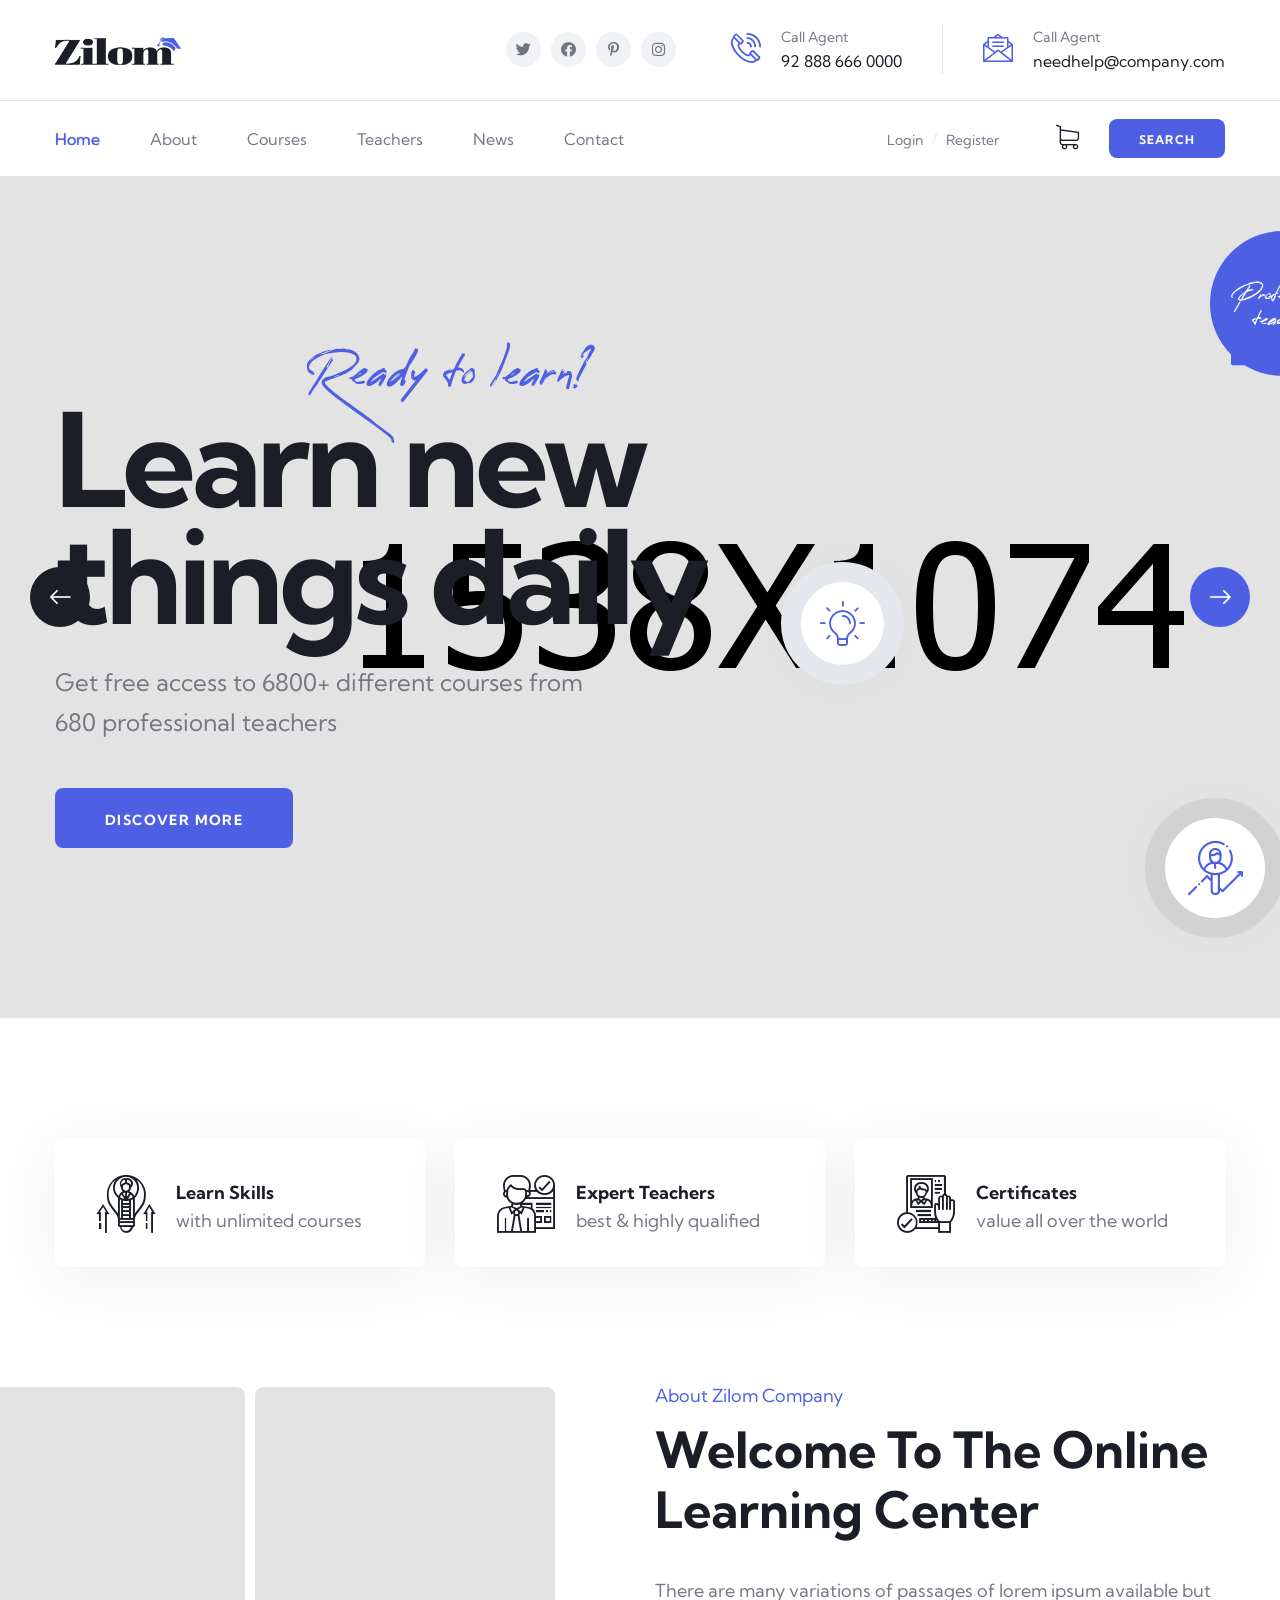
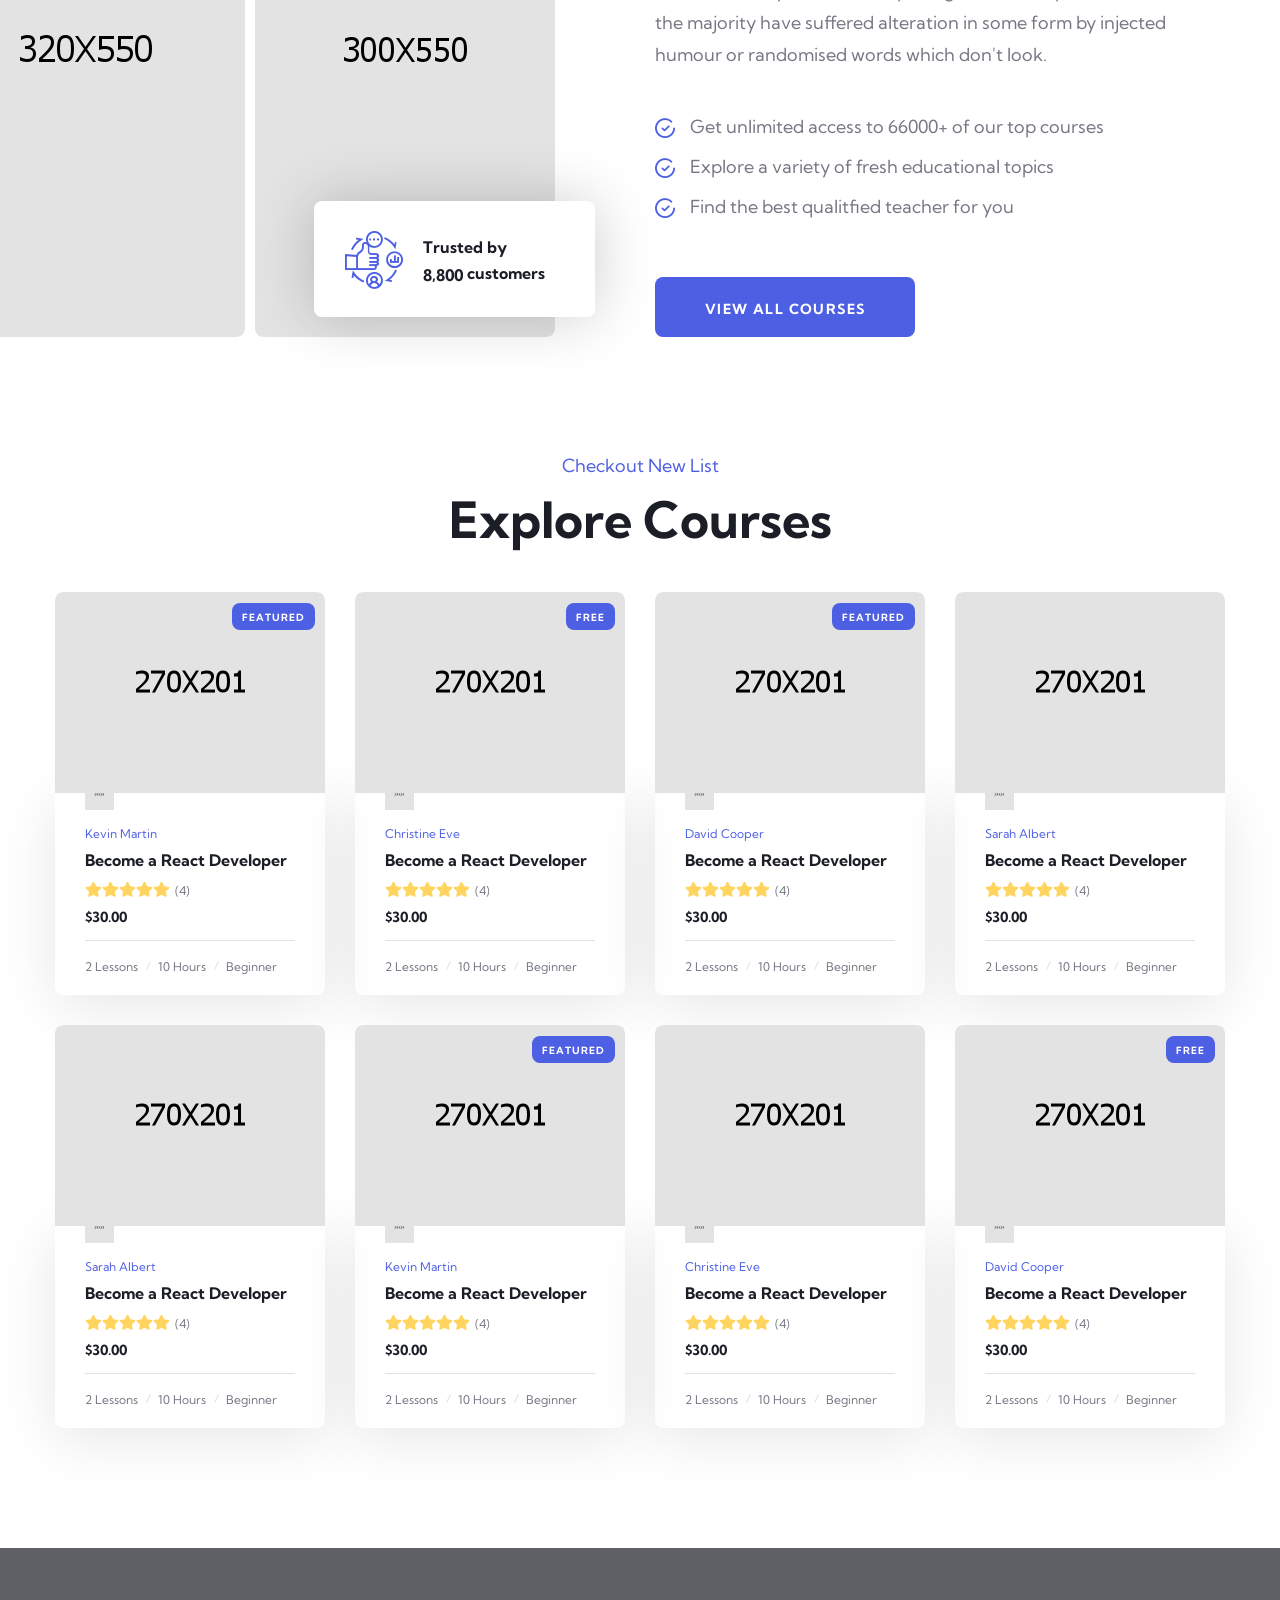
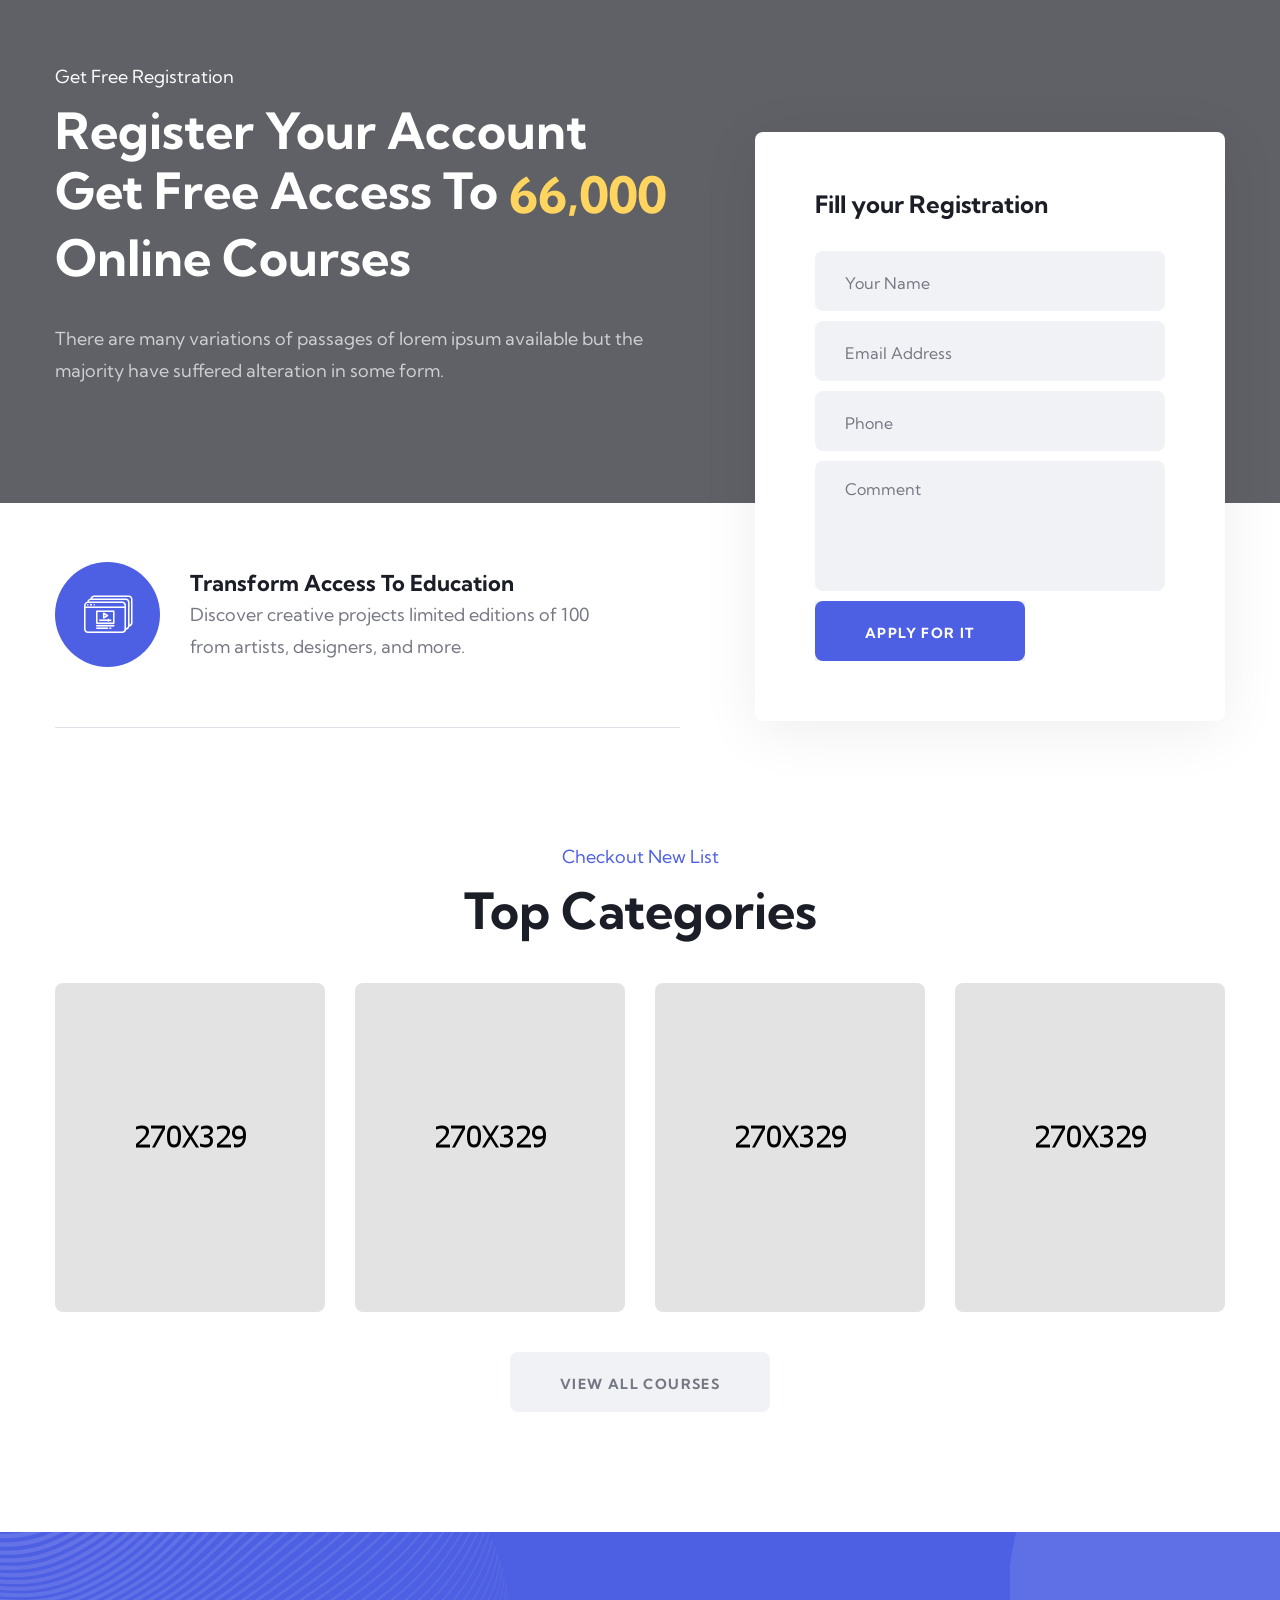
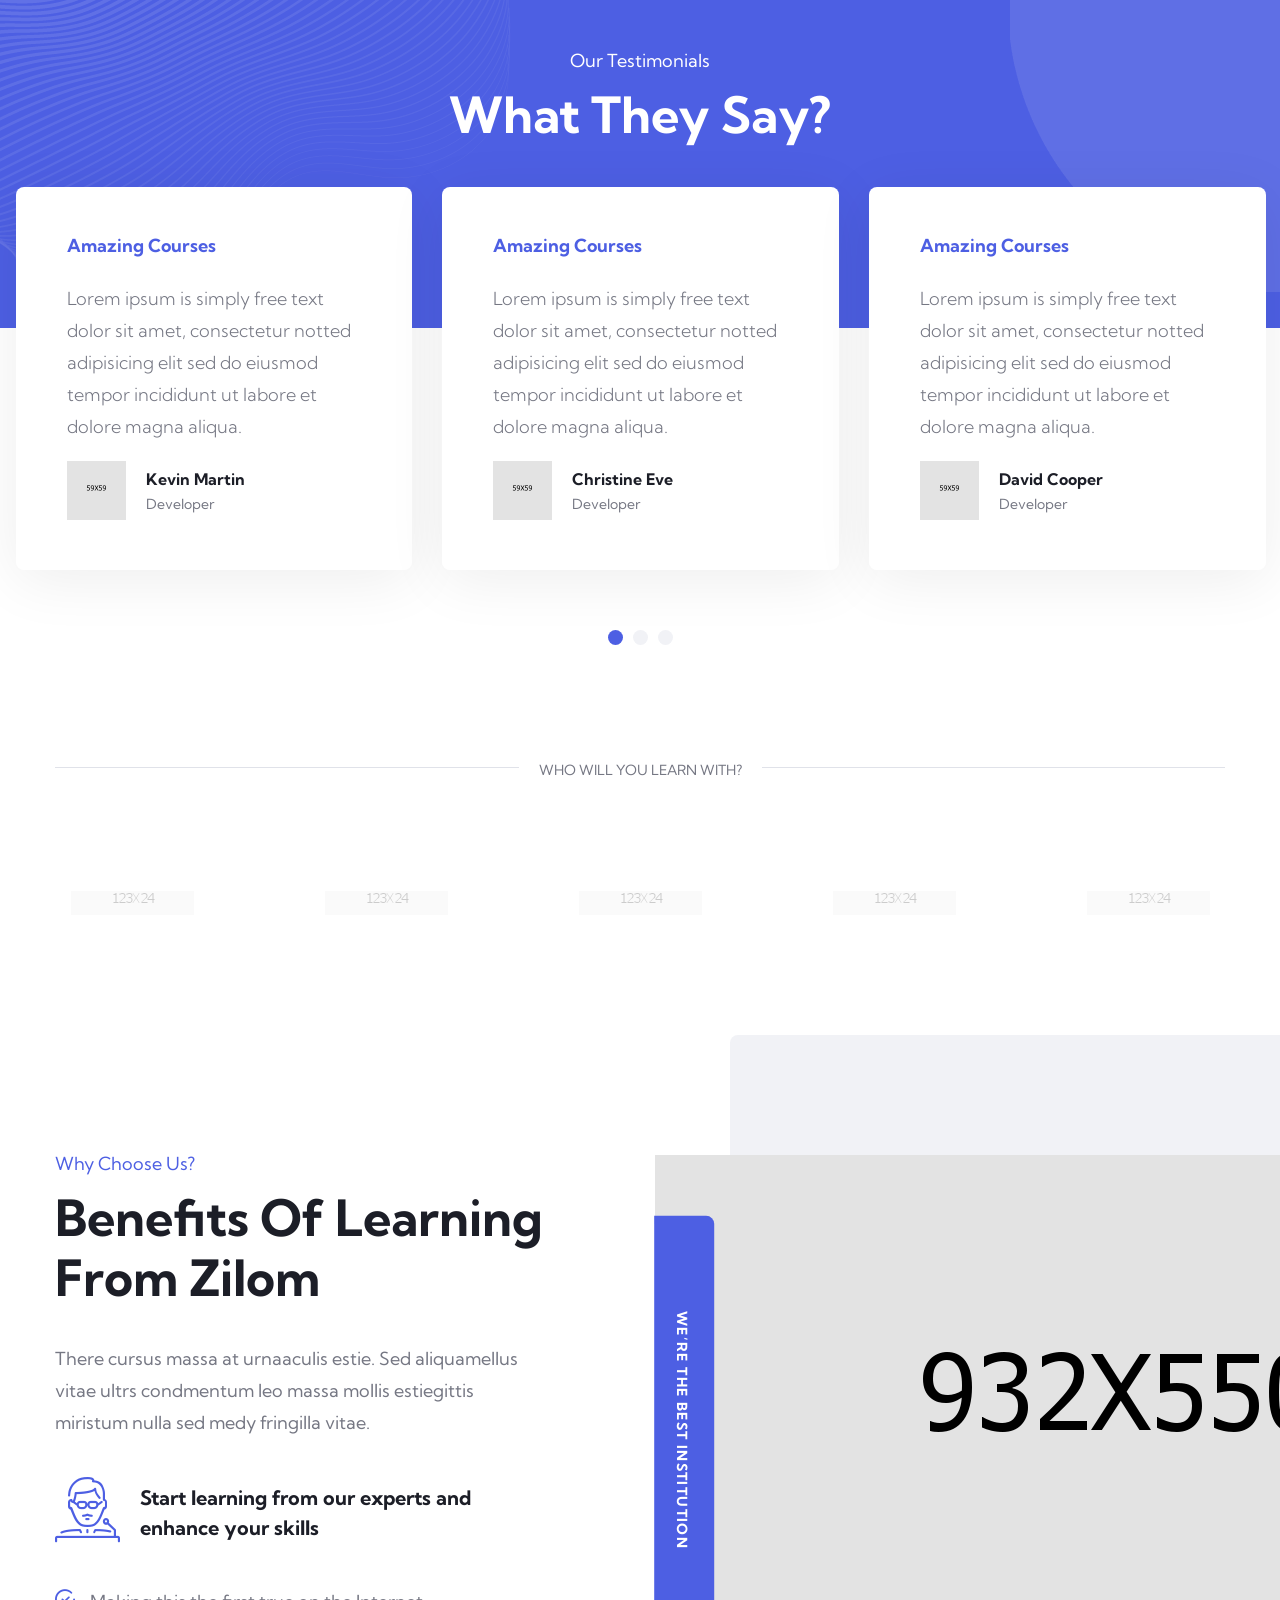
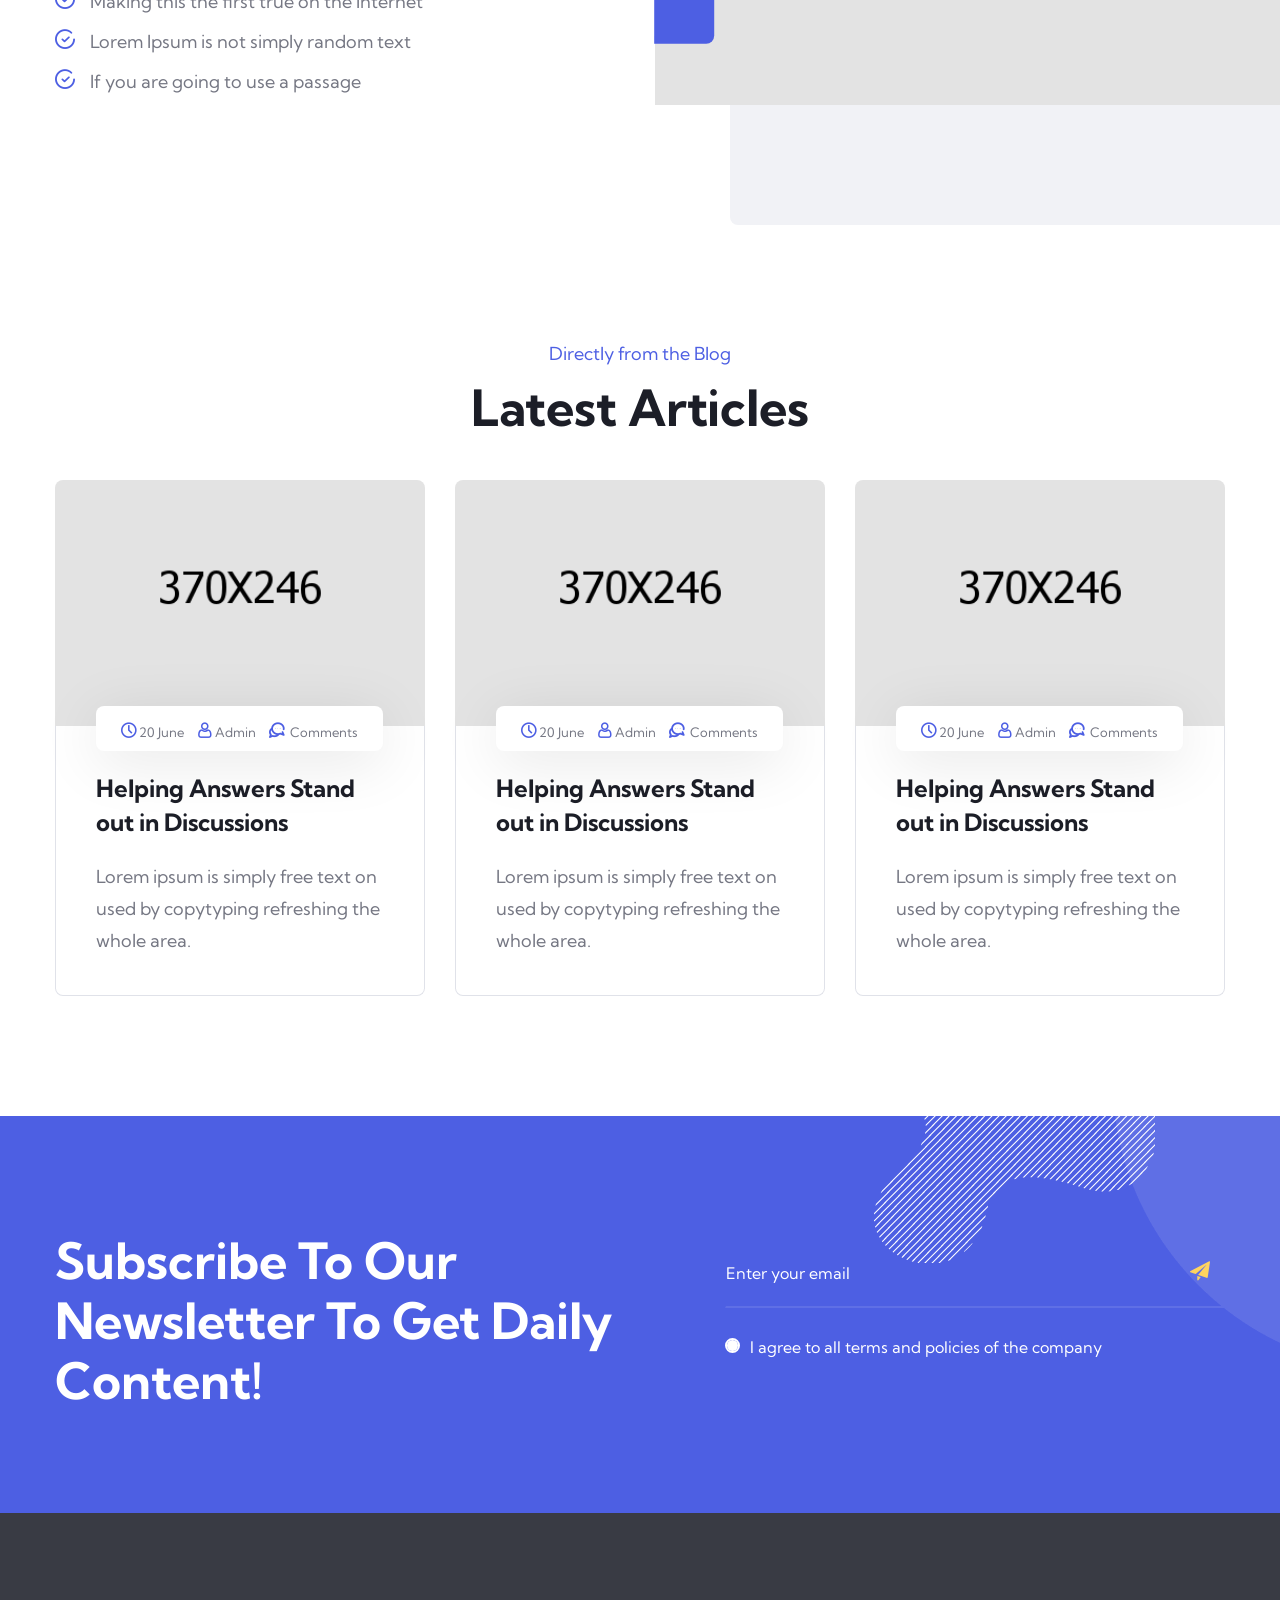
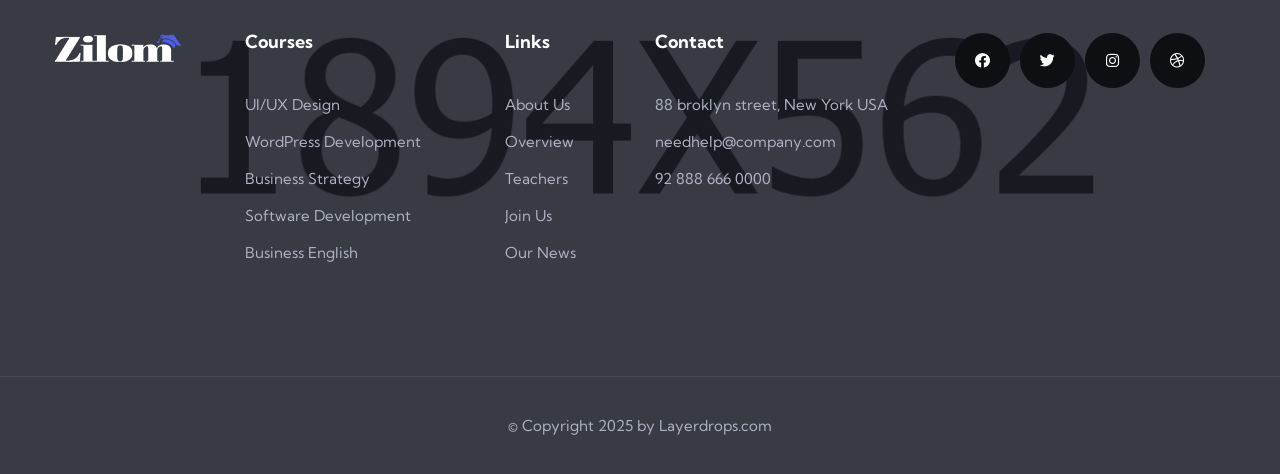
<file: index.html>
<!DOCTYPE html>
<html lang="en">

<head>
    <meta charset="UTF-8" />
    <meta name="viewport" content="width=device-width, initial-scale=1.0" />
    <title>Home One || Zilom || Responsive HTML5 Template.</title>
    <!-- favicons Icons -->
    <link rel="apple-touch-icon" sizes="180x180" href="assets/images/favicons/apple-touch-icon.png" />
    <link rel="icon" type="image/png" sizes="32x32" href="assets/images/favicons/favicon-32x32.png" />
    <link rel="icon" type="image/png" sizes="16x16" href="assets/images/favicons/favicon-16x16.png" />
    <link rel="manifest" href="assets/images/favicons/site.webmanifest" />
    <meta name="description" content="Crsine HTML Template For Car Services" />

    <!-- fonts -->
    <link rel="preconnect" href="https://fonts.gstatic.com">
    <link href="https://fonts.googleapis.com/css2?family=Kumbh+Sans:wght@300;400;700&display=swap" rel="stylesheet">

    <link rel="stylesheet" href="assets/vendors/bootstrap/css/bootstrap.min.css" />
    <link rel="stylesheet" href="assets/vendors/animate/animate.min.css" />
    <link rel="stylesheet" href="assets/vendors/animate/custom-animate.css" />
    <link rel="stylesheet" href="assets/vendors/fontawesome/css/all.min.css" />
    <link rel="stylesheet" href="assets/vendors/jarallax/jarallax.css" />
    <link rel="stylesheet" href="assets/vendors/jquery-magnific-popup/jquery.magnific-popup.css" />
    <link rel="stylesheet" href="assets/vendors/nouislider/nouislider.min.css" />
    <link rel="stylesheet" href="assets/vendors/nouislider/nouislider.pips.css" />
    <link rel="stylesheet" href="assets/vendors/odometer/odometer.min.css" />
    <link rel="stylesheet" href="assets/vendors/swiper/swiper.min.css" />
    <link rel="stylesheet" href="assets/vendors/icomoon-icons/style.css">
    <link rel="stylesheet" href="assets/vendors/tiny-slider/tiny-slider.min.css" />
    <link rel="stylesheet" href="assets/vendors/reey-font/stylesheet.css" />
    <link rel="stylesheet" href="assets/vendors/owl-carousel/owl.carousel.min.css" />
    <link rel="stylesheet" href="assets/vendors/owl-carousel/owl.theme.default.min.css" />
    <link rel="stylesheet" href="assets/vendors/twentytwenty/twentytwenty.css" />

    <!-- template styles -->
    <link rel="stylesheet" href="assets/css/zilom.css" />
    <link rel="stylesheet" href="assets/css/zilom-responsive.css" />
</head>

<body>

    <div class="preloader">
        <img class="preloader__image" width="60" src="assets/images/loader.png" alt="" />
    </div>

    <!-- /.preloader -->
    <div class="page-wrapper">

        <header class="main-header main-header--one  clearfix">
            <div class="main-header--one__top clearfix">
                <div class="container">
                    <div class="main-header--one__top-inner clearfix">
                        <div class="main-header--one__top-left">
                            <div class="main-header--one__top-logo">
                                <a href="index.html"><img src="assets/images/resources/logo-1.png" alt="" /></a>
                            </div>
                        </div>

                        <div class="main-header--one__top-right clearfix">
                            <ul class="main-header--one__top-social-link list-unstyled clearfix">
                                <li><a href="#"><i class="fab fa-twitter"></i></a></li>
                                <li><a href="#"><i class="fab fa-facebook"></i></a></li>
                                <li><a href="#"><i class="fab fa-pinterest-p"></i></a></li>
                                <li><a href="#"><i class="fab fa-instagram"></i></a></li>
                            </ul>

                            <div class="main-header--one__top-contact-info clearfix">
                                <ul class="main-header--one__top-contact-info-list list-unstyled">
                                    <li class="main-header--one__top-contact-info-list-item">
                                        <div class="icon">
                                            <span class="icon-phone-call-1"></span>
                                        </div>
                                        <div class="text">
                                            <h6>Call Agent</h6>
                                            <p><a href="tel:123456789">92 888 666 0000</a></p>
                                        </div>
                                    </li>
                                    <li class="main-header--one__top-contact-info-list-item">
                                        <div class="icon">
                                            <span class="icon-message"></span>
                                        </div>
                                        <div class="text">
                                            <h6>Call Agent</h6>
                                            <p><a href="mailto:info@templatepath.com">needhelp@company.com</a></p>
                                        </div>
                                    </li>
                                </ul>
                            </div>

                        </div>
                    </div>
                </div>
            </div>


            <div class="main-header-one__bottom clearfix">
                <div class="container">
                    <div class="main-header-one__bottom-inner clearfix">
                        <nav class="main-menu main-menu--1">
                            <div class="main-menu__inner">
                                <a href="#" class="mobile-nav__toggler"><i class="fa fa-bars"></i></a>

                                <div class="left">
                                    <ul class="main-menu__list">
                                        <li class="dropdown current">
                                            <a href="index.html">Home</a>
                                            <ul>
                                                <li><a href="index.html">Home One</a></li>
                                                <li><a href="index-2.html">Home Two</a></li>
                                                <li class="dropdown">
                                                    <a href="#">Header Styles</a>
                                                    <ul>
                                                        <li><a href="index.html">Header One</a></li>
                                                        <li><a href="index-2.html">Header Two</a></li>
                                                    </ul>
                                                </li>
                                            </ul>
                                        </li>
                                        <li><a href="about.html">About</a></li>
                                        <li class="dropdown">
                                            <a href="#">Courses</a>
                                            <ul>
                                                <li><a href="courses.html">Courses</a></li>
                                                <li><a href="course-details.html">Course Details</a></li>
                                            </ul>
                                        </li>
                                        <li class="dropdown">
                                            <a href="#"> Teachers</a>
                                            <ul>
                                                <li><a href="teachers-1.html"> Teachers</a></li>
                                                <li><a href="teachers-2.html">Become Teacher</a></li>
                                            </ul>
                                        </li>
                                        <li class="dropdown">
                                            <a href="#">News</a>
                                            <ul>
                                                <li><a href="news.html">News</a></li>
                                                <li><a href="news-details.html">News Details</a></li>
                                            </ul>
                                        </li>
                                        <li><a href="contact.html">Contact</a></li>
                                    </ul>
                                </div>

                                <div class="right">
                                    <div class="main-menu__right">
                                        <div class="main-menu__right-login-register">
                                            <ul class="list-unstyled">
                                                <li><a href="#">Login</a></li>
                                                <li><a href="#">Register</a></li>
                                            </ul>
                                        </div>
                                        <div class="main-menu__right-cart-search">
                                            <div class="main-menu__right-cart-box">
                                                <a href="#"><span class="icon-shopping-cart"></span></a>
                                            </div>
                                            <div class="main-menu__right-search-box">
                                                <a href="#" class="thm-btn search-toggler">Search</a>
                                            </div>
                                        </div>
                                    </div>
                                </div>

                            </div>
                        </nav>

                    </div>
                </div>
            </div>

        </header>


        <div class="stricky-header stricked-menu main-menu">
            <div class="sticky-header__content">

            </div><!-- /.sticky-header__content -->
        </div><!-- /.stricky-header -->


        <section class="main-slider main-slider-one">
            <div class="swiper-container thm-swiper__slider" data-swiper-options='{"slidesPerView": 1, "loop": true, "effect": "fade", "pagination": {
        "el": "#main-slider-pagination",
        "type": "bullets",
        "clickable": true
        },
        "navigation": {
        "nextEl": "#main-slider__swiper-button-next",
        "prevEl": "#main-slider__swiper-button-prev"
        },
        "autoplay": {
        "delay": 7000
        }}'>

                <div class="swiper-wrapper">
                    <!--Start Single Swiper Slide-->
                    <div class="swiper-slide">
                        <div class="shape1"><img src="assets/images/shapes/slider-v1-shape1.png" alt="" /></div>
                        <div class="shape2"><img src="assets/images/shapes/slider-v1-shape2.png" alt="" /></div>
                        <div class="image-layer"
                            style="background-image: url(assets/images/backgrounds/main-slider-v1-1.jpg);"></div>
                        <!-- /.image-layer -->
                        <div class="container">
                            <div class="main-slider__content">
                                <div class="main-slider__content-icon-one">
                                    <span class="icon-lamp"></span>
                                </div>
                                <div class="main-slider__content-icon-two">
                                    <span class="icon-human-resources"></span>
                                </div>
                                <div class="main-slider-one__round-box">
                                    <div class="main-slider-one__round-box-inner">
                                        <p>Professional <br>teachers</p>
                                        <div class="icon">
                                            <i class="fas fa-sort-up"></i>
                                        </div>
                                    </div>
                                </div>
                                <div class="main-slider__content-tagline">
                                    <h2>Ready to learn?</h2>
                                </div>
                                <h2 class="main-slider__content-title">Learn new <br>things daily</h2>
                                <p class="main-slider__content-text">Get free access to 6800+ different courses from
                                    <br> 680 professional teachers</p>
                                <div class="main-slider__content-btn">
                                    <a href="#" class="thm-btn">Discover more</a>
                                </div>
                                <div class="main-slider-one__img">
                                    <img src="assets/images/backgrounds/main-slider-v1-img.png" alt="" />
                                </div>
                            </div>
                        </div>
                    </div>
                    <!--End Single Swiper Slide-->

                    <!--Start Single Swiper Slide-->
                    <div class="swiper-slide">
                        <div class="shape1"><img src="assets/images/shapes/slider-v1-shape1.png" alt="" /></div>
                        <div class="shape2"><img src="assets/images/shapes/slider-v1-shape2.png" alt="" /></div>
                        <div class="image-layer"
                            style="background-image: url(assets/images/backgrounds/main-slider-v1-1.jpg);"></div>
                        <!-- /.image-layer -->
                        <div class="container">
                            <div class="main-slider__content">
                                <div class="main-slider__content-icon-one">
                                    <span class="icon-lamp"></span>
                                </div>
                                <div class="main-slider__content-icon-two">
                                    <span class="icon-human-resources"></span>
                                </div>
                                <div class="main-slider-one__round-box">
                                    <div class="main-slider-one__round-box-inner">
                                        <p>Professional <br>teachers</p>
                                        <div class="icon">
                                            <i class="fas fa-sort-up"></i>
                                        </div>
                                    </div>
                                </div>
                                <div class="main-slider__content-tagline">
                                    <h2>Ready to learn?</h2>
                                </div>
                                <h2 class="main-slider__content-title">Learn new <br>things daily</h2>
                                <p class="main-slider__content-text">Get free access to 6800+ different courses from
                                    <br> 680 professional teachers</p>
                                <div class="main-slider__content-btn">
                                    <a href="#" class="thm-btn">Discover more</a>
                                </div>
                                <div class="main-slider-one__img">
                                    <img src="assets/images/backgrounds/main-slider-v1-img.png" alt="" />
                                </div>
                            </div>
                        </div>
                    </div>
                    <!--End Single Swiper Slide-->

                    <!--Start Single Swiper Slide-->
                    <div class="swiper-slide">
                        <div class="shape1"><img src="assets/images/shapes/slider-v1-shape1.png" alt="" /></div>
                        <div class="shape2"><img src="assets/images/shapes/slider-v1-shape2.png" alt="" /></div>
                        <div class="image-layer"
                            style="background-image: url(assets/images/backgrounds/main-slider-v1-1.jpg);"></div>
                        <!-- /.image-layer -->
                        <div class="container">
                            <div class="main-slider__content">
                                <div class="main-slider__content-icon-one">
                                    <span class="icon-lamp"></span>
                                </div>
                                <div class="main-slider__content-icon-two">
                                    <span class="icon-human-resources"></span>
                                </div>
                                <div class="main-slider-one__round-box">
                                    <div class="main-slider-one__round-box-inner">
                                        <p>Professional <br>teachers</p>
                                        <div class="icon">
                                            <i class="fas fa-sort-up"></i>
                                        </div>
                                    </div>
                                </div>
                                <div class="main-slider__content-tagline">
                                    <h2>Ready to learn?</h2>
                                </div>
                                <h2 class="main-slider__content-title">Learn new <br>things daily</h2>
                                <p class="main-slider__content-text">Get free access to 6800+ different courses from
                                    <br> 680 professional teachers</p>
                                <div class="main-slider__content-btn">
                                    <a href="#" class="thm-btn">Discover more</a>
                                </div>
                                <div class="main-slider-one__img">
                                    <img src="assets/images/backgrounds/main-slider-v1-img.png" alt="" />
                                </div>
                            </div>
                        </div>
                    </div>
                    <!--End Single Swiper Slide-->
                </div>

                <!-- If we need navigation buttons -->
                <div class="swiper-pagination" id="main-slider-pagination"></div>
                <div class="main-slider__nav">
                    <div class="swiper-button-prev" id="main-slider__swiper-button-next">
                        <span class="icon-left"></span>
                    </div>
                    <div class="swiper-button-next" id="main-slider__swiper-button-prev">
                        <span class="icon-right"></span>
                    </div>
                </div>

            </div>
        </section>








        <!--Features One Start-->
        <section class="features-one">
            <div class="container">
                <div class="row">
                    <!--Start Single Features One-->
                    <div class="col-xl-4 col-lg-4 wow fadeInUp" data-wow-delay="0ms" data-wow-duration="1500ms">
                        <div class="features-one__single">
                            <div class="features-one__single-icon">
                                <span class="icon-empowerment"></span>
                            </div>
                            <div class="features-one__single-text">
                                <h4><a href="#">Learn Skills</a></h4>
                                <p>with unlimited courses</p>
                            </div>
                        </div>
                    </div>
                    <!--End Single Features One-->

                    <!--Start Single Features One-->
                    <div class="col-xl-4 col-lg-4 wow fadeInUp" data-wow-delay="200ms" data-wow-duration="1500ms">
                        <div class="features-one__single">
                            <div class="features-one__single-icon">
                                <span class="icon-human-resources-1"></span>
                            </div>
                            <div class="features-one__single-text">
                                <h4><a href="#">Expert Teachers</a></h4>
                                <p>best & highly qualified</p>
                            </div>
                        </div>
                    </div>
                    <!--End Single Features One-->

                    <!--Start Single Features One-->
                    <div class="col-xl-4 col-lg-4 wow fadeInUp" data-wow-delay="400ms" data-wow-duration="1500ms">
                        <div class="features-one__single">
                            <div class="features-one__single-icon">
                                <span class="icon-recruitment"></span>
                            </div>
                            <div class="features-one__single-text">
                                <h4><a href="#">Certificates</a></h4>
                                <p>value all over the world</p>
                            </div>
                        </div>
                    </div>
                    <!--End Single Features One-->
                </div>
            </div>
        </section>
        <!--Features One End-->



        <!--About One Start-->
        <section class="about-one clearfix">
            <div class="container">
                <div class="row">
                    <!-- Start About One Left-->
                    <div class="col-xl-6">
                        <div class="about-one__left">
                            <ul class="about-one__left-img-box list-unstyled clearfix">
                                <li class="about-one__left-single">
                                    <div class="about-one__left-img1">
                                        <img src="assets/images/about/about-v1-img1.jpg" alt="" />
                                    </div>
                                </li>
                                <li class="about-one__left-single">
                                    <div class="about-one__left-img2">
                                        <img src="assets/images/about/about-v1-img2.jpg" alt="" />
                                    </div>
                                </li>
                            </ul>
                            <div class="about-one__left-overlay">
                                <div class="icon">
                                    <span class="icon-relationship"></span>
                                </div>
                                <div class="title">
                                    <h6>Trusted by<br><span class="odometer" data-count="8800">00</span> customers</h6>
                                </div>
                            </div>
                        </div>
                    </div>
                    <!-- End About One Left-->


                    <!-- Start About One Right-->
                    <div class="col-xl-6">
                        <div class="about-one__right">
                            <div class="section-title">
                                <span class="section-title__tagline">About Zilom Company</span>
                                <h2 class="section-title__title">Welcome to the Online <br>Learning Center</h2>
                            </div>
                            <div class="about-one__right-inner">
                                <p class="about-one__right-text">There are many variations of passages of lorem ipsum
                                    available but the majority have suffered alteration in some form by injected humour
                                    or randomised words which don't look.</p>
                                <ul class="about-one__right-list list-unstyled">
                                    <li class="about-one__right-list-item">
                                        <div class="icon">
                                            <span class="icon-confirmation"></span>
                                        </div>
                                        <div class="text">
                                            <p>Get unlimited access to 66000+ of our top courses</p>
                                        </div>
                                    </li>

                                    <li class="about-one__right-list-item">
                                        <div class="icon">
                                            <span class="icon-confirmation"></span>
                                        </div>
                                        <div class="text">
                                            <p>Explore a variety of fresh educational topics</p>
                                        </div>
                                    </li>

                                    <li class="about-one__right-list-item">
                                        <div class="icon">
                                            <span class="icon-confirmation"></span>
                                        </div>
                                        <div class="text">
                                            <p>Find the best qualitfied teacher for you</p>
                                        </div>
                                    </li>
                                </ul>

                                <div class="about-one__btn">
                                    <a href="about.html" class="thm-btn">view all courses</a>
                                </div>
                            </div>
                        </div>
                    </div>
                    <!-- End About One Right-->
                </div>
            </div>
        </section>
        <!--About One End-->


        <!--Courses One Start-->
        <section class="courses-one">
            <div class="container">
                <div class="section-title text-center">
                    <span class="section-title__tagline">Checkout New List</span>
                    <h2 class="section-title__title">Explore Courses</h2>
                </div>
                <div class="row">
                    <!--Start Single Courses One-->
                    <div class="col-xl-3 col-lg-6 col-md-6">
                        <div class="courses-one__single wow fadeInLeft" data-wow-delay="0ms" data-wow-duration="1000ms">
                            <div class="courses-one__single-img">
                                <img src="assets/images/resources/courses-v1-img1.jpg" alt="" />
                                <div class="overlay-text">
                                    <p>Featured</p>
                                </div>
                            </div>
                            <div class="courses-one__single-content">
                                <div class="courses-one__single-content-overlay-img">
                                    <img src="assets/images/resources/courses-v1-overlay-img1.png" alt="" />
                                </div>
                                <h6 class="courses-one__single-content-name">Kevin Martin</h6>
                                <h4 class="courses-one__single-content-title"><a href="course-details.html">Become a
                                        React Developer</a></h4>
                                <div class="courses-one__single-content-review-box">
                                    <ul class="list-unstyled">
                                        <li><i class="fa fa-star"></i></li>
                                        <li><i class="fa fa-star"></i></li>
                                        <li><i class="fa fa-star"></i></li>
                                        <li><i class="fa fa-star"></i></li>
                                        <li><i class="fa fa-star"></i></li>
                                    </ul>
                                    <div class="rateing-box">
                                        <span>(4)</span>
                                    </div>
                                </div>
                                <p class="courses-one__single-content-price">$30.00</p>
                                <ul class="courses-one__single-content-courses-info list-unstyled">
                                    <li>2 Lessons</li>
                                    <li>10 Hours</li>
                                    <li>Beginner</li>
                                </ul>
                            </div>
                        </div>
                    </div>
                    <!--End Single Courses One-->

                    <!--Start Single Courses One-->
                    <div class="col-xl-3 col-lg-6 col-md-6">
                        <div class="courses-one__single wow fadeInLeft" data-wow-delay="100ms"
                            data-wow-duration="1000ms">
                            <div class="courses-one__single-img">
                                <img src="assets/images/resources/courses-v1-img2.jpg" alt="" />
                                <div class="overlay-text">
                                    <p>free</p>
                                </div>
                            </div>
                            <div class="courses-one__single-content">
                                <div class="courses-one__single-content-overlay-img">
                                    <img src="assets/images/resources/courses-v1-overlay-img2.png" alt="" />
                                </div>
                                <h6 class="courses-one__single-content-name">Christine Eve</h6>
                                <h4 class="courses-one__single-content-title"><a href="course-details.html">Become a
                                        React Developer</a></h4>
                                <div class="courses-one__single-content-review-box">
                                    <ul class="list-unstyled">
                                        <li><i class="fa fa-star"></i></li>
                                        <li><i class="fa fa-star"></i></li>
                                        <li><i class="fa fa-star"></i></li>
                                        <li><i class="fa fa-star"></i></li>
                                        <li><i class="fa fa-star"></i></li>
                                    </ul>
                                    <div class="rateing-box">
                                        <span>(4)</span>
                                    </div>
                                </div>
                                <p class="courses-one__single-content-price">$30.00</p>
                                <ul class="courses-one__single-content-courses-info list-unstyled">
                                    <li>2 Lessons</li>
                                    <li>10 Hours</li>
                                    <li>Beginner</li>
                                </ul>
                            </div>
                        </div>
                    </div>
                    <!--End Single Courses One-->

                    <!--Start Single Courses One-->
                    <div class="col-xl-3 col-lg-6 col-md-6">
                        <div class="courses-one__single wow fadeInRight" data-wow-delay="0ms"
                            data-wow-duration="1000ms">
                            <div class="courses-one__single-img">
                                <img src="assets/images/resources/courses-v1-img3.jpg" alt="" />
                                <div class="overlay-text">
                                    <p>Featured</p>
                                </div>
                            </div>
                            <div class="courses-one__single-content">
                                <div class="courses-one__single-content-overlay-img">
                                    <img src="assets/images/resources/courses-v1-overlay-img3.png" alt="" />
                                </div>
                                <h6 class="courses-one__single-content-name">David Cooper</h6>
                                <h4 class="courses-one__single-content-title"><a href="course-details.html">Become a
                                        React Developer</a></h4>
                                <div class="courses-one__single-content-review-box">
                                    <ul class="list-unstyled">
                                        <li><i class="fa fa-star"></i></li>
                                        <li><i class="fa fa-star"></i></li>
                                        <li><i class="fa fa-star"></i></li>
                                        <li><i class="fa fa-star"></i></li>
                                        <li><i class="fa fa-star"></i></li>
                                    </ul>
                                    <div class="rateing-box">
                                        <span>(4)</span>
                                    </div>
                                </div>
                                <p class="courses-one__single-content-price">$30.00</p>
                                <ul class="courses-one__single-content-courses-info list-unstyled">
                                    <li>2 Lessons</li>
                                    <li>10 Hours</li>
                                    <li>Beginner</li>
                                </ul>
                            </div>
                        </div>
                    </div>
                    <!--End Single Courses One-->

                    <!--Start Single Courses One-->
                    <div class="col-xl-3 col-lg-6 col-md-6">
                        <div class="courses-one__single wow fadeInRight" data-wow-delay="100ms"
                            data-wow-duration="1000ms">
                            <div class="courses-one__single-img">
                                <img src="assets/images/resources/courses-v1-img4.jpg" alt="" />
                            </div>
                            <div class="courses-one__single-content">
                                <div class="courses-one__single-content-overlay-img">
                                    <img src="assets/images/resources/courses-v1-overlay-img4.png" alt="" />
                                </div>
                                <h6 class="courses-one__single-content-name">Sarah Albert</h6>
                                <h4 class="courses-one__single-content-title"><a href="course-details.html">Become a
                                        React Developer</a></h4>
                                <div class="courses-one__single-content-review-box">
                                    <ul class="list-unstyled">
                                        <li><i class="fa fa-star"></i></li>
                                        <li><i class="fa fa-star"></i></li>
                                        <li><i class="fa fa-star"></i></li>
                                        <li><i class="fa fa-star"></i></li>
                                        <li><i class="fa fa-star"></i></li>
                                    </ul>
                                    <div class="rateing-box">
                                        <span>(4)</span>
                                    </div>
                                </div>
                                <p class="courses-one__single-content-price">$30.00</p>
                                <ul class="courses-one__single-content-courses-info list-unstyled">
                                    <li>2 Lessons</li>
                                    <li>10 Hours</li>
                                    <li>Beginner</li>
                                </ul>
                            </div>
                        </div>
                    </div>
                    <!--End Single Courses One-->

                    <!--Start Single Courses One-->
                    <div class="col-xl-3 col-lg-6 col-md-6">
                        <div class="courses-one__single wow fadeInLeft" data-wow-delay="0ms" data-wow-duration="1000ms">
                            <div class="courses-one__single-img">
                                <img src="assets/images/resources/courses-v1-img5.jpg" alt="" />
                            </div>
                            <div class="courses-one__single-content">
                                <div class="courses-one__single-content-overlay-img">
                                    <img src="assets/images/resources/courses-v1-overlay-img5.png" alt="" />
                                </div>
                                <h6 class="courses-one__single-content-name">Sarah Albert</h6>
                                <h4 class="courses-one__single-content-title"><a href="course-details.html">Become a
                                        React Developer</a></h4>
                                <div class="courses-one__single-content-review-box">
                                    <ul class="list-unstyled">
                                        <li><i class="fa fa-star"></i></li>
                                        <li><i class="fa fa-star"></i></li>
                                        <li><i class="fa fa-star"></i></li>
                                        <li><i class="fa fa-star"></i></li>
                                        <li><i class="fa fa-star"></i></li>
                                    </ul>
                                    <div class="rateing-box">
                                        <span>(4)</span>
                                    </div>
                                </div>
                                <p class="courses-one__single-content-price">$30.00</p>
                                <ul class="courses-one__single-content-courses-info list-unstyled">
                                    <li>2 Lessons</li>
                                    <li>10 Hours</li>
                                    <li>Beginner</li>
                                </ul>
                            </div>
                        </div>
                    </div>
                    <!--End Single Courses One-->

                    <!--Start Single Courses One-->
                    <div class="col-xl-3 col-lg-6 col-md-6">
                        <div class="courses-one__single wow fadeInLeft" data-wow-delay="100ms"
                            data-wow-duration="1000ms">
                            <div class="courses-one__single-img">
                                <img src="assets/images/resources/courses-v1-img6.jpg" alt="" />
                                <div class="overlay-text">
                                    <p>Featured</p>
                                </div>
                            </div>
                            <div class="courses-one__single-content">
                                <div class="courses-one__single-content-overlay-img">
                                    <img src="assets/images/resources/courses-v1-overlay-img6.png" alt="" />
                                </div>
                                <h6 class="courses-one__single-content-name">Kevin Martin</h6>
                                <h4 class="courses-one__single-content-title"><a href="course-details.html">Become a
                                        React Developer</a></h4>
                                <div class="courses-one__single-content-review-box">
                                    <ul class="list-unstyled">
                                        <li><i class="fa fa-star"></i></li>
                                        <li><i class="fa fa-star"></i></li>
                                        <li><i class="fa fa-star"></i></li>
                                        <li><i class="fa fa-star"></i></li>
                                        <li><i class="fa fa-star"></i></li>
                                    </ul>
                                    <div class="rateing-box">
                                        <span>(4)</span>
                                    </div>
                                </div>
                                <p class="courses-one__single-content-price">$30.00</p>
                                <ul class="courses-one__single-content-courses-info list-unstyled">
                                    <li>2 Lessons</li>
                                    <li>10 Hours</li>
                                    <li>Beginner</li>
                                </ul>
                            </div>
                        </div>
                    </div>
                    <!--End Single Courses One-->

                    <!--Start Single Courses One-->
                    <div class="col-xl-3 col-lg-6 col-md-6">
                        <div class="courses-one__single wow fadeInRight" data-wow-delay="0ms"
                            data-wow-duration="1000ms">
                            <div class="courses-one__single-img">
                                <img src="assets/images/resources/courses-v1-img7.jpg" alt="" />
                            </div>
                            <div class="courses-one__single-content">
                                <div class="courses-one__single-content-overlay-img">
                                    <img src="assets/images/resources/courses-v1-overlay-img7.png" alt="" />
                                </div>
                                <h6 class="courses-one__single-content-name">Christine Eve</h6>
                                <h4 class="courses-one__single-content-title"><a href="course-details.html">Become a
                                        React Developer</a></h4>
                                <div class="courses-one__single-content-review-box">
                                    <ul class="list-unstyled">
                                        <li><i class="fa fa-star"></i></li>
                                        <li><i class="fa fa-star"></i></li>
                                        <li><i class="fa fa-star"></i></li>
                                        <li><i class="fa fa-star"></i></li>
                                        <li><i class="fa fa-star"></i></li>
                                    </ul>
                                    <div class="rateing-box">
                                        <span>(4)</span>
                                    </div>
                                </div>
                                <p class="courses-one__single-content-price">$30.00</p>
                                <ul class="courses-one__single-content-courses-info list-unstyled">
                                    <li>2 Lessons</li>
                                    <li>10 Hours</li>
                                    <li>Beginner</li>
                                </ul>
                            </div>
                        </div>
                    </div>
                    <!--End Single Courses One-->

                    <!--Start Single Courses One-->
                    <div class="col-xl-3 col-lg-6 col-md-6">
                        <div class="courses-one__single wow fadeInRight" data-wow-delay="100ms"
                            data-wow-duration="1000ms">
                            <div class="courses-one__single-img">
                                <img src="assets/images/resources/courses-v1-img8.jpg" alt="" />
                                <div class="overlay-text">
                                    <p>free</p>
                                </div>
                            </div>
                            <div class="courses-one__single-content">
                                <div class="courses-one__single-content-overlay-img">
                                    <img src="assets/images/resources/courses-v1-overlay-img8.png" alt="" />
                                </div>
                                <h6 class="courses-one__single-content-name">David Cooper</h6>
                                <h4 class="courses-one__single-content-title"><a href="course-details.html">Become a
                                        React Developer</a></h4>
                                <div class="courses-one__single-content-review-box">
                                    <ul class="list-unstyled">
                                        <li><i class="fa fa-star"></i></li>
                                        <li><i class="fa fa-star"></i></li>
                                        <li><i class="fa fa-star"></i></li>
                                        <li><i class="fa fa-star"></i></li>
                                        <li><i class="fa fa-star"></i></li>
                                    </ul>
                                    <div class="rateing-box">
                                        <span>(4)</span>
                                    </div>
                                </div>
                                <p class="courses-one__single-content-price">$30.00</p>
                                <ul class="courses-one__single-content-courses-info list-unstyled">
                                    <li>2 Lessons</li>
                                    <li>10 Hours</li>
                                    <li>Beginner</li>
                                </ul>
                            </div>
                        </div>
                    </div>
                    <!--End Single Courses One-->
                </div>
            </div>
        </section>
        <!--Courses One End-->



        <!--Registration One Start-->
        <section class="registration-one jarallax" data-jarallax data-speed="0.2" data-imgPosition="50% 0%">
            <div class="registration-one__bg"
                style="background-image: url(assets/images/resources/registration-one-bg.jpg);"></div>
            <div class="container">
                <div class="row">
                    <!--Start Registration One Left-->
                    <div class="col-xl-7 col-lg-7">
                        <div class="registration-one__left">
                            <div class="section-title">
                                <span class="section-title__tagline">Get Free Registration</span>
                                <h2 class="section-title__title">Register your Account<br> Get free Access to <span
                                        class="odometer" data-count="66000">00</span> <br>Online Courses</h2>
                            </div>
                            <p class="registration-one__left-text">There are many variations of passages of lorem ipsum
                                available but the majority have suffered alteration in some form.</p>
                            <div class="registration-one__left-transform-box">
                                <div class="registration-one__left-transform-box-icon">
                                    <span class="icon-online-course"></span>
                                </div>
                                <div class="registration-one__left-transform-box-text">
                                    <h3><a href="#">Transform Access To Education</a></h3>
                                    <p>Discover creative projects limited editions of 100 <br>from artists, designers,
                                        and more.</p>
                                </div>
                            </div>
                        </div>
                    </div>
                    <!--End Registration One Left-->

                    <!--Start Registration One Right-->
                    <div class="col-xl-5 col-lg-5">
                        <div class="registration-one__right wow slideInRight" data-wow-delay="100ms"
                            data-wow-duration="2500ms">
                            <div class="registration-one__right-form">
                                <div class="title-box">
                                    <h4>Fill your Registration</h4>
                                </div>
                                <div class="form-box">
                                    <form method="post" action="index.html">
                                        <div class="form-group">
                                            <input type="text" name="username" placeholder="Your Name" required="">
                                        </div>
                                        <div class="form-group">
                                            <input type="email" name="email" placeholder="Email Address" required="">
                                        </div>
                                        <div class="form-group">
                                            <input type="text" name="phone" placeholder="Phone" required="">
                                        </div>
                                        <div class="form-group">
                                            <textarea placeholder="Comment"></textarea>
                                        </div>
                                        <button class="registration-one__right-form-btn" type="submit"
                                            name="submit-form">
                                            <span class="thm-btn">apply for it</span>
                                        </button>
                                    </form>
                                </div>
                            </div>
                        </div>
                    </div>
                    <!--End Registration One Right-->
                </div>
            </div>
        </section>
        <!--Registration One End-->


        <!--Categories One Start-->
        <section class="categories-one">
            <div class="container">
                <div class="section-title text-center">
                    <span class="section-title__tagline">Checkout New List</span>
                    <h2 class="section-title__title">Top Categories</h2>
                </div>
                <div class="row">
                    <div class="col-xl-12">
                        <div class="categories-one__wrapper">
                            <div class="row">
                                <!--Start Single Categories One-->
                                <div class="col-xl-3 col-lg-6 col-md-6 wow fadeInUp" data-wow-delay="0ms"
                                    data-wow-duration="1500ms">
                                    <div class="categories-one__single">
                                        <div class="categories-one__single-img">
                                            <img src="assets/images/resources/categories-v1-img1.jpg" alt="" />
                                            <div class="categories-one__single-overlay">
                                                <div class="categories-one__single-overlay-text1">
                                                    <p>30 full courses</p>
                                                </div>
                                                <div class="categories-one__single-overlay-text2">
                                                    <h4>Art & Design</h4>
                                                </div>
                                            </div>
                                        </div>
                                    </div>
                                </div>
                                <!--End Single Categories One-->

                                <!--Start Single Categories One-->
                                <div class="col-xl-3 col-lg-6 col-md-6 wow fadeInUp" data-wow-delay="200ms"
                                    data-wow-duration="1500ms">
                                    <div class="categories-one__single">
                                        <div class="categories-one__single-img">
                                            <img src="assets/images/resources/categories-v1-img2.jpg" alt="" />
                                            <div class="categories-one__single-overlay">
                                                <div class="categories-one__single-overlay-text1">
                                                    <p>30 full courses</p>
                                                </div>
                                                <div class="categories-one__single-overlay-text2">
                                                    <h4>Art & Design</h4>
                                                </div>
                                            </div>
                                        </div>
                                    </div>
                                </div>
                                <!--End Single Categories One-->

                                <!--Start Single Categories One-->
                                <div class="col-xl-3 col-lg-6 col-md-6 wow fadeInUp" data-wow-delay="400ms"
                                    data-wow-duration="1500ms">
                                    <div class="categories-one__single">
                                        <div class="categories-one__single-img">
                                            <img src="assets/images/resources/categories-v1-img3.jpg" alt="" />
                                            <div class="categories-one__single-overlay">
                                                <div class="categories-one__single-overlay-text1">
                                                    <p>30 full courses</p>
                                                </div>
                                                <div class="categories-one__single-overlay-text2">
                                                    <h4>Art & Design</h4>
                                                </div>
                                            </div>
                                        </div>
                                    </div>
                                </div>
                                <!--End Single Categories One-->

                                <!--Start Single Categories One-->
                                <div class="col-xl-3 col-lg-6 col-md-6 wow fadeInUp" data-wow-delay="600ms"
                                    data-wow-duration="1500ms">
                                    <div class="categories-one__single">
                                        <div class="categories-one__single-img">
                                            <img src="assets/images/resources/categories-v1-img4.jpg" alt="" />
                                            <div class="categories-one__single-overlay">
                                                <div class="categories-one__single-overlay-text1">
                                                    <p>30 full courses</p>
                                                </div>
                                                <div class="categories-one__single-overlay-text2">
                                                    <h4>Art & Design</h4>
                                                </div>
                                            </div>
                                        </div>
                                    </div>
                                </div>
                                <!--End Single Categories One-->
                            </div>
                        </div>
                        <div class="categories-one__btn text-center">
                            <a href="#" class="thm-btn">view all courses</a>
                        </div>
                    </div>
                </div>
            </div>
        </section>
        <!--Categories One End-->



        <!--Testimonials One Start-->
        <section class="testimonials-one clearfix">
            <div class="auto-container">
                <div class="section-title text-center">
                    <span class="section-title__tagline">Our Testimonials</span>
                    <h2 class="section-title__title">What They Say?</h2>
                </div>
                <div class="row">
                    <div class="col-xl-12">
                        <div class="testimonials-one__wrapper">
                            <div class="testimonials-one__pattern"><img
                                    src="assets/images/pattern/testimonials-one-left-pattern.png" alt="" /></div>
                            <div class="shape1"><img src="assets/images/shapes/thm-shape3.png" alt="" /></div>
                            <div class="row">
                                <div class="col-xl-12">
                                    <div class="testimonials-one__carousel owl-carousel owl-theme owl-dot-type1">
                                        <!--Start Single Testimonials One -->
                                        <div class="testimonials-one__single wow fadeInUp" data-wow-delay="0ms"
                                            data-wow-duration="1500ms">
                                            <div class="testimonials-one__single-inner">
                                                <h4 class="testimonials-one__single-title">Amazing Courses</h4>
                                                <p class="testimonials-one__single-text">Lorem ipsum is simply free text
                                                    dolor sit amet, consectetur notted adipisicing elit sed do eiusmod
                                                    tempor incididunt ut labore et dolore magna aliqua.</p>
                                                <div class="testimonials-one__single-client-info">
                                                    <div class="testimonials-one__single-client-info-img">
                                                        <img src="assets/images/testimonial/testimonials-v1-client-info-img1.png"
                                                            alt="" />
                                                    </div>
                                                    <div class="testimonials-one__single-client-info-text">
                                                        <h5>Kevin Martin</h5>
                                                        <p>Developer</p>
                                                    </div>
                                                </div>
                                            </div>
                                        </div>
                                        <!--End Single Testimonials One -->

                                        <!--Start Single Testimonials One -->
                                        <div class="testimonials-one__single wow fadeInUp" data-wow-delay="100ms"
                                            data-wow-duration="1500ms">
                                            <div class="testimonials-one__single-inner">
                                                <h4 class="testimonials-one__single-title">Amazing Courses</h4>
                                                <p class="testimonials-one__single-text">Lorem ipsum is simply free text
                                                    dolor sit amet, consectetur notted adipisicing elit sed do eiusmod
                                                    tempor incididunt ut labore et dolore magna aliqua.</p>
                                                <div class="testimonials-one__single-client-info">
                                                    <div class="testimonials-one__single-client-info-img">
                                                        <img src="assets/images/testimonial/testimonials-v1-client-info-img2.png"
                                                            alt="" />
                                                    </div>
                                                    <div class="testimonials-one__single-client-info-text">
                                                        <h5>Christine Eve</h5>
                                                        <p>Developer</p>
                                                    </div>
                                                </div>
                                            </div>
                                        </div>
                                        <!--End Single Testimonials One -->

                                        <!--Start Single Testimonials One -->
                                        <div class="testimonials-one__single wow fadeInUp" data-wow-delay="200ms"
                                            data-wow-duration="1500ms">
                                            <div class="testimonials-one__single-inner">
                                                <h4 class="testimonials-one__single-title">Amazing Courses</h4>
                                                <p class="testimonials-one__single-text">Lorem ipsum is simply free text
                                                    dolor sit amet, consectetur notted adipisicing elit sed do eiusmod
                                                    tempor incididunt ut labore et dolore magna aliqua.</p>
                                                <div class="testimonials-one__single-client-info">
                                                    <div class="testimonials-one__single-client-info-img">
                                                        <img src="assets/images/testimonial/testimonials-v1-client-info-img3.png"
                                                            alt="" />
                                                    </div>
                                                    <div class="testimonials-one__single-client-info-text">
                                                        <h5>David Cooper</h5>
                                                        <p>Developer</p>
                                                    </div>
                                                </div>
                                            </div>
                                        </div>
                                        <!--End Single Testimonials One -->
                                        <!--Start Single Testimonials One -->
                                        <div class="testimonials-one__single wow fadeInUp" data-wow-delay="0ms"
                                            data-wow-duration="1500ms">
                                            <div class="testimonials-one__single-inner">
                                                <h4 class="testimonials-one__single-title">Amazing Courses</h4>
                                                <p class="testimonials-one__single-text">Lorem ipsum is simply free text
                                                    dolor sit amet, consectetur notted adipisicing elit sed do eiusmod
                                                    tempor incididunt ut labore et dolore magna aliqua.</p>
                                                <div class="testimonials-one__single-client-info">
                                                    <div class="testimonials-one__single-client-info-img">
                                                        <img src="assets/images/testimonial/testimonials-v1-client-info-img1.png"
                                                            alt="" />
                                                    </div>
                                                    <div class="testimonials-one__single-client-info-text">
                                                        <h5>Kevin Martin</h5>
                                                        <p>Developer</p>
                                                    </div>
                                                </div>
                                            </div>
                                        </div>
                                        <!--End Single Testimonials One -->
                                        <!--Start Single Testimonials One -->
                                        <div class="testimonials-one__single wow fadeInUp" data-wow-delay="100ms"
                                            data-wow-duration="1500ms">
                                            <div class="testimonials-one__single-inner">
                                                <h4 class="testimonials-one__single-title">Amazing Courses</h4>
                                                <p class="testimonials-one__single-text">Lorem ipsum is simply free text
                                                    dolor sit amet, consectetur notted adipisicing elit sed do eiusmod
                                                    tempor incididunt ut labore et dolore magna aliqua.</p>
                                                <div class="testimonials-one__single-client-info">
                                                    <div class="testimonials-one__single-client-info-img">
                                                        <img src="assets/images/testimonial/testimonials-v1-client-info-img2.png"
                                                            alt="" />
                                                    </div>
                                                    <div class="testimonials-one__single-client-info-text">
                                                        <h5>Christine Eve</h5>
                                                        <p>Developer</p>
                                                    </div>
                                                </div>
                                            </div>
                                        </div>
                                        <!--End Single Testimonials One -->
                                        <!--Start Single Testimonials One -->
                                        <div class="testimonials-one__single wow fadeInUp" data-wow-delay="200ms"
                                            data-wow-duration="1500ms">
                                            <div class="testimonials-one__single-inner">
                                                <h4 class="testimonials-one__single-title">Amazing Courses</h4>
                                                <p class="testimonials-one__single-text">Lorem ipsum is simply free text
                                                    dolor sit amet, consectetur notted adipisicing elit sed do eiusmod
                                                    tempor incididunt ut labore et dolore magna aliqua.</p>
                                                <div class="testimonials-one__single-client-info">
                                                    <div class="testimonials-one__single-client-info-img">
                                                        <img src="assets/images/testimonial/testimonials-v1-client-info-img3.png"
                                                            alt="" />
                                                    </div>
                                                    <div class="testimonials-one__single-client-info-text">
                                                        <h5>David Cooper</h5>
                                                        <p>Developer</p>
                                                    </div>
                                                </div>
                                            </div>
                                        </div>
                                        <!--End Single Testimonials One -->
                                        <!--Start Single Testimonials One -->
                                        <div class="testimonials-one__single wow fadeInUp" data-wow-delay="0ms"
                                            data-wow-duration="1500ms">
                                            <div class="testimonials-one__single-inner">
                                                <h4 class="testimonials-one__single-title">Amazing Courses</h4>
                                                <p class="testimonials-one__single-text">Lorem ipsum is simply free text
                                                    dolor sit amet, consectetur notted adipisicing elit sed do eiusmod
                                                    tempor incididunt ut labore et dolore magna aliqua.</p>
                                                <div class="testimonials-one__single-client-info">
                                                    <div class="testimonials-one__single-client-info-img">
                                                        <img src="assets/images/testimonial/testimonials-v1-client-info-img1.png"
                                                            alt="" />
                                                    </div>
                                                    <div class="testimonials-one__single-client-info-text">
                                                        <h5>Kevin Martin</h5>
                                                        <p>Developer</p>
                                                    </div>
                                                </div>
                                            </div>
                                        </div>
                                        <!--End Single Testimonials One -->
                                    </div>
                                </div>
                            </div>
                        </div>
                    </div>
                </div>
            </div>
        </section>
        <!--Testimonials One End-->


        <!--Company Logos One Start-->
        <section class="company-logos-one">
            <div class="container">
                <div class="company-logos-one__title text-center">
                    <h6>Who Will You Learn With?</h6>
                </div>
                <div class="thm-swiper__slider swiper-container" data-swiper-options='{"spaceBetween": 100, "slidesPerView": 5, "autoplay": { "delay": 5000 }, "breakpoints": {
                "0": {
                    "spaceBetween": 30,
                    "slidesPerView": 2
                },
                "375": {
                    "spaceBetween": 30,
                    "slidesPerView": 2
                },
                "575": {
                    "spaceBetween": 30,
                    "slidesPerView": 3
                },
                "767": {
                    "spaceBetween": 50,
                    "slidesPerView": 4
                },
                "991": {
                    "spaceBetween": 50,
                    "slidesPerView": 5
                },
                "1199": {
                    "spaceBetween": 100,
                    "slidesPerView": 5
                }
            }}'>
                    <div class="swiper-wrapper">
                        <div class="swiper-slide">
                            <img src="assets/images/resources/Company-Logos-v1-logo1.png" alt="">
                        </div><!-- /.swiper-slide -->
                        <div class="swiper-slide">
                            <img src="assets/images/resources/Company-Logos-v1-logo1.png" alt="">
                        </div><!-- /.swiper-slide -->
                        <div class="swiper-slide">
                            <img src="assets/images/resources/Company-Logos-v1-logo1.png" alt="">
                        </div><!-- /.swiper-slide -->
                        <div class="swiper-slide">
                            <img src="assets/images/resources/Company-Logos-v1-logo1.png" alt="">
                        </div><!-- /.swiper-slide -->
                        <div class="swiper-slide">
                            <img src="assets/images/resources/Company-Logos-v1-logo1.png" alt="">
                        </div><!-- /.swiper-slide -->
                        <div class="swiper-slide">
                            <img src="assets/images/resources/Company-Logos-v1-logo1.png" alt="">
                        </div><!-- /.swiper-slide -->
                        <div class="swiper-slide">
                            <img src="assets/images/resources/Company-Logos-v1-logo1.png" alt="">
                        </div><!-- /.swiper-slide -->
                        <div class="swiper-slide">
                            <img src="assets/images/resources/Company-Logos-v1-logo1.png" alt="">
                        </div><!-- /.swiper-slide -->
                        <div class="swiper-slide">
                            <img src="assets/images/resources/Company-Logos-v1-logo1.png" alt="">
                        </div><!-- /.swiper-slide -->
                        <div class="swiper-slide">
                            <img src="assets/images/resources/Company-Logos-v1-logo1.png" alt="">
                        </div><!-- /.swiper-slide -->
                    </div>
                </div>
            </div>
        </section>
        <!--Company Logos One End-->


        <!--Why Choose One Start-->
        <section class="why-choose-one">
            <div class="container">
                <div class="row">
                    <!--Start Why Choose One Left-->
                    <div class="col-xl-6 col-lg-6">
                        <div class="why-choose-one__left">
                            <div class="section-title">
                                <span class="section-title__tagline">Why Choose Us?</span>
                                <h2 class="section-title__title">Benefits of Learning <br>from Zilom</h2>
                            </div>
                            <p class="why-choose-one__left-text">There cursus massa at urnaaculis estie. Sed
                                aliquamellus vitae ultrs condmentum leo massa mollis estiegittis miristum nulla sed medy
                                fringilla vitae.</p>
                            <div class="why-choose-one__left-learning-box">
                                <div class="icon">
                                    <span class="icon-professor"></span>
                                </div>
                                <div class="text">
                                    <h4>Start learning from our experts and <br>enhance your skills</h4>
                                </div>
                            </div>
                            <div class="why-choose-one__left-list">
                                <ul class="list-unstyled">
                                    <li class="why-choose-one__left-list-single">
                                        <div class="icon">
                                            <span class="icon-confirmation"></span>
                                        </div>
                                        <div class="text">
                                            <p>Making this the first true on the Internet</p>
                                        </div>
                                    </li>

                                    <li class="why-choose-one__left-list-single">
                                        <div class="icon">
                                            <span class="icon-confirmation"></span>
                                        </div>
                                        <div class="text">
                                            <p>Lorem Ipsum is not simply random text</p>
                                        </div>
                                    </li>

                                    <li class="why-choose-one__left-list-single">
                                        <div class="icon">
                                            <span class="icon-confirmation"></span>
                                        </div>
                                        <div class="text">
                                            <p> If you are going to use a passage</p>
                                        </div>
                                    </li>
                                </ul>
                            </div>
                        </div>
                    </div>
                    <!--End Why Choose One Left-->

                    <!--Start Why Choose One Right-->
                    <div class="col-xl-6 col-lg-6">
                        <div class="why-choose-one__right wow slideInRight animated clearfix" data-wow-delay="0ms"
                            data-wow-duration="1500ms">
                            <div class="why-choose-one__right-img clearfix">
                                <img src="assets/images/resources/why-choose-v1-img.jpg" alt="" />
                                <div class="why-choose-one__right-img-overlay">
                                    <p>We’re the best institution</p>
                                </div>
                            </div>
                        </div>
                    </div>
                    <!--End Why Choose One Right-->

                </div>
            </div>
        </section>
        <!--Why Choose One End-->



        <!--Blog One Start-->
        <section class="blog-one">
            <div class="container">
                <div class="section-title text-center">
                    <span class="section-title__tagline">Directly from the Blog</span>
                    <h2 class="section-title__title">Latest Articles</h2>
                </div>
                <div class="row">
                    <!--Start Single Blog One-->
                    <div class="col-xl-4 col-lg-4 wow fadeInLeft" data-wow-delay="0ms" data-wow-duration="1500ms">
                        <div class="blog-one__single">
                            <div class="blog-one__single-img">
                                <img src="assets/images/blog/blog-v1-img1.jpg" alt="" />
                            </div>
                            <div class="blog-one__single-content">
                                <div class="blog-one__single-content-overlay-mata-info">
                                    <ul class="list-unstyled">
                                        <li><a href="#"><span class="icon-clock"></span>20 June</a></li>
                                        <li><a href="#"><span class="icon-user"></span>Admin </a></li>
                                        <li><a href="#"><span class="icon-chat"></span> Comments</a></li>
                                    </ul>
                                </div>
                                <h2 class="blog-one__single-content-title"><a href="news-details.html">Helping Answers
                                        Stand out in Discussions</a></h2>
                                <p class="blog-one__single-content-text">Lorem ipsum is simply free text on used by
                                    copytyping refreshing the whole area.</p>
                            </div>
                        </div>
                    </div>
                    <!--End Single Blog One-->

                    <!--Start Single Blog One-->
                    <div class="col-xl-4 col-lg-4 wow fadeInLeft" data-wow-delay="300ms" data-wow-duration="1500ms">
                        <div class="blog-one__single">
                            <div class="blog-one__single-img">
                                <img src="assets/images/blog/blog-v1-img2.jpg" alt="" />
                            </div>
                            <div class="blog-one__single-content">
                                <div class="blog-one__single-content-overlay-mata-info">
                                    <ul class="list-unstyled">
                                        <li><a href="#"><span class="icon-clock"></span>20 June</a></li>
                                        <li><a href="#"><span class="icon-user"></span>Admin </a></li>
                                        <li><a href="#"><span class="icon-chat"></span> Comments</a></li>
                                    </ul>
                                </div>
                                <h2 class="blog-one__single-content-title"><a href="news-details.html">Helping Answers
                                        Stand out in Discussions</a></h2>
                                <p class="blog-one__single-content-text">Lorem ipsum is simply free text on used by
                                    copytyping refreshing the whole area.</p>
                            </div>
                        </div>
                    </div>
                    <!--End Single Blog One-->

                    <!--Start Single Blog One-->
                    <div class="col-xl-4 col-lg-4 wow fadeInLeft" data-wow-delay="600ms" data-wow-duration="1500ms">
                        <div class="blog-one__single">
                            <div class="blog-one__single-img">
                                <img src="assets/images/blog/blog-v1-img3.jpg" alt="" />
                            </div>
                            <div class="blog-one__single-content">
                                <div class="blog-one__single-content-overlay-mata-info">
                                    <ul class="list-unstyled">
                                        <li><a href="#"><span class="icon-clock"></span>20 June</a></li>
                                        <li><a href="#"><span class="icon-user"></span>Admin </a></li>
                                        <li><a href="#"><span class="icon-chat"></span> Comments</a></li>
                                    </ul>
                                </div>
                                <h2 class="blog-one__single-content-title"><a href="news-details.html">Helping Answers
                                        Stand out in Discussions</a></h2>
                                <p class="blog-one__single-content-text">Lorem ipsum is simply free text on used by
                                    copytyping refreshing the whole area.</p>
                            </div>
                        </div>
                    </div>
                    <!--End Single Blog One-->
                </div>
            </div>
        </section>
        <!--Blog One End-->

        <!--Start Newsletter One-->
        <section class="newsletter-one">
            <div class="container">
                <div class="row">
                    <!--Start Newsletter One Left-->
                    <div class="col-xl-6 col-lg-6">
                        <div class="newsletter-one__left">
                            <div class="section-title">
                                <h2 class="section-title__title">Subscribe to Our <br>Newsletter to Get Daily
                                    <br>Content!</h2>
                            </div>
                        </div>
                    </div>
                    <!--End Newsletter One Left-->

                    <!--Start Newsletter One Right-->
                    <div class="col-xl-6 col-lg-6">
                        <div class="newsletter-one__right">
                            <div class="shape1 zoom-fade"><img src="assets/images/shapes/thm-shape2.png" alt="" /></div>
                            <div class="shape2 wow slideInRight" data-wow-delay="100ms" data-wow-duration="2500ms"><img
                                    src="assets/images/shapes/thm-shape3.png" alt="" /></div>
                            <div class="newsletter-form wow slideInDown" data-wow-delay="100ms"
                                data-wow-duration="1500ms">
                                <form action="#">
                                    <input type="text" name="email" placeholder="Enter your email">
                                    <button type="submit"><span class="icon-paper-plane"></span></button>
                                </form>
                                <div class="newsletter-one__right-checkbox">
                                    <input type="checkbox" name="agree " id="agree" checked>
                                    <label for="agree"><span></span>I agree to all terms and policies of the
                                        company</label>
                                </div>
                            </div>
                        </div>
                    </div>
                    <!--End Newsletter One Right-->
                </div>
            </div>
        </section>
        <!--End Newsletter One-->




        <!--Start Footer One-->
        <footer class="footer-one">
            <div class="footer-one__bg" style="background-image: url(assets/images/backgrounds/footer-v1-bg.jpg);">
            </div><!-- /.footer-one__bg -->
            <div class="footer-one__top">
                <div class="container">
                    <div class="row">
                        <!--Start Footer Widget Column-->
                        <div class="col-xl-2 col-lg-4 col-md-4 wow animated fadeInUp" data-wow-delay="0.1s">
                            <div class="footer-widget__column footer-widget__about">
                                <div class="footer-widget__about-logo">
                                    <a href="index.html"><img src="assets/images/resources/footer-logo.png" alt=""></a>
                                </div>
                            </div>
                        </div>
                        <!--End Footer Widget Column-->

                        <!--Start Footer Widget Column-->
                        <div class="col-xl-2 col-lg-4 col-md-4 wow animated fadeInUp" data-wow-delay="0.3s">
                            <div class="footer-widget__column footer-widget__courses">
                                <h3 class="footer-widget__title">Courses</h3>
                                <ul class="footer-widget__courses-list list-unstyled">
                                    <li><a href="#">UI/UX Design</a></li>
                                    <li><a href="#">WordPress Development</a></li>
                                    <li><a href="#">Business Strategy</a></li>
                                    <li><a href="#">Software Development</a></li>
                                    <li><a href="#">Business English</a></li>
                                </ul>
                            </div>
                        </div>
                        <!--End Footer Widget Column-->

                        <!--Start Footer Widget Column-->
                        <div class="col-xl-2 col-lg-4 col-md-4 wow animated fadeInUp" data-wow-delay="0.5s">
                            <div class="footer-widget__column footer-widget__links">
                                <h3 class="footer-widget__title">Links</h3>
                                <ul class="footer-widget__links-list list-unstyled">
                                    <li><a href="about.html">About Us</a></li>
                                    <li><a href="#">Overview</a></li>
                                    <li><a href="teachers-1.html">Teachers</a></li>
                                    <li><a href="#">Join Us</a></li>
                                    <li><a href="news.html">Our News</a></li>
                                </ul>
                            </div>
                        </div>
                        <!--End Footer Widget Column-->

                        <!--Start Footer Widget Column-->
                        <div class="col-xl-3 col-lg-6 col-md-6 wow animated fadeInUp" data-wow-delay="0.7s">
                            <div class="footer-widget__column footer-widget__contact">
                                <h3 class="footer-widget__title">Contact</h3>
                                <p class="text">88 broklyn street, New York USA</p>
                                <p><a href="mailto:info@templatepath.com">needhelp@company.com</a></p>
                                <p class="phone"><a href="tel:123456789">92 888 666 0000</a></p>
                            </div>
                        </div>
                        <!--End Footer Widget Column-->

                        <!--Start Footer Widget Column-->
                        <div class="col-xl-3 col-lg-6 col-md-6 wow animated fadeInUp" data-wow-delay="0.9s">
                            <div class="footer-widget__column footer-widget__social-links">
                                <ul class="footer-widget__social-links-list list-unstyled clearfix">
                                    <li><a href="#"><i class="fab fa-facebook"></i></a></li>
                                    <li><a href="#"><i class="fab fa-twitter"></i></a></li>
                                    <li><a href="#"><i class="fab fa-instagram"></i></a></li>
                                    <li><a href="#"><i class="fab fa-dribbble"></i></a></li>
                                </ul>
                            </div>
                        </div>
                        <!--End Footer Widget Column-->

                    </div>
                </div>
            </div>

            <!--Start Footer One Bottom-->
            <div class="footer-one__bottom">
                <div class="container">
                    <div class="row">
                        <div class="col-xl-12">
                            <div class="footer-one__bottom-inner">
                                <div class="footer-one__bottom-text text-center">
                                    <p>&copy; Copyright 2025 by Layerdrops.com</p>
                                </div>
                            </div>
                        </div>
                    </div>
                </div>
            </div>
            <!--End Footer One Bottom-->
        </footer>
        <!--End Footer One-->









    </div><!-- /.page-wrapper -->



    <div class="mobile-nav__wrapper">
        <div class="mobile-nav__overlay mobile-nav__toggler"></div>
        <!-- /.mobile-nav__overlay -->
        <div class="mobile-nav__content">
            <span class="mobile-nav__close mobile-nav__toggler"><i class="fa fa-times"></i></span>

            <div class="logo-box">
                <a href="index.html" aria-label="logo image"><img src="assets/images/resources/mobilemenu_logo.png"
                        width="155" alt="" /></a>
            </div>
            <!-- /.logo-box -->
            <div class="mobile-nav__container"></div>
            <!-- /.mobile-nav__container -->

            <ul class="mobile-nav__contact list-unstyled">
                <li>
                    <i class="icon-phone-call"></i>
                    <a href="mailto:needhelp@packageName__.com">needhelp@zilom.com</a>
                </li>
                <li>
                    <i class="icon-letter"></i>
                    <a href="tel:666-888-0000">666 888 0000</a>
                </li>
            </ul><!-- /.mobile-nav__contact -->
            <div class="mobile-nav__top">
                <div class="mobile-nav__social">
                    <a href="#" class="fab fa-twitter"></a>
                    <a href="#" class="fab fa-facebook-square"></a>
                    <a href="#" class="fab fa-pinterest-p"></a>
                    <a href="#" class="fab fa-instagram"></a>
                </div><!-- /.mobile-nav__social -->
            </div><!-- /.mobile-nav__top -->
        </div>
        <!-- /.mobile-nav__content -->
    </div>
    <!-- /.mobile-nav__wrapper -->



    <div class="search-popup">
        <div class="search-popup__overlay search-toggler"></div>
        <!-- /.search-popup__overlay -->
        <div class="search-popup__content">
            <form action="#">
                <label for="search" class="sr-only">search here</label><!-- /.sr-only -->
                <input type="text" id="search" placeholder="Search Here..." />
                <button type="submit" aria-label="search submit" class="thm-btn2">
                    <i class="fa fa-search" aria-hidden="true"></i>
                </button>
            </form>
        </div>
        <!-- /.search-popup__content -->
    </div>
    <!-- /.search-popup -->



    <a href="#" data-target="html" class="scroll-to-target scroll-to-top"><i class="fa fa-angle-up"></i></a>


    <script src="assets/vendors/jquery/jquery-3.5.1.min.js"></script>
    <script src="assets/vendors/bootstrap/js/bootstrap.bundle.min.js"></script>
    <script src="assets/vendors/jarallax/jarallax.min.js"></script>
    <script src="assets/vendors/jquery-ajaxchimp/jquery.ajaxchimp.min.js"></script>
    <script src="assets/vendors/jquery-appear/jquery.appear.min.js"></script>
    <script src="assets/vendors/jquery-circle-progress/jquery.circle-progress.min.js"></script>
    <script src="assets/vendors/jquery-magnific-popup/jquery.magnific-popup.min.js"></script>
    <script src="assets/vendors/jquery-validate/jquery.validate.min.js"></script>
    <script src="assets/vendors/nouislider/nouislider.min.js"></script>
    <script src="assets/vendors/odometer/odometer.min.js"></script>
    <script src="assets/vendors/swiper/swiper.min.js"></script>
    <script src="assets/vendors/tiny-slider/tiny-slider.min.js"></script>
    <script src="assets/vendors/wnumb/wNumb.min.js"></script>
    <script src="assets/vendors/wow/wow.js"></script>
    <script src="assets/vendors/isotope/isotope.js"></script>
    <script src="assets/vendors/countdown/countdown.min.js"></script>
    <script src="assets/vendors/owl-carousel/owl.carousel.min.js"></script>
    <script src="assets/vendors/twentytwenty/twentytwenty.js"></script>
    <script src="assets/vendors/twentytwenty/jquery.event.move.js"></script>
    <script src="assets/vendors/parallax/parallax.min.js"></script>


    <script src="http://maps.google.com/maps/api/js?key=AIzaSyATY4Rxc8jNvDpsK8ZetC7JyN4PFVYGCGM"></script>

    <!-- template js -->
    <script src="assets/js/zilom.js"></script>


</body>


</html>
</file>
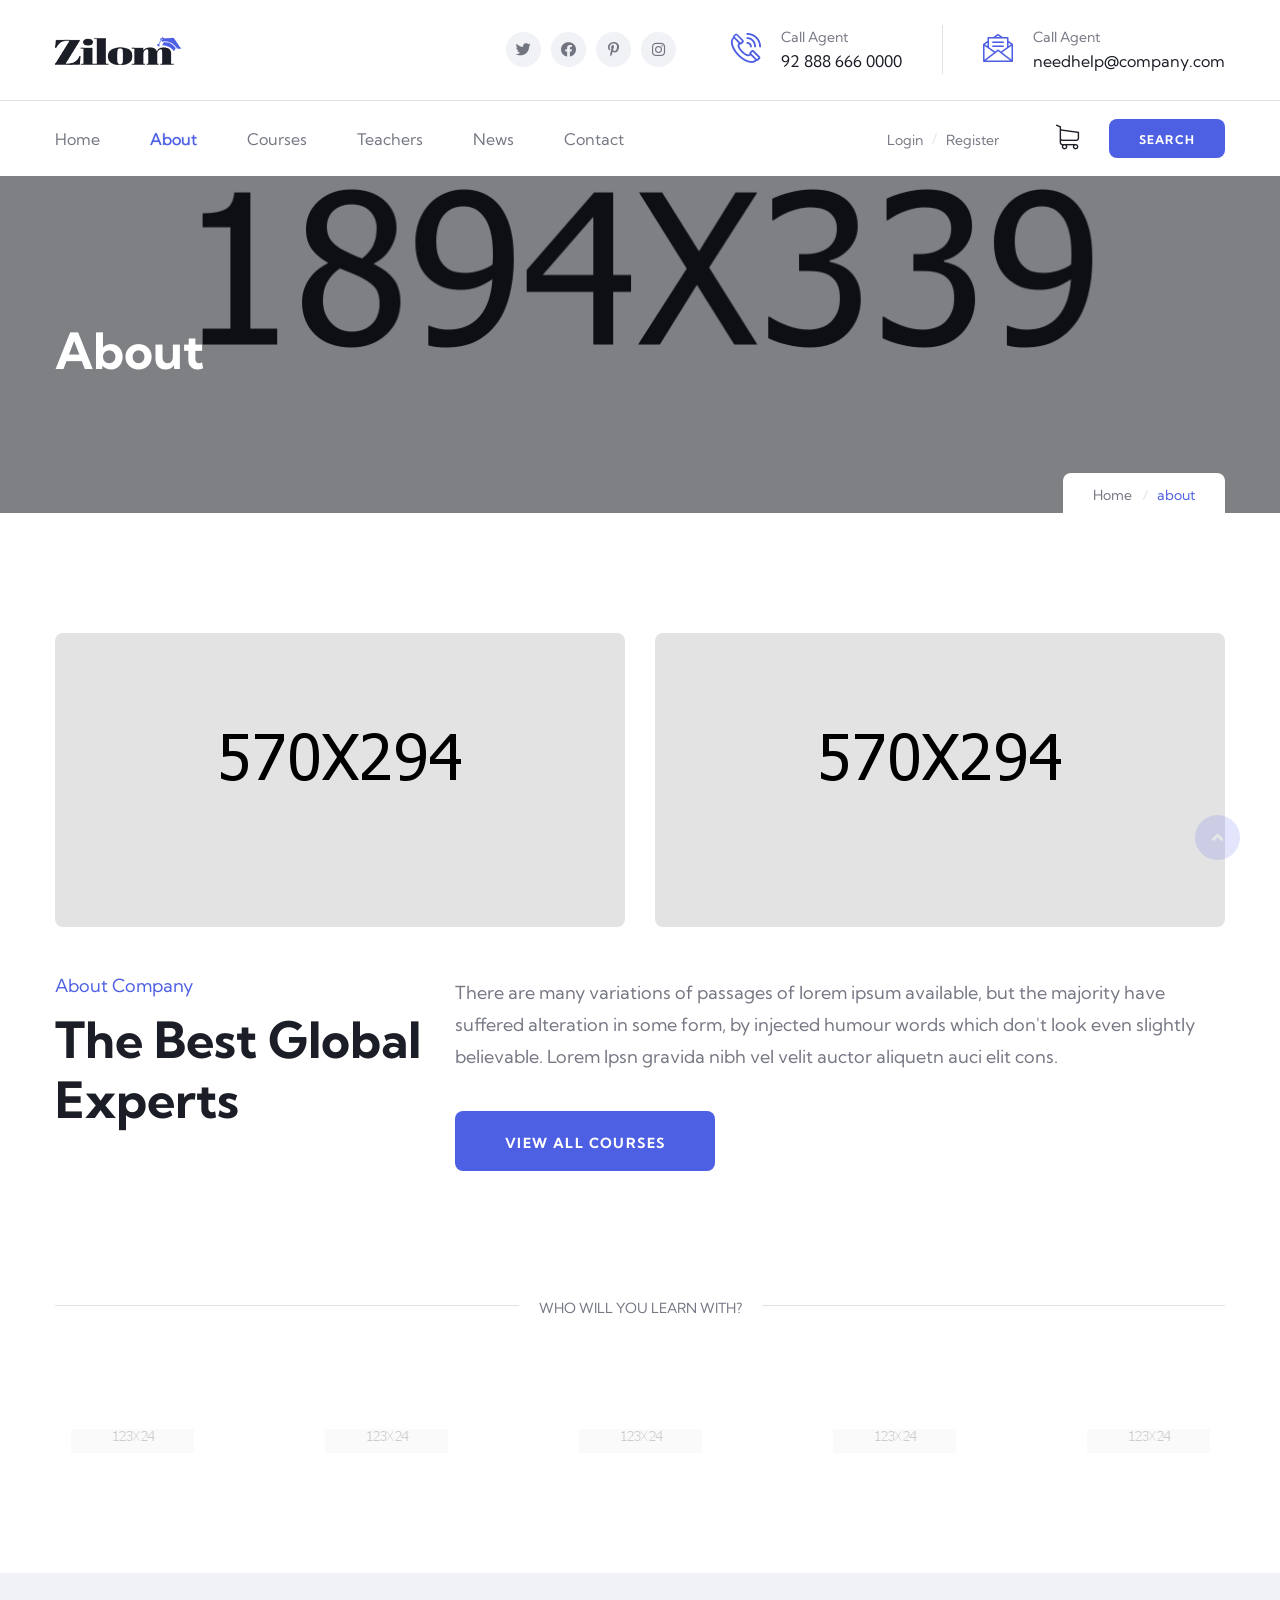
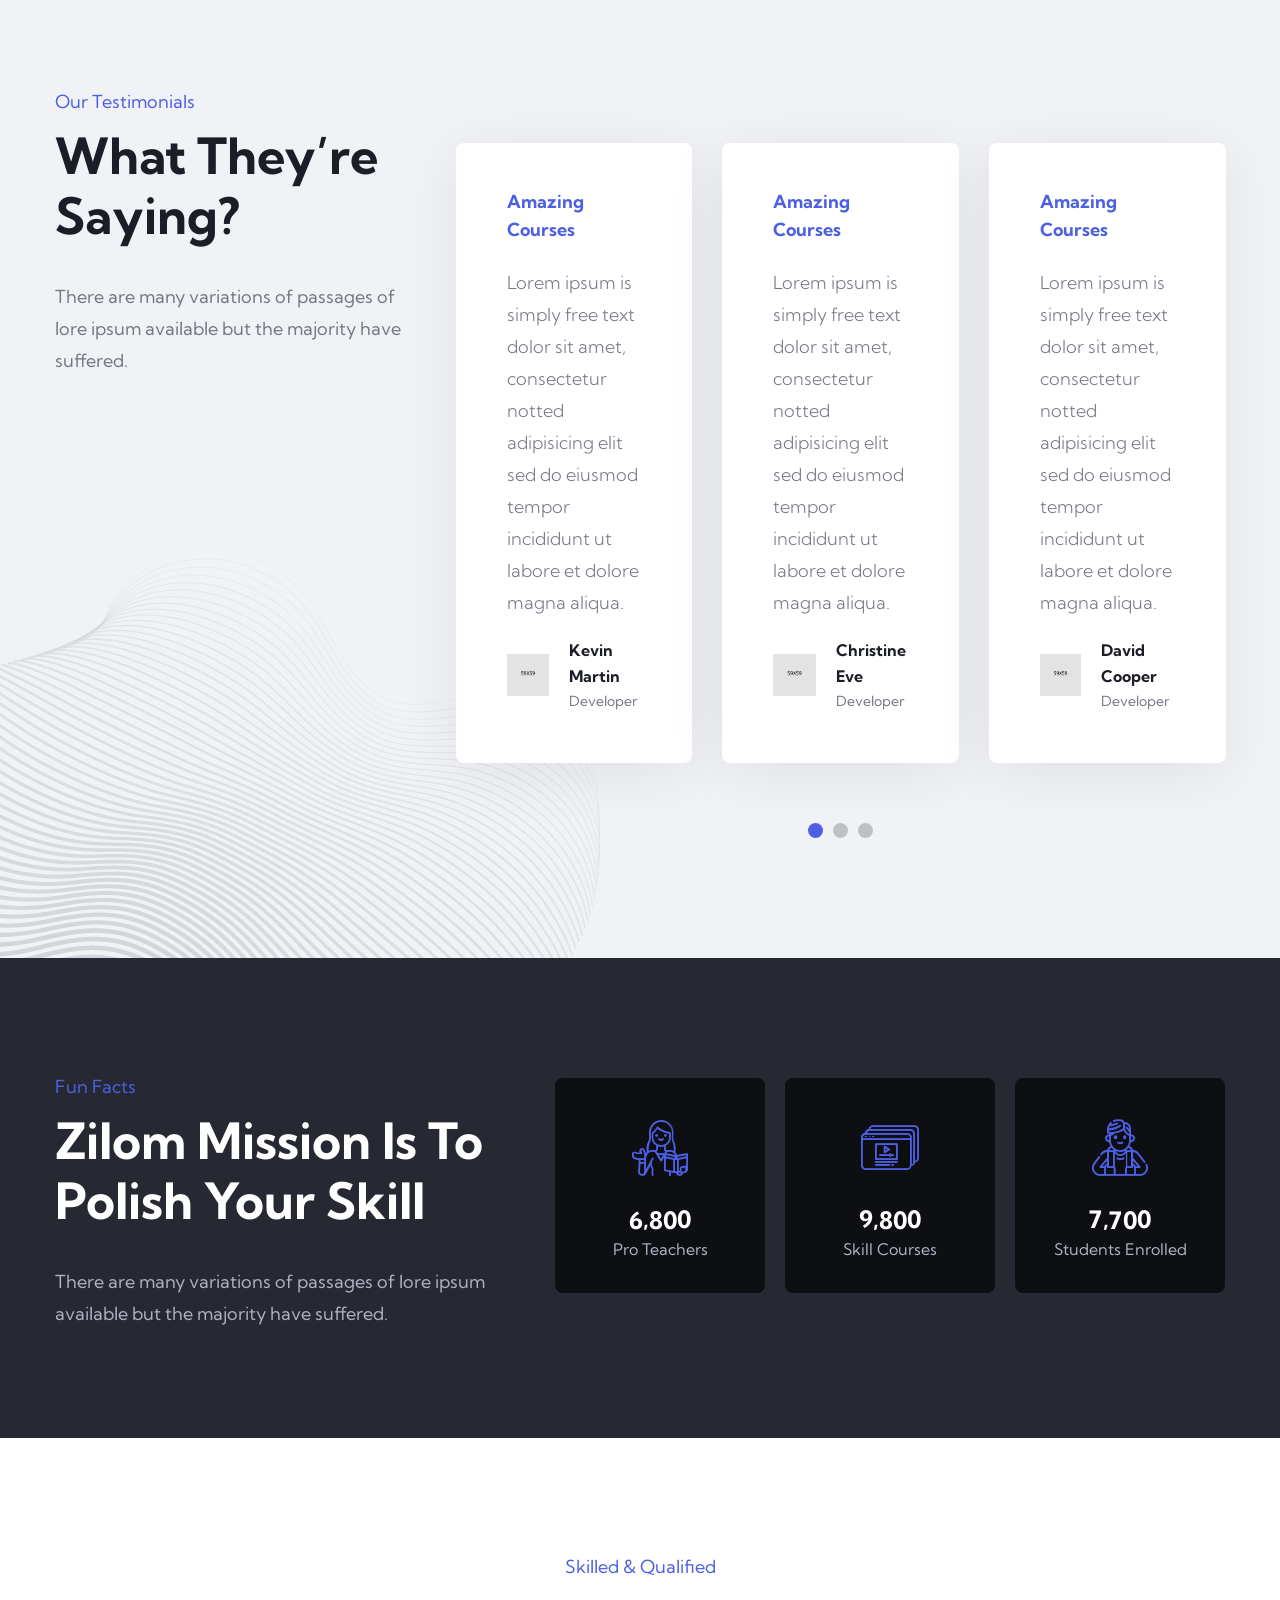
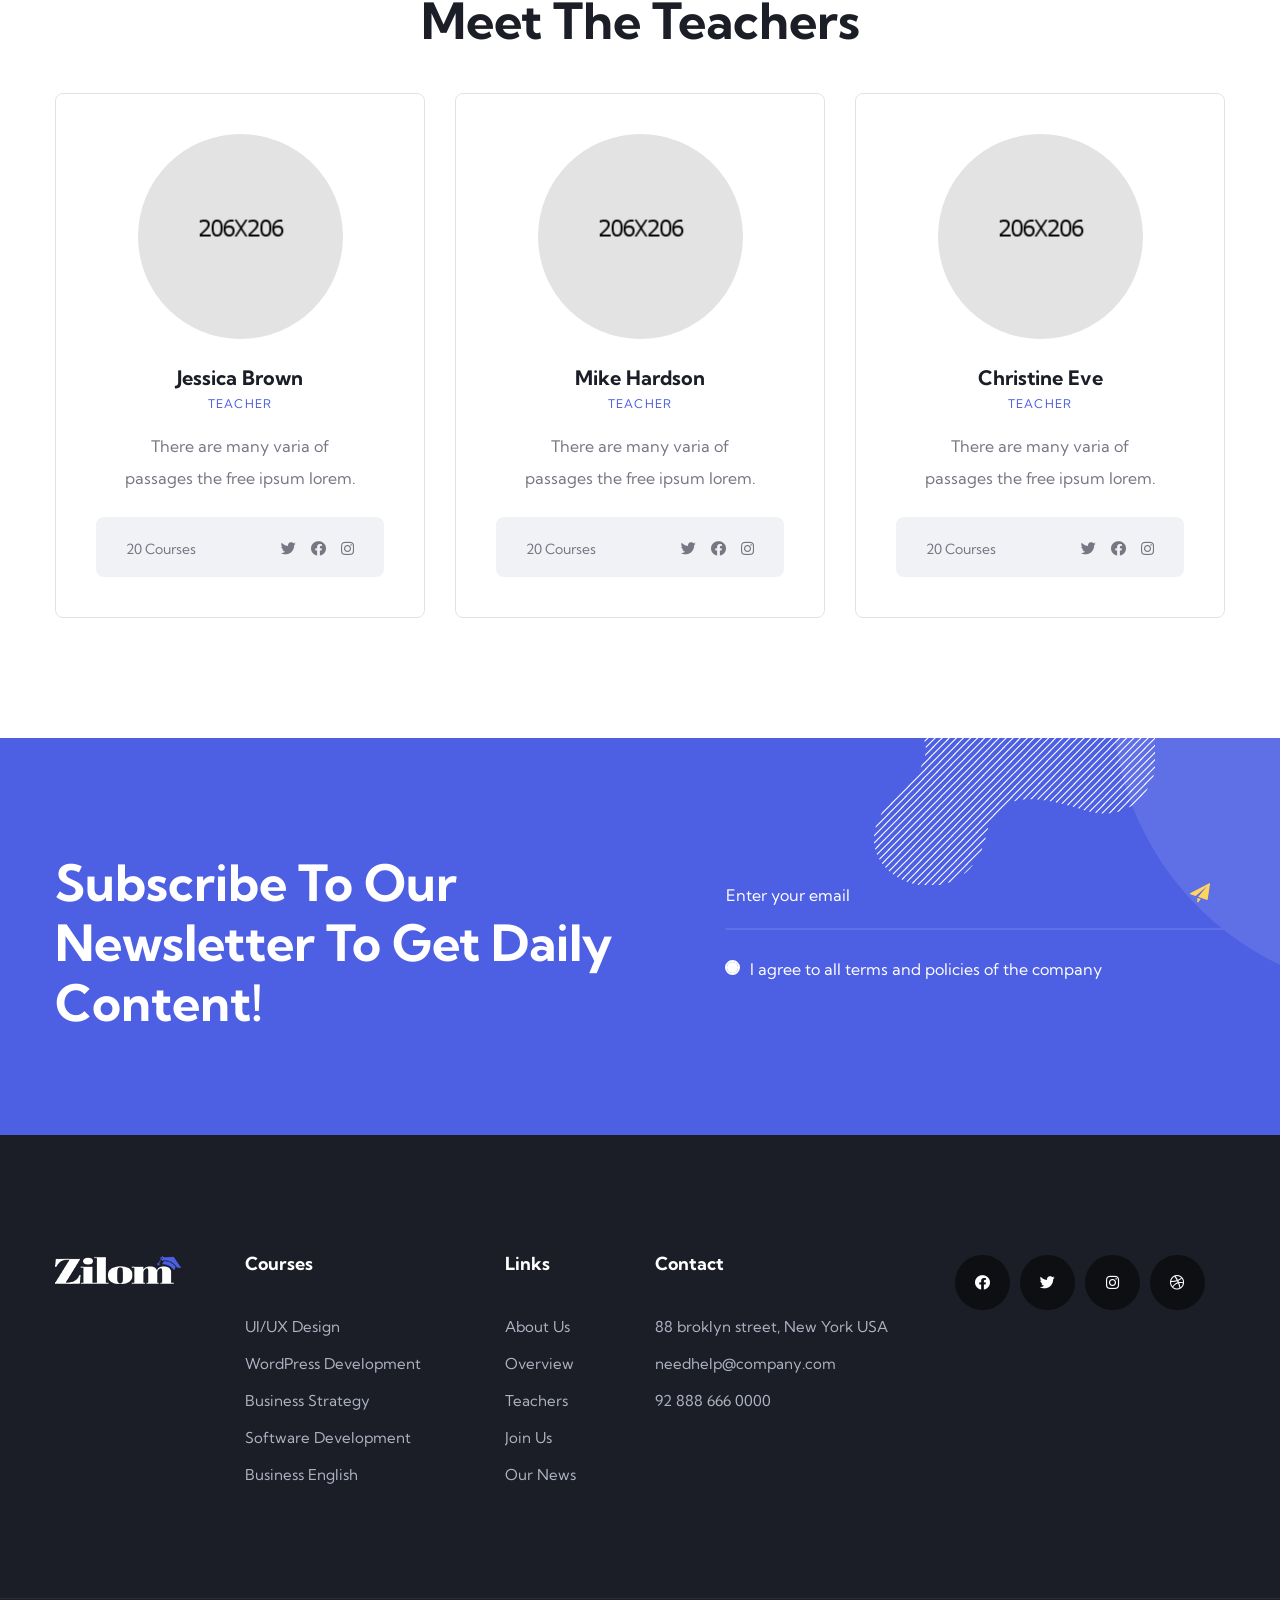
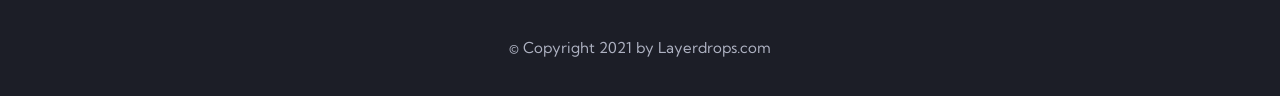
<file: about.html>
<!DOCTYPE html>
<html lang="en">

<head>
    <meta charset="UTF-8" />
    <meta name="viewport" content="width=device-width, initial-scale=1.0" />
    <title>About || Zilom || Responsive HTML5 Template.</title>
    <!-- favicons Icons -->
    <link rel="apple-touch-icon" sizes="180x180" href="assets/images/favicons/apple-touch-icon.png" />
    <link rel="icon" type="image/png" sizes="32x32" href="assets/images/favicons/favicon-32x32.png" />
    <link rel="icon" type="image/png" sizes="16x16" href="assets/images/favicons/favicon-16x16.png" />
    <link rel="manifest" href="assets/images/favicons/site.webmanifest" />
    <meta name="description" content="Crsine HTML Template For Car Services" />

    <!-- fonts -->
    <link rel="preconnect" href="https://fonts.gstatic.com">
    <link href="https://fonts.googleapis.com/css2?family=Kumbh+Sans:wght@300;400;700&display=swap" rel="stylesheet">

    <link rel="stylesheet" href="assets/vendors/bootstrap/css/bootstrap.min.css" />
    <link rel="stylesheet" href="assets/vendors/animate/animate.min.css"/>
    <link rel="stylesheet" href="assets/vendors/animate/custom-animate.css" />
    <link rel="stylesheet" href="assets/vendors/fontawesome/css/all.min.css" />
    <link rel="stylesheet" href="assets/vendors/jarallax/jarallax.css" />
    <link rel="stylesheet" href="assets/vendors/jquery-magnific-popup/jquery.magnific-popup.css" />
    <link rel="stylesheet" href="assets/vendors/nouislider/nouislider.min.css" />
    <link rel="stylesheet" href="assets/vendors/nouislider/nouislider.pips.css" />
    <link rel="stylesheet" href="assets/vendors/odometer/odometer.min.css" />
    <link rel="stylesheet" href="assets/vendors/swiper/swiper.min.css" />
    <link rel="stylesheet" href="assets/vendors/icomoon-icons/style.css">
    <link rel="stylesheet" href="assets/vendors/tiny-slider/tiny-slider.min.css" />
    <link rel="stylesheet" href="assets/vendors/reey-font/stylesheet.css" />
    <link rel="stylesheet" href="assets/vendors/owl-carousel/owl.carousel.min.css" />
    <link rel="stylesheet" href="assets/vendors/owl-carousel/owl.theme.default.min.css" />
    <link rel="stylesheet" href="assets/vendors/twentytwenty/twentytwenty.css" />

    <!-- template styles -->
    <link rel="stylesheet" href="assets/css/zilom.css" />
    <link rel="stylesheet" href="assets/css/zilom-responsive.css" />
</head>

<body>

    <div class="preloader">
        <img class="preloader__image" width="60" src="assets/images/loader.png" alt="" />
    </div>

    <!-- /.preloader -->
    <div class="page-wrapper">

        <header class="main-header main-header--one  clearfix">
            <div class="main-header--one__top clearfix">
                <div class="container">
                    <div class="main-header--one__top-inner clearfix">
                        <div class="main-header--one__top-left">
                            <div class="main-header--one__top-logo">
                                <a href="index.html"><img src="assets/images/resources/logo-1.png" alt=""/></a>
                            </div>
                        </div>

                        <div class="main-header--one__top-right clearfix">
                            <ul class="main-header--one__top-social-link list-unstyled clearfix">
                                <li><a href="#"><i class="fab fa-twitter"></i></a></li>
                                <li><a href="#"><i class="fab fa-facebook"></i></a></li>
                                <li><a href="#"><i class="fab fa-pinterest-p"></i></a></li>
                                <li><a href="#"><i class="fab fa-instagram"></i></a></li>
                            </ul>

                            <div class="main-header--one__top-contact-info clearfix">
                                <ul class="main-header--one__top-contact-info-list list-unstyled">
                                    <li class="main-header--one__top-contact-info-list-item">
                                        <div class="icon">
                                            <span class="icon-phone-call-1"></span>
                                        </div>
                                        <div class="text">
                                            <h6>Call Agent</h6>
                                            <p><a href="tel:123456789">92 888 666 0000</a></p>
                                        </div>
                                    </li>
                                    <li class="main-header--one__top-contact-info-list-item">
                                        <div class="icon">
                                            <span class="icon-message"></span>
                                        </div>
                                        <div class="text">
                                            <h6>Call Agent</h6>
                                            <p><a href="mailto:info@templatepath.com">needhelp@company.com</a></p>
                                        </div>
                                    </li>
                                </ul>
                            </div>

                        </div>
                    </div>
                </div>
            </div>


            <div class="main-header-one__bottom clearfix">
                <div class="container">
                    <div class="main-header-one__bottom-inner clearfix">
                        <nav class="main-menu main-menu--1">
                            <div class="main-menu__inner">
                                <a href="#" class="mobile-nav__toggler"><i class="fa fa-bars"></i></a>

                                <div class="left">
                                    <ul class="main-menu__list">
                                        <li class="dropdown">
                                            <a href="index.html">Home</a>
                                            <ul>
                                                <li><a href="index.html">Home One</a></li>
                                                <li><a href="index-2.html">Home Two</a></li>
                                                <li class="dropdown">
                                                    <a href="#">Header Styles</a>
                                                    <ul>
                                                        <li><a href="index.html">Header One</a></li>
                                                        <li><a href="index-2.html">Header Two</a></li>
                                                    </ul>
                                                </li>
                                            </ul>
                                        </li>
                                        <li class="current"><a href="about.html">About</a></li>
                                        <li class="dropdown">
                                            <a href="#">Courses</a>
                                            <ul>
                                                <li><a href="courses.html">Courses</a></li>
                                                <li><a href="course-details.html">Course Details</a></li>
                                            </ul>
                                        </li>
                                        <li class="dropdown">
                                            <a href="#"> Teachers</a>
                                            <ul>
                                                <li><a href="teachers-1.html"> Teachers</a></li>
                                                <li><a href="teachers-2.html">Become Teacher</a></li>
                                            </ul>
                                        </li>
                                        <li class="dropdown">
                                            <a href="#">News</a>
                                            <ul>
                                                <li><a href="news.html">News</a></li>
                                                <li><a href="news-details.html">News Details</a></li>
                                            </ul>
                                        </li>
                                        <li><a href="contact.html">Contact</a></li>
                                    </ul>
                                </div>

                                <div class="right">
                                    <div class="main-menu__right">
                                        <div class="main-menu__right-login-register">
                                            <ul class="list-unstyled">
                                                <li><a href="#">Login</a></li>
                                                <li><a href="#">Register</a></li>
                                            </ul>
                                        </div>
                                        <div class="main-menu__right-cart-search">
                                            <div class="main-menu__right-cart-box">
                                                <a href="#"><span class="icon-shopping-cart"></span></a>
                                            </div>
                                            <div class="main-menu__right-search-box">
                                                <a href="#" class="thm-btn search-toggler">Search</a>
                                            </div>
                                        </div>
                                    </div>
                                </div>

                            </div>
                        </nav>

                    </div>
                </div>
            </div>

        </header>


        <div class="stricky-header stricked-menu main-menu">
            <div class="sticky-header__content">

            </div><!-- /.sticky-header__content -->
        </div><!-- /.stricky-header -->



    <!--Page Header Start-->
    <section class="page-header clearfix" style="background-image: url(assets/images/backgrounds/page-header-bg.jpg);">
        <div class="container">
            <div class="row">
                <div class="col-xl-12">
                    <div class="page-header__wrapper clearfix">
                        <div class="page-header__title">
                            <h2>About</h2>
                        </div>
                        <div class="page-header__menu">
                            <ul class="page-header__menu-list list-unstyled clearfix">
                                <li><a href="index.html">Home</a></li>
                                <li class="active">about</li>
                            </ul>
                        </div>
                    </div>
                </div>

            </div>
        </div>
    </section>
    <!--Page Header End-->

    <!--About Two Start-->
    <section class="about-two">
        <div class="container">
            <div class="row">
                <div class="col-xl-6 col-lg-6 col-md-6 wow fadeInUp" data-wow-delay="0ms" data-wow-duration="1500ms">
                    <div class="about-two__single-img">
                        <img src="assets/images/about/about-v2-img2.jpg" alt=""/>
                    </div>
                </div>

                <div class="col-xl-6 col-lg-6 col-md-6 wow fadeInUp" data-wow-delay="200ms" data-wow-duration="1500ms">
                    <div class="about-two__single-img">
                        <img src="assets/images/about/about-v2-img1.jpg" alt=""/>
                    </div>
                </div>
            </div>

            <div class="about-two__bottom-content">
                <div class="row">
                    <div class="col-xl-4 col-lg-4">
                        <div class="about-two__title-box">
                            <div class="section-title">
                                <span class="section-title__tagline">About Company</span>
                                <h2 class="section-title__title">The Best Global <br>Experts</h2>
                            </div>
                        </div>
                    </div>

                    <div class="col-xl-8 col-lg-8">
                        <div class="about-two__text-box">
                            <p class="about-two__text-box-text">There are many variations of passages of lorem ipsum available, but the majority have suffered alteration in some form, by injected humour words which don't look even slightly believable. Lorem Ipsn gravida nibh vel velit auctor aliquetn auci elit cons.</p>
                            <div class="about-two__text-box-btn">
                                <a href="about.html" class="thm-btn">view all courses</a>
                            </div>
                        </div>
                    </div>
                </div>
            </div>
        </div>
    </section>
    <!--About Two End-->



    <!--Company Logos One Start-->
    <section class="company-logos-one company-logos-one--two">
        <div class="container">
            <div class="company-logos-one__title text-center">
                <h6>Who Will You Learn With?</h6>
            </div>
            <div class="thm-swiper__slider swiper-container" data-swiper-options='{"spaceBetween": 100, "slidesPerView": 5, "autoplay": { "delay": 5000 }, "breakpoints": {
                "0": {
                    "spaceBetween": 30,
                    "slidesPerView": 2
                },
                "375": {
                    "spaceBetween": 30,
                    "slidesPerView": 2
                },
                "575": {
                    "spaceBetween": 30,
                    "slidesPerView": 3
                },
                "767": {
                    "spaceBetween": 50,
                    "slidesPerView": 4
                },
                "991": {
                    "spaceBetween": 50,
                    "slidesPerView": 5
                },
                "1199": {
                    "spaceBetween": 100,
                    "slidesPerView": 5
                }
            }}'>
                <div class="swiper-wrapper">
                    <div class="swiper-slide">
                        <img src="assets/images/resources/Company-Logos-v1-logo1.png" alt="">
                    </div><!-- /.swiper-slide -->
                    <div class="swiper-slide">
                        <img src="assets/images/resources/Company-Logos-v1-logo1.png" alt="">
                    </div><!-- /.swiper-slide -->
                    <div class="swiper-slide">
                        <img src="assets/images/resources/Company-Logos-v1-logo1.png" alt="">
                    </div><!-- /.swiper-slide -->
                    <div class="swiper-slide">
                        <img src="assets/images/resources/Company-Logos-v1-logo1.png" alt="">
                    </div><!-- /.swiper-slide -->
                    <div class="swiper-slide">
                        <img src="assets/images/resources/Company-Logos-v1-logo1.png" alt="">
                    </div><!-- /.swiper-slide -->
                    <div class="swiper-slide">
                        <img src="assets/images/resources/Company-Logos-v1-logo1.png" alt="">
                    </div><!-- /.swiper-slide -->
                    <div class="swiper-slide">
                        <img src="assets/images/resources/Company-Logos-v1-logo1.png" alt="">
                    </div><!-- /.swiper-slide -->
                    <div class="swiper-slide">
                        <img src="assets/images/resources/Company-Logos-v1-logo1.png" alt="">
                    </div><!-- /.swiper-slide -->
                    <div class="swiper-slide">
                        <img src="assets/images/resources/Company-Logos-v1-logo1.png" alt="">
                    </div><!-- /.swiper-slide -->
                    <div class="swiper-slide">
                        <img src="assets/images/resources/Company-Logos-v1-logo1.png" alt="">
                    </div><!-- /.swiper-slide -->
                </div>
            </div>
        </div>
    </section>
    <!--Company Logos One End-->


    <!--Start Testimonials Two-->
    <section class="testimonials-two">
        <div class="testimonials-two__pattern"><img src="assets/images/pattern/testimonials-two-left-pattern.png" alt=""/></div>
        <div class="container">
            <div class="row">
                <!--Start Testimonials Two Left-->
                <div class="col-xl-4">
                    <div class="testimonials-two__left">
                        <div class="testimonials-two__left-bg"></div>
                        <div class="section-title">
                            <span class="section-title__tagline">Our Testimonials</span>
                            <h2 class="section-title__title">What They’re <br>Saying?</h2>
                        </div>
                        <p class="testimonials-two__left-text">There are many variations of passages of lore ipsum available but the majority have suffered.</p>
                    </div>
                </div>
                <!--End Testimonials Two Left-->

                <!--Start Testimonials Two Right-->
                <div class="col-xl-8">
                    <div class="testimonials-two__right">
                        <div class="testimonials-two__carousel owl-carousel owl-theme owl-dot-type1 style2">
                            <!--Start Single Testimonials One -->
                            <div class="testimonials-one__single">
                                <div class="testimonials-one__single-inner">
                                    <h4 class="testimonials-one__single-title">Amazing Courses</h4>
                                    <p class="testimonials-one__single-text">Lorem ipsum is simply free text dolor sit amet, consectetur notted adipisicing elit sed do eiusmod tempor incididunt ut labore et dolore magna aliqua.</p>
                                    <div class="testimonials-one__single-client-info">
                                        <div class="testimonials-one__single-client-info-img">
                                            <img src="assets/images/testimonial/testimonials-v1-client-info-img1.png" alt=""/>
                                        </div>
                                        <div class="testimonials-one__single-client-info-text">
                                            <h5>Kevin Martin</h5>
                                            <p>Developer</p>
                                        </div>
                                    </div>
                                </div>
                            </div>
                            <!--End Single Testimonials One -->

                            <!--Start Single Testimonials One -->
                            <div class="testimonials-one__single">
                                <div class="testimonials-one__single-inner">
                                    <h4 class="testimonials-one__single-title">Amazing Courses</h4>
                                    <p class="testimonials-one__single-text">Lorem ipsum is simply free text dolor sit amet, consectetur notted adipisicing elit sed do eiusmod tempor incididunt ut labore et dolore magna aliqua.</p>
                                    <div class="testimonials-one__single-client-info">
                                        <div class="testimonials-one__single-client-info-img">
                                            <img src="assets/images/testimonial/testimonials-v1-client-info-img2.png" alt=""/>
                                        </div>
                                        <div class="testimonials-one__single-client-info-text">
                                            <h5>Christine Eve</h5>
                                            <p>Developer</p>
                                        </div>
                                    </div>
                                </div>
                            </div>
                            <!--End Single Testimonials One -->

                            <!--Start Single Testimonials One -->
                            <div class="testimonials-one__single">
                                <div class="testimonials-one__single-inner">
                                    <h4 class="testimonials-one__single-title">Amazing Courses</h4>
                                    <p class="testimonials-one__single-text">Lorem ipsum is simply free text dolor sit amet, consectetur notted adipisicing elit sed do eiusmod tempor incididunt ut labore et dolore magna aliqua.</p>
                                    <div class="testimonials-one__single-client-info">
                                        <div class="testimonials-one__single-client-info-img">
                                            <img src="assets/images/testimonial/testimonials-v1-client-info-img3.png" alt=""/>
                                        </div>
                                        <div class="testimonials-one__single-client-info-text">
                                            <h5>David Cooper</h5>
                                            <p>Developer</p>
                                        </div>
                                    </div>
                                </div>
                            </div>
                            <!--End Single Testimonials One -->

                            <!--Start Single Testimonials One -->
                            <div class="testimonials-one__single">
                                <div class="testimonials-one__single-inner">
                                    <h4 class="testimonials-one__single-title">Amazing Courses</h4>
                                    <p class="testimonials-one__single-text">Lorem ipsum is simply free text dolor sit amet, consectetur notted adipisicing elit sed do eiusmod tempor incididunt ut labore et dolore magna aliqua.</p>
                                    <div class="testimonials-one__single-client-info">
                                        <div class="testimonials-one__single-client-info-img">
                                            <img src="assets/images/testimonial/testimonials-v1-client-info-img1.png" alt=""/>
                                        </div>
                                        <div class="testimonials-one__single-client-info-text">
                                            <h5>Kevin Martin</h5>
                                            <p>Developer</p>
                                        </div>
                                    </div>
                                </div>
                            </div>
                            <!--End Single Testimonials One -->

                            <!--Start Single Testimonials One -->
                            <div class="testimonials-one__single">
                                <div class="testimonials-one__single-inner">
                                    <h4 class="testimonials-one__single-title">Amazing Courses</h4>
                                    <p class="testimonials-one__single-text">Lorem ipsum is simply free text dolor sit amet, consectetur notted adipisicing elit sed do eiusmod tempor incididunt ut labore et dolore magna aliqua.</p>
                                    <div class="testimonials-one__single-client-info">
                                        <div class="testimonials-one__single-client-info-img">
                                            <img src="assets/images/testimonial/testimonials-v1-client-info-img2.png" alt=""/>
                                        </div>
                                        <div class="testimonials-one__single-client-info-text">
                                            <h5>Christine Eve</h5>
                                            <p>Developer</p>
                                        </div>
                                    </div>
                                </div>
                            </div>
                            <!--End Single Testimonials One -->

                            <!--Start Single Testimonials One -->
                            <div class="testimonials-one__single">
                                <div class="testimonials-one__single-inner">
                                    <h4 class="testimonials-one__single-title">Amazing Courses</h4>
                                    <p class="testimonials-one__single-text">Lorem ipsum is simply free text dolor sit amet, consectetur notted adipisicing elit sed do eiusmod tempor incididunt ut labore et dolore magna aliqua.</p>
                                    <div class="testimonials-one__single-client-info">
                                        <div class="testimonials-one__single-client-info-img">
                                            <img src="assets/images/testimonial/testimonials-v1-client-info-img3.png" alt=""/>
                                        </div>
                                        <div class="testimonials-one__single-client-info-text">
                                            <h5>David Cooper</h5>
                                            <p>Developer</p>
                                        </div>
                                    </div>
                                </div>
                            </div>
                            <!--End Single Testimonials One -->

                            <!--Start Single Testimonials One -->
                            <div class="testimonials-one__single">
                                <div class="testimonials-one__single-inner">
                                    <h4 class="testimonials-one__single-title">Amazing Courses</h4>
                                    <p class="testimonials-one__single-text">Lorem ipsum is simply free text dolor sit amet, consectetur notted adipisicing elit sed do eiusmod tempor incididunt ut labore et dolore magna aliqua.</p>
                                    <div class="testimonials-one__single-client-info">
                                        <div class="testimonials-one__single-client-info-img">
                                            <img src="assets/images/testimonial/testimonials-v1-client-info-img1.png" alt=""/>
                                        </div>
                                        <div class="testimonials-one__single-client-info-text">
                                            <h5>Kevin Martin</h5>
                                            <p>Developer</p>
                                        </div>
                                    </div>
                                </div>
                            </div>
                            <!--End Single Testimonials One -->

                            <!--Start Single Testimonials One -->
                            <div class="testimonials-one__single">
                                <div class="testimonials-one__single-inner">
                                    <h4 class="testimonials-one__single-title">Amazing Courses</h4>
                                    <p class="testimonials-one__single-text">Lorem ipsum is simply free text dolor sit amet, consectetur notted adipisicing elit sed do eiusmod tempor incididunt ut labore et dolore magna aliqua.</p>
                                    <div class="testimonials-one__single-client-info">
                                        <div class="testimonials-one__single-client-info-img">
                                            <img src="assets/images/testimonial/testimonials-v1-client-info-img2.png" alt=""/>
                                        </div>
                                        <div class="testimonials-one__single-client-info-text">
                                            <h5>Christine Eve</h5>
                                            <p>Developer</p>
                                        </div>
                                    </div>
                                </div>
                            </div>
                            <!--End Single Testimonials One -->
                        </div>
                    </div>
                </div>
                <!--End Testimonials Two Right-->
            </div>
        </div>
    </section>
    <!--End Testimonials Two-->


    <!--Counter One Start-->
    <section class="counter-one counter-one--about jarallax" data-jarallax data-speed="0.2" data-imgPosition="50% 0%" style="background-image: url(assets/images/backgrounds/Counters-v1-bg.jpg);">
        <div class="container">
            <div class="row">
                <!--Start Counter One Left-->
                <div class="col-xl-5 col-lg-5">
                    <div class="counter-one__left">
                        <div class="section-title">
                            <span class="section-title__tagline">Fun Facts</span>
                            <h2 class="section-title__title">Zilom Mission is to <br>Polish your skill</h2>
                        </div>
                        <p class="counter-one__left-text">There are many variations of passages of lore ipsum available but the majority have suffered.</p>
                    </div>
                </div>
                <!--End Counter One Left-->

                <!--Start Counter One Right-->
                <div class="col-xl-7 col-lg-7">
                    <div class="counter-one__right">
                        <ul class="counter-one__right-box list-unstyled">
                            <!--Start Counter One Right Single-->
                            <li class="counter-one__right-single wow slideInUp animated" data-wow-delay="0.1s" data-wow-duration="1500ms">
                               <div class="counter-one__right-single-icon">
                                   <span class="icon-teacher"></span>
                               </div>
                                <h3 class="odometer" data-count="6800">00</h3>
                                <p class="counter-one__right-text">Pro Teachers</p>
                            </li>
                            <!--End Counter One Right Single-->

                            <!--Start Counter One Right Single-->
                            <li class="counter-one__right-single wow slideInUp animated" data-wow-delay="0.3s" data-wow-duration="1500ms">
                                <div class="counter-one__right-single-icon">
                                    <span class="icon-online-course"></span>
                                </div>
                                 <h3 class="odometer" data-count="9800">00</h3>
                                 <p class="counter-one__right-text">Skill Courses</p>
                             </li>
                             <!--End Counter One Right Single-->

                             <!--Start Counter One Right Single-->
                            <li class="counter-one__right-single wow slideInUp animated" data-wow-delay="0.5s" data-wow-duration="1500ms">
                                <div class="counter-one__right-single-icon">
                                    <span class="icon-student"></span>
                                </div>
                                 <h3 class="odometer" data-count="7700">00</h3>
                                 <p class="counter-one__right-text">Students Enrolled</p>
                             </li>
                             <!--End Counter One Right Single-->
                        </ul>
                    </div>
                </div>
                <!--End Counter One Right-->
            </div>
        </div>
    </section>
    <!--Counter One End-->


    <!--Start Meet Teachers One-->
    <section class="meet-teachers-one">
        <div class="container">
            <div class="section-title text-center">
                <span class="section-title__tagline">Skilled & Qualified</span>
                <h2 class="section-title__title">Meet the Teachers</h2>
            </div>
            <div class="row">
                <!--Start Single Meet Teachers One-->
                <div class="col-xl-4 col-lg-4">
                    <div class="meet-teachers-one__single wow fadeInUp" data-wow-delay="0ms" data-wow-duration="1500ms">
                        <div class="meet-teachers-one__single-img">
                            <img src="assets/images/resources/meet-teachers-v1-img4.png" alt=""/>
                        </div>

                        <div class="meet-teachers-one__single-content">
                            <div class="meet-teachers-one__single-middle-content">
                                <div class="title">
                                    <h4><a href="#">Jessica Brown</a></h4>
                                    <p>teacher</p>
                                </div>
                                <p class="meet-teachers-one__single-content-text">There are many varia of passages the free ipsum lorem.</p>
                            </div>

                            <div class="meet-teachers-one__single-bottom-content">
                                <div class="meet-teachers-one__single-content-courses-box">
                                    <div class="text">
                                        <p>20 Courses</p>
                                    </div>
                                    <div class="social-icon">
                                        <ul class="list-unstyled">
                                            <li><a href="#"><i class="fab fa-twitter"></i></a></li>
                                            <li><a href="#"><i class="fab fa-facebook"></i></a></li>
                                            <li><a href="#"><i class="fab fa-instagram"></i></a></li>
                                        </ul>
                                    </div>
                                </div>
                            </div>
                        </div>
                    </div>
                </div>
                <!--End Single Meet Teachers One-->

                <!--Start Single Meet Teachers One-->
                <div class="col-xl-4 col-lg-4">
                    <div class="meet-teachers-one__single wow fadeInUp" data-wow-delay="100ms" data-wow-duration="1500ms">
                        <div class="meet-teachers-one__single-img">
                            <img src="assets/images/resources/meet-teachers-v1-img5.png" alt=""/>
                        </div>

                        <div class="meet-teachers-one__single-content">
                            <div class="meet-teachers-one__single-middle-content">
                                <div class="title">
                                    <h4><a href="#">Mike Hardson</a></h4>
                                    <p>teacher</p>
                                </div>
                                <p class="meet-teachers-one__single-content-text">There are many varia of passages the free ipsum lorem.</p>
                            </div>

                            <div class="meet-teachers-one__single-bottom-content">
                                <div class="meet-teachers-one__single-content-courses-box">
                                    <div class="text">
                                        <p>20 Courses</p>
                                    </div>
                                    <div class="social-icon">
                                        <ul class="list-unstyled">
                                            <li><a href="#"><i class="fab fa-twitter"></i></a></li>
                                            <li><a href="#"><i class="fab fa-facebook"></i></a></li>
                                            <li><a href="#"><i class="fab fa-instagram"></i></a></li>
                                        </ul>
                                    </div>
                                </div>
                            </div>
                        </div>
                    </div>
                </div>
                <!--End Single Meet Teachers One-->

                <!--Start Single Meet Teachers One-->
                <div class="col-xl-4 col-lg-4">
                    <div class="meet-teachers-one__single wow fadeInUp" data-wow-delay="200ms" data-wow-duration="1500ms">
                        <div class="meet-teachers-one__single-img">
                            <img src="assets/images/resources/meet-teachers-v1-img6.png" alt=""/>
                        </div>

                        <div class="meet-teachers-one__single-content">
                            <div class="meet-teachers-one__single-middle-content">
                                <div class="title">
                                    <h4><a href="#">Christine Eve</a></h4>
                                    <p>teacher</p>
                                </div>
                                <p class="meet-teachers-one__single-content-text">There are many varia of passages the free ipsum lorem.</p>
                            </div>

                            <div class="meet-teachers-one__single-bottom-content">
                                <div class="meet-teachers-one__single-content-courses-box">
                                    <div class="text">
                                        <p>20 Courses</p>
                                    </div>
                                    <div class="social-icon">
                                        <ul class="list-unstyled">
                                            <li><a href="#"><i class="fab fa-twitter"></i></a></li>
                                            <li><a href="#"><i class="fab fa-facebook"></i></a></li>
                                            <li><a href="#"><i class="fab fa-instagram"></i></a></li>
                                        </ul>
                                    </div>
                                </div>
                            </div>
                        </div>
                    </div>
                </div>
                <!--End Single Meet Teachers One-->
            </div>
        </div>
    </section>
    <!--End Meet Teachers One-->

    <!--Start Newsletter One-->
    <section class="newsletter-one">
        <div class="container">
            <div class="row">
                <!--Start Newsletter One Left-->
                <div class="col-xl-6 col-lg-6">
                    <div class="newsletter-one__left">
                        <div class="section-title">
                            <h2 class="section-title__title">Subscribe to Our <br>Newsletter to Get Daily <br>Content!</h2>
                        </div>
                    </div>
                </div>
                <!--End Newsletter One Left-->

                <!--Start Newsletter One Right-->
                <div class="col-xl-6 col-lg-6">
                    <div class="newsletter-one__right">
                        <div class="shape1 zoom-fade"><img src="assets/images/shapes/thm-shape2.png" alt=""/></div>
                        <div class="shape2 wow slideInRight" data-wow-delay="100ms" data-wow-duration="2500ms"><img src="assets/images/shapes/thm-shape3.png" alt=""/></div>
                        <div class="newsletter-form wow slideInDown" data-wow-delay="100ms" data-wow-duration="1500ms">
                            <form action="#">
                                <input type="text" name="email" placeholder="Enter your email">
                                <button type="submit"><span class="icon-paper-plane"></span></button>
                            </form>
                            <div class="newsletter-one__right-checkbox">
                                <input type="checkbox" name="agree " id="agree" checked>
                                <label for="agree"><span></span>I agree to all terms and policies of the company</label>
                            </div>
                        </div>
                    </div>
                </div>
                <!--End Newsletter One Right-->
            </div>
        </div>
    </section>
    <!--End Newsletter One-->


    <!--Start Footer One-->
    <footer class="footer-one">
            <div class="footer-one__bg" style="background-image: url(assets/images/backgrounds/footer-v1-bg.jpg);">
            </div><!-- /.footer-one__bg -->
            <div class="footer-one__top">
            <div class="container">
                <div class="row">
                    <!--Start Footer Widget Column-->
                    <div class="col-xl-2 col-lg-4 col-md-4 wow animated fadeInUp" data-wow-delay="0.1s">
                        <div class="footer-widget__column footer-widget__about">
                            <div class="footer-widget__about-logo">
                                <a href="index.html"><img src="assets/images/resources/footer-logo.png" alt=""></a>
                            </div>
                        </div>
                    </div>
                    <!--End Footer Widget Column-->

                    <!--Start Footer Widget Column-->
                    <div class="col-xl-2 col-lg-4 col-md-4 wow animated fadeInUp" data-wow-delay="0.3s">
                        <div class="footer-widget__column footer-widget__courses">
                            <h3 class="footer-widget__title">Courses</h3>
                            <ul class="footer-widget__courses-list list-unstyled">
                                <li><a href="#">UI/UX Design</a></li>
                                <li><a href="#">WordPress Development</a></li>
                                <li><a href="#">Business Strategy</a></li>
                                <li><a href="#">Software Development</a></li>
                                <li><a href="#">Business English</a></li>
                            </ul>
                        </div>
                    </div>
                    <!--End Footer Widget Column-->

                    <!--Start Footer Widget Column-->
                    <div class="col-xl-2 col-lg-4 col-md-4 wow animated fadeInUp" data-wow-delay="0.5s">
                        <div class="footer-widget__column footer-widget__links">
                            <h3 class="footer-widget__title">Links</h3>
                            <ul class="footer-widget__links-list list-unstyled">
                                <li><a href="about.html">About Us</a></li>
                                <li><a href="#">Overview</a></li>
                                <li><a href="teachers-1.html">Teachers</a></li>
                                <li><a href="#">Join Us</a></li>
                                <li><a href="news.html">Our News</a></li>
                            </ul>
                        </div>
                    </div>
                    <!--End Footer Widget Column-->

                    <!--Start Footer Widget Column-->
                    <div class="col-xl-3 col-lg-6 col-md-6 wow animated fadeInUp" data-wow-delay="0.7s">
                        <div class="footer-widget__column footer-widget__contact">
                            <h3 class="footer-widget__title">Contact</h3>
                            <p class="text">88 broklyn street, New York USA</p>
                            <p><a href="mailto:info@templatepath.com">needhelp@company.com</a></p>
                            <p class="phone"><a href="tel:123456789">92 888 666 0000</a></p>
                        </div>
                    </div>
                    <!--End Footer Widget Column-->

                    <!--Start Footer Widget Column-->
                    <div class="col-xl-3 col-lg-6 col-md-6 wow animated fadeInUp" data-wow-delay="0.9s">
                        <div class="footer-widget__column footer-widget__social-links">
                            <ul class="footer-widget__social-links-list list-unstyled clearfix">
                                <li><a href="#"><i class="fab fa-facebook"></i></a></li>
                                <li><a href="#"><i class="fab fa-twitter"></i></a></li>
                                <li><a href="#"><i class="fab fa-instagram"></i></a></li>
                                <li><a href="#"><i class="fab fa-dribbble"></i></a></li>
                            </ul>
                        </div>
                    </div>
                    <!--End Footer Widget Column-->

                </div>
            </div>
        </div>

        <!--Start Footer One Bottom-->
        <div class="footer-one__bottom">
            <div class="container">
                <div class="row">
                    <div class="col-xl-12">
                        <div class="footer-one__bottom-inner">
                            <div class="footer-one__bottom-text text-center">
                                <p>&copy; Copyright 2021 by Layerdrops.com</p>
                            </div>
                        </div>
                    </div>
                </div>
            </div>
        </div>
        <!--End Footer One Bottom-->
    </footer>
    <!--End Footer One-->









    </div><!-- /.page-wrapper -->



    <div class="mobile-nav__wrapper">
        <div class="mobile-nav__overlay mobile-nav__toggler"></div>
        <!-- /.mobile-nav__overlay -->
        <div class="mobile-nav__content">
            <span class="mobile-nav__close mobile-nav__toggler"><i class="fa fa-times"></i></span>

            <div class="logo-box">
                <a href="index.html" aria-label="logo image"><img src="assets/images/resources/mobilemenu_logo.png" width="155" alt="" /></a>
            </div>
            <!-- /.logo-box -->
            <div class="mobile-nav__container"></div>
            <!-- /.mobile-nav__container -->

            <ul class="mobile-nav__contact list-unstyled">
                <li>
                    <i class="icon-phone-call"></i>
                    <a href="mailto:needhelp@packageName__.com">needhelp@zilom.com</a>
                </li>
                <li>
                    <i class="icon-letter"></i>
                    <a href="tel:666-888-0000">666 888 0000</a>
                </li>
            </ul><!-- /.mobile-nav__contact -->
            <div class="mobile-nav__top">
                <div class="mobile-nav__social">
                    <a href="#" class="fab fa-twitter"></a>
                    <a href="#" class="fab fa-facebook-square"></a>
                    <a href="#" class="fab fa-pinterest-p"></a>
                    <a href="#" class="fab fa-instagram"></a>
                </div><!-- /.mobile-nav__social -->
            </div><!-- /.mobile-nav__top -->
        </div>
        <!-- /.mobile-nav__content -->
    </div>
    <!-- /.mobile-nav__wrapper -->



    <div class="search-popup">
        <div class="search-popup__overlay search-toggler"></div>
        <!-- /.search-popup__overlay -->
        <div class="search-popup__content">
            <form action="#">
                <label for="search" class="sr-only">search here</label><!-- /.sr-only -->
                <input type="text" id="search" placeholder="Search Here..." />
                <button type="submit" aria-label="search submit" class="thm-btn2">
                    <i class="fa fa-search" aria-hidden="true"></i>
                </button>
            </form>
        </div>
        <!-- /.search-popup__content -->
    </div>
    <!-- /.search-popup -->



    <a href="#" data-target="html" class="scroll-to-target scroll-to-top"><i class="fa fa-angle-up"></i></a>


    <script src="assets/vendors/jquery/jquery-3.5.1.min.js"></script>
    <script src="assets/vendors/bootstrap/js/bootstrap.bundle.min.js"></script>
    <script src="assets/vendors/jarallax/jarallax.min.js"></script>
    <script src="assets/vendors/jquery-ajaxchimp/jquery.ajaxchimp.min.js"></script>
    <script src="assets/vendors/jquery-appear/jquery.appear.min.js"></script>
    <script src="assets/vendors/jquery-circle-progress/jquery.circle-progress.min.js"></script>
    <script src="assets/vendors/jquery-magnific-popup/jquery.magnific-popup.min.js"></script>
    <script src="assets/vendors/jquery-validate/jquery.validate.min.js"></script>
    <script src="assets/vendors/nouislider/nouislider.min.js"></script>
    <script src="assets/vendors/odometer/odometer.min.js"></script>
    <script src="assets/vendors/swiper/swiper.min.js"></script>
    <script src="assets/vendors/tiny-slider/tiny-slider.min.js"></script>
    <script src="assets/vendors/wnumb/wNumb.min.js"></script>
    <script src="assets/vendors/wow/wow.js"></script>
    <script src="assets/vendors/isotope/isotope.js"></script>
    <script src="assets/vendors/countdown/countdown.min.js"></script>
    <script src="assets/vendors/owl-carousel/owl.carousel.min.js"></script>
    <script src="assets/vendors/twentytwenty/twentytwenty.js"></script>
    <script src="assets/vendors/twentytwenty/jquery.event.move.js"></script>


    <script src="http://maps.google.com/maps/api/js?key=AIzaSyATY4Rxc8jNvDpsK8ZetC7JyN4PFVYGCGM"></script>

    <!-- template js -->
    <script src="assets/js/zilom.js"></script>


</body>

</html>
</file>
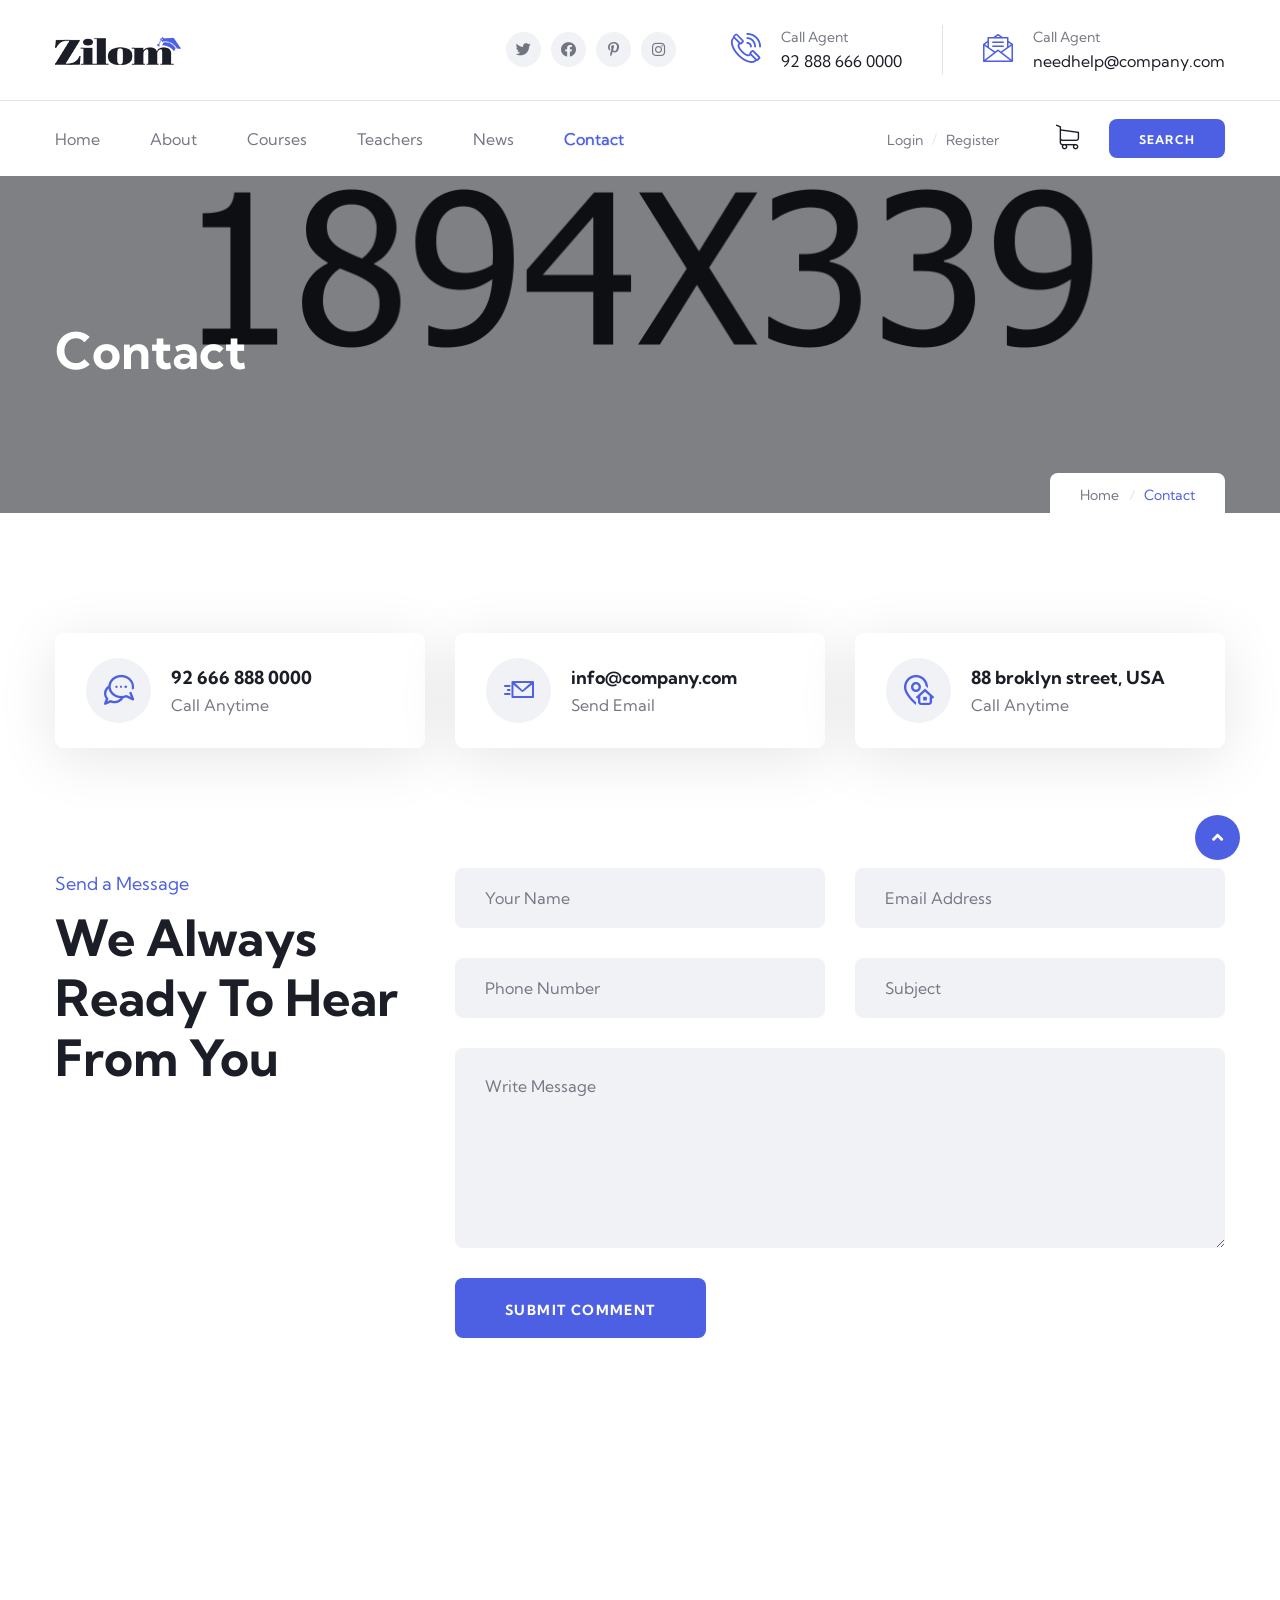
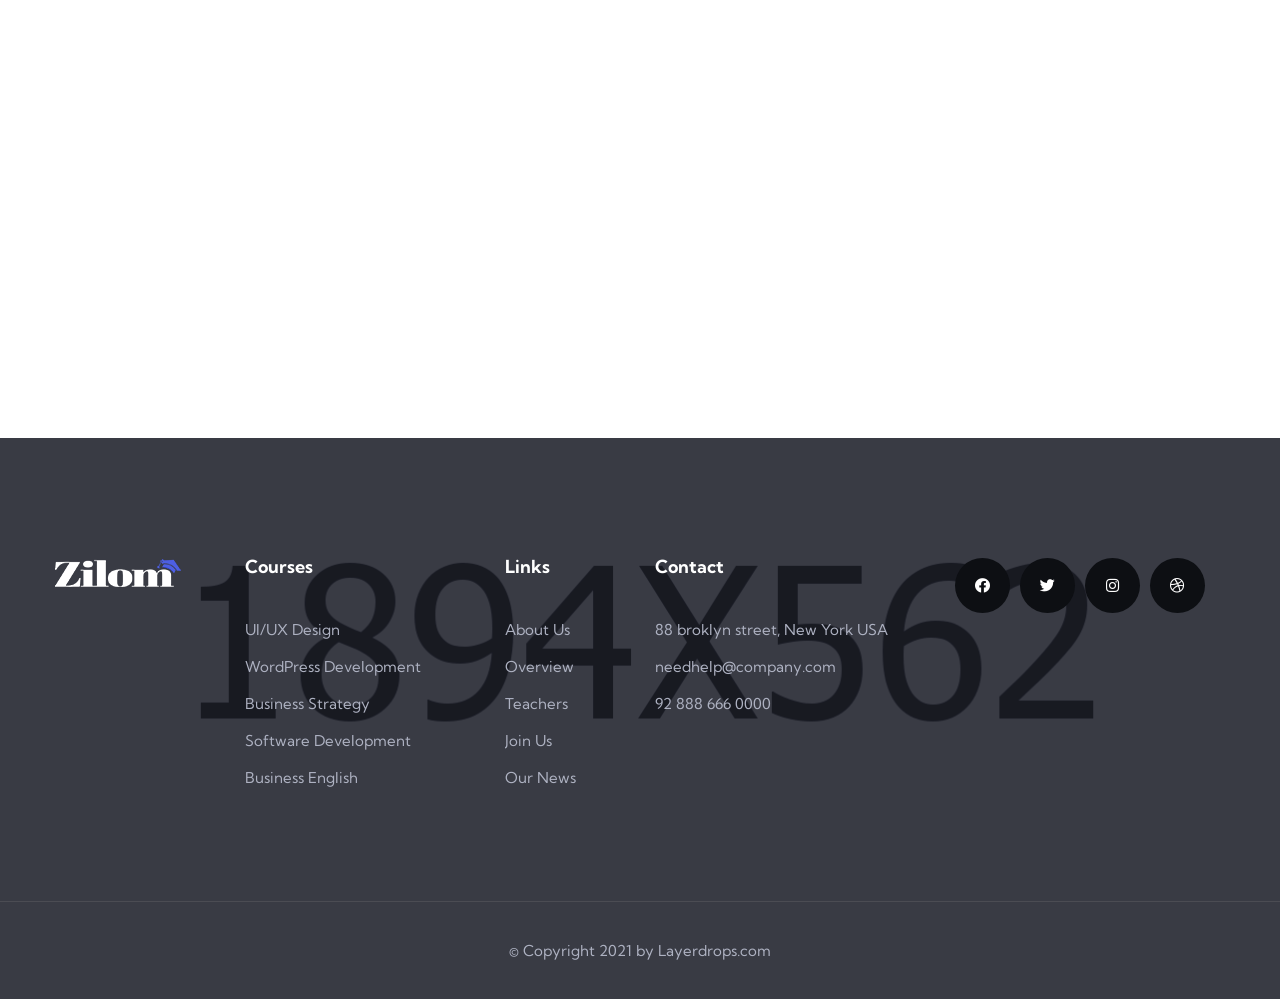
<file: contact.html>
<!DOCTYPE html>
<html lang="en">

<head>
    <meta charset="UTF-8" />
    <meta name="viewport" content="width=device-width, initial-scale=1.0" />
    <title>Contact || Zilom || Responsive HTML5 Template.</title>
    <!-- favicons Icons -->
    <link rel="apple-touch-icon" sizes="180x180" href="assets/images/favicons/apple-touch-icon.png" />
    <link rel="icon" type="image/png" sizes="32x32" href="assets/images/favicons/favicon-32x32.png" />
    <link rel="icon" type="image/png" sizes="16x16" href="assets/images/favicons/favicon-16x16.png" />
    <link rel="manifest" href="assets/images/favicons/site.webmanifest" />
    <meta name="description" content="Crsine HTML Template For Car Services" />

    <!-- fonts -->
    <link rel="preconnect" href="https://fonts.gstatic.com">
    <link href="https://fonts.googleapis.com/css2?family=Kumbh+Sans:wght@300;400;700&display=swap" rel="stylesheet">

    <link rel="stylesheet" href="assets/vendors/bootstrap/css/bootstrap.min.css" />
    <link rel="stylesheet" href="assets/vendors/animate/animate.min.css"/>
    <link rel="stylesheet" href="assets/vendors/animate/custom-animate.css" />
    <link rel="stylesheet" href="assets/vendors/fontawesome/css/all.min.css" />
    <link rel="stylesheet" href="assets/vendors/jarallax/jarallax.css" />
    <link rel="stylesheet" href="assets/vendors/jquery-magnific-popup/jquery.magnific-popup.css" />
    <link rel="stylesheet" href="assets/vendors/nouislider/nouislider.min.css" />
    <link rel="stylesheet" href="assets/vendors/nouislider/nouislider.pips.css" />
    <link rel="stylesheet" href="assets/vendors/odometer/odometer.min.css" />
    <link rel="stylesheet" href="assets/vendors/swiper/swiper.min.css" />
    <link rel="stylesheet" href="assets/vendors/icomoon-icons/style.css">
    <link rel="stylesheet" href="assets/vendors/tiny-slider/tiny-slider.min.css" />
    <link rel="stylesheet" href="assets/vendors/reey-font/stylesheet.css" />
    <link rel="stylesheet" href="assets/vendors/owl-carousel/owl.carousel.min.css" />
    <link rel="stylesheet" href="assets/vendors/owl-carousel/owl.theme.default.min.css" />
    <link rel="stylesheet" href="assets/vendors/twentytwenty/twentytwenty.css" />

    <!-- template styles -->
    <link rel="stylesheet" href="assets/css/zilom.css" />
    <link rel="stylesheet" href="assets/css/zilom-responsive.css" />
</head>

<body>

    <div class="preloader">
        <img class="preloader__image" width="60" src="assets/images/loader.png" alt="" />
    </div>

    <!-- /.preloader -->
    <div class="page-wrapper">

        <header class="main-header main-header--one  clearfix">
            <div class="main-header--one__top clearfix">
                <div class="container">
                    <div class="main-header--one__top-inner clearfix">
                        <div class="main-header--one__top-left">
                            <div class="main-header--one__top-logo">
                                <a href="index.html"><img src="assets/images/resources/logo-1.png" alt=""/></a>
                            </div>
                        </div>

                        <div class="main-header--one__top-right clearfix">
                            <ul class="main-header--one__top-social-link list-unstyled clearfix">
                                <li><a href="#"><i class="fab fa-twitter"></i></a></li>
                                <li><a href="#"><i class="fab fa-facebook"></i></a></li>
                                <li><a href="#"><i class="fab fa-pinterest-p"></i></a></li>
                                <li><a href="#"><i class="fab fa-instagram"></i></a></li>
                            </ul>

                            <div class="main-header--one__top-contact-info clearfix">
                                <ul class="main-header--one__top-contact-info-list list-unstyled">
                                    <li class="main-header--one__top-contact-info-list-item">
                                        <div class="icon">
                                            <span class="icon-phone-call-1"></span>
                                        </div>
                                        <div class="text">
                                            <h6>Call Agent</h6>
                                            <p><a href="tel:123456789">92 888 666 0000</a></p>
                                        </div>
                                    </li>
                                    <li class="main-header--one__top-contact-info-list-item">
                                        <div class="icon">
                                            <span class="icon-message"></span>
                                        </div>
                                        <div class="text">
                                            <h6>Call Agent</h6>
                                            <p><a href="mailto:info@templatepath.com">needhelp@company.com</a></p>
                                        </div>
                                    </li>
                                </ul>
                            </div>

                        </div>
                    </div>
                </div>
            </div>


            <div class="main-header-one__bottom clearfix">
                <div class="container">
                    <div class="main-header-one__bottom-inner clearfix">
                        <nav class="main-menu main-menu--1">
                            <div class="main-menu__inner">
                                <a href="#" class="mobile-nav__toggler"><i class="fa fa-bars"></i></a>

                                <div class="left">
                                    <ul class="main-menu__list">
                                        <li class="dropdown">
                                            <a href="index.html">Home</a>
                                            <ul>
                                                <li><a href="index.html">Home One</a></li>
                                                <li><a href="index-2.html">Home Two</a></li>
                                                <li class="dropdown">
                                                    <a href="#">Header Styles</a>
                                                    <ul>
                                                        <li><a href="index.html">Header One</a></li>
                                                        <li><a href="index-2.html">Header Two</a></li>
                                                    </ul>
                                                </li>
                                            </ul>
                                        </li>
                                        <li><a href="about.html">About</a></li>
                                        <li class="dropdown">
                                            <a href="#">Courses</a>
                                            <ul>
                                                <li><a href="courses.html">Courses</a></li>
                                                <li><a href="course-details.html">Course Details</a></li>
                                            </ul>
                                        </li>
                                        <li class="dropdown">
                                            <a href="#"> Teachers</a>
                                            <ul>
                                                <li><a href="teachers-1.html"> Teachers</a></li>
                                                <li><a href="teachers-2.html">Become Teacher</a></li>
                                            </ul>
                                        </li>
                                        <li class="dropdown">
                                            <a href="#">News</a>
                                            <ul>
                                                <li><a href="news.html">News</a></li>
                                                <li><a href="news-details.html">News Details</a></li>
                                            </ul>
                                        </li>
                                        <li class="current"><a href="contact.html">Contact</a></li>
                                    </ul>
                                </div>

                                <div class="right">
                                    <div class="main-menu__right">
                                        <div class="main-menu__right-login-register">
                                            <ul class="list-unstyled">
                                                <li><a href="#">Login</a></li>
                                                <li><a href="#">Register</a></li>
                                            </ul>
                                        </div>
                                        <div class="main-menu__right-cart-search">
                                            <div class="main-menu__right-cart-box">
                                                <a href="#"><span class="icon-shopping-cart"></span></a>
                                            </div>
                                            <div class="main-menu__right-search-box">
                                                <a href="#" class="thm-btn search-toggler">Search</a>
                                            </div>
                                        </div>
                                    </div>
                                </div>

                            </div>
                        </nav>

                    </div>
                </div>
            </div>

        </header>


        <div class="stricky-header stricked-menu main-menu">
            <div class="sticky-header__content">

            </div><!-- /.sticky-header__content -->
        </div><!-- /.stricky-header -->



    <!--Page Header Start-->
    <section class="page-header clearfix" style="background-image: url(assets/images/backgrounds/page-header-bg.jpg);">
        <div class="container">
            <div class="row">
                <div class="col-xl-12">
                    <div class="page-header__wrapper clearfix">
                        <div class="page-header__title">
                            <h2>Contact</h2>
                        </div>
                        <div class="page-header__menu">
                            <ul class="page-header__menu-list list-unstyled clearfix">
                                <li><a href="index.html">Home</a></li>
                                <li class="active">Contact</li>
                            </ul>
                        </div>
                    </div>
                </div>

            </div>
        </div>
    </section>
    <!--Page Header End-->

    <!--Start Contact Details One-->
    <section class="contact-details-one">
        <div class="container">
            <div class="row">
                <!--Start Single Contact Details One-->
                <div class="col-xl-4 col-lg-4">
                    <div class="contact-details-one__single">
                        <div class="contact-details-one__single-icon">
                            <span class="icon-chat"></span>
                        </div>
                        <div class="contact-details-one__single-text">
                            <h4><a href="tel:123456789">92 666 888 0000</a></h4>
                            <p>Call Anytime</p>
                        </div>
                    </div>
                </div>
                <!--End Single Contact Details One-->

                <!--Start Single Contact Details One-->
                <div class="col-xl-4 col-lg-4">
                    <div class="contact-details-one__single">
                        <div class="contact-details-one__single-icon">
                            <span class="icon-message-1"></span>
                        </div>
                        <div class="contact-details-one__single-text">
                            <h4><a href="mailto:info@templatepath.com">info@company.com</a></h4>
                            <p>Send Email</p>
                        </div>
                    </div>
                </div>
                <!--End Single Contact Details One-->

                <!--Start Single Contact Details One-->
                <div class="col-xl-4 col-lg-4">
                    <div class="contact-details-one__single">
                        <div class="contact-details-one__single-icon">
                            <span class="icon-address"></span>
                        </div>
                        <div class="contact-details-one__single-text">
                            <h4>88 broklyn street, USA</h4>
                            <p>Call Anytime</p>
                        </div>
                    </div>
                </div>
                <!--End Single Contact Details One-->
            </div>
        </div>
    </section>
    <!--End Contact Details One-->

    <!--Contact Page Start-->
    <section class="contact-page">
        <div class="container">
            <div class="row">
                <div class="col-xl-4 col-lg-4">
                    <div class="contact-page__left">
                        <div class="section-title">
                            <span class="section-title__tagline">Send a Message</span>
                            <h2 class="section-title__title">We Always <br>Ready to Hear <br>From You</h2>
                        </div>
                    </div>
                </div>
                <div class="col-xl-8 col-lg-8">
                    <div class="contact-page__right">
                        <form action="assets/inc/sendemail.php" class="comment-one__form contact-form-validated" novalidate="novalidate">
                            <div class="row">
                                <div class="col-xl-6 col-lg-6">
                                    <div class="comment-form__input-box">
                                        <input type="text" placeholder="Your name" name="name">
                                    </div>
                                </div>
                                <div class="col-xl-6 col-lg-6">
                                    <div class="comment-form__input-box">
                                        <input type="email" placeholder="Email address" name="email">
                                    </div>
                                </div>
                            </div>
                            <div class="row">
                                <div class="col-xl-6 col-lg-6">
                                    <div class="comment-form__input-box">
                                        <input type="text" placeholder="Phone number" name="phone">
                                    </div>
                                </div>
                                <div class="col-xl-6 col-lg-6">
                                    <div class="comment-form__input-box">
                                        <input type="email" placeholder="Subject" name="Subject">
                                    </div>
                                </div>
                            </div>
                            <div class="row">
                                <div class="col-xl-12 col-lg-12">
                                    <div class="comment-form__input-box">
                                        <textarea name="message" placeholder="Write message"></textarea>
                                    </div>
                                    <button type="submit" class="thm-btn comment-form__btn">Submit Comment</button>
                                </div>
                            </div>
                        </form>
                    </div>
                </div>
            </div>
        </div>
    </section>
    <!--Contact Page End-->

    <!--Contact Page Google Map Start-->
    <section class="contact-page-google-map">
        <iframe
            src="https://www.google.com/maps/embed?pb=!1m18!1m12!1m3!1d4562.753041141002!2d-118.80123790098536!3d34.152323469614075!2m3!1f0!2f0!3f0!3m2!1i1024!2i768!4f13.1!3m3!1m2!1s0x80e82469c2162619%3A0xba03efb7998eef6d!2sCostco+Wholesale!5e0!3m2!1sbn!2sbd!4v1562518641290!5m2!1sbn!2sbd"
            class="contact-page-google-map__one" allowfullscreen></iframe>
    </section>
    <!--Contact Page Google Map End-->


    <!--Start Footer One-->
    <footer class="footer-one">
            <div class="footer-one__bg" style="background-image: url(assets/images/backgrounds/footer-v1-bg.jpg);">
            </div><!-- /.footer-one__bg -->
            <div class="footer-one__top">
            <div class="container">
                <div class="row">
                    <!--Start Footer Widget Column-->
                    <div class="col-xl-2 col-lg-4 col-md-4 wow animated fadeInUp" data-wow-delay="0.1s">
                        <div class="footer-widget__column footer-widget__about">
                            <div class="footer-widget__about-logo">
                                <a href="index.html"><img src="assets/images/resources/footer-logo.png" alt=""></a>
                            </div>
                        </div>
                    </div>
                    <!--End Footer Widget Column-->

                    <!--Start Footer Widget Column-->
                    <div class="col-xl-2 col-lg-4 col-md-4 wow animated fadeInUp" data-wow-delay="0.3s">
                        <div class="footer-widget__column footer-widget__courses">
                            <h3 class="footer-widget__title">Courses</h3>
                            <ul class="footer-widget__courses-list list-unstyled">
                                <li><a href="#">UI/UX Design</a></li>
                                <li><a href="#">WordPress Development</a></li>
                                <li><a href="#">Business Strategy</a></li>
                                <li><a href="#">Software Development</a></li>
                                <li><a href="#">Business English</a></li>
                            </ul>
                        </div>
                    </div>
                    <!--End Footer Widget Column-->

                    <!--Start Footer Widget Column-->
                    <div class="col-xl-2 col-lg-4 col-md-4 wow animated fadeInUp" data-wow-delay="0.5s">
                        <div class="footer-widget__column footer-widget__links">
                            <h3 class="footer-widget__title">Links</h3>
                            <ul class="footer-widget__links-list list-unstyled">
                                <li><a href="about.html">About Us</a></li>
                                <li><a href="#">Overview</a></li>
                                <li><a href="teachers-1.html">Teachers</a></li>
                                <li><a href="#">Join Us</a></li>
                                <li><a href="news.html">Our News</a></li>
                            </ul>
                        </div>
                    </div>
                    <!--End Footer Widget Column-->

                    <!--Start Footer Widget Column-->
                    <div class="col-xl-3 col-lg-6 col-md-6 wow animated fadeInUp" data-wow-delay="0.7s">
                        <div class="footer-widget__column footer-widget__contact">
                            <h3 class="footer-widget__title">Contact</h3>
                            <p class="text">88 broklyn street, New York USA</p>
                            <p><a href="mailto:info@templatepath.com">needhelp@company.com</a></p>
                            <p class="phone"><a href="tel:123456789">92 888 666 0000</a></p>
                        </div>
                    </div>
                    <!--End Footer Widget Column-->

                    <!--Start Footer Widget Column-->
                    <div class="col-xl-3 col-lg-6 col-md-6 wow animated fadeInUp" data-wow-delay="0.9s">
                        <div class="footer-widget__column footer-widget__social-links">
                            <ul class="footer-widget__social-links-list list-unstyled clearfix">
                                <li><a href="#"><i class="fab fa-facebook"></i></a></li>
                                <li><a href="#"><i class="fab fa-twitter"></i></a></li>
                                <li><a href="#"><i class="fab fa-instagram"></i></a></li>
                                <li><a href="#"><i class="fab fa-dribbble"></i></a></li>
                            </ul>
                        </div>
                    </div>
                    <!--End Footer Widget Column-->

                </div>
            </div>
        </div>

        <!--Start Footer One Bottom-->
        <div class="footer-one__bottom">
            <div class="container">
                <div class="row">
                    <div class="col-xl-12">
                        <div class="footer-one__bottom-inner">
                            <div class="footer-one__bottom-text text-center">
                                <p>&copy; Copyright 2021 by Layerdrops.com</p>
                            </div>
                        </div>
                    </div>
                </div>
            </div>
        </div>
        <!--End Footer One Bottom-->
    </footer>
    <!--End Footer One-->









    </div><!-- /.page-wrapper -->



    <div class="mobile-nav__wrapper">
        <div class="mobile-nav__overlay mobile-nav__toggler"></div>
        <!-- /.mobile-nav__overlay -->
        <div class="mobile-nav__content">
            <span class="mobile-nav__close mobile-nav__toggler"><i class="fa fa-times"></i></span>

            <div class="logo-box">
                <a href="index.html" aria-label="logo image"><img src="assets/images/resources/mobilemenu_logo.png" width="155" alt="" /></a>
            </div>
            <!-- /.logo-box -->
            <div class="mobile-nav__container"></div>
            <!-- /.mobile-nav__container -->

            <ul class="mobile-nav__contact list-unstyled">
                <li>
                    <i class="icon-phone-call"></i>
                    <a href="mailto:needhelp@packageName__.com">needhelp@zilom.com</a>
                </li>
                <li>
                    <i class="icon-letter"></i>
                    <a href="tel:666-888-0000">666 888 0000</a>
                </li>
            </ul><!-- /.mobile-nav__contact -->
            <div class="mobile-nav__top">
                <div class="mobile-nav__social">
                    <a href="#" class="fab fa-twitter"></a>
                    <a href="#" class="fab fa-facebook-square"></a>
                    <a href="#" class="fab fa-pinterest-p"></a>
                    <a href="#" class="fab fa-instagram"></a>
                </div><!-- /.mobile-nav__social -->
            </div><!-- /.mobile-nav__top -->
        </div>
        <!-- /.mobile-nav__content -->
    </div>
    <!-- /.mobile-nav__wrapper -->



    <div class="search-popup">
        <div class="search-popup__overlay search-toggler"></div>
        <!-- /.search-popup__overlay -->
        <div class="search-popup__content">
            <form action="#">
                <label for="search" class="sr-only">search here</label><!-- /.sr-only -->
                <input type="text" id="search" placeholder="Search Here..." />
                <button type="submit" aria-label="search submit" class="thm-btn2">
                    <i class="fa fa-search" aria-hidden="true"></i>
                </button>
            </form>
        </div>
        <!-- /.search-popup__content -->
    </div>
    <!-- /.search-popup -->



    <a href="#" data-target="html" class="scroll-to-target scroll-to-top"><i class="fa fa-angle-up"></i></a>


    <script src="assets/vendors/jquery/jquery-3.5.1.min.js"></script>
    <script src="assets/vendors/bootstrap/js/bootstrap.bundle.min.js"></script>
    <script src="assets/vendors/jarallax/jarallax.min.js"></script>
    <script src="assets/vendors/jquery-ajaxchimp/jquery.ajaxchimp.min.js"></script>
    <script src="assets/vendors/jquery-appear/jquery.appear.min.js"></script>
    <script src="assets/vendors/jquery-circle-progress/jquery.circle-progress.min.js"></script>
    <script src="assets/vendors/jquery-magnific-popup/jquery.magnific-popup.min.js"></script>
    <script src="assets/vendors/jquery-validate/jquery.validate.min.js"></script>
    <script src="assets/vendors/nouislider/nouislider.min.js"></script>
    <script src="assets/vendors/odometer/odometer.min.js"></script>
    <script src="assets/vendors/swiper/swiper.min.js"></script>
    <script src="assets/vendors/tiny-slider/tiny-slider.min.js"></script>
    <script src="assets/vendors/wnumb/wNumb.min.js"></script>
    <script src="assets/vendors/wow/wow.js"></script>
    <script src="assets/vendors/isotope/isotope.js"></script>
    <script src="assets/vendors/countdown/countdown.min.js"></script>
    <script src="assets/vendors/owl-carousel/owl.carousel.min.js"></script>
    <script src="assets/vendors/twentytwenty/twentytwenty.js"></script>
    <script src="assets/vendors/twentytwenty/jquery.event.move.js"></script>


    <script src="http://maps.google.com/maps/api/js?key=AIzaSyATY4Rxc8jNvDpsK8ZetC7JyN4PFVYGCGM"></script>

    <!-- template js -->
    <script src="assets/js/zilom.js"></script>


</body>

</html>
</file>
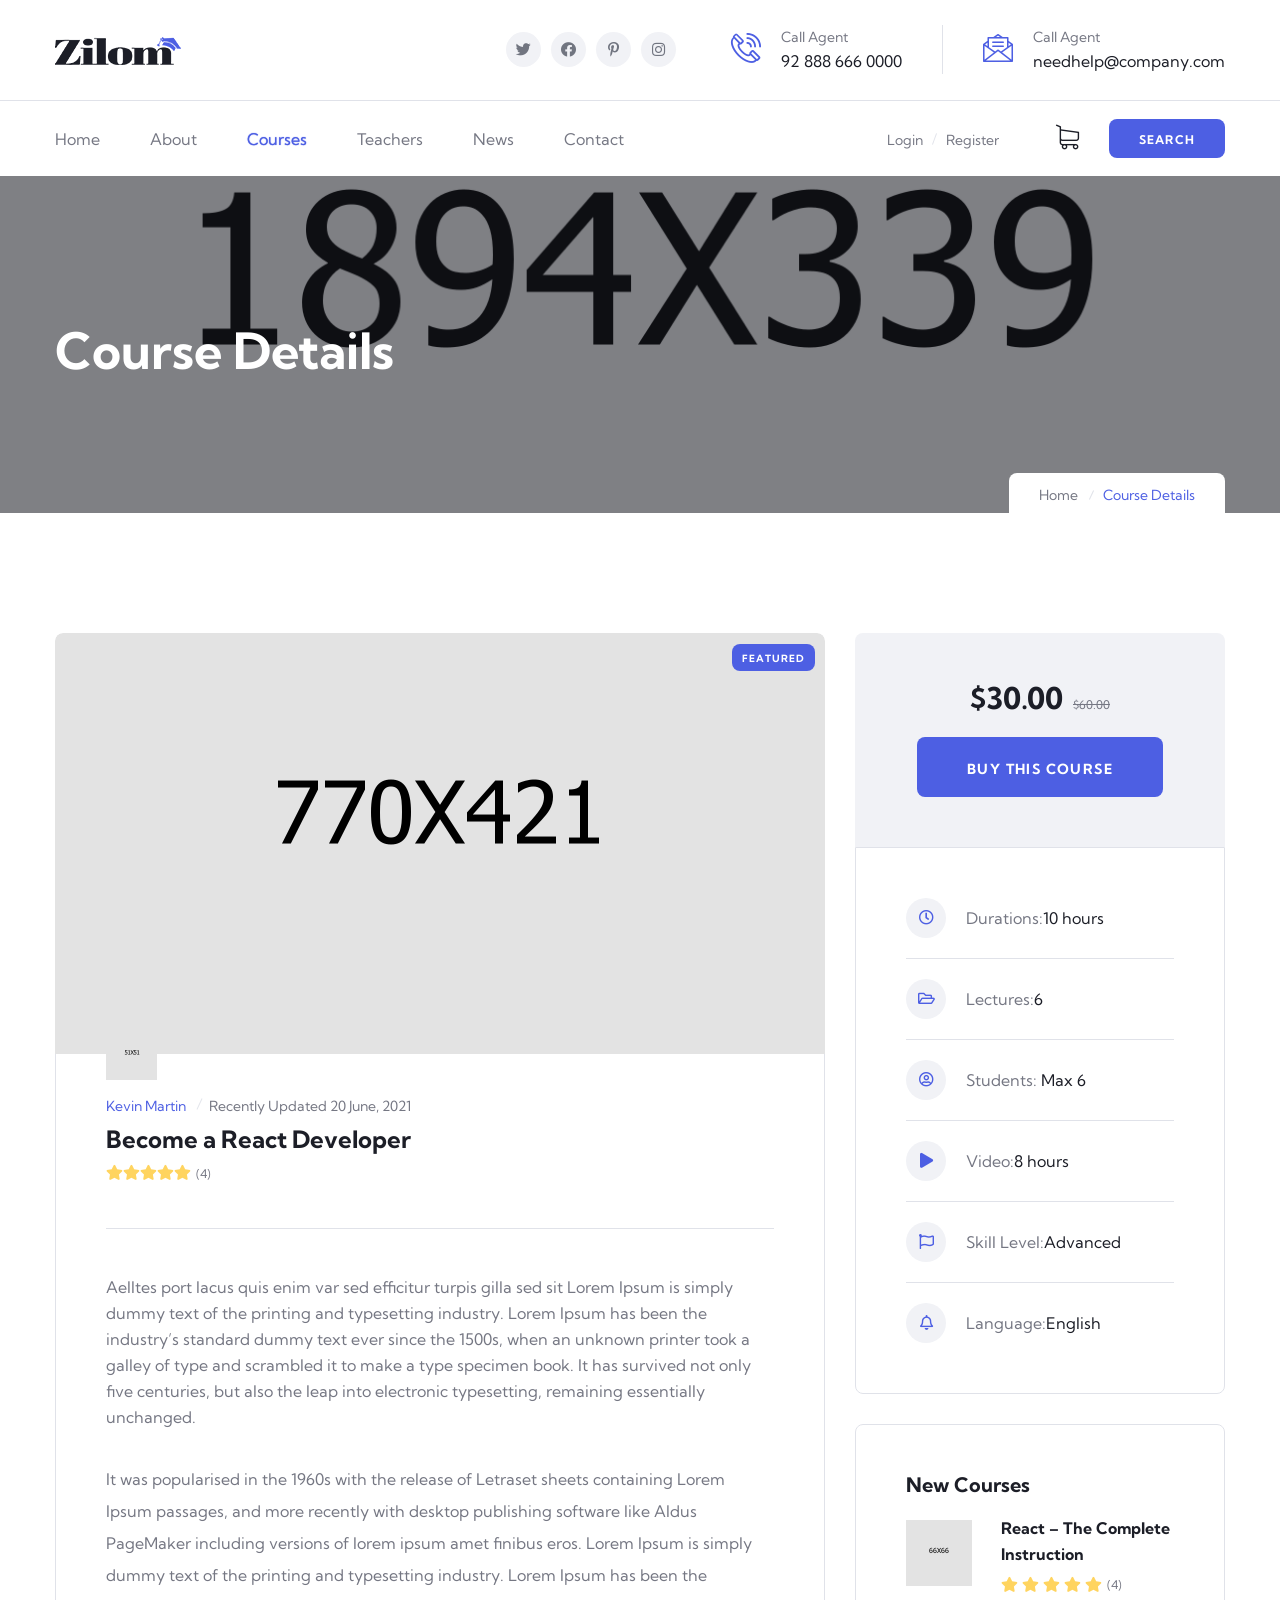
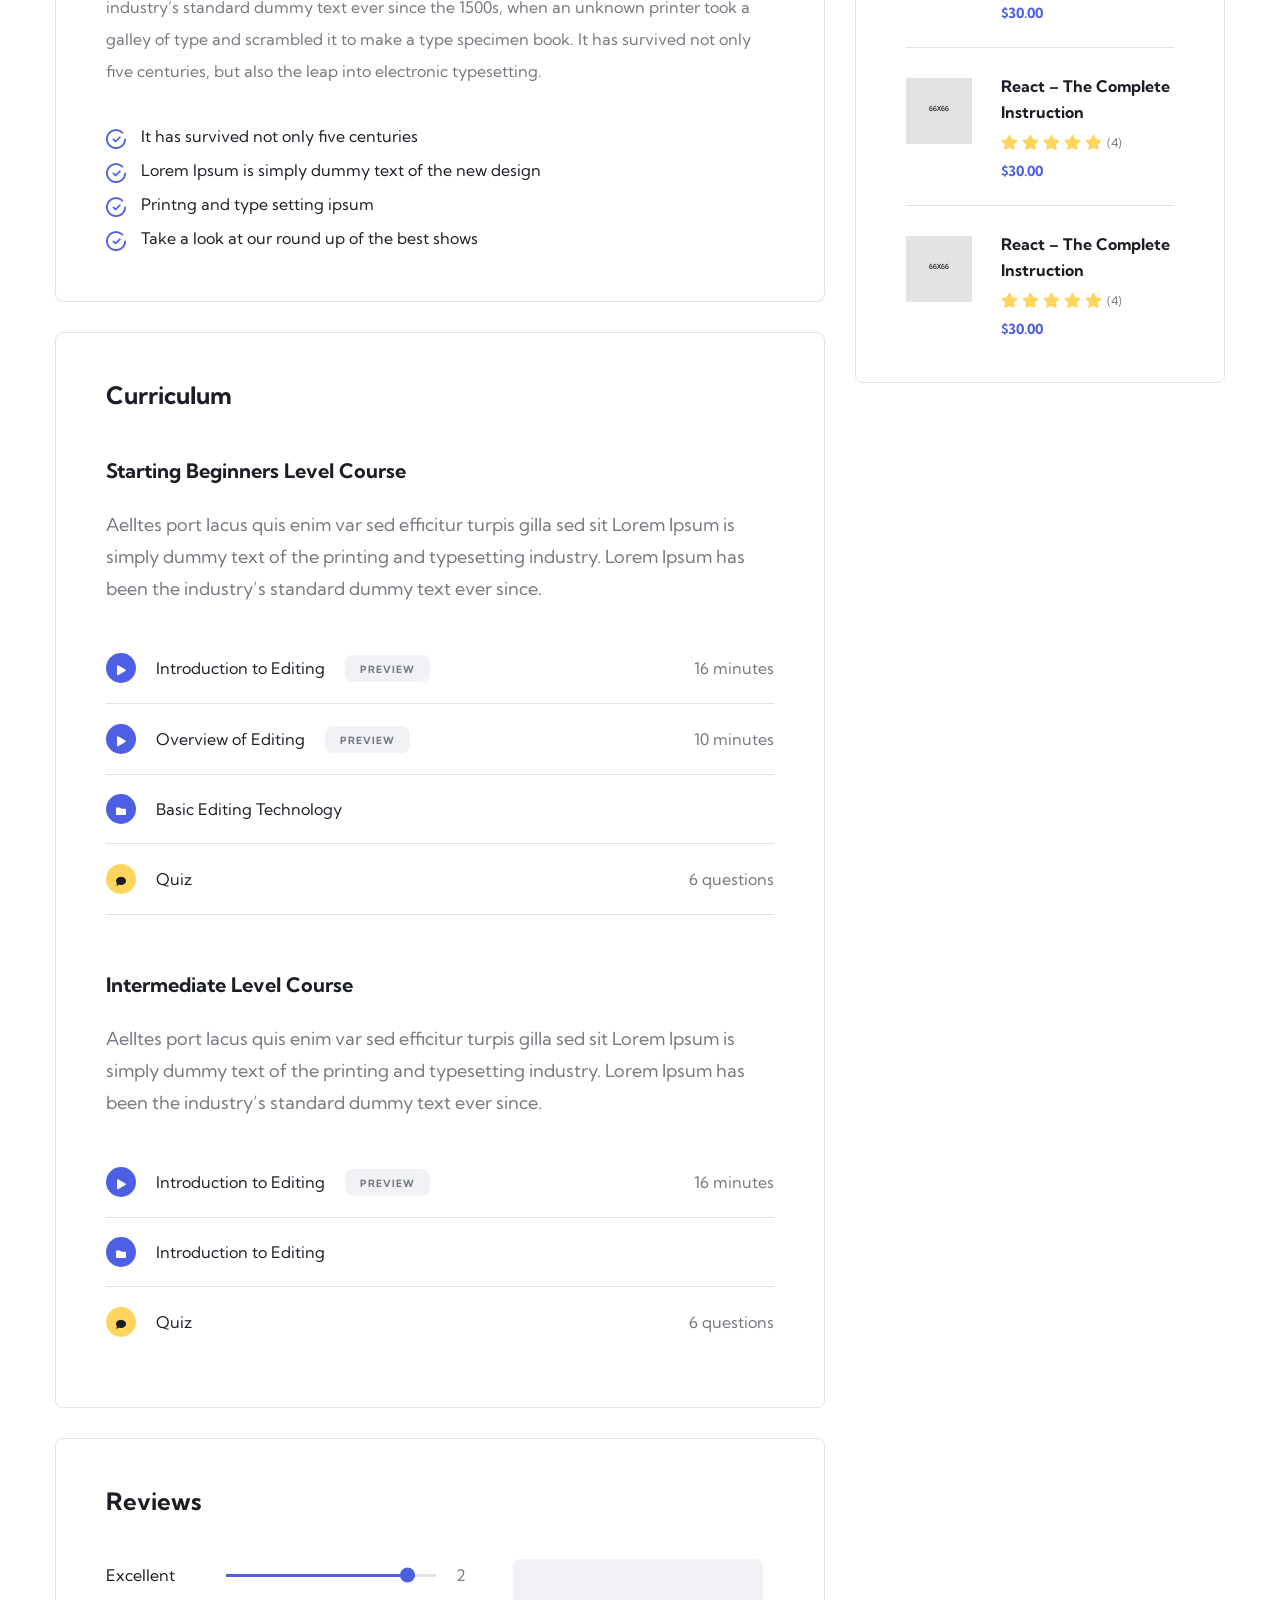
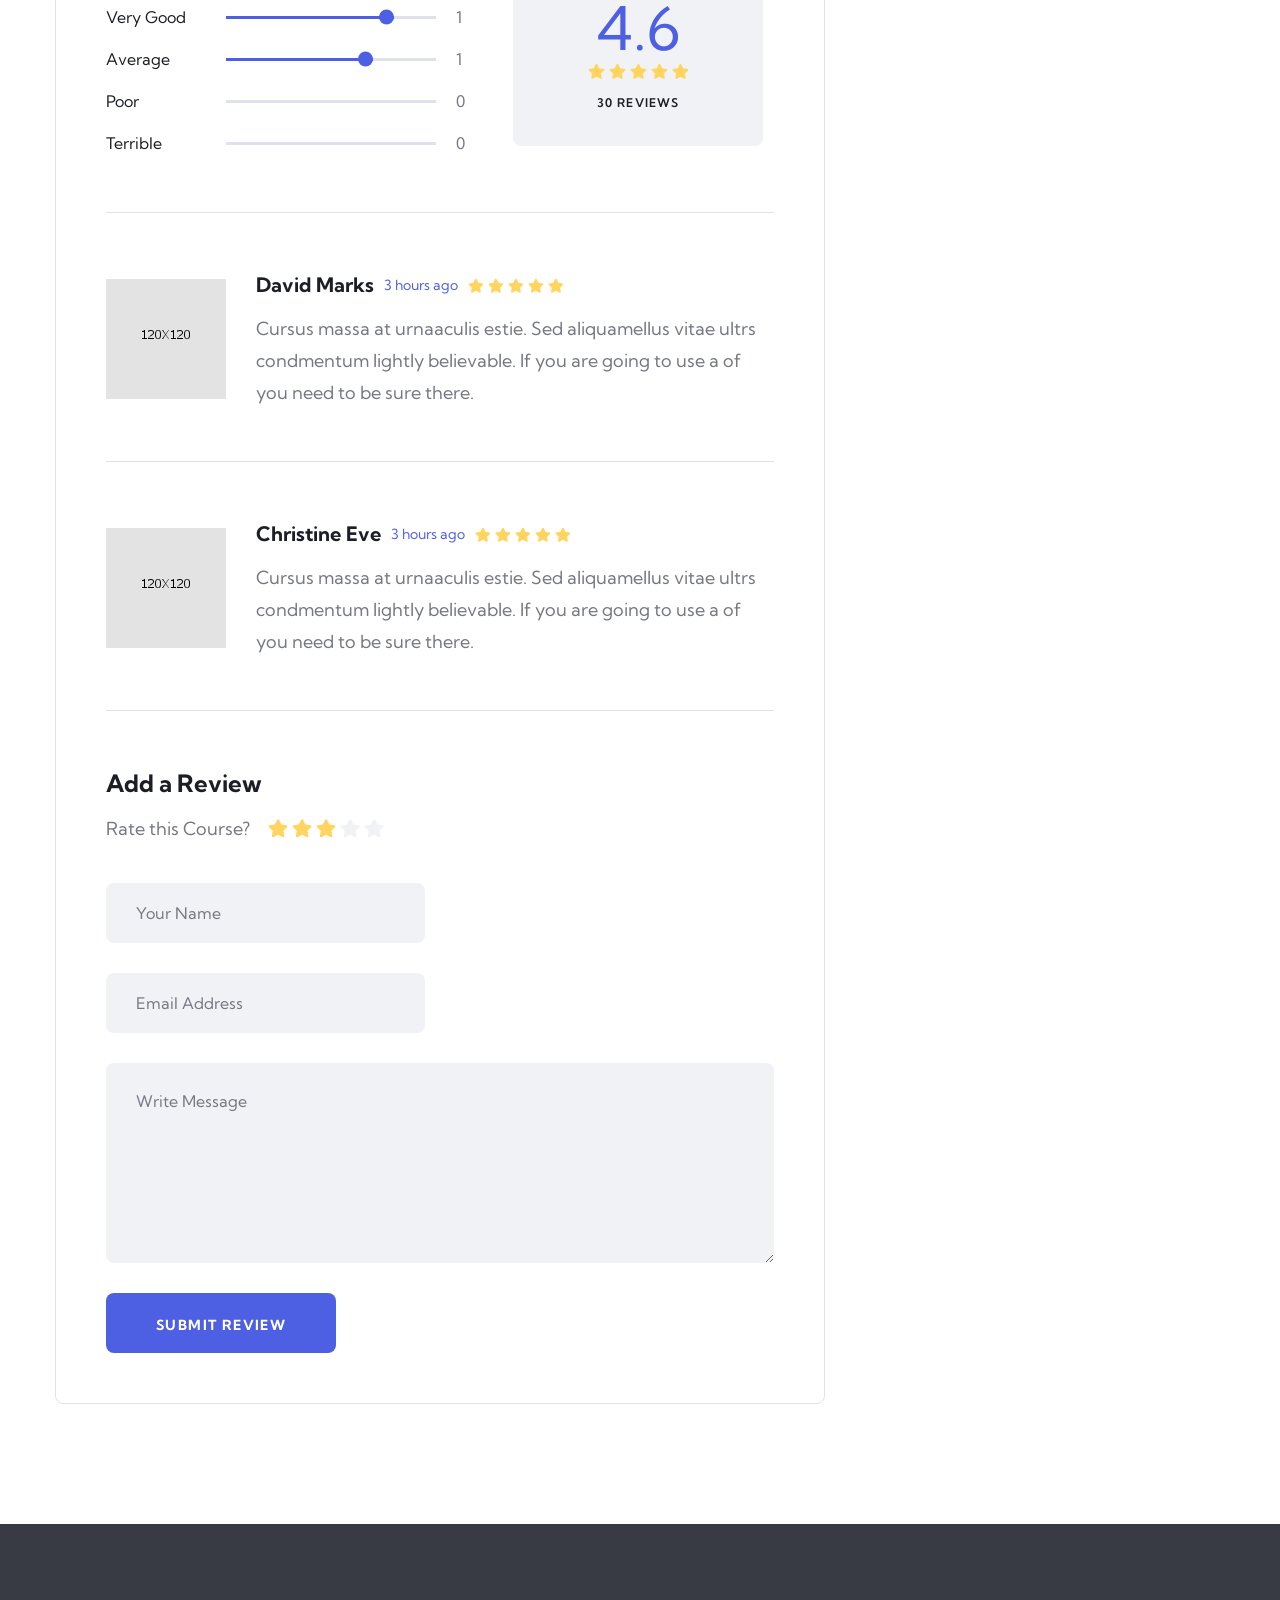
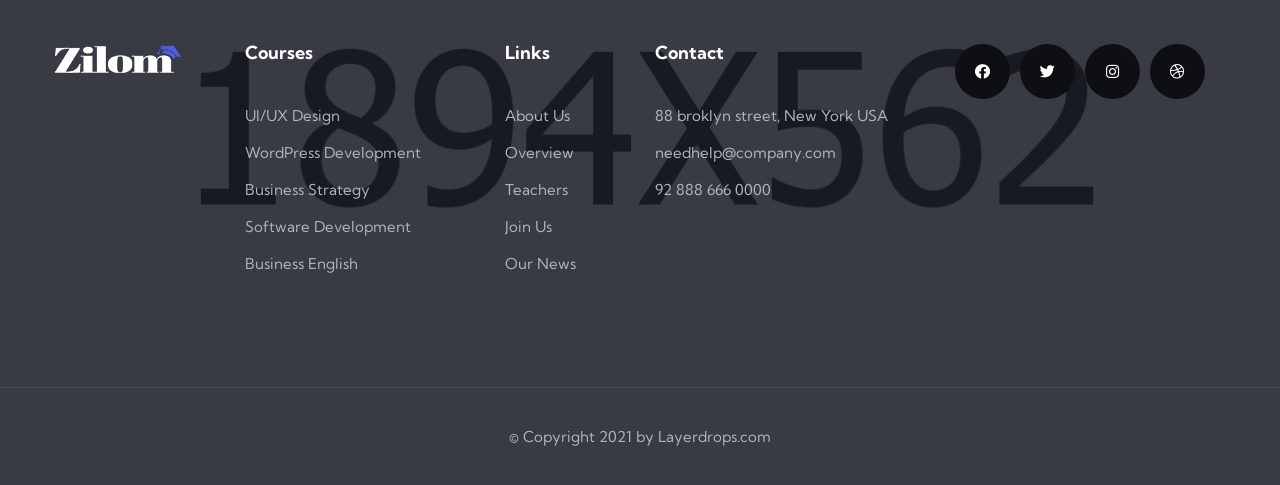
<file: course-details.html>
<!DOCTYPE html>
<html lang="en">

<head>
    <meta charset="UTF-8" />
    <meta name="viewport" content="width=device-width, initial-scale=1.0" />
    <title>Course Details || Zilom || Responsive HTML5 Template.</title>
    <!-- favicons Icons -->
    <link rel="apple-touch-icon" sizes="180x180" href="assets/images/favicons/apple-touch-icon.png" />
    <link rel="icon" type="image/png" sizes="32x32" href="assets/images/favicons/favicon-32x32.png" />
    <link rel="icon" type="image/png" sizes="16x16" href="assets/images/favicons/favicon-16x16.png" />
    <link rel="manifest" href="assets/images/favicons/site.webmanifest" />
    <meta name="description" content="Crsine HTML Template For Car Services" />

    <!-- fonts -->
    <link rel="preconnect" href="https://fonts.gstatic.com">
    <link href="https://fonts.googleapis.com/css2?family=Kumbh+Sans:wght@300;400;700&display=swap" rel="stylesheet">

    <link rel="stylesheet" href="assets/vendors/bootstrap/css/bootstrap.min.css" />
    <link rel="stylesheet" href="assets/vendors/animate/animate.min.css"/>
    <link rel="stylesheet" href="assets/vendors/animate/custom-animate.css" />
    <link rel="stylesheet" href="assets/vendors/fontawesome/css/all.min.css" />
    <link rel="stylesheet" href="assets/vendors/jarallax/jarallax.css" />
    <link rel="stylesheet" href="assets/vendors/jquery-magnific-popup/jquery.magnific-popup.css" />
    <link rel="stylesheet" href="assets/vendors/nouislider/nouislider.min.css" />
    <link rel="stylesheet" href="assets/vendors/nouislider/nouislider.pips.css" />
    <link rel="stylesheet" href="assets/vendors/odometer/odometer.min.css" />
    <link rel="stylesheet" href="assets/vendors/swiper/swiper.min.css" />
    <link rel="stylesheet" href="assets/vendors/icomoon-icons/style.css">
    <link rel="stylesheet" href="assets/vendors/tiny-slider/tiny-slider.min.css" />
    <link rel="stylesheet" href="assets/vendors/reey-font/stylesheet.css" />
    <link rel="stylesheet" href="assets/vendors/owl-carousel/owl.carousel.min.css" />
    <link rel="stylesheet" href="assets/vendors/owl-carousel/owl.theme.default.min.css" />
    <link rel="stylesheet" href="assets/vendors/twentytwenty/twentytwenty.css" />

    <!-- template styles -->
    <link rel="stylesheet" href="assets/css/zilom.css" />
    <link rel="stylesheet" href="assets/css/zilom-responsive.css" />
</head>

<body>

    <div class="preloader">
        <img class="preloader__image" width="60" src="assets/images/loader.png" alt="" />
    </div>

    <!-- /.preloader -->
    <div class="page-wrapper">

        <header class="main-header main-header--one  clearfix">
            <div class="main-header--one__top clearfix">
                <div class="container">
                    <div class="main-header--one__top-inner clearfix">
                        <div class="main-header--one__top-left">
                            <div class="main-header--one__top-logo">
                                <a href="index.html"><img src="assets/images/resources/logo-1.png" alt=""/></a>
                            </div>
                        </div>

                        <div class="main-header--one__top-right clearfix">
                            <ul class="main-header--one__top-social-link list-unstyled clearfix">
                                <li><a href="#"><i class="fab fa-twitter"></i></a></li>
                                <li><a href="#"><i class="fab fa-facebook"></i></a></li>
                                <li><a href="#"><i class="fab fa-pinterest-p"></i></a></li>
                                <li><a href="#"><i class="fab fa-instagram"></i></a></li>
                            </ul>

                            <div class="main-header--one__top-contact-info clearfix">
                                <ul class="main-header--one__top-contact-info-list list-unstyled">
                                    <li class="main-header--one__top-contact-info-list-item">
                                        <div class="icon">
                                            <span class="icon-phone-call-1"></span>
                                        </div>
                                        <div class="text">
                                            <h6>Call Agent</h6>
                                            <p><a href="tel:123456789">92 888 666 0000</a></p>
                                        </div>
                                    </li>
                                    <li class="main-header--one__top-contact-info-list-item">
                                        <div class="icon">
                                            <span class="icon-message"></span>
                                        </div>
                                        <div class="text">
                                            <h6>Call Agent</h6>
                                            <p><a href="mailto:info@templatepath.com">needhelp@company.com</a></p>
                                        </div>
                                    </li>
                                </ul>
                            </div>

                        </div>
                    </div>
                </div>
            </div>


            <div class="main-header-one__bottom clearfix">
                <div class="container">
                    <div class="main-header-one__bottom-inner clearfix">
                        <nav class="main-menu main-menu--1">
                            <div class="main-menu__inner">
                                <a href="#" class="mobile-nav__toggler"><i class="fa fa-bars"></i></a>

                                <div class="left">
                                    <ul class="main-menu__list">
                                        <li class="dropdown">
                                            <a href="index.html">Home</a>
                                            <ul>
                                                <li><a href="index.html">Home One</a></li>
                                                <li><a href="index-2.html">Home Two</a></li>
                                                <li class="dropdown">
                                                    <a href="#">Header Styles</a>
                                                    <ul>
                                                        <li><a href="index.html">Header One</a></li>
                                                        <li><a href="index-2.html">Header Two</a></li>
                                                    </ul>
                                                </li>
                                            </ul>
                                        </li>
                                        <li><a href="about.html">About</a></li>
                                        <li class="dropdown">
                                            <a href="#">Courses</a>
                                            <ul>
                                                <li><a href="courses.html">Courses</a></li>
                                                <li class="current"><a href="course-details.html">Course Details</a></li>
                                            </ul>
                                        </li>
                                        <li class="dropdown">
                                            <a href="#"> Teachers</a>
                                            <ul>
                                                <li><a href="teachers-1.html"> Teachers</a></li>
                                                <li><a href="teachers-2.html">Become Teacher</a></li>
                                            </ul>
                                        </li>
                                        <li class="dropdown">
                                            <a href="#">News</a>
                                            <ul>
                                                <li><a href="news.html">News</a></li>
                                                <li><a href="news-details.html">News Details</a></li>
                                            </ul>
                                        </li>
                                        <li><a href="contact.html">Contact</a></li>
                                    </ul>
                                </div>

                                <div class="right">
                                    <div class="main-menu__right">
                                        <div class="main-menu__right-login-register">
                                            <ul class="list-unstyled">
                                                <li><a href="#">Login</a></li>
                                                <li><a href="#">Register</a></li>
                                            </ul>
                                        </div>
                                        <div class="main-menu__right-cart-search">
                                            <div class="main-menu__right-cart-box">
                                                <a href="#"><span class="icon-shopping-cart"></span></a>
                                            </div>
                                            <div class="main-menu__right-search-box">
                                                <a href="#" class="thm-btn search-toggler">Search</a>
                                            </div>
                                        </div>
                                    </div>
                                </div>

                            </div>
                        </nav>

                    </div>
                </div>
            </div>

        </header>


        <div class="stricky-header stricked-menu main-menu">
            <div class="sticky-header__content">

            </div><!-- /.sticky-header__content -->
        </div><!-- /.stricky-header -->



    <!--Page Header Start-->
    <section class="page-header clearfix" style="background-image: url(assets/images/backgrounds/page-header-bg.jpg);">
        <div class="container">
            <div class="row">
                <div class="col-xl-12">
                    <div class="page-header__wrapper clearfix">
                        <div class="page-header__title">
                            <h2>Course Details</h2>
                        </div>
                        <div class="page-header__menu">
                            <ul class="page-header__menu-list list-unstyled clearfix">
                                <li><a href="index.html">Home</a></li>
                                <li class="active">Course Details</li>
                            </ul>
                        </div>
                    </div>
                </div>

            </div>
        </div>
    </section>
    <!--Page Header End-->

    <!--Start Course Details-->
    <section class="course-details">
        <div class="container">
            <div class="row">
                <!--Start Course Details Content-->
                <div class="col-xl-8 col-lg-8">
                    <div class="course-details__content">
                        <!--Start Single Courses One-->
                        <div class="courses-one__single style2 wow fadeInLeft" data-wow-delay="0ms" data-wow-duration="1000ms">
                            <div class="courses-one__single-img">
                                <img src="assets/images/resources/course-details-img1.jpg" alt=""/>
                                <div class="overlay-text">
                                    <p>Featured</p>
                                </div>
                            </div>
                            <div class="courses-one__single-content">
                                <div class="courses-one__single-content-overlay-img">
                                    <img src="assets/images/resources/course-details-overlay-img.png" alt=""/>
                                </div>
                                <h6 class="courses-one__single-content-name">Kevin Martin <span>Recently Updated 20 June, 2021</span></h6>
                                <h4 class="courses-one__single-content-title">Become a React Developer</h4>
                                <div class="courses-one__single-content-review-box">
                                    <ul class="list-unstyled">
                                        <li><i class="fa fa-star"></i></li>
                                        <li><i class="fa fa-star"></i></li>
                                        <li><i class="fa fa-star"></i></li>
                                        <li><i class="fa fa-star"></i></li>
                                        <li><i class="fa fa-star"></i></li>
                                    </ul>
                                    <div class="rateing-box">
                                        <span>(4)</span>
                                    </div>
                                </div>
                                <div class="course-details__content-text1">
                                    <p>Aelltes port lacus quis enim var sed efficitur turpis gilla sed sit Lorem Ipsum is simply dummy text of the printing and typesetting industry. Lorem Ipsum has been the industry’s standard dummy text ever since the 1500s, when an unknown printer took a galley of type and scrambled it to make a type specimen book. It has survived not only five centuries, but also the leap into electronic typesetting, remaining essentially unchanged.</p>
                                </div>

                                <div class="course-details__content-text2">
                                    <p>It was popularised in the 1960s with the release of Letraset sheets containing Lorem Ipsum passages, and more recently with desktop publishing software like Aldus PageMaker including versions of lorem ipsum amet finibus eros.  Lorem Ipsum is simply dummy text of the printing and typesetting industry. Lorem Ipsum has been the industry’s standard dummy text ever since the 1500s, when an unknown printer took a galley of type and scrambled it to make a type specimen book. It has survived not only five centuries, but also the leap into electronic typesetting.</p>
                                </div>

                                <div class="course-details__content-list">
                                    <ul class="list-unstyled">
                                        <li>
                                            <div class="icon">
                                                <span class="icon-confirmation"></span>
                                            </div>
                                            <div class="text">
                                                <p>It has survived not only five centuries</p>
                                            </div>
                                        </li>

                                        <li>
                                            <div class="icon">
                                                <span class="icon-confirmation"></span>
                                            </div>
                                            <div class="text">
                                                <p>Lorem Ipsum is simply dummy text of the new design</p>
                                            </div>
                                        </li>

                                        <li>
                                            <div class="icon">
                                                <span class="icon-confirmation"></span>
                                            </div>
                                            <div class="text">
                                                <p>Printng and type setting ipsum</p>
                                            </div>
                                        </li>

                                        <li>
                                            <div class="icon">
                                                <span class="icon-confirmation"></span>
                                            </div>
                                            <div class="text">
                                                <p>Take a look at our round up of the best shows</p>
                                            </div>
                                        </li>
                                    </ul>
                                </div>

                            </div>
                        </div>
                        <!--End Single Courses One-->

                        <!--Start Course Details Curriculum-->
                        <div class="course-details__curriculum">
                            <h2 class="course-details__curriculum-title">Curriculum</h2>
                            <!--Start Single Course Details Curriculum-->
                            <div class="course-details__curriculum-single">
                                <h3 class="course-details__curriculum-single-title">Starting Beginners Level Course</h3>
                                <p class="course-details__curriculum-single-text">Aelltes port lacus quis enim var sed efficitur turpis gilla sed sit Lorem Ipsum is simply dummy text of the printing and typesetting industry. Lorem Ipsum has been the industry’s standard dummy text ever since.</p>
                                <ul class="course-details__curriculum-list list-unstyled">
                                    <li>
                                        <div class="course-details__curriculum-list-left">
                                            <div class="course-details__curriculum-list-left-icon">
                                                <i class="fa fa-play" aria-hidden="true"></i>
                                            </div>
                                            <a href="#" class="course-details__curriculum-list-left-title">Introduction to Editing</a>
                                            <span>Preview</span>
                                        </div>
                                        <div class="course-details__curriculum-list-right">
                                            <p>16 minutes</p>
                                        </div>
                                    </li>

                                    <li>
                                        <div class="course-details__curriculum-list-left">
                                            <div class="course-details__curriculum-list-left-icon">
                                                <i class="fa fa-play" aria-hidden="true"></i>
                                            </div>
                                            <a href="#" class="course-details__curriculum-list-left-title">Overview of Editing</a>
                                            <span>Preview</span>
                                        </div>
                                        <div class="course-details__curriculum-list-right">
                                            <p>10 minutes</p>
                                        </div>
                                    </li>

                                    <li>
                                        <div class="course-details__curriculum-list-left">
                                            <div class="course-details__curriculum-list-left-icon">
                                                <i class="fa fa-folder" aria-hidden="true"></i>
                                            </div>
                                            <a href="#" class="course-details__curriculum-list-left-title">Basic Editing Technology</a>
                                        </div>
                                    </li>

                                    <li>
                                        <div class="course-details__curriculum-list-left">
                                            <div class="course-details__curriculum-list-left-icon style2">
                                                <i class="fa fa-comment" aria-hidden="true"></i>
                                            </div>
                                            <a href="#" class="course-details__curriculum-list-left-title">Quiz</a>
                                        </div>
                                        <div class="course-details__curriculum-list-right">
                                            <p>6 questions</p>
                                        </div>
                                    </li>
                                </ul>
                            </div>
                            <!--End Single Course Details Curriculum-->

                            <!--Start Single Course Details Curriculum-->
                            <div class="course-details__curriculum-single mar-buttom0">
                                <h3 class="course-details__curriculum-single-title">Intermediate Level Course</h3>
                                <p class="course-details__curriculum-single-text">Aelltes port lacus quis enim var sed efficitur turpis gilla sed sit Lorem Ipsum is simply dummy text of the printing and typesetting industry. Lorem Ipsum has been the industry’s standard dummy text ever since.</p>
                                <ul class="course-details__curriculum-list style2 list-unstyled">
                                    <li>
                                        <div class="course-details__curriculum-list-left">
                                            <div class="course-details__curriculum-list-left-icon">
                                                <i class="fa fa-play" aria-hidden="true"></i>
                                            </div>
                                            <a href="#" class="course-details__curriculum-list-left-title">Introduction to Editing</a>
                                            <span>Preview</span>
                                        </div>
                                        <div class="course-details__curriculum-list-right">
                                            <p>16 minutes</p>
                                        </div>
                                    </li>

                                    <li>
                                        <div class="course-details__curriculum-list-left">
                                            <div class="course-details__curriculum-list-left-icon">
                                                <i class="fa fa-folder" aria-hidden="true"></i>
                                            </div>
                                            <a href="#" class="course-details__curriculum-list-left-title">Introduction to Editing</a>
                                        </div>
                                    </li>

                                    <li>
                                        <div class="course-details__curriculum-list-left">
                                            <div class="course-details__curriculum-list-left-icon style2">
                                                <i class="fa fa-comment" aria-hidden="true"></i>
                                            </div>
                                            <a href="#" class="course-details__curriculum-list-left-title">Quiz</a>
                                        </div>
                                        <div class="course-details__curriculum-list-right">
                                            <p>6 questions</p>
                                        </div>
                                    </li>
                                </ul>
                            </div>
                            <!--End Single Course Details Curriculum-->
                        </div>
                        <!--End Course Details Curriculum-->

                        <!--Start Course Details Reviews-->
                        <div class="course-details__reviews">
                            <h3 class="course-details__reviews-title">Reviews</h3>
                            <div class="course-details__progress-review">
                                <div class="row">
                                    <div class="col-xl-7 col-lg-7 col-md-7">
                                        <div class="course-details__progress clearfix">
                                            <div class="course-details__progress-item">
                                                <p class="course-details__progress-text">Excellent</p>
                                                <div class="course-details__progress-bar">
                                                    <span style="width: 90%;"></span>
                                                </div>
                                                <p class="course-details__progress-count">2</p>
                                            </div>

                                            <div class="course-details__progress-item">
                                                <p class="course-details__progress-text">Very Good</p>
                                                <div class="course-details__progress-bar">
                                                    <span style="width: 80%;"></span>
                                                </div>
                                                <p class="course-details__progress-count">1</p>
                                            </div>

                                            <div class="course-details__progress-item">
                                                <p class="course-details__progress-text">Average</p>
                                                <div class="course-details__progress-bar">
                                                    <span style="width: 70%;"></span>
                                                </div>
                                                <p class="course-details__progress-count">1</p>
                                            </div>

                                            <div class="course-details__progress-item">
                                                <p class="course-details__progress-text">Poor</p>
                                                <div class="course-details__progress-bar">
                                                    <span style="width: 0%;" class="no-bubble"></span>
                                                </div>
                                                <p class="course-details__progress-count">0</p>
                                            </div>

                                            <div class="course-details__progress-item">
                                                <p class="course-details__progress-text">Terrible</p>
                                                <div class="course-details__progress-bar">
                                                    <span style="width: 0%;" class="no-bubble"></span>
                                                </div>
                                                <p class="course-details__progress-count">0</p>
                                            </div>
                                        </div>
                                    </div>

                                    <div class="col-xl-5 col-lg-5 col-md-5">
                                        <div class="course-details__review-box">
                                            <h2 class="course-details__review-count">4.6</h2>
                                            <div class="course-details__review-stars">
                                                <i class="fas fa-star"></i><!-- /.fas fa-star -->
                                                <i class="fas fa-star"></i><!-- /.fas fa-star -->
                                                <i class="fas fa-star"></i><!-- /.fas fa-star -->
                                                <i class="fas fa-star"></i><!-- /.fas fa-star -->
                                                <i class="fas fa-star"></i><!-- /.fas fa-star -->
                                            </div>
                                            <p class="course-details__review-text">30 reviews</p>
                                        </div>
                                    </div>
                                </div>
                            </div>

                            <!--Start Course Details Comment-->
                            <div class="course-details__comment">
                                <div class="course-details__comment-single">
                                    <div class="course-details__comment-img">
                                        <img src="assets/images/resources/course-details-comment-img1.png" alt=""/>
                                    </div>
                                    <div class="course-details__comment-text">
                                        <div class="course-details__comment-text-top">
                                            <h3 class="course-details__comment-text-name">David Marks</h3>
                                            <p>3 hours ago</p>
                                            <div class="course-details__comment-review-stars">
                                                <i class="fas fa-star"></i><!-- /.fas fa-star -->
                                                <i class="fas fa-star"></i><!-- /.fas fa-star -->
                                                <i class="fas fa-star"></i><!-- /.fas fa-star -->
                                                <i class="fas fa-star"></i><!-- /.fas fa-star -->
                                                <i class="fas fa-star"></i><!-- /.fas fa-star -->
                                            </div>
                                        </div>
                                        <p class="course-details__comment-text-bottom">Cursus massa at urnaaculis estie. Sed aliquamellus vitae ultrs condmentum lightly believable. If you are going to use a of you need to be sure there.</p>
                                    </div>
                                </div>

                                <div class="course-details__comment-single">
                                    <div class="course-details__comment-img">
                                        <img src="assets/images/resources/course-details-comment-img2.png" alt=""/>
                                    </div>
                                    <div class="course-details__comment-text">
                                        <div class="course-details__comment-text-top">
                                            <h3 class="course-details__comment-text-name">Christine Eve</h3>
                                            <p>3 hours ago</p>
                                            <div class="course-details__comment-review-stars">
                                                <i class="fas fa-star"></i><!-- /.fas fa-star -->
                                                <i class="fas fa-star"></i><!-- /.fas fa-star -->
                                                <i class="fas fa-star"></i><!-- /.fas fa-star -->
                                                <i class="fas fa-star"></i><!-- /.fas fa-star -->
                                                <i class="fas fa-star"></i><!-- /.fas fa-star -->
                                            </div>
                                        </div>
                                        <p class="course-details__comment-text-bottom">Cursus massa at urnaaculis estie. Sed aliquamellus vitae ultrs condmentum lightly believable. If you are going to use a of you need to be sure there.</p>
                                    </div>
                                </div>
                            </div>
                            <!--End Course Details Comment-->

                            <div class="course-details__add-review">
                                <h2 class="course-details__add-review-title">Add a Review</h2>
                                <p class="course-details__add-review-text">
                                    Rate this Course?
                                    <a href="#" class="fas fa-star active pd-left"></a>
                                    <a href="#" class="fas fa-star active"></a>
                                    <a href="#" class="fas fa-star active"></a>
                                    <a href="#" class="fas fa-star"></a>
                                    <a href="#" class="fas fa-star"></a>
                                </p>

                                <div class="course-details__add-review-form">
                                    <form action="assets/inc/sendemail.php" class="comment-one__form contact-form-validated" novalidate="novalidate">
                                        <div class="row">
                                            <div class="col-xl-6 col-lg-6">
                                                <div class="comment-form__input-box">
                                                    <input type="text" placeholder="Your name" name="name">
                                                </div>
                                                <div class="comment-form__input-box">
                                                    <input type="email" placeholder="Email address" name="email">
                                                </div>
                                            </div>
                                        </div>
                                        <div class="row">
                                            <div class="col-xl-12 col-lg-12">
                                                <div class="comment-form__input-box">
                                                    <textarea name="message" placeholder="Write message"></textarea>
                                                </div>
                                                <button type="submit" class="thm-btn comment-form__btn">Submit review</button>
                                            </div>
                                        </div>
                                    </form>
                                </div>
                            </div>
                        </div>
                        <!--End Course Details Reviews-->
                    </div>
                </div>
                <!--End Course Details Content-->

                <!--Start Course Details Sidebar-->
                <div class="col-xl-4 col-lg-4">
                    <div class="course-details__sidebar">
                        <div class="course-details__price wow fadeInUp animated" data-wow-delay="0.1s">
                            <h2 class="course-details__price-amount">$30.00<span><del>$60.00</del></span></h2>
                            <div class="course-details__price-btn">
                                <a href="about.html" class="thm-btn">Buy this course</a>
                            </div>
                        </div>

                        <div class="course-details__sidebar-meta wow fadeInUp animated" data-wow-delay="0.3s">
                            <ul class="course-details__sidebar-meta-list list-unstyled">
                                <li class="course-details__sidebar-meta-list-item">
                                    <div class="icon">
                                        <a href=""><i class="far fa-clock"></i></a>
                                    </div>
                                    <div class="text">
                                        <p><a href="#">Durations:<span>10 hours</span></a></p>
                                    </div>
                                </li>

                                <li class="course-details__sidebar-meta-list-item">
                                    <div class="icon">
                                        <a href=""><i class="far fa-folder-open"></i></a>
                                    </div>
                                    <div class="text">
                                        <p><a href="#">Lectures:<span>6</span></a></p>
                                    </div>
                                </li>

                                <li class="course-details__sidebar-meta-list-item">
                                    <div class="icon">
                                        <a href=""><i class="far fa-user-circle"></i></a>
                                    </div>
                                    <div class="text">
                                        <p><a href="#">Students:<span> Max 6</span></a></p>
                                    </div>
                                </li>

                                <li class="course-details__sidebar-meta-list-item">
                                    <div class="icon">
                                        <a href=""><i class="fas fa-play"></i></a>
                                    </div>
                                    <div class="text">
                                        <p><a href="#">Video:<span>8 hours</span></a></p>
                                    </div>
                                </li>

                                <li class="course-details__sidebar-meta-list-item">
                                    <div class="icon">
                                        <a href=""><i class="far fa-flag"></i></a>
                                    </div>
                                    <div class="text">
                                        <p><a href="#">Skill Level:<span>Advanced</span></a></p>
                                    </div>
                                </li>

                                <li class="course-details__sidebar-meta-list-item">
                                    <div class="icon">
                                        <a href=""><i class="far fa-bell"></i></a>
                                    </div>
                                    <div class="text">
                                        <p><a href="#">Language:<span>English</span></a></p>
                                    </div>
                                </li>
                            </ul>
                        </div>

                        <div class="course-details__new-courses wow fadeInUp animated" data-wow-delay="0.5s">
                            <h3 class="course-details__new-courses-title">New Courses</h3>
                            <ul class="course-details__new-courses-list list-unstyled">
                                <li class="course-details__new-courses-list-item">
                                    <div class="course-details__new-courses-list-item-img">
                                        <img src="assets/images/resources/course-details-sidebar-img1.png" alt=""/>
                                    </div>
                                    <div class="course-details__new-courses-list-item-content">
                                        <h4 class="course-details__new-courses-list-item-content-title"><a href="#">React – The Complete <br>Instruction</a></h4>
                                        <div class="course-details__new-courses-rateing-box">
                                            <ul class="list-unstyled">
                                                <li><i class="fas fa-star"></i></li>
                                                <li><i class="fas fa-star"></i></li>
                                                <li><i class="fas fa-star"></i></li>
                                                <li><i class="fas fa-star"></i></li>
                                                <li><i class="fas fa-star"></i></li>
                                            </ul>
                                            <div class="course-details__new-courses-rateing-count">
                                                <span>(4)</span>
                                            </div>
                                        </div>
                                        <p class="course-details__new-courses-price">$30.00</p>
                                    </div>
                                </li>

                                <li class="course-details__new-courses-list-item">
                                    <div class="course-details__new-courses-list-item-img">
                                        <img src="assets/images/resources/course-details-sidebar-img2.png" alt=""/>
                                    </div>
                                    <div class="course-details__new-courses-list-item-content">
                                        <h4 class="course-details__new-courses-list-item-content-title"><a href="#">React – The Complete <br>Instruction</a></h4>
                                        <div class="course-details__new-courses-rateing-box">
                                            <ul class="list-unstyled">
                                                <li><i class="fas fa-star"></i></li>
                                                <li><i class="fas fa-star"></i></li>
                                                <li><i class="fas fa-star"></i></li>
                                                <li><i class="fas fa-star"></i></li>
                                                <li><i class="fas fa-star"></i></li>
                                            </ul>
                                            <div class="course-details__new-courses-rateing-count">
                                                <span>(4)</span>
                                            </div>
                                        </div>
                                        <p class="course-details__new-courses-price">$30.00</p>
                                    </div>
                                </li>

                                <li class="course-details__new-courses-list-item">
                                    <div class="course-details__new-courses-list-item-img">
                                        <img src="assets/images/resources/course-details-sidebar-img3.png" alt=""/>
                                    </div>
                                    <div class="course-details__new-courses-list-item-content">
                                        <h4 class="course-details__new-courses-list-item-content-title"><a href="#">React – The Complete <br>Instruction</a></h4>
                                        <div class="course-details__new-courses-rateing-box">
                                            <ul class="list-unstyled">
                                                <li><i class="fas fa-star"></i></li>
                                                <li><i class="fas fa-star"></i></li>
                                                <li><i class="fas fa-star"></i></li>
                                                <li><i class="fas fa-star"></i></li>
                                                <li><i class="fas fa-star"></i></li>
                                            </ul>
                                            <div class="course-details__new-courses-rateing-count">
                                                <span>(4)</span>
                                            </div>
                                        </div>
                                        <p class="course-details__new-courses-price">$30.00</p>
                                    </div>
                                </li>
                            </ul>
                        </div>
                    </div>
                </div>
                <!--End Course Details Sidebar-->
            </div>
        </div>
    </section>
    <!--End Course Details-->


    <!--Start Footer One-->
    <footer class="footer-one">
            <div class="footer-one__bg" style="background-image: url(assets/images/backgrounds/footer-v1-bg.jpg);">
            </div><!-- /.footer-one__bg -->
            <div class="footer-one__top">
            <div class="container">
                <div class="row">
                    <!--Start Footer Widget Column-->
                    <div class="col-xl-2 col-lg-4 col-md-4 wow animated fadeInUp" data-wow-delay="0.1s">
                        <div class="footer-widget__column footer-widget__about">
                            <div class="footer-widget__about-logo">
                                <a href="index.html"><img src="assets/images/resources/footer-logo.png" alt=""></a>
                            </div>
                        </div>
                    </div>
                    <!--End Footer Widget Column-->

                    <!--Start Footer Widget Column-->
                    <div class="col-xl-2 col-lg-4 col-md-4 wow animated fadeInUp" data-wow-delay="0.3s">
                        <div class="footer-widget__column footer-widget__courses">
                            <h3 class="footer-widget__title">Courses</h3>
                            <ul class="footer-widget__courses-list list-unstyled">
                                <li><a href="#">UI/UX Design</a></li>
                                <li><a href="#">WordPress Development</a></li>
                                <li><a href="#">Business Strategy</a></li>
                                <li><a href="#">Software Development</a></li>
                                <li><a href="#">Business English</a></li>
                            </ul>
                        </div>
                    </div>
                    <!--End Footer Widget Column-->

                    <!--Start Footer Widget Column-->
                    <div class="col-xl-2 col-lg-4 col-md-4 wow animated fadeInUp" data-wow-delay="0.5s">
                        <div class="footer-widget__column footer-widget__links">
                            <h3 class="footer-widget__title">Links</h3>
                            <ul class="footer-widget__links-list list-unstyled">
                                <li><a href="about.html">About Us</a></li>
                                <li><a href="#">Overview</a></li>
                                <li><a href="teachers-1.html">Teachers</a></li>
                                <li><a href="#">Join Us</a></li>
                                <li><a href="news.html">Our News</a></li>
                            </ul>
                        </div>
                    </div>
                    <!--End Footer Widget Column-->

                    <!--Start Footer Widget Column-->
                    <div class="col-xl-3 col-lg-6 col-md-6 wow animated fadeInUp" data-wow-delay="0.7s">
                        <div class="footer-widget__column footer-widget__contact">
                            <h3 class="footer-widget__title">Contact</h3>
                            <p class="text">88 broklyn street, New York USA</p>
                            <p><a href="mailto:info@templatepath.com">needhelp@company.com</a></p>
                            <p class="phone"><a href="tel:123456789">92 888 666 0000</a></p>
                        </div>
                    </div>
                    <!--End Footer Widget Column-->

                    <!--Start Footer Widget Column-->
                    <div class="col-xl-3 col-lg-6 col-md-6 wow animated fadeInUp" data-wow-delay="0.9s">
                        <div class="footer-widget__column footer-widget__social-links">
                            <ul class="footer-widget__social-links-list list-unstyled clearfix">
                                <li><a href="#"><i class="fab fa-facebook"></i></a></li>
                                <li><a href="#"><i class="fab fa-twitter"></i></a></li>
                                <li><a href="#"><i class="fab fa-instagram"></i></a></li>
                                <li><a href="#"><i class="fab fa-dribbble"></i></a></li>
                            </ul>
                        </div>
                    </div>
                    <!--End Footer Widget Column-->

                </div>
            </div>
        </div>

        <!--Start Footer One Bottom-->
        <div class="footer-one__bottom">
            <div class="container">
                <div class="row">
                    <div class="col-xl-12">
                        <div class="footer-one__bottom-inner">
                            <div class="footer-one__bottom-text text-center">
                                <p>&copy; Copyright 2021 by Layerdrops.com</p>
                            </div>
                        </div>
                    </div>
                </div>
            </div>
        </div>
        <!--End Footer One Bottom-->
    </footer>
    <!--End Footer One-->









    </div><!-- /.page-wrapper -->



    <div class="mobile-nav__wrapper">
        <div class="mobile-nav__overlay mobile-nav__toggler"></div>
        <!-- /.mobile-nav__overlay -->
        <div class="mobile-nav__content">
            <span class="mobile-nav__close mobile-nav__toggler"><i class="fa fa-times"></i></span>

            <div class="logo-box">
                <a href="index.html" aria-label="logo image"><img src="assets/images/resources/mobilemenu_logo.png" width="155" alt="" /></a>
            </div>
            <!-- /.logo-box -->
            <div class="mobile-nav__container"></div>
            <!-- /.mobile-nav__container -->

            <ul class="mobile-nav__contact list-unstyled">
                <li>
                    <i class="icon-phone-call"></i>
                    <a href="mailto:needhelp@packageName__.com">needhelp@zilom.com</a>
                </li>
                <li>
                    <i class="icon-letter"></i>
                    <a href="tel:666-888-0000">666 888 0000</a>
                </li>
            </ul><!-- /.mobile-nav__contact -->
            <div class="mobile-nav__top">
                <div class="mobile-nav__social">
                    <a href="#" class="fab fa-twitter"></a>
                    <a href="#" class="fab fa-facebook-square"></a>
                    <a href="#" class="fab fa-pinterest-p"></a>
                    <a href="#" class="fab fa-instagram"></a>
                </div><!-- /.mobile-nav__social -->
            </div><!-- /.mobile-nav__top -->
        </div>
        <!-- /.mobile-nav__content -->
    </div>
    <!-- /.mobile-nav__wrapper -->



    <div class="search-popup">
        <div class="search-popup__overlay search-toggler"></div>
        <!-- /.search-popup__overlay -->
        <div class="search-popup__content">
            <form action="#">
                <label for="search" class="sr-only">search here</label><!-- /.sr-only -->
                <input type="text" id="search" placeholder="Search Here..." />
                <button type="submit" aria-label="search submit" class="thm-btn2">
                    <i class="fa fa-search" aria-hidden="true"></i>
                </button>
            </form>
        </div>
        <!-- /.search-popup__content -->
    </div>
    <!-- /.search-popup -->



    <a href="#" data-target="html" class="scroll-to-target scroll-to-top"><i class="fa fa-angle-up"></i></a>


    <script src="assets/vendors/jquery/jquery-3.5.1.min.js"></script>
    <script src="assets/vendors/bootstrap/js/bootstrap.bundle.min.js"></script>
    <script src="assets/vendors/jarallax/jarallax.min.js"></script>
    <script src="assets/vendors/jquery-ajaxchimp/jquery.ajaxchimp.min.js"></script>
    <script src="assets/vendors/jquery-appear/jquery.appear.min.js"></script>
    <script src="assets/vendors/jquery-circle-progress/jquery.circle-progress.min.js"></script>
    <script src="assets/vendors/jquery-magnific-popup/jquery.magnific-popup.min.js"></script>
    <script src="assets/vendors/jquery-validate/jquery.validate.min.js"></script>
    <script src="assets/vendors/nouislider/nouislider.min.js"></script>
    <script src="assets/vendors/odometer/odometer.min.js"></script>
    <script src="assets/vendors/swiper/swiper.min.js"></script>
    <script src="assets/vendors/tiny-slider/tiny-slider.min.js"></script>
    <script src="assets/vendors/wnumb/wNumb.min.js"></script>
    <script src="assets/vendors/wow/wow.js"></script>
    <script src="assets/vendors/isotope/isotope.js"></script>
    <script src="assets/vendors/countdown/countdown.min.js"></script>
    <script src="assets/vendors/owl-carousel/owl.carousel.min.js"></script>
    <script src="assets/vendors/twentytwenty/twentytwenty.js"></script>
    <script src="assets/vendors/twentytwenty/jquery.event.move.js"></script>


    <script src="http://maps.google.com/maps/api/js?key=AIzaSyATY4Rxc8jNvDpsK8ZetC7JyN4PFVYGCGM"></script>

    <!-- template js -->
    <script src="assets/js/zilom.js"></script>


</body>

</html>
</file>
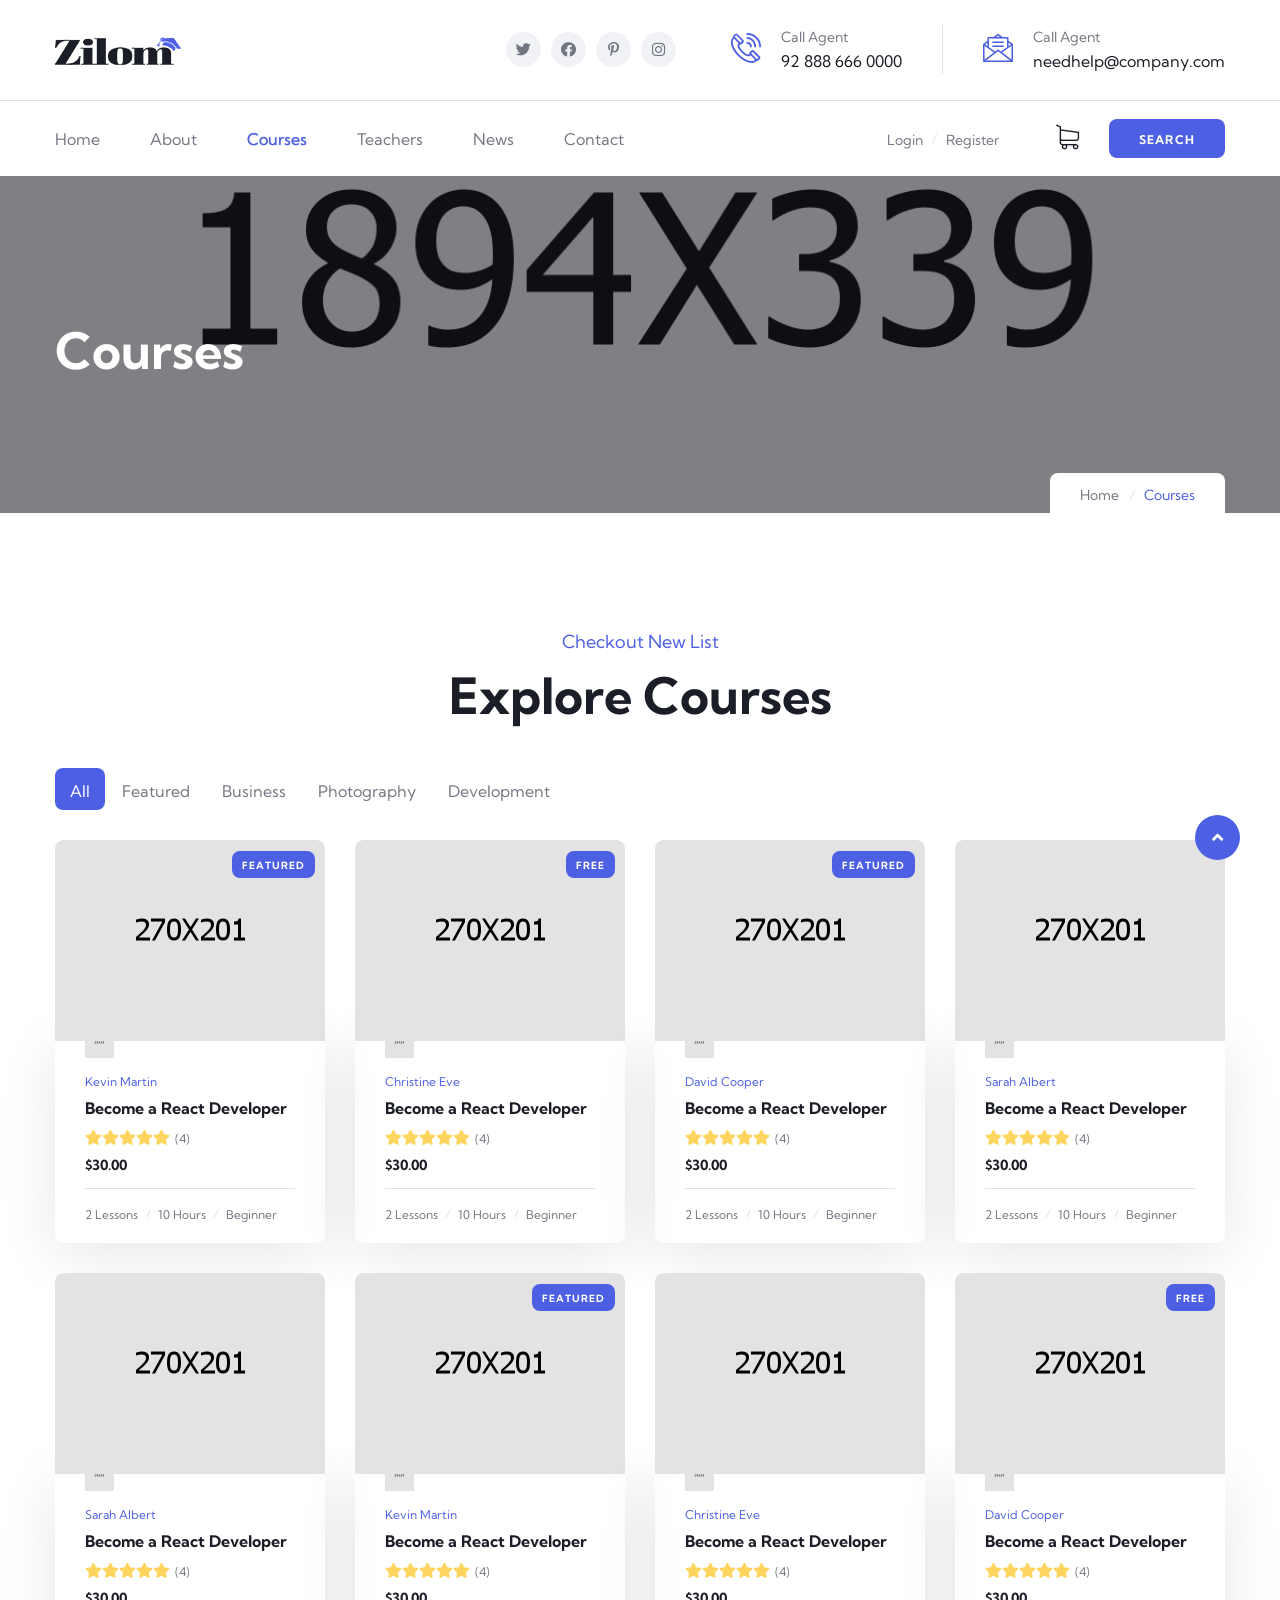
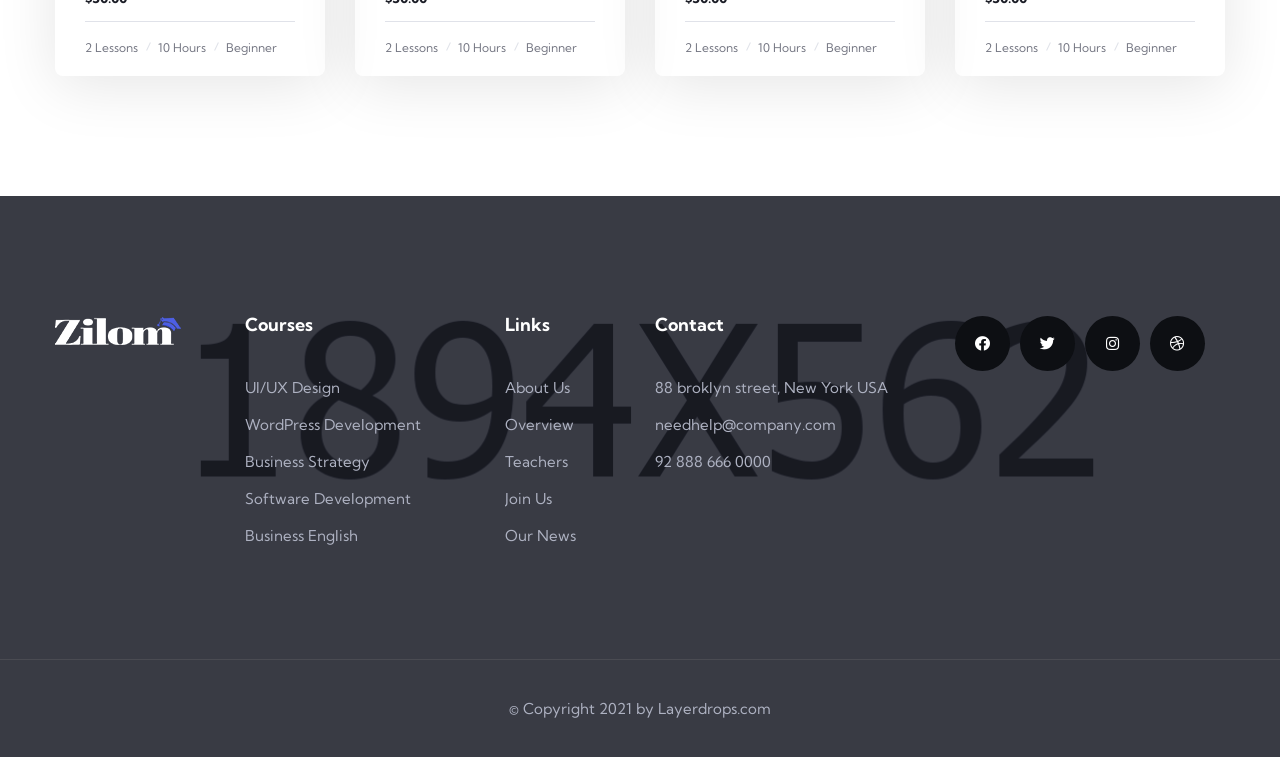
<file: courses.html>
<!DOCTYPE html>
<html lang="en">

<head>
    <meta charset="UTF-8" />
    <meta name="viewport" content="width=device-width, initial-scale=1.0" />
    <title>Courses || Zilom || Responsive HTML5 Template.</title>
    <!-- favicons Icons -->
    <link rel="apple-touch-icon" sizes="180x180" href="assets/images/favicons/apple-touch-icon.png" />
    <link rel="icon" type="image/png" sizes="32x32" href="assets/images/favicons/favicon-32x32.png" />
    <link rel="icon" type="image/png" sizes="16x16" href="assets/images/favicons/favicon-16x16.png" />
    <link rel="manifest" href="assets/images/favicons/site.webmanifest" />
    <meta name="description" content="Crsine HTML Template For Car Services" />

    <!-- fonts -->
    <link rel="preconnect" href="https://fonts.gstatic.com">
    <link href="https://fonts.googleapis.com/css2?family=Kumbh+Sans:wght@300;400;700&display=swap" rel="stylesheet">

    <link rel="stylesheet" href="assets/vendors/bootstrap/css/bootstrap.min.css" />
    <link rel="stylesheet" href="assets/vendors/animate/animate.min.css"/>
    <link rel="stylesheet" href="assets/vendors/animate/custom-animate.css" />
    <link rel="stylesheet" href="assets/vendors/fontawesome/css/all.min.css" />
    <link rel="stylesheet" href="assets/vendors/jarallax/jarallax.css" />
    <link rel="stylesheet" href="assets/vendors/jquery-magnific-popup/jquery.magnific-popup.css" />
    <link rel="stylesheet" href="assets/vendors/nouislider/nouislider.min.css" />
    <link rel="stylesheet" href="assets/vendors/nouislider/nouislider.pips.css" />
    <link rel="stylesheet" href="assets/vendors/odometer/odometer.min.css" />
    <link rel="stylesheet" href="assets/vendors/swiper/swiper.min.css" />
    <link rel="stylesheet" href="assets/vendors/icomoon-icons/style.css">
    <link rel="stylesheet" href="assets/vendors/tiny-slider/tiny-slider.min.css" />
    <link rel="stylesheet" href="assets/vendors/reey-font/stylesheet.css" />
    <link rel="stylesheet" href="assets/vendors/owl-carousel/owl.carousel.min.css" />
    <link rel="stylesheet" href="assets/vendors/owl-carousel/owl.theme.default.min.css" />
    <link rel="stylesheet" href="assets/vendors/twentytwenty/twentytwenty.css" />

    <!-- template styles -->
    <link rel="stylesheet" href="assets/css/zilom.css" />
    <link rel="stylesheet" href="assets/css/zilom-responsive.css" />
</head>

<body>

    <div class="preloader">
        <img class="preloader__image" width="60" src="assets/images/loader.png" alt="" />
    </div>

    <!-- /.preloader -->
    <div class="page-wrapper">

        <header class="main-header main-header--one  clearfix">
            <div class="main-header--one__top clearfix">
                <div class="container">
                    <div class="main-header--one__top-inner clearfix">
                        <div class="main-header--one__top-left">
                            <div class="main-header--one__top-logo">
                                <a href="index.html"><img src="assets/images/resources/logo-1.png" alt=""/></a>
                            </div>
                        </div>

                        <div class="main-header--one__top-right clearfix">
                            <ul class="main-header--one__top-social-link list-unstyled clearfix">
                                <li><a href="#"><i class="fab fa-twitter"></i></a></li>
                                <li><a href="#"><i class="fab fa-facebook"></i></a></li>
                                <li><a href="#"><i class="fab fa-pinterest-p"></i></a></li>
                                <li><a href="#"><i class="fab fa-instagram"></i></a></li>
                            </ul>

                            <div class="main-header--one__top-contact-info clearfix">
                                <ul class="main-header--one__top-contact-info-list list-unstyled">
                                    <li class="main-header--one__top-contact-info-list-item">
                                        <div class="icon">
                                            <span class="icon-phone-call-1"></span>
                                        </div>
                                        <div class="text">
                                            <h6>Call Agent</h6>
                                            <p><a href="tel:123456789">92 888 666 0000</a></p>
                                        </div>
                                    </li>
                                    <li class="main-header--one__top-contact-info-list-item">
                                        <div class="icon">
                                            <span class="icon-message"></span>
                                        </div>
                                        <div class="text">
                                            <h6>Call Agent</h6>
                                            <p><a href="mailto:info@templatepath.com">needhelp@company.com</a></p>
                                        </div>
                                    </li>
                                </ul>
                            </div>

                        </div>
                    </div>
                </div>
            </div>


            <div class="main-header-one__bottom clearfix">
                <div class="container">
                    <div class="main-header-one__bottom-inner clearfix">
                        <nav class="main-menu main-menu--1">
                            <div class="main-menu__inner">
                                <a href="#" class="mobile-nav__toggler"><i class="fa fa-bars"></i></a>

                                <div class="left">
                                    <ul class="main-menu__list">
                                        <li class="dropdown">
                                            <a href="index.html">Home</a>
                                            <ul>
                                                <li><a href="index.html">Home One</a></li>
                                                <li><a href="index-2.html">Home Two</a></li>
                                                <li class="dropdown">
                                                    <a href="#">Header Styles</a>
                                                    <ul>
                                                        <li><a href="index.html">Header One</a></li>
                                                        <li><a href="index-2.html">Header Two</a></li>
                                                    </ul>
                                                </li>
                                            </ul>
                                        </li>
                                        <li><a href="about.html">About</a></li>
                                        <li class="dropdown">
                                            <a href="#">Courses</a>
                                            <ul>
                                                <li class="current"><a href="courses.html">Courses</a></li>
                                                <li><a href="course-details.html">Course Details</a></li>
                                            </ul>
                                        </li>
                                        <li class="dropdown">
                                            <a href="#"> Teachers</a>
                                            <ul>
                                                <li><a href="teachers-1.html"> Teachers</a></li>
                                                <li><a href="teachers-2.html">Become Teacher</a></li>
                                            </ul>
                                        </li>
                                        <li class="dropdown">
                                            <a href="#">News</a>
                                            <ul>
                                                <li><a href="news.html">News</a></li>
                                                <li><a href="news-details.html">News Details</a></li>
                                            </ul>
                                        </li>
                                        <li><a href="contact.html">Contact</a></li>
                                    </ul>
                                </div>

                                <div class="right">
                                    <div class="main-menu__right">
                                        <div class="main-menu__right-login-register">
                                            <ul class="list-unstyled">
                                                <li><a href="#">Login</a></li>
                                                <li><a href="#">Register</a></li>
                                            </ul>
                                        </div>
                                        <div class="main-menu__right-cart-search">
                                            <div class="main-menu__right-cart-box">
                                                <a href="#"><span class="icon-shopping-cart"></span></a>
                                            </div>
                                            <div class="main-menu__right-search-box">
                                                <a href="#" class="thm-btn search-toggler">Search</a>
                                            </div>
                                        </div>
                                    </div>
                                </div>

                            </div>
                        </nav>

                    </div>
                </div>
            </div>

        </header>


        <div class="stricky-header stricked-menu main-menu">
            <div class="sticky-header__content">

            </div><!-- /.sticky-header__content -->
        </div><!-- /.stricky-header -->


        <div class="stricky-header stricked-menu main-menu">
            <div class="sticky-header__content">

            </div><!-- /.sticky-header__content -->
        </div><!-- /.stricky-header -->



    <!--Page Header Start-->
    <section class="page-header clearfix" style="background-image: url(assets/images/backgrounds/page-header-bg.jpg);">
        <div class="container">
            <div class="row">
                <div class="col-xl-12">
                    <div class="page-header__wrapper clearfix">
                        <div class="page-header__title">
                            <h2>Courses</h2>
                        </div>
                        <div class="page-header__menu">
                            <ul class="page-header__menu-list list-unstyled clearfix">
                                <li><a href="index.html">Home</a></li>
                                <li class="active">Courses</li>
                            </ul>
                        </div>
                    </div>
                </div>

            </div>
        </div>
    </section>
    <!--Page Header End-->



    <!--Courses One Start-->
    <section class="courses-one courses-one--courses">
        <div class="container">
            <div class="section-title text-center">
                <span class="section-title__tagline">Checkout New List</span>
                <h2 class="section-title__title">Explore Courses</h2>
            </div>

            <div class="row">
                <!--Start case-studies-one Top-->
                <div class="courses-one--courses__top">
                    <div class="col-xl-12 col-lg-12 col-md-12 col-sm-12">
                        <div class="courses-one--courses__menu-box">
                            <ul class="project-filter clearfix post-filter has-dynamic-filters-counter list-unstyled">
                                <li data-filter=".filter-item" class="active"><span class="filter-text">All</span></li>
                                <li data-filter=".featured"><span class="filter-text">Featured</span></li>
                                <li data-filter=".business"><span class="filter-text">Business</span></li>
                                <li data-filter=".photography"><span class="filter-text">Photography</span></li>
                                <li data-filter=".development"><span class="filter-text">Development</span></li>
                            </ul>
                        </div>
                    </div>
                </div>
                <!--End case-studies-one Top-->
            </div>


            <div class="row filter-layout masonary-layout">
                <!--Start Single Courses One-->
                <div class="col-xl-3 col-lg-6 col-md-6 filter-item development business">
                    <div class="courses-one__single wow fadeInLeft" data-wow-delay="0ms" data-wow-duration="1000ms">
                        <div class="courses-one__single-img">
                            <img src="assets/images/resources/courses-v1-img1.jpg" alt=""/>
                            <div class="overlay-text">
                                <p>Featured</p>
                            </div>
                        </div>
                        <div class="courses-one__single-content">
                            <div class="courses-one__single-content-overlay-img">
                                <img src="assets/images/resources/courses-v1-overlay-img1.png" alt=""/>
                            </div>
                            <h6 class="courses-one__single-content-name">Kevin Martin</h6>
                            <h4 class="courses-one__single-content-title"><a href="course-details.html">Become a React Developer</a></h4>
                            <div class="courses-one__single-content-review-box">
                                <ul class="list-unstyled">
                                    <li><i class="fa fa-star"></i></li>
                                    <li><i class="fa fa-star"></i></li>
                                    <li><i class="fa fa-star"></i></li>
                                    <li><i class="fa fa-star"></i></li>
                                    <li><i class="fa fa-star"></i></li>
                                </ul>
                                <div class="rateing-box">
                                    <span>(4)</span>
                                </div>
                            </div>
                            <p class="courses-one__single-content-price">$30.00</p>
                            <ul class="courses-one__single-content-courses-info list-unstyled">
                                <li>2 Lessons</li>
                                <li>10 Hours</li>
                                <li>Beginner</li>
                            </ul>
                        </div>
                    </div>
                </div>
                <!--End Single Courses One-->

                <!--Start Single Courses One-->
                <div class="col-xl-3 col-lg-6 col-md-6 filter-item development business featured">
                    <div class="courses-one__single wow fadeInLeft" data-wow-delay="100ms" data-wow-duration="1000ms">
                        <div class="courses-one__single-img">
                            <img src="assets/images/resources/courses-v1-img2.jpg" alt=""/>
                            <div class="overlay-text">
                                <p>free</p>
                            </div>
                        </div>
                        <div class="courses-one__single-content">
                            <div class="courses-one__single-content-overlay-img">
                                <img src="assets/images/resources/courses-v1-overlay-img2.png" alt=""/>
                            </div>
                            <h6 class="courses-one__single-content-name">Christine Eve</h6>
                            <h4 class="courses-one__single-content-title"><a href="course-details.html">Become a React Developer</a></h4>
                            <div class="courses-one__single-content-review-box">
                                <ul class="list-unstyled">
                                    <li><i class="fa fa-star"></i></li>
                                    <li><i class="fa fa-star"></i></li>
                                    <li><i class="fa fa-star"></i></li>
                                    <li><i class="fa fa-star"></i></li>
                                    <li><i class="fa fa-star"></i></li>
                                </ul>
                                <div class="rateing-box">
                                    <span>(4)</span>
                                </div>
                            </div>
                            <p class="courses-one__single-content-price">$30.00</p>
                            <ul class="courses-one__single-content-courses-info list-unstyled">
                                <li>2 Lessons</li>
                                <li>10 Hours</li>
                                <li>Beginner</li>
                            </ul>
                        </div>
                    </div>
                </div>
                <!--End Single Courses One-->

                <!--Start Single Courses One-->
                <div class="col-xl-3 col-lg-6 col-md-6 filter-item photography filter-item development">
                    <div class="courses-one__single wow fadeInRight" data-wow-delay="0ms" data-wow-duration="1000ms">
                        <div class="courses-one__single-img">
                            <img src="assets/images/resources/courses-v1-img3.jpg" alt=""/>
                            <div class="overlay-text">
                                <p>Featured</p>
                            </div>
                        </div>
                        <div class="courses-one__single-content">
                            <div class="courses-one__single-content-overlay-img">
                                <img src="assets/images/resources/courses-v1-overlay-img3.png" alt=""/>
                            </div>
                            <h6 class="courses-one__single-content-name">David Cooper</h6>
                            <h4 class="courses-one__single-content-title"><a href="course-details.html">Become a React Developer</a></h4>
                            <div class="courses-one__single-content-review-box">
                                <ul class="list-unstyled">
                                    <li><i class="fa fa-star"></i></li>
                                    <li><i class="fa fa-star"></i></li>
                                    <li><i class="fa fa-star"></i></li>
                                    <li><i class="fa fa-star"></i></li>
                                    <li><i class="fa fa-star"></i></li>
                                </ul>
                                <div class="rateing-box">
                                    <span>(4)</span>
                                </div>
                            </div>
                            <p class="courses-one__single-content-price">$30.00</p>
                            <ul class="courses-one__single-content-courses-info list-unstyled">
                                <li>2 Lessons</li>
                                <li>10 Hours</li>
                                <li>Beginner</li>
                            </ul>
                        </div>
                    </div>
                </div>
                <!--End Single Courses One-->

                <!--Start Single Courses One-->
                <div class="col-xl-3 col-lg-6 col-md-6 filter-item photography development">
                    <div class="courses-one__single wow fadeInRight" data-wow-delay="100ms" data-wow-duration="1000ms">
                        <div class="courses-one__single-img">
                            <img src="assets/images/resources/courses-v1-img4.jpg" alt=""/>
                        </div>
                        <div class="courses-one__single-content">
                            <div class="courses-one__single-content-overlay-img">
                                <img src="assets/images/resources/courses-v1-overlay-img4.png" alt=""/>
                            </div>
                            <h6 class="courses-one__single-content-name">Sarah Albert</h6>
                            <h4 class="courses-one__single-content-title"><a href="course-details.html">Become a React Developer</a></h4>
                            <div class="courses-one__single-content-review-box">
                                <ul class="list-unstyled">
                                    <li><i class="fa fa-star"></i></li>
                                    <li><i class="fa fa-star"></i></li>
                                    <li><i class="fa fa-star"></i></li>
                                    <li><i class="fa fa-star"></i></li>
                                    <li><i class="fa fa-star"></i></li>
                                </ul>
                                <div class="rateing-box">
                                    <span>(4)</span>
                                </div>
                            </div>
                            <p class="courses-one__single-content-price">$30.00</p>
                            <ul class="courses-one__single-content-courses-info list-unstyled">
                                <li>2 Lessons</li>
                                <li>10 Hours</li>
                                <li>Beginner</li>
                            </ul>
                        </div>
                    </div>
                </div>
                <!--End Single Courses One-->

                <!--Start Single Courses One-->
                <div class="col-xl-3 col-lg-6 col-md-6 filter-item development photography featured">
                    <div class="courses-one__single wow fadeInLeft" data-wow-delay="0ms" data-wow-duration="1000ms">
                        <div class="courses-one__single-img">
                            <img src="assets/images/resources/courses-v1-img5.jpg" alt=""/>
                        </div>
                        <div class="courses-one__single-content">
                            <div class="courses-one__single-content-overlay-img">
                                <img src="assets/images/resources/courses-v1-overlay-img5.png" alt=""/>
                            </div>
                            <h6 class="courses-one__single-content-name">Sarah Albert</h6>
                            <h4 class="courses-one__single-content-title"><a href="course-details.html">Become a React Developer</a></h4>
                            <div class="courses-one__single-content-review-box">
                                <ul class="list-unstyled">
                                    <li><i class="fa fa-star"></i></li>
                                    <li><i class="fa fa-star"></i></li>
                                    <li><i class="fa fa-star"></i></li>
                                    <li><i class="fa fa-star"></i></li>
                                    <li><i class="fa fa-star"></i></li>
                                </ul>
                                <div class="rateing-box">
                                    <span>(4)</span>
                                </div>
                            </div>
                            <p class="courses-one__single-content-price">$30.00</p>
                            <ul class="courses-one__single-content-courses-info list-unstyled">
                                <li>2 Lessons</li>
                                <li>10 Hours</li>
                                <li>Beginner</li>
                            </ul>
                        </div>
                    </div>
                </div>
                <!--End Single Courses One-->

                <!--Start Single Courses One-->
                <div class="col-xl-3 col-lg-6 col-md-6 filter-item business development photography">
                    <div class="courses-one__single wow fadeInLeft" data-wow-delay="100ms" data-wow-duration="1000ms">
                        <div class="courses-one__single-img">
                            <img src="assets/images/resources/courses-v1-img6.jpg" alt=""/>
                            <div class="overlay-text">
                                <p>Featured</p>
                            </div>
                        </div>
                        <div class="courses-one__single-content">
                            <div class="courses-one__single-content-overlay-img">
                                <img src="assets/images/resources/courses-v1-overlay-img6.png" alt=""/>
                            </div>
                            <h6 class="courses-one__single-content-name">Kevin Martin</h6>
                            <h4 class="courses-one__single-content-title"><a href="course-details.html">Become a React Developer</a></h4>
                            <div class="courses-one__single-content-review-box">
                                <ul class="list-unstyled">
                                    <li><i class="fa fa-star"></i></li>
                                    <li><i class="fa fa-star"></i></li>
                                    <li><i class="fa fa-star"></i></li>
                                    <li><i class="fa fa-star"></i></li>
                                    <li><i class="fa fa-star"></i></li>
                                </ul>
                                <div class="rateing-box">
                                    <span>(4)</span>
                                </div>
                            </div>
                            <p class="courses-one__single-content-price">$30.00</p>
                            <ul class="courses-one__single-content-courses-info list-unstyled">
                                <li>2 Lessons</li>
                                <li>10 Hours</li>
                                <li>Beginner</li>
                            </ul>
                        </div>
                    </div>
                </div>
                <!--End Single Courses One-->

                <!--Start Single Courses One-->
                <div class="col-xl-3 col-lg-6 col-md-6 filter-item featured photography development">
                    <div class="courses-one__single wow fadeInRight" data-wow-delay="0ms" data-wow-duration="1000ms">
                        <div class="courses-one__single-img">
                            <img src="assets/images/resources/courses-v1-img7.jpg" alt=""/>
                        </div>
                        <div class="courses-one__single-content">
                            <div class="courses-one__single-content-overlay-img">
                                <img src="assets/images/resources/courses-v1-overlay-img7.png" alt=""/>
                            </div>
                            <h6 class="courses-one__single-content-name">Christine Eve</h6>
                            <h4 class="courses-one__single-content-title"><a href="course-details.html">Become a React Developer</a></h4>
                            <div class="courses-one__single-content-review-box">
                                <ul class="list-unstyled">
                                    <li><i class="fa fa-star"></i></li>
                                    <li><i class="fa fa-star"></i></li>
                                    <li><i class="fa fa-star"></i></li>
                                    <li><i class="fa fa-star"></i></li>
                                    <li><i class="fa fa-star"></i></li>
                                </ul>
                                <div class="rateing-box">
                                    <span>(4)</span>
                                </div>
                            </div>
                            <p class="courses-one__single-content-price">$30.00</p>
                            <ul class="courses-one__single-content-courses-info list-unstyled">
                                <li>2 Lessons</li>
                                <li>10 Hours</li>
                                <li>Beginner</li>
                            </ul>
                        </div>
                    </div>
                </div>
                <!--End Single Courses One-->

                <!--Start Single Courses One-->
                <div class="col-xl-3 col-lg-6 col-md-6 filter-item photography featured">
                    <div class="courses-one__single wow fadeInRight" data-wow-delay="100ms" data-wow-duration="1000ms">
                        <div class="courses-one__single-img">
                            <img src="assets/images/resources/courses-v1-img8.jpg" alt=""/>
                            <div class="overlay-text">
                                <p>free</p>
                            </div>
                        </div>
                        <div class="courses-one__single-content">
                            <div class="courses-one__single-content-overlay-img">
                                <img src="assets/images/resources/courses-v1-overlay-img8.png" alt=""/>
                            </div>
                            <h6 class="courses-one__single-content-name">David Cooper</h6>
                            <h4 class="courses-one__single-content-title"><a href="course-details.html">Become a React Developer</a></h4>
                            <div class="courses-one__single-content-review-box">
                                <ul class="list-unstyled">
                                    <li><i class="fa fa-star"></i></li>
                                    <li><i class="fa fa-star"></i></li>
                                    <li><i class="fa fa-star"></i></li>
                                    <li><i class="fa fa-star"></i></li>
                                    <li><i class="fa fa-star"></i></li>
                                </ul>
                                <div class="rateing-box">
                                    <span>(4)</span>
                                </div>
                            </div>
                            <p class="courses-one__single-content-price">$30.00</p>
                            <ul class="courses-one__single-content-courses-info list-unstyled">
                                <li>2 Lessons</li>
                                <li>10 Hours</li>
                                <li>Beginner</li>
                            </ul>
                        </div>
                    </div>
                </div>
                <!--End Single Courses One-->
            </div>
        </div>
    </section>
    <!--Courses One End-->








    <!--Start Footer One-->
    <footer class="footer-one">
            <div class="footer-one__bg" style="background-image: url(assets/images/backgrounds/footer-v1-bg.jpg);">
            </div><!-- /.footer-one__bg -->
            <div class="footer-one__top">
            <div class="container">
                <div class="row">
                    <!--Start Footer Widget Column-->
                    <div class="col-xl-2 col-lg-4 col-md-4 wow animated fadeInUp" data-wow-delay="0.1s">
                        <div class="footer-widget__column footer-widget__about">
                            <div class="footer-widget__about-logo">
                                <a href="index.html"><img src="assets/images/resources/footer-logo.png" alt=""></a>
                            </div>
                        </div>
                    </div>
                    <!--End Footer Widget Column-->

                    <!--Start Footer Widget Column-->
                    <div class="col-xl-2 col-lg-4 col-md-4 wow animated fadeInUp" data-wow-delay="0.3s">
                        <div class="footer-widget__column footer-widget__courses">
                            <h3 class="footer-widget__title">Courses</h3>
                            <ul class="footer-widget__courses-list list-unstyled">
                                <li><a href="#">UI/UX Design</a></li>
                                <li><a href="#">WordPress Development</a></li>
                                <li><a href="#">Business Strategy</a></li>
                                <li><a href="#">Software Development</a></li>
                                <li><a href="#">Business English</a></li>
                            </ul>
                        </div>
                    </div>
                    <!--End Footer Widget Column-->

                    <!--Start Footer Widget Column-->
                    <div class="col-xl-2 col-lg-4 col-md-4 wow animated fadeInUp" data-wow-delay="0.5s">
                        <div class="footer-widget__column footer-widget__links">
                            <h3 class="footer-widget__title">Links</h3>
                            <ul class="footer-widget__links-list list-unstyled">
                                <li><a href="about.html">About Us</a></li>
                                <li><a href="#">Overview</a></li>
                                <li><a href="teachers-1.html">Teachers</a></li>
                                <li><a href="#">Join Us</a></li>
                                <li><a href="news.html">Our News</a></li>
                            </ul>
                        </div>
                    </div>
                    <!--End Footer Widget Column-->

                    <!--Start Footer Widget Column-->
                    <div class="col-xl-3 col-lg-6 col-md-6 wow animated fadeInUp" data-wow-delay="0.7s">
                        <div class="footer-widget__column footer-widget__contact">
                            <h3 class="footer-widget__title">Contact</h3>
                            <p class="text">88 broklyn street, New York USA</p>
                            <p><a href="mailto:info@templatepath.com">needhelp@company.com</a></p>
                            <p class="phone"><a href="tel:123456789">92 888 666 0000</a></p>
                        </div>
                    </div>
                    <!--End Footer Widget Column-->

                    <!--Start Footer Widget Column-->
                    <div class="col-xl-3 col-lg-6 col-md-6 wow animated fadeInUp" data-wow-delay="0.9s">
                        <div class="footer-widget__column footer-widget__social-links">
                            <ul class="footer-widget__social-links-list list-unstyled clearfix">
                                <li><a href="#"><i class="fab fa-facebook"></i></a></li>
                                <li><a href="#"><i class="fab fa-twitter"></i></a></li>
                                <li><a href="#"><i class="fab fa-instagram"></i></a></li>
                                <li><a href="#"><i class="fab fa-dribbble"></i></a></li>
                            </ul>
                        </div>
                    </div>
                    <!--End Footer Widget Column-->

                </div>
            </div>
        </div>

        <!--Start Footer One Bottom-->
        <div class="footer-one__bottom">
            <div class="container">
                <div class="row">
                    <div class="col-xl-12">
                        <div class="footer-one__bottom-inner">
                            <div class="footer-one__bottom-text text-center">
                                <p>&copy; Copyright 2021 by Layerdrops.com</p>
                            </div>
                        </div>
                    </div>
                </div>
            </div>
        </div>
        <!--End Footer One Bottom-->
    </footer>
    <!--End Footer One-->









    </div><!-- /.page-wrapper -->



    <div class="mobile-nav__wrapper">
        <div class="mobile-nav__overlay mobile-nav__toggler"></div>
        <!-- /.mobile-nav__overlay -->
        <div class="mobile-nav__content">
            <span class="mobile-nav__close mobile-nav__toggler"><i class="fa fa-times"></i></span>

            <div class="logo-box">
                <a href="index.html" aria-label="logo image"><img src="assets/images/resources/mobilemenu_logo.png" width="155" alt="" /></a>
            </div>
            <!-- /.logo-box -->
            <div class="mobile-nav__container"></div>
            <!-- /.mobile-nav__container -->

            <ul class="mobile-nav__contact list-unstyled">
                <li>
                    <i class="icon-phone-call"></i>
                    <a href="mailto:needhelp@packageName__.com">needhelp@zilom.com</a>
                </li>
                <li>
                    <i class="icon-letter"></i>
                    <a href="tel:666-888-0000">666 888 0000</a>
                </li>
            </ul><!-- /.mobile-nav__contact -->
            <div class="mobile-nav__top">
                <div class="mobile-nav__social">
                    <a href="#" class="fab fa-twitter"></a>
                    <a href="#" class="fab fa-facebook-square"></a>
                    <a href="#" class="fab fa-pinterest-p"></a>
                    <a href="#" class="fab fa-instagram"></a>
                </div><!-- /.mobile-nav__social -->
            </div><!-- /.mobile-nav__top -->
        </div>
        <!-- /.mobile-nav__content -->
    </div>
    <!-- /.mobile-nav__wrapper -->



    <div class="search-popup">
        <div class="search-popup__overlay search-toggler"></div>
        <!-- /.search-popup__overlay -->
        <div class="search-popup__content">
            <form action="#">
                <label for="search" class="sr-only">search here</label><!-- /.sr-only -->
                <input type="text" id="search" placeholder="Search Here..." />
                <button type="submit" aria-label="search submit" class="thm-btn2">
                    <i class="fa fa-search" aria-hidden="true"></i>
                </button>
            </form>
        </div>
        <!-- /.search-popup__content -->
    </div>
    <!-- /.search-popup -->



    <a href="#" data-target="html" class="scroll-to-target scroll-to-top"><i class="fa fa-angle-up"></i></a>


    <script src="assets/vendors/jquery/jquery-3.5.1.min.js"></script>
    <script src="assets/vendors/bootstrap/js/bootstrap.bundle.min.js"></script>
    <script src="assets/vendors/jarallax/jarallax.min.js"></script>
    <script src="assets/vendors/jquery-ajaxchimp/jquery.ajaxchimp.min.js"></script>
    <script src="assets/vendors/jquery-appear/jquery.appear.min.js"></script>
    <script src="assets/vendors/jquery-circle-progress/jquery.circle-progress.min.js"></script>
    <script src="assets/vendors/jquery-magnific-popup/jquery.magnific-popup.min.js"></script>
    <script src="assets/vendors/jquery-validate/jquery.validate.min.js"></script>
    <script src="assets/vendors/nouislider/nouislider.min.js"></script>
    <script src="assets/vendors/odometer/odometer.min.js"></script>
    <script src="assets/vendors/swiper/swiper.min.js"></script>
    <script src="assets/vendors/tiny-slider/tiny-slider.min.js"></script>
    <script src="assets/vendors/wnumb/wNumb.min.js"></script>
    <script src="assets/vendors/wow/wow.js"></script>
    <script src="assets/vendors/isotope/isotope.js"></script>
    <script src="assets/vendors/countdown/countdown.min.js"></script>
    <script src="assets/vendors/owl-carousel/owl.carousel.min.js"></script>
    <script src="assets/vendors/twentytwenty/twentytwenty.js"></script>
    <script src="assets/vendors/twentytwenty/jquery.event.move.js"></script>


    <script src="http://maps.google.com/maps/api/js?key=AIzaSyATY4Rxc8jNvDpsK8ZetC7JyN4PFVYGCGM"></script>

    <!-- template js -->
    <script src="assets/js/zilom.js"></script>


</body>

</html>
</file>
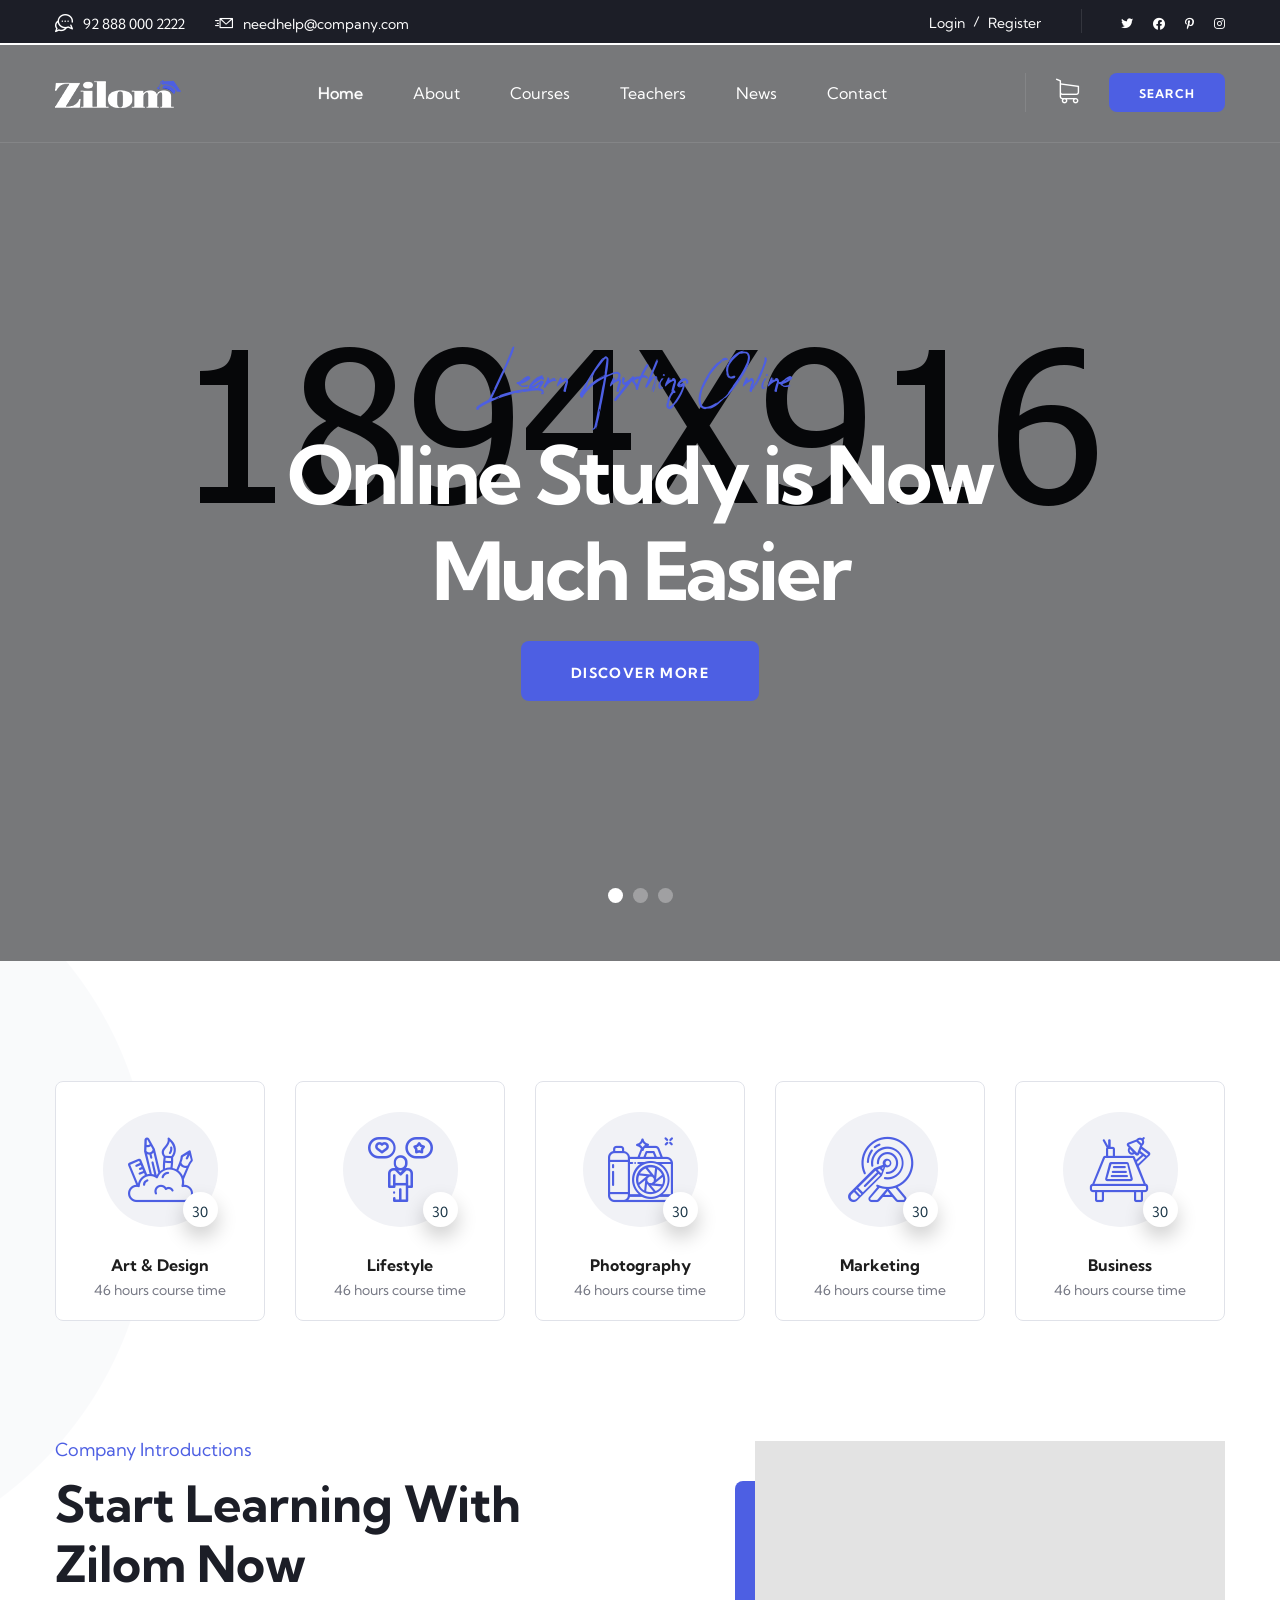
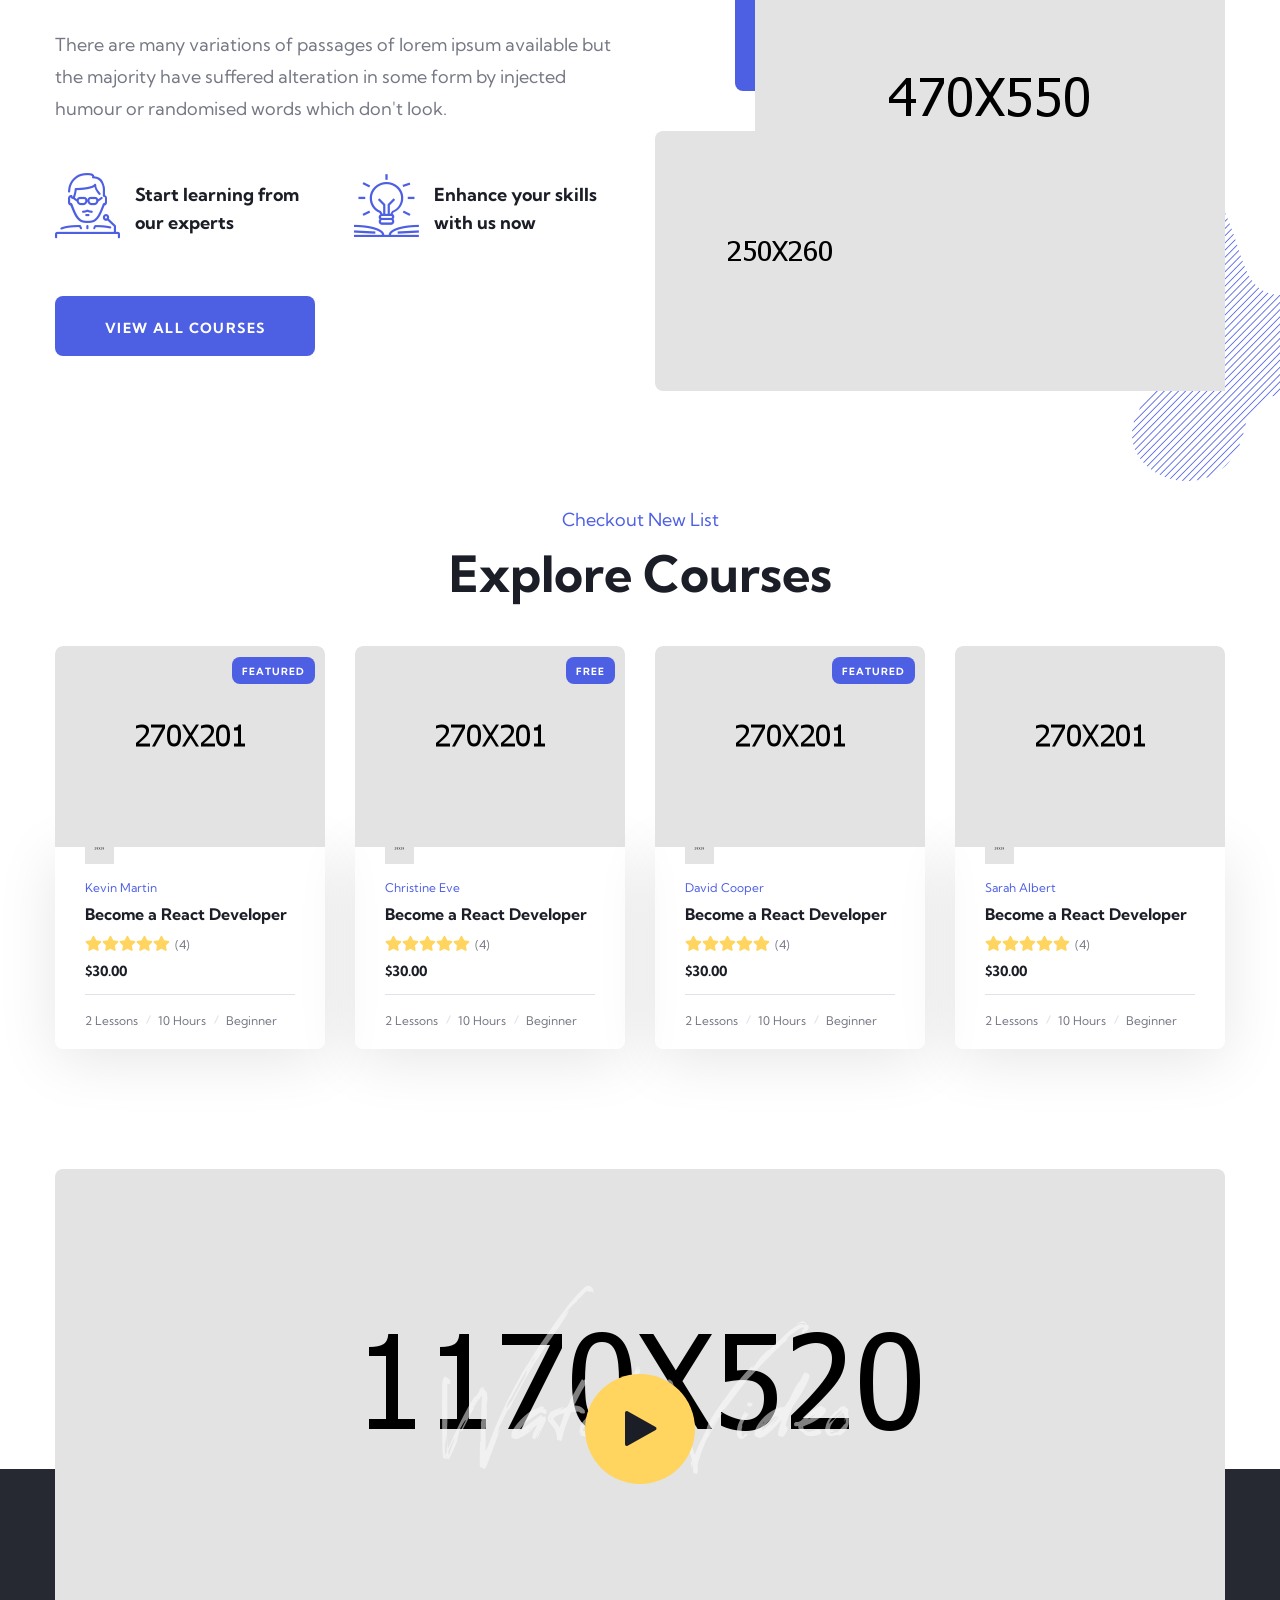
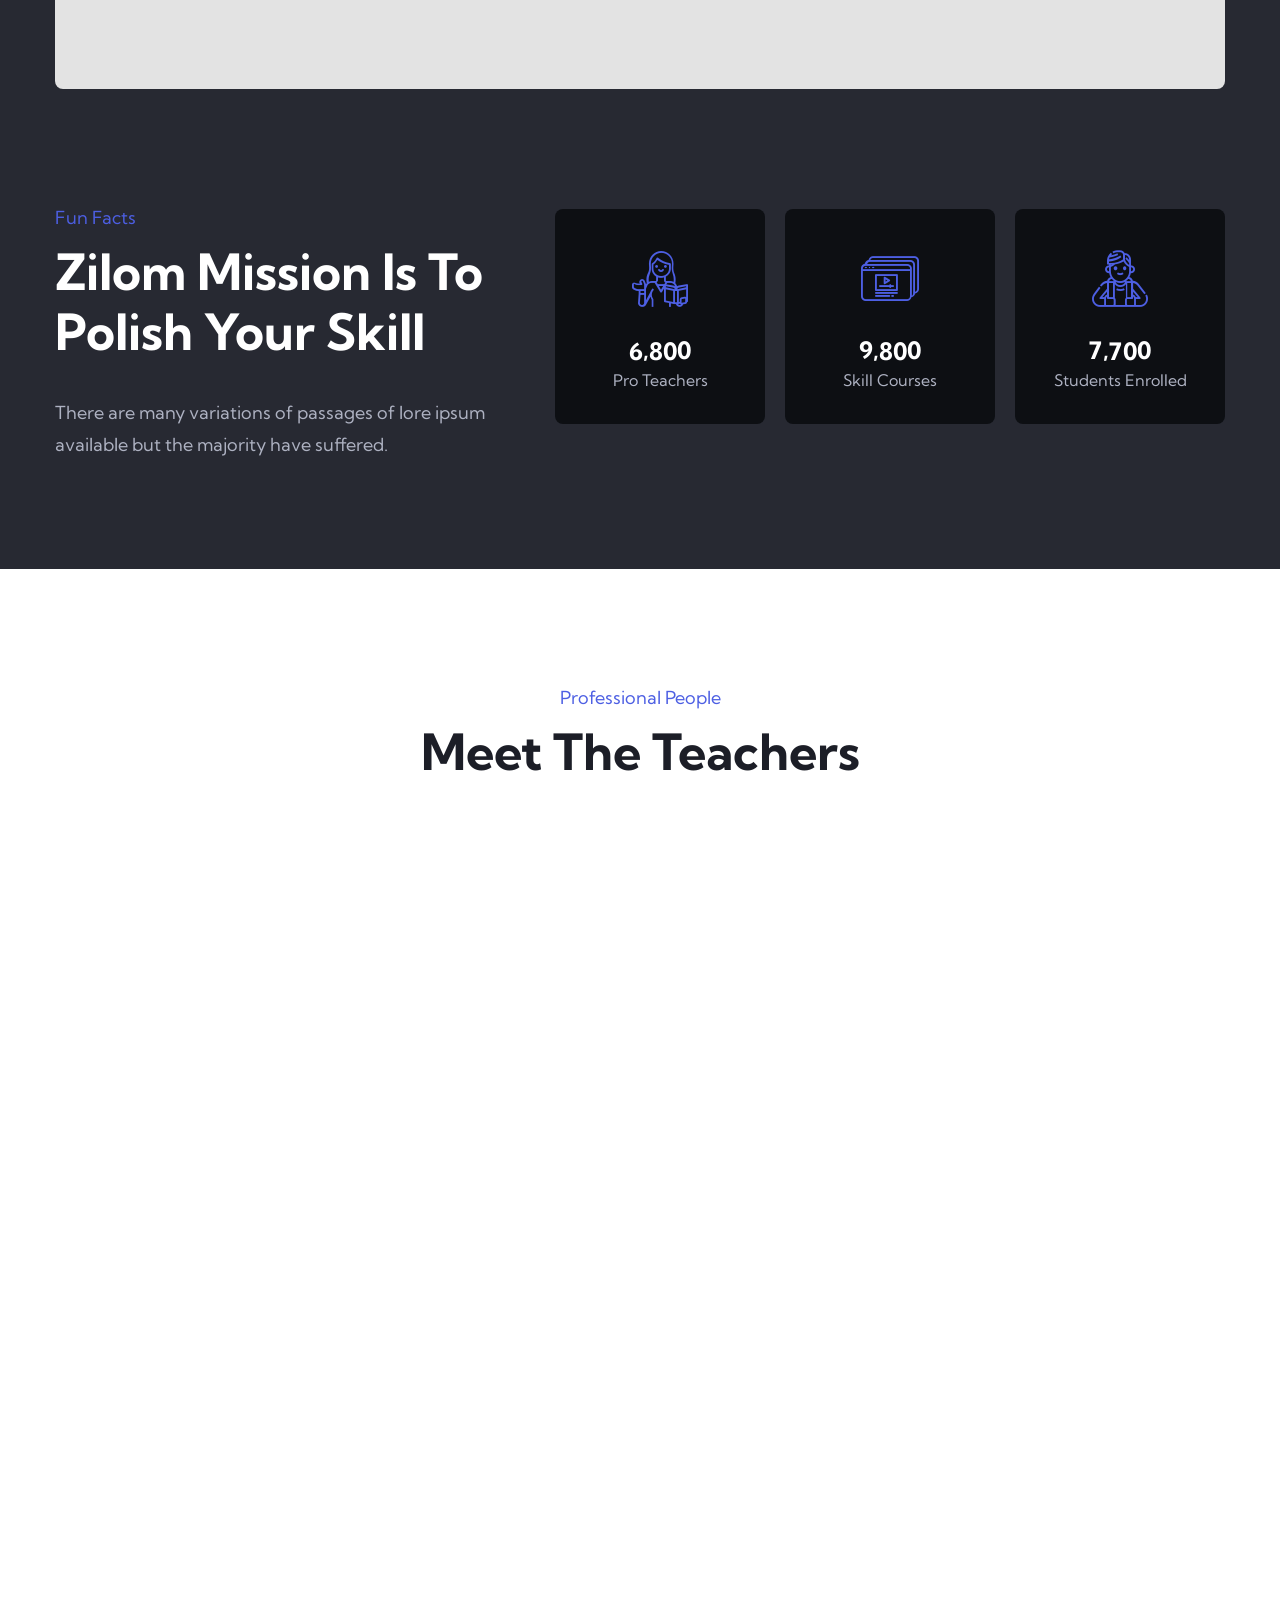
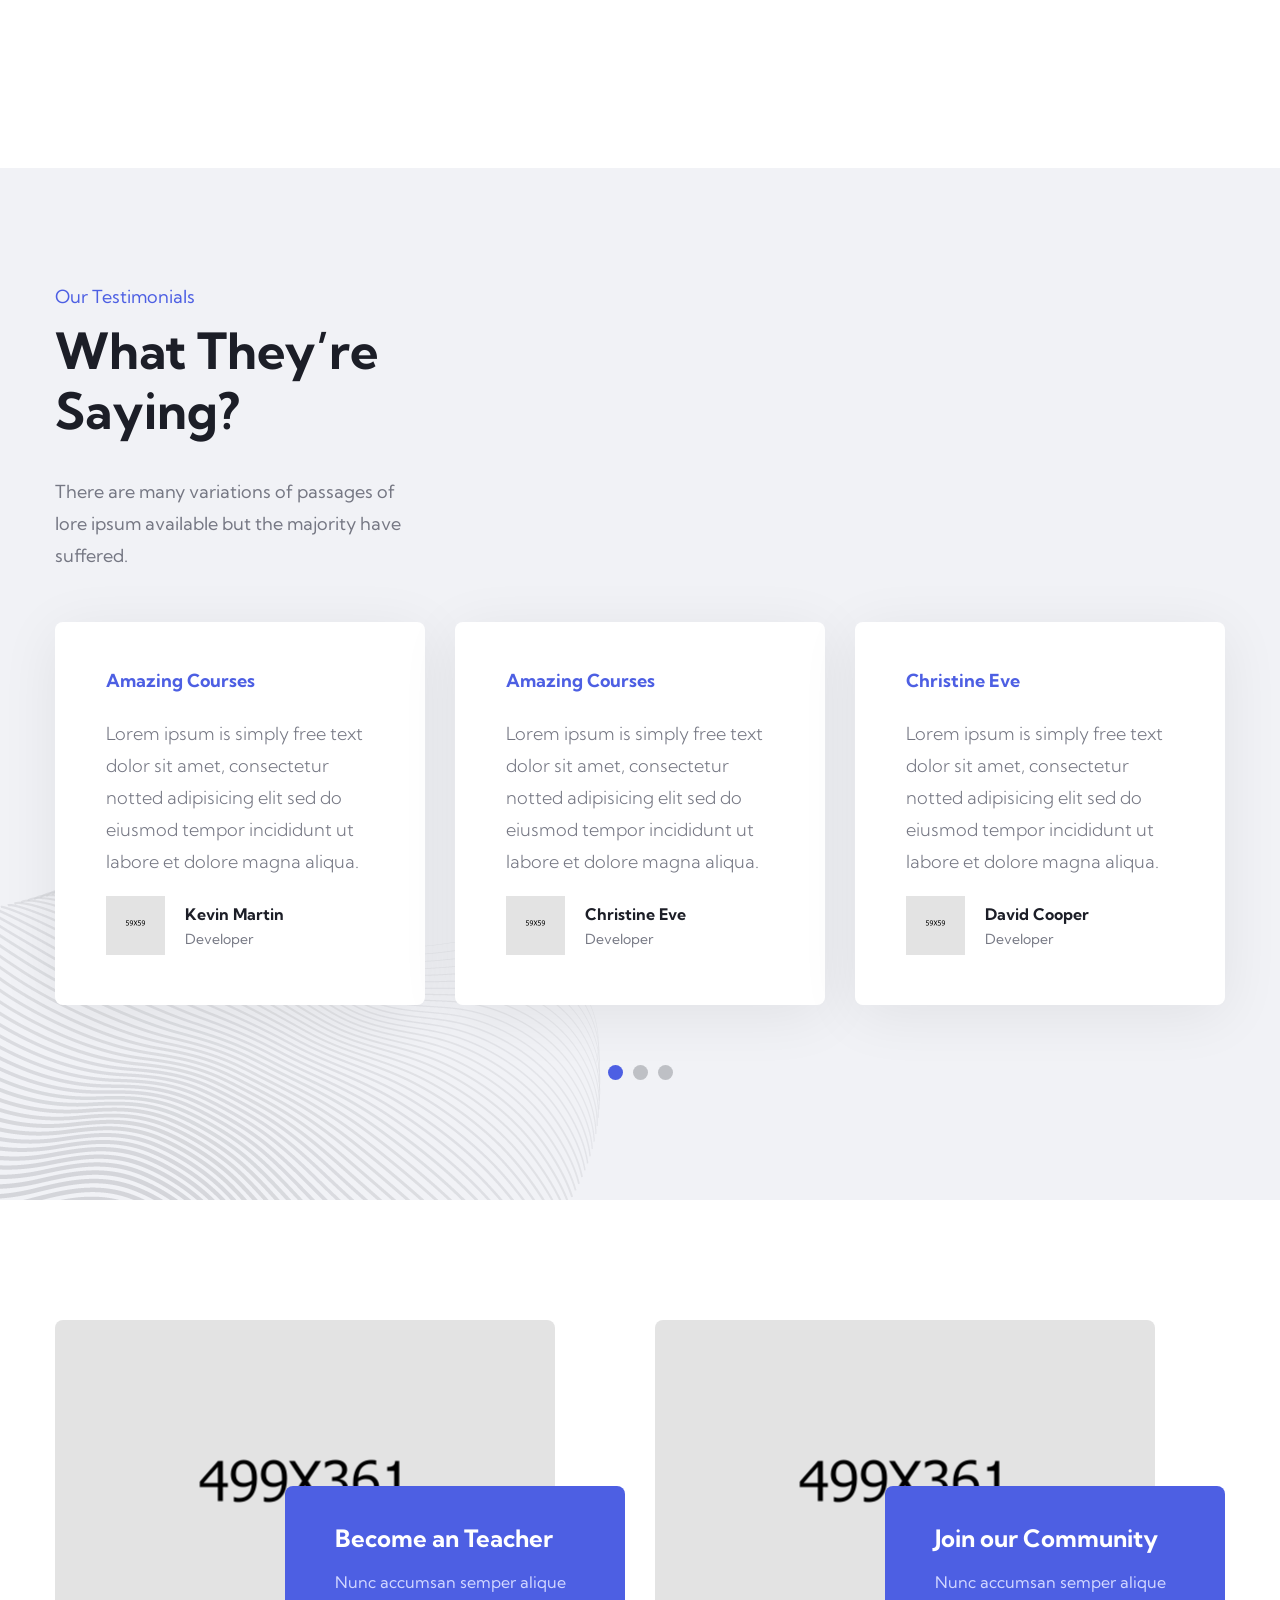
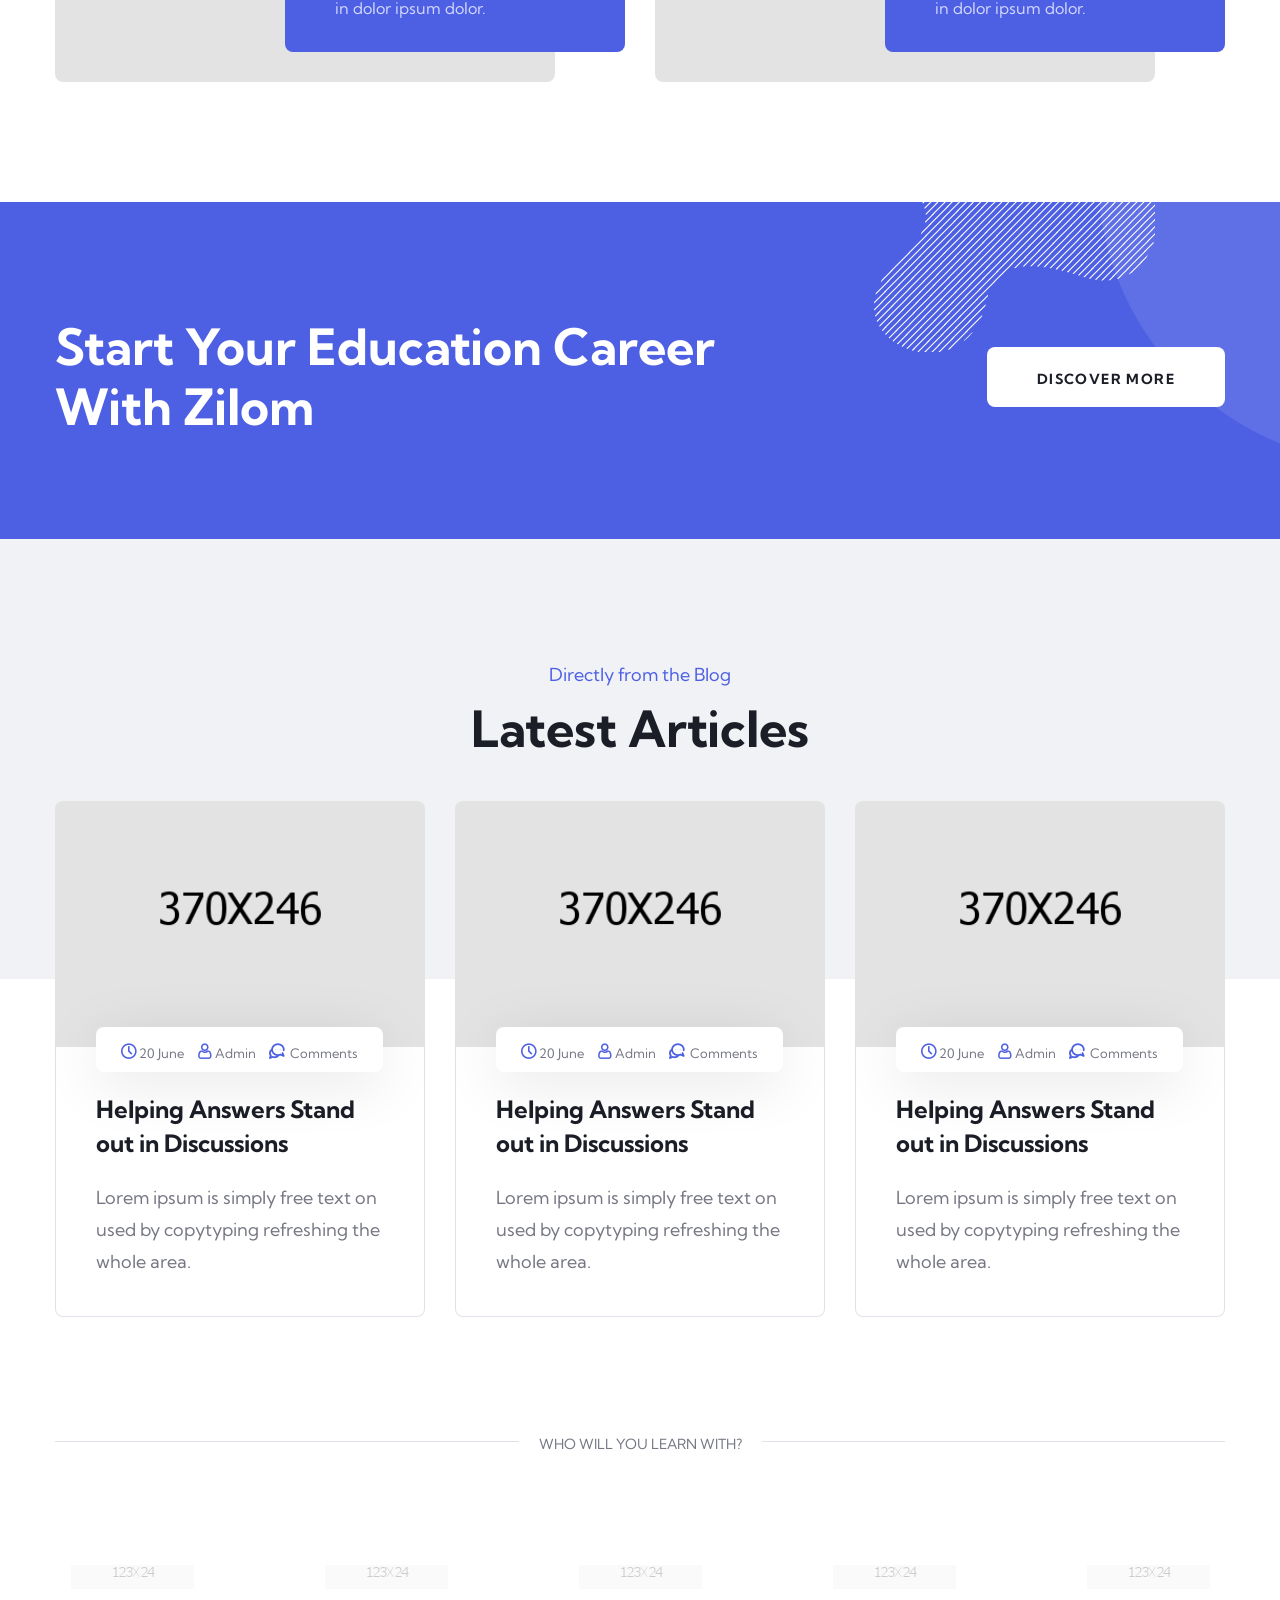
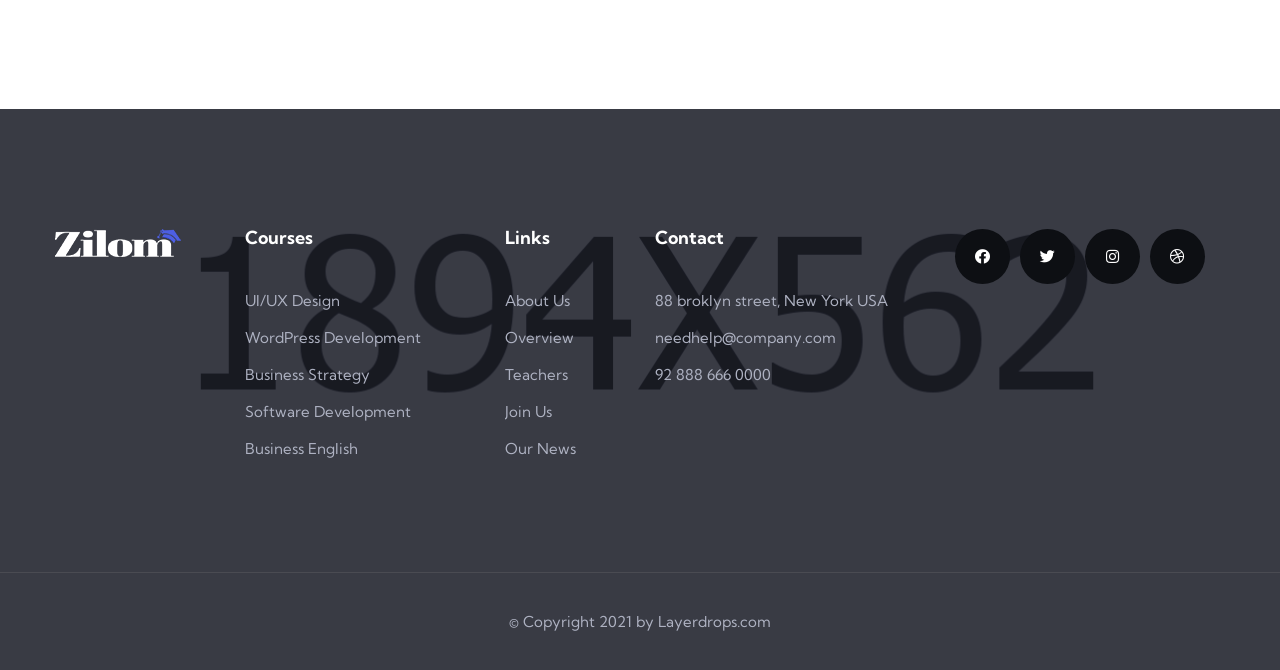
<file: index-2.html>
<!DOCTYPE html>
<html lang="en">

<head>
    <meta charset="UTF-8" />
    <meta name="viewport" content="width=device-width, initial-scale=1.0" />
    <title>Home Two || Zilom || Responsive HTML5 Template.</title>
    <!-- favicons Icons -->
    <link rel="apple-touch-icon" sizes="180x180" href="assets/images/favicons/apple-touch-icon.png" />
    <link rel="icon" type="image/png" sizes="32x32" href="assets/images/favicons/favicon-32x32.png" />
    <link rel="icon" type="image/png" sizes="16x16" href="assets/images/favicons/favicon-16x16.png" />
    <link rel="manifest" href="assets/images/favicons/site.webmanifest" />
    <meta name="description" content="Crsine HTML Template For Car Services" />

    <!-- fonts -->
    <link rel="preconnect" href="https://fonts.gstatic.com">
    <link href="https://fonts.googleapis.com/css2?family=Kumbh+Sans:wght@300;400;700&display=swap" rel="stylesheet">

    <link rel="stylesheet" href="assets/vendors/bootstrap/css/bootstrap.min.css" />
    <link rel="stylesheet" href="assets/vendors/animate/animate.min.css" />
    <link rel="stylesheet" href="assets/vendors/animate/custom-animate.css" />
    <link rel="stylesheet" href="assets/vendors/fontawesome/css/all.min.css" />
    <link rel="stylesheet" href="assets/vendors/jarallax/jarallax.css" />
    <link rel="stylesheet" href="assets/vendors/jquery-magnific-popup/jquery.magnific-popup.css" />
    <link rel="stylesheet" href="assets/vendors/nouislider/nouislider.min.css" />
    <link rel="stylesheet" href="assets/vendors/nouislider/nouislider.pips.css" />
    <link rel="stylesheet" href="assets/vendors/odometer/odometer.min.css" />
    <link rel="stylesheet" href="assets/vendors/swiper/swiper.min.css" />
    <link rel="stylesheet" href="assets/vendors/icomoon-icons/style.css">
    <link rel="stylesheet" href="assets/vendors/tiny-slider/tiny-slider.min.css" />
    <link rel="stylesheet" href="assets/vendors/reey-font/stylesheet.css" />
    <link rel="stylesheet" href="assets/vendors/owl-carousel/owl.carousel.min.css" />
    <link rel="stylesheet" href="assets/vendors/owl-carousel/owl.theme.default.min.css" />
    <link rel="stylesheet" href="assets/vendors/twentytwenty/twentytwenty.css" />

    <!-- template styles -->
    <link rel="stylesheet" href="assets/css/zilom.css" />
    <link rel="stylesheet" href="assets/css/zilom-responsive.css" />
</head>

<body>

    <div class="preloader">
        <img class="preloader__image" width="60" src="assets/images/loader.png" alt="" />
    </div>

    <!-- /.preloader -->
    <div class="page-wrapper">

        <header class="main-header main-header--two clearfix">

            <div class="main-header--two__top clearfix">
                <div class="container">
                    <div class="main-header--two__top-inner clearfix">
                        <div class="main-header--two__top-left">
                            <ul class="main-header--two__top-contact-info list-unstyled">
                                <li class="main-header--two__top-contact-info-single">
                                    <div class="icon">
                                        <span class="icon-chat"></span>
                                    </div>
                                    <div class="text">
                                        <p><a href="tel:123456789">92 888 000 2222</a></p>
                                    </div>
                                </li>

                                <li class="main-header--two__top-contact-info-single">
                                    <div class="icon">
                                        <span class="icon-message-1"></span>
                                    </div>
                                    <div class="text">
                                        <p><a href="mailto:info@templatepath.com">needhelp@company.com</a></p>
                                    </div>
                                </li>
                            </ul>
                        </div>

                        <div class="main-header--two__top-right clearfix">
                            <div class="main-header--two__top-right-login-register">
                                <ul class="list-unstyled">
                                    <li><a href="#">Login</a></li>
                                    <li><a href="#">Register</a></li>
                                </ul>
                            </div>
                            <div class="main-header--two__top-right-social-link">
                                <ul class="list-unstyled">
                                    <li><a href="#"><i class="fab fa-twitter"></i></a></li>
                                    <li><a href="#"><i class="fab fa-facebook"></i></a></li>
                                    <li><a href="#"><i class="fab fa-pinterest-p"></i></a></li>
                                    <li><a href="#"><i class="fab fa-instagram"></i></a></li>
                                </ul>
                            </div>
                        </div>

                    </div>
                </div>
            </div>






            <div class="main-header-two__bottom">
                <div class="container">
                    <div class="main-header-two__bottom-inner clearfix">
                        <nav class="main-menu main-menu--1">
                            <div class="main-menu__inner">
                                <div class="left">
                                    <div class="logo-box1">
                                        <a href="index.html">
                                            <img src="assets/images/resources/logo-2.png" alt="">
                                        </a>
                                    </div>
                                </div>
                                <a href="#" class="mobile-nav__toggler"><i class="fa fa-bars"></i></a>

                                <div class="middle">
                                    <ul class="main-menu__list">
                                        <li class="dropdown current">
                                            <a href="index.html">Home</a>
                                            <ul>
                                                <li><a href="index.html">Home One</a></li>
                                                <li><a href="index-2.html">Home Two</a></li>
                                                <li class="dropdown">
                                                    <a href="#">Header Styles</a>
                                                    <ul>
                                                        <li><a href="index.html">Header One</a></li>
                                                        <li><a href="index-2.html">Header Two</a></li>
                                                    </ul>
                                                </li>
                                            </ul>
                                        </li>
                                        <li><a href="about.html">About</a></li>
                                        <li class="dropdown">
                                            <a href="#">Courses</a>
                                            <ul>
                                                <li><a href="courses.html">Courses</a></li>
                                                <li><a href="course-details.html">Course Details</a></li>
                                            </ul>
                                        </li>
                                        <li class="dropdown">
                                            <a href="#"> Teachers</a>
                                            <ul>
                                                <li><a href="teachers-1.html"> Teachers</a></li>
                                                <li><a href="teachers-2.html">Become Teacher</a></li>
                                            </ul>
                                        </li>
                                        <li class="dropdown">
                                            <a href="#">News</a>
                                            <ul>
                                                <li><a href="news.html">News</a></li>
                                                <li><a href="news-details.html">News Details</a></li>
                                            </ul>
                                        </li>
                                        <li><a href="contact.html">Contact</a></li>
                                    </ul>
                                </div>

                                <div class="right">
                                    <div class="main-menu__right">
                                        <div class="main-menu__right-cart-search">
                                            <div class="main-menu__right-cart-box">
                                                <a href="#"><span class="icon-shopping-cart"></span></a>
                                            </div>
                                            <div class="main-menu__right-search-box">
                                                <a href="#" class="thm-btn search-toggler">Search</a>
                                            </div>
                                        </div>
                                    </div>
                                </div>
                            </div>
                        </nav>

                    </div>
                </div>
            </div>

        </header>


        <div class="stricky-header stricky-header--two stricked-menu main-menu">
            <div class="sticky-header__content">

            </div><!-- /.sticky-header__content -->
        </div><!-- /.stricky-header -->

        <section class="main-slider main-slider-two">
            <div class="swiper-container thm-swiper__slider" data-swiper-options='{"slidesPerView": 1, "loop": true, "effect": "fade", "pagination": {
            "el": "#main-slider-pagination",
            "type": "bullets",
            "clickable": true
            },
            "navigation": {
            "nextEl": "#main-slider__swiper-button-next",
            "prevEl": "#main-slider__swiper-button-prev"
            },
            "autoplay": {
            "delay": 5000
            }}'>

                <div class="swiper-wrapper">
                    <!--Start Single Swiper Slide-->
                    <div class="swiper-slide">
                        <div class="image-layer"
                            style="background-image: url(assets/images/backgrounds/main-slider-v2-1.jpg);"></div>
                        <div class="image-layer-overlay"></div>
                        <div class="container">
                            <div class="row">
                                <div class="col-lg-12">
                                    <div class="main-slider-two__content text-center">
                                        <h2 class="main-slider-two__tagline">Learn Anything Online</h2>
                                        <h2 class="main-slider__title">Online Study is Now <br>Much Easier</h2>
                                    </div>
                                    <div class="main-slider-two__button-box text-center">
                                        <a href="#" class="thm-btn">Discover more</a>
                                    </div>
                                </div>
                            </div>
                        </div>
                    </div>
                    <!--End Single Swiper Slide-->
                    <!--Start Single Swiper Slide-->
                    <div class="swiper-slide">
                        <div class="image-layer"
                            style="background-image: url(assets/images/backgrounds/main-slider-v2-2.jpg);"></div>
                        <div class="image-layer-overlay"></div>
                        <div class="container">
                            <div class="row">
                                <div class="col-lg-12">
                                    <div class="main-slider-two__content text-center">
                                        <h2 class="main-slider-two__tagline">Learn Anything Online</h2>
                                        <h2 class="main-slider__title">Online Study is Now <br>Much Easier</h2>
                                    </div>
                                    <div class="main-slider-two__button-box text-center">
                                        <a href="#" class="thm-btn">Discover more</a>
                                    </div>
                                </div>
                            </div>
                        </div>
                    </div>
                    <!--End Single Swiper Slide-->
                    <!--Start Single Swiper Slide-->
                    <div class="swiper-slide">
                        <div class="image-layer"
                            style="background-image: url(assets/images/backgrounds/main-slider-v2-1.jpg);"></div>
                        <div class="image-layer-overlay"></div>
                        <div class="container">
                            <div class="row">
                                <div class="col-lg-12">
                                    <div class="main-slider-two__content text-center">
                                        <h2 class="main-slider-two__tagline">Learn Anything Online</h2>
                                        <h2 class="main-slider__title">Online Study is Now <br>Much Easier</h2>
                                    </div>
                                    <div class="main-slider-two__button-box text-center">
                                        <a href="#" class="thm-btn">Discover more</a>
                                    </div>
                                </div>
                            </div>
                        </div>
                    </div>
                    <!--End Single Swiper Slide-->


                </div>
                <!-- If we need navigation buttons -->
                <div class="swiper-pagination" id="main-slider-pagination"></div>
            </div>
        </section>



        <!--Start Categories Two-->
        <section class="categories-two">
            <div class="container">
                <div class="row">
                    <div class="col-xl-12">
                        <div class="categories-two__inner">
                            <div class="shape1 wow slideInLeft" data-wow-delay="100ms" data-wow-duration="2500ms"><img
                                    src="assets/images/shapes/thm-shape4.png" alt="" /></div>
                            <ul class="categories-two__wrapper list-unstyled">
                                <!--Start Single Categories Two-->
                                <li class="categories-two__single text-center wow fadeInUp animated animated"
                                    data-wow-delay="00ms" data-wow-duration="1500ms">
                                    <div class="categories-two__single-icon">
                                        <span class="icon-creativity"></span>
                                        <div class="count">
                                            <h5>30</h5>
                                        </div>
                                        <div class="overly-bg"
                                            style="background-image: url(assets/images/resources/categories-v2-overlay-img.png);">
                                        </div>
                                    </div>
                                    <div class="categories-two__single-text">
                                        <h5><a href="#">Art & Design</a></h5>
                                        <p>46 hours course time</p>
                                    </div>
                                </li>
                                <!--End Single Categories Two-->

                                <!--Start Single Categories Two-->
                                <li class="categories-two__single text-center wow fadeInUp animated animated"
                                    data-wow-delay="200ms" data-wow-duration="1500ms">
                                    <div class="categories-two__single-icon">
                                        <span class="icon-needs"></span>
                                        <div class="count">
                                            <h5>30</h5>
                                        </div>
                                        <div class="overly-bg"
                                            style="background-image: url(assets/images/resources/categories-v2-overlay-img.png);">
                                        </div>
                                    </div>
                                    <div class="categories-two__single-text">
                                        <h5><a href="#">Lifestyle</a></h5>
                                        <p>46 hours course time</p>
                                    </div>
                                </li>
                                <!--End Single Categories Two-->

                                <!--Start Single Categories Two-->
                                <li class="categories-two__single text-center wow fadeInUp animated animated"
                                    data-wow-delay="400ms" data-wow-duration="1500ms">
                                    <div class="categories-two__single-icon">
                                        <span class="icon-photo-camera"></span>
                                        <div class="count">
                                            <h5>30</h5>
                                        </div>
                                        <div class="overly-bg"
                                            style="background-image: url(assets/images/resources/categories-v2-overlay-img.png);">
                                        </div>
                                    </div>
                                    <div class="categories-two__single-text">
                                        <h5><a href="#">Photography</a></h5>
                                        <p>46 hours course time</p>
                                    </div>
                                </li>
                                <!--End Single Categories Two-->

                                <!--Start Single Categories Two-->
                                <li class="categories-two__single text-center wow fadeInUp animated animated"
                                    data-wow-delay="600ms" data-wow-duration="1500ms">
                                    <div class="categories-two__single-icon">
                                        <span class="icon-target"></span>
                                        <div class="count">
                                            <h5>30</h5>
                                        </div>
                                        <div class="overly-bg"
                                            style="background-image: url(assets/images/resources/categories-v2-overlay-img.png);">
                                        </div>
                                    </div>
                                    <div class="categories-two__single-text">
                                        <h5><a href="#">Marketing</a></h5>
                                        <p>46 hours course time</p>
                                    </div>
                                </li>
                                <!--End Single Categories Two-->

                                <!--Start Single Categories Two-->
                                <li class="categories-two__single text-center wow fadeInUp animated animated"
                                    data-wow-delay="800ms" data-wow-duration="1500ms">
                                    <div class="categories-two__single-icon">
                                        <span class="icon-desk"></span>
                                        <div class="count">
                                            <h5>30</h5>
                                        </div>
                                        <div class="overly-bg"
                                            style="background-image: url(assets/images/resources/categories-v2-overlay-img.png);">
                                        </div>
                                    </div>
                                    <div class="categories-two__single-text">
                                        <h5><a href="#">Business</a></h5>
                                        <p>46 hours course time</p>
                                    </div>
                                </li>
                                <!--End Single Categories Two-->
                            </ul>
                        </div>
                    </div>
                </div>
            </div>
        </section>
        <!--End Categories Two-->

        <!--Start Welcome One-->
        <section class="welcome-one">
            <div class="container">
                <div class="row">
                    <!--Start Welcome One Left-->
                    <div class="col-xl-6">
                        <div class="welcome-one__left">
                            <div class="section-title">
                                <span class="section-title__tagline">Company Introductions</span>
                                <h2 class="section-title__title">Start Learning with <br>Zilom Now</h2>
                            </div>
                            <p class="welcome-one__left-text">There are many variations of passages of lorem ipsum
                                available but the majority have suffered alteration in some form by injected humour or
                                randomised words which don't look.</p>
                            <ul class="welcome-one__left-features-box list-unstyled">
                                <!--Start Welcome One Left Features Box Single-->
                                <li class="welcome-one__left-features-box-single">
                                    <div class="welcome-one__left-features-box-single-icon">
                                        <span class="icon-professor"></span>
                                    </div>
                                    <div class="welcome-one__left-features-box-single-title">
                                        <h4>Start learning from <br>our experts</h4>
                                    </div>
                                </li>
                                <!--End Welcome One Left Features Box Single-->

                                <!--Start Welcome One Left Features Box Single-->
                                <li class="welcome-one__left-features-box-single">
                                    <div class="welcome-one__left-features-box-single-icon">
                                        <span class="icon-knowledge"></span>
                                    </div>
                                    <div class="welcome-one__left-features-box-single-title">
                                        <h4>Enhance your skills <br>with us now</h4>
                                    </div>
                                </li>
                                <!--End Welcome One Left Features Box Single-->
                            </ul>
                            <div class="welcome-one__left-btn">
                                <a href="about.html" class="thm-btn">view all courses</a>
                            </div>
                        </div>
                    </div>
                    <!--End Welcome One Left-->

                    <!--Start Welcome One Right-->
                    <div class="col-xl-6">
                        <div class="welcome-one__right clearfix">
                            <div class="shape1 rotate-me"><img src="assets/images/shapes/thm-shape1.png" alt="" /></div>
                            <div class="welcome-one__right-img1 wow slideInRight" data-wow-delay="100ms"
                                data-wow-duration="2500ms">
                                <div class="welcome-one__right-img1-inner">
                                    <img src="assets/images/resources/welcome-v1-img1.jpg" alt="" />
                                </div>
                            </div>
                            <div class="welcome-one__right-img2 wow zoomIn" data-wow-delay="100ms"
                                data-wow-duration="3500ms">
                                <img src="assets/images/resources/welcome-v1-img2.jpg" alt="" />
                            </div>
                        </div>
                    </div>
                    <!--End Welcome One Right-->
                </div>
            </div>
        </section>
        <!--End Welcome One-->



        <!--Courses One Start-->
        <section class="courses-one">
            <div class="container">
                <div class="section-title text-center">
                    <span class="section-title__tagline">Checkout New List</span>
                    <h2 class="section-title__title">Explore Courses</h2>
                </div>
                <div class="row">
                    <!--Start Single Courses One-->
                    <div class="col-xl-3 col-lg-6 col-md-6 wow fadeInLeft" data-wow-delay="0ms"
                        data-wow-duration="1000ms">
                        <div class="courses-one__single">
                            <div class="courses-one__single-img">
                                <img src="assets/images/resources/courses-v1-img1.jpg" alt="" />
                                <div class="overlay-text">
                                    <p>Featured</p>
                                </div>
                            </div>
                            <div class="courses-one__single-content">
                                <div class="courses-one__single-content-overlay-img">
                                    <img src="assets/images/resources/courses-v1-overlay-img1.png" alt="" />
                                </div>
                                <h6 class="courses-one__single-content-name">Kevin Martin</h6>
                                <h4 class="courses-one__single-content-title"><a href="course-details.html">Become a
                                        React Developer</a></h4>
                                <div class="courses-one__single-content-review-box">
                                    <ul class="list-unstyled">
                                        <li><i class="fa fa-star"></i></li>
                                        <li><i class="fa fa-star"></i></li>
                                        <li><i class="fa fa-star"></i></li>
                                        <li><i class="fa fa-star"></i></li>
                                        <li><i class="fa fa-star"></i></li>
                                    </ul>
                                    <div class="rateing-box">
                                        <span>(4)</span>
                                    </div>
                                </div>
                                <p class="courses-one__single-content-price">$30.00</p>
                                <ul class="courses-one__single-content-courses-info list-unstyled">
                                    <li>2 Lessons</li>
                                    <li>10 Hours</li>
                                    <li>Beginner</li>
                                </ul>
                            </div>
                        </div>
                    </div>
                    <!--End Single Courses One-->

                    <!--Start Single Courses One-->
                    <div class="col-xl-3 col-lg-6 col-md-6 wow fadeInLeft" data-wow-delay="100ms"
                        data-wow-duration="1000ms">
                        <div class="courses-one__single">
                            <div class="courses-one__single-img">
                                <img src="assets/images/resources/courses-v1-img2.jpg" alt="" />
                                <div class="overlay-text">
                                    <p>free</p>
                                </div>
                            </div>
                            <div class="courses-one__single-content">
                                <div class="courses-one__single-content-overlay-img">
                                    <img src="assets/images/resources/courses-v1-overlay-img2.png" alt="" />
                                </div>
                                <h6 class="courses-one__single-content-name">Christine Eve</h6>
                                <h4 class="courses-one__single-content-title"><a href="course-details.html">Become a
                                        React Developer</a></h4>
                                <div class="courses-one__single-content-review-box">
                                    <ul class="list-unstyled">
                                        <li><i class="fa fa-star"></i></li>
                                        <li><i class="fa fa-star"></i></li>
                                        <li><i class="fa fa-star"></i></li>
                                        <li><i class="fa fa-star"></i></li>
                                        <li><i class="fa fa-star"></i></li>
                                    </ul>
                                    <div class="rateing-box">
                                        <span>(4)</span>
                                    </div>
                                </div>
                                <p class="courses-one__single-content-price">$30.00</p>
                                <ul class="courses-one__single-content-courses-info list-unstyled">
                                    <li>2 Lessons</li>
                                    <li>10 Hours</li>
                                    <li>Beginner</li>
                                </ul>
                            </div>
                        </div>
                    </div>
                    <!--End Single Courses One-->

                    <!--Start Single Courses One-->
                    <div class="col-xl-3 col-lg-6 col-md-6 wow fadeInRight" data-wow-delay="0ms"
                        data-wow-duration="1000ms">
                        <div class="courses-one__single">
                            <div class="courses-one__single-img">
                                <img src="assets/images/resources/courses-v1-img3.jpg" alt="" />
                                <div class="overlay-text">
                                    <p>Featured</p>
                                </div>
                            </div>
                            <div class="courses-one__single-content">
                                <div class="courses-one__single-content-overlay-img">
                                    <img src="assets/images/resources/courses-v1-overlay-img3.png" alt="" />
                                </div>
                                <h6 class="courses-one__single-content-name">David Cooper</h6>
                                <h4 class="courses-one__single-content-title"><a href="course-details.html">Become a
                                        React Developer</a></h4>
                                <div class="courses-one__single-content-review-box">
                                    <ul class="list-unstyled">
                                        <li><i class="fa fa-star"></i></li>
                                        <li><i class="fa fa-star"></i></li>
                                        <li><i class="fa fa-star"></i></li>
                                        <li><i class="fa fa-star"></i></li>
                                        <li><i class="fa fa-star"></i></li>
                                    </ul>
                                    <div class="rateing-box">
                                        <span>(4)</span>
                                    </div>
                                </div>
                                <p class="courses-one__single-content-price">$30.00</p>
                                <ul class="courses-one__single-content-courses-info list-unstyled">
                                    <li>2 Lessons</li>
                                    <li>10 Hours</li>
                                    <li>Beginner</li>
                                </ul>
                            </div>
                        </div>
                    </div>
                    <!--End Single Courses One-->

                    <!--Start Single Courses One-->
                    <div class="col-xl-3 col-lg-6 col-md-6 wow fadeInRight" data-wow-delay="0ms"
                        data-wow-duration="1000ms">
                        <div class="courses-one__single">
                            <div class="courses-one__single-img">
                                <img src="assets/images/resources/courses-v1-img4.jpg" alt="" />
                            </div>
                            <div class="courses-one__single-content">
                                <div class="courses-one__single-content-overlay-img">
                                    <img src="assets/images/resources/courses-v1-overlay-img4.png" alt="" />
                                </div>
                                <h6 class="courses-one__single-content-name">Sarah Albert</h6>
                                <h4 class="courses-one__single-content-title"><a href="course-details.html">Become a
                                        React Developer</a></h4>
                                <div class="courses-one__single-content-review-box">
                                    <ul class="list-unstyled">
                                        <li><i class="fa fa-star"></i></li>
                                        <li><i class="fa fa-star"></i></li>
                                        <li><i class="fa fa-star"></i></li>
                                        <li><i class="fa fa-star"></i></li>
                                        <li><i class="fa fa-star"></i></li>
                                    </ul>
                                    <div class="rateing-box">
                                        <span>(4)</span>
                                    </div>
                                </div>
                                <p class="courses-one__single-content-price">$30.00</p>
                                <ul class="courses-one__single-content-courses-info list-unstyled">
                                    <li>2 Lessons</li>
                                    <li>10 Hours</li>
                                    <li>Beginner</li>
                                </ul>
                            </div>
                        </div>
                    </div>
                    <!--End Single Courses One-->
                </div>
            </div>
        </section>
        <!--Courses One End-->



        <!--Video One Start-->
        <section class="video-one">
            <div class="container">
                <div class="row">
                    <div class="col-xl-12">
                        <div class="video-one__box wow fadeInUp" data-wow-delay="0ms" data-wow-duration="1500ms"
                            style="background-image: url(assets/images/backgrounds/video-v1-bg.jpg)">
                            <div class="video-one__box-title">
                                <h2>Watch Video</h2>
                            </div>
                            <div class="icon wow zoomIn" data-wow-delay="300ms" data-wow-duration="1500ms">
                                <a class="video-popup" title="Zilom Video Gallery"
                                    href="https://www.youtube.com/watch?v=p25gICT63ek">
                                    <span class="icon-play"></span>
                                </a>
                                <span class="border-animation border-1"></span>
                                <span class="border-animation border-2"></span>
                                <span class="border-animation border-3"></span>
                            </div>
                        </div>
                    </div>
                </div>
            </div>
        </section>
        <!--Video One End-->



        <!--Counter One Start-->
        <section class="counter-one jarallax" data-jarallax data-speed="0.2" data-imgPosition="50% 0%"
            style="background-image: url(assets/images/backgrounds/Counters-v1-bg.jpg);">
            <div class="container">
                <div class="row">
                    <!--Start Counter One Left-->
                    <div class="col-xl-5 col-lg-5">
                        <div class="counter-one__left">
                            <div class="section-title">
                                <span class="section-title__tagline">Fun Facts</span>
                                <h2 class="section-title__title">Zilom Mission is to <br>Polish your skill</h2>
                            </div>
                            <p class="counter-one__left-text">There are many variations of passages of lore ipsum
                                available but the majority have suffered.</p>
                        </div>
                    </div>
                    <!--End Counter One Left-->

                    <!--Start Counter One Right-->
                    <div class="col-xl-7 col-lg-7">
                        <div class="counter-one__right">
                            <ul class="counter-one__right-box list-unstyled">
                                <!--Start Counter One Right Single-->
                                <li class="counter-one__right-single wow slideInUp animated" data-wow-delay="0.1s"
                                    data-wow-duration="1500ms">
                                    <div class="counter-one__right-single-icon">
                                        <span class="icon-teacher"></span>
                                    </div>
                                    <h3 class="odometer" data-count="6800">00</h3>
                                    <p class="counter-one__right-text">Pro Teachers</p>
                                </li>
                                <!--End Counter One Right Single-->

                                <!--Start Counter One Right Single-->
                                <li class="counter-one__right-single wow slideInUp animated" data-wow-delay="0.3s"
                                    data-wow-duration="1500ms">
                                    <div class="counter-one__right-single-icon">
                                        <span class="icon-online-course"></span>
                                    </div>
                                    <h3 class="odometer" data-count="9800">00</h3>
                                    <p class="counter-one__right-text">Skill Courses</p>
                                </li>
                                <!--End Counter One Right Single-->

                                <!--Start Counter One Right Single-->
                                <li class="counter-one__right-single wow slideInUp animated" data-wow-delay="0.5s"
                                    data-wow-duration="1500ms">
                                    <div class="counter-one__right-single-icon">
                                        <span class="icon-student"></span>
                                    </div>
                                    <h3 class="odometer" data-count="7700">00</h3>
                                    <p class="counter-one__right-text">Students Enrolled</p>
                                </li>
                                <!--End Counter One Right Single-->
                            </ul>
                        </div>
                    </div>
                    <!--End Counter One Right-->
                </div>
            </div>
        </section>
        <!--Counter One End-->


        <!--Start Meet Teachers One-->
        <section class="meet-teachers-one">
            <div class="container">
                <div class="section-title text-center">
                    <span class="section-title__tagline">Professional People</span>
                    <h2 class="section-title__title">Meet the Teachers</h2>
                </div>
                <div class="row">
                    <!--Start Single Meet Teachers One-->
                    <div class="col-xl-4 col-lg-4">
                        <div class="meet-teachers-one__single wow fadeInUp" data-wow-delay="0ms"
                            data-wow-duration="1500ms">
                            <div class="meet-teachers-one__single-img">
                                <img src="assets/images/resources/meet-teachers-v1-img1.png" alt="" />
                            </div>

                            <div class="meet-teachers-one__single-content">
                                <div class="meet-teachers-one__single-middle-content">
                                    <div class="title">
                                        <h4><a href="#">David Cooper</a></h4>
                                        <p>teacher</p>
                                    </div>
                                    <p class="meet-teachers-one__single-content-text">There are many varia of passages
                                        the free ipsum lorem.</p>
                                </div>

                                <div class="meet-teachers-one__single-bottom-content">
                                    <div class="meet-teachers-one__single-content-courses-box">
                                        <div class="text">
                                            <p>20 Courses</p>
                                        </div>
                                        <div class="social-icon">
                                            <ul class="list-unstyled">
                                                <li><a href="#"><i class="fab fa-twitter"></i></a></li>
                                                <li><a href="#"><i class="fab fa-facebook"></i></a></li>
                                                <li><a href="#"><i class="fab fa-instagram"></i></a></li>
                                            </ul>
                                        </div>
                                    </div>
                                </div>
                            </div>
                        </div>
                    </div>
                    <!--End Single Meet Teachers One-->

                    <!--Start Single Meet Teachers One-->
                    <div class="col-xl-4 col-lg-4">
                        <div class="meet-teachers-one__single wow fadeInUp" data-wow-delay="100ms"
                            data-wow-duration="1500ms">
                            <div class="meet-teachers-one__single-img">
                                <img src="assets/images/resources/meet-teachers-v1-img2.png" alt="" />
                            </div>

                            <div class="meet-teachers-one__single-content">
                                <div class="meet-teachers-one__single-middle-content">
                                    <div class="title">
                                        <h4><a href="#">Sarah Albert</a></h4>
                                        <p>teacher</p>
                                    </div>
                                    <p class="meet-teachers-one__single-content-text">There are many varia of passages
                                        the free ipsum lorem.</p>
                                </div>

                                <div class="meet-teachers-one__single-bottom-content">
                                    <div class="meet-teachers-one__single-content-courses-box">
                                        <div class="text">
                                            <p>20 Courses</p>
                                        </div>
                                        <div class="social-icon">
                                            <ul class="list-unstyled">
                                                <li><a href="#"><i class="fab fa-twitter"></i></a></li>
                                                <li><a href="#"><i class="fab fa-facebook"></i></a></li>
                                                <li><a href="#"><i class="fab fa-instagram"></i></a></li>
                                            </ul>
                                        </div>
                                    </div>
                                </div>
                            </div>
                        </div>
                    </div>
                    <!--End Single Meet Teachers One-->

                    <!--Start Single Meet Teachers One-->
                    <div class="col-xl-4 col-lg-4">
                        <div class="meet-teachers-one__single wow fadeInUp" data-wow-delay="200ms"
                            data-wow-duration="1500ms">
                            <div class="meet-teachers-one__single-img">
                                <img src="assets/images/resources/meet-teachers-v1-img3.png" alt="" />
                            </div>

                            <div class="meet-teachers-one__single-content">
                                <div class="meet-teachers-one__single-middle-content">
                                    <div class="title">
                                        <h4><a href="#">John Smith</a></h4>
                                        <p>teacher</p>
                                    </div>
                                    <p class="meet-teachers-one__single-content-text">There are many varia of passages
                                        the free ipsum lorem.</p>
                                </div>

                                <div class="meet-teachers-one__single-bottom-content">
                                    <div class="meet-teachers-one__single-content-courses-box">
                                        <div class="text">
                                            <p>20 Courses</p>
                                        </div>
                                        <div class="social-icon">
                                            <ul class="list-unstyled">
                                                <li><a href="#"><i class="fab fa-twitter"></i></a></li>
                                                <li><a href="#"><i class="fab fa-facebook"></i></a></li>
                                                <li><a href="#"><i class="fab fa-instagram"></i></a></li>
                                            </ul>
                                        </div>
                                    </div>
                                </div>
                            </div>
                        </div>
                    </div>
                    <!--End Single Meet Teachers One-->
                </div>
            </div>
        </section>
        <!--End Meet Teachers One-->




        <!--Start Cta One-->
        <section class="cta-one">
            <div class="container">
                <div class="row">
                    <div class="col-xl-12">
                        <div class="cta-one__wrapper wow slideInUp" data-wow-delay="100ms" data-wow-duration="1500ms">
                            <div class="shape1"><img src="assets/images/shapes/thm-shape5.png" alt="" /></div>
                            <div class="cta-one__left">
                                <h2 class="cta-one__left-text">We’ve Best Teachers in Every Subjects</h2>
                            </div>
                            <div class="cta-one__right">
                                <div class="cta-one__right-btn">
                                    <a href="#" class="thm-btn">Discover more</a>
                                </div>
                            </div>
                        </div>
                    </div>
                </div>
            </div>
        </section>
        <!--End Cta One-->


        <!--Start Testimonials Two-->
        <section class="testimonials-two">
            <div class="testimonials-two__pattern"><img src="assets/images/pattern/testimonials-two-left-pattern.png"
                    alt="" /></div>
            <div class="container">
                <div class="row">
                    <!--Start Testimonials Two Left-->
                    <div class="col-xl-4">
                        <div class="testimonials-two__left">
                            <div class="section-title">
                                <span class="section-title__tagline">Our Testimonials</span>
                                <h2 class="section-title__title">What They’re <br>Saying?</h2>
                            </div>
                            <p class="testimonials-two__left-text">There are many variations of passages of lore ipsum
                                available but the majority have suffered.</p>
                        </div>
                    </div>
                    <!--End Testimonials Two Left-->

                    <!--Start Testimonials Two Right-->
                    <div class="testimonials-two__right">
                        <div class="testimonials-two__carousel owl-carousel owl-theme owl-dot-type1 style2">
                            <div class="item">

                                <!--Start Single Testimonials One -->
                                <div class="testimonials-one__single">
                                    <div class="testimonials-one__single-inner">
                                        <h4 class="testimonials-one__single-title">Amazing Courses</h4>
                                        <p class="testimonials-one__single-text">Lorem ipsum is simply free text
                                            dolor sit amet, consectetur notted adipisicing elit sed do eiusmod
                                            tempor incididunt ut labore et dolore magna aliqua.</p>
                                        <div class="testimonials-one__single-client-info">
                                            <div class="testimonials-one__single-client-info-img">
                                                <img src="assets/images/testimonial/testimonials-v1-client-info-img1.png"
                                                    alt="" />
                                            </div>
                                            <div class="testimonials-one__single-client-info-text">
                                                <h5>Kevin Martin</h5>
                                                <p>Developer</p>
                                            </div>
                                        </div>
                                    </div>
                                </div>
                                <!--End Single Testimonials One -->

                            </div><!-- /.item -->

                            <div class="item">
                                <!--Start Single Testimonials One -->
                                <div class="testimonials-one__single">
                                    <div class="testimonials-one__single-inner">
                                        <h4 class="testimonials-one__single-title">Amazing Courses</h4>
                                        <p class="testimonials-one__single-text">Lorem ipsum is simply free text
                                            dolor
                                            sit amet, consectetur notted adipisicing elit sed do eiusmod tempor
                                            incididunt ut labore et dolore magna aliqua.</p>
                                        <div class="testimonials-one__single-client-info">
                                            <div class="testimonials-one__single-client-info-img">
                                                <img src="assets/images/testimonial/testimonials-v1-client-info-img2.png"
                                                    alt="" />
                                            </div>
                                            <div class="testimonials-one__single-client-info-text">
                                                <h5>Christine Eve</h5>
                                                <p>Developer</p>
                                            </div>
                                        </div>
                                    </div>
                                </div>
                                <!--End Single Testimonials One -->

                            </div><!-- /.item -->

                            <div class="item">
                                <!--Start Single Testimonials One -->
                                <div class="testimonials-one__single">
                                    <div class="testimonials-one__single-inner">
                                        <h4 class="testimonials-one__single-title">Christine Eve</h4>
                                        <p class="testimonials-one__single-text">Lorem ipsum is simply free text
                                            dolor
                                            sit amet, consectetur notted adipisicing elit sed do eiusmod tempor
                                            incididunt ut labore et dolore magna aliqua.</p>
                                        <div class="testimonials-one__single-client-info">
                                            <div class="testimonials-one__single-client-info-img">
                                                <img src="assets/images/testimonial/testimonials-v1-client-info-img3.png"
                                                    alt="" />
                                            </div>
                                            <div class="testimonials-one__single-client-info-text">
                                                <h5>David Cooper</h5>
                                                <p>Developer</p>
                                            </div>
                                        </div>
                                    </div>
                                </div>
                                <!--End Single Testimonials One -->

                            </div><!-- /.item -->

                            <div class="item">
                                <!--Start Single Testimonials One -->
                                <div class="testimonials-one__single">
                                    <div class="testimonials-one__single-inner">
                                        <h4 class="testimonials-one__single-title">Amazing Courses</h4>
                                        <p class="testimonials-one__single-text">Lorem ipsum is simply free text
                                            dolor
                                            sit amet, consectetur notted adipisicing elit sed do eiusmod tempor
                                            incididunt ut labore et dolore magna aliqua.</p>
                                        <div class="testimonials-one__single-client-info">
                                            <div class="testimonials-one__single-client-info-img">
                                                <img src="assets/images/testimonial/testimonials-v1-client-info-img1.png"
                                                    alt="" />
                                            </div>
                                            <div class="testimonials-one__single-client-info-text">
                                                <h5>Kevin Martin</h5>
                                                <p>Developer</p>
                                            </div>
                                        </div>
                                    </div>
                                </div>
                                <!--End Single Testimonials One -->

                            </div><!-- /.item -->
                            <div class="item">
                                <!--Start Single Testimonials One -->
                                <div class="testimonials-one__single">
                                    <div class="testimonials-one__single-inner">
                                        <h4 class="testimonials-one__single-title">Amazing Courses</h4>
                                        <p class="testimonials-one__single-text">Lorem ipsum is simply free text
                                            dolor
                                            sit amet, consectetur notted adipisicing elit sed do eiusmod tempor
                                            incididunt ut labore et dolore magna aliqua.</p>
                                        <div class="testimonials-one__single-client-info">
                                            <div class="testimonials-one__single-client-info-img">
                                                <img src="assets/images/testimonial/testimonials-v1-client-info-img2.png"
                                                    alt="" />
                                            </div>
                                            <div class="testimonials-one__single-client-info-text">
                                                <h5>Christine Eve</h5>
                                                <p>Developer</p>
                                            </div>
                                        </div>
                                    </div>
                                </div>
                                <!--End Single Testimonials One -->

                            </div><!-- /.item -->
                            <div class="item">
                                <!--Start Single Testimonials One -->
                                <div class="testimonials-one__single">
                                    <div class="testimonials-one__single-inner">
                                        <h4 class="testimonials-one__single-title">Amazing Courses</h4>
                                        <p class="testimonials-one__single-text">Lorem ipsum is simply free text
                                            dolor
                                            sit amet, consectetur notted adipisicing elit sed do eiusmod tempor
                                            incididunt ut labore et dolore magna aliqua.</p>
                                        <div class="testimonials-one__single-client-info">
                                            <div class="testimonials-one__single-client-info-img">
                                                <img src="assets/images/testimonial/testimonials-v1-client-info-img3.png"
                                                    alt="" />
                                            </div>
                                            <div class="testimonials-one__single-client-info-text">
                                                <h5>David Cooper</h5>
                                                <p>Developer</p>
                                            </div>
                                        </div>
                                    </div>
                                </div>
                                <!--End Single Testimonials One -->

                            </div><!-- /.item -->
                            <div class="item">
                                <!--Start Single Testimonials One -->
                                <div class="testimonials-one__single">
                                    <div class="testimonials-one__single-inner">
                                        <h4 class="testimonials-one__single-title">Amazing Courses</h4>
                                        <p class="testimonials-one__single-text">Lorem ipsum is simply free text
                                            dolor
                                            sit amet, consectetur notted adipisicing elit sed do eiusmod tempor
                                            incididunt ut labore et dolore magna aliqua.</p>
                                        <div class="testimonials-one__single-client-info">
                                            <div class="testimonials-one__single-client-info-img">
                                                <img src="assets/images/testimonial/testimonials-v1-client-info-img1.png"
                                                    alt="" />
                                            </div>
                                            <div class="testimonials-one__single-client-info-text">
                                                <h5>Kevin Martin</h5>
                                                <p>Developer</p>
                                            </div>
                                        </div>
                                    </div>
                                </div>
                                <!--End Single Testimonials One -->

                            </div><!-- /.item -->
                            <div class="item">
                                <!--Start Single Testimonials One -->
                                <div class="testimonials-one__single">
                                    <div class="testimonials-one__single-inner">
                                        <h4 class="testimonials-one__single-title">Amazing Courses</h4>
                                        <p class="testimonials-one__single-text">Lorem ipsum is simply free text
                                            dolor
                                            sit amet, consectetur notted adipisicing elit sed do eiusmod tempor
                                            incididunt ut labore et dolore magna aliqua.</p>
                                        <div class="testimonials-one__single-client-info">
                                            <div class="testimonials-one__single-client-info-img">
                                                <img src="assets/images/testimonial/testimonials-v1-client-info-img2.png"
                                                    alt="" />
                                            </div>
                                            <div class="testimonials-one__single-client-info-text">
                                                <h5>Christine Eve</h5>
                                                <p>Developer</p>
                                            </div>
                                        </div>
                                    </div>
                                </div>
                                <!--End Single Testimonials One -->
                            </div><!-- /.item -->
                        </div>
                    </div>
                    <!--End Testimonials Two Right-->
                </div>
            </div>
        </section>
        <!--End Testimonials Two-->








        <!--Start Features Two-->
        <section class="features-two">
            <div class="container">
                <div class="row">
                    <!--Start Single Features Two-->
                    <div class="col-xl-6 wow fadeInUp" data-wow-delay="0ms" data-wow-duration="1500ms">
                        <div class="features-two__single">
                            <div class="features-two__single-img">
                                <div class="features-two__single-img-inner">
                                    <img src="assets/images/feauters/features-v2-img1.jpg" alt="" />
                                </div>
                                <div class="features-two__single-overlay">
                                    <h3 class="features-two__single-overlay-title"><a href="#">Become an Teacher</a>
                                    </h3>
                                    <p class="features-two__single-overlay-text">Nunc accumsan semper alique <br>in
                                        dolor ipsum dolor.</p>
                                </div>
                            </div>
                        </div>
                    </div>
                    <!--End Single Features Two-->

                    <!--Start Single Features Two-->
                    <div class="col-xl-6 wow fadeInUp" data-wow-delay="200ms" data-wow-duration="1500ms">
                        <div class="features-two__single">
                            <div class="features-two__single-img">
                                <div class="features-two__single-img-inner">
                                    <img src="assets/images/feauters/features-v2-img2.jpg" alt="" />
                                </div>
                                <div class="features-two__single-overlay">
                                    <h3 class="features-two__single-overlay-title"><a href="#">Join our Community</a>
                                    </h3>
                                    <p class="features-two__single-overlay-text">Nunc accumsan semper alique <br>in
                                        dolor ipsum dolor.</p>
                                </div>
                            </div>
                        </div>
                    </div>
                    <!--End Single Features Two-->
                </div>
            </div>
        </section>
        <!--End Features Two-->


        <!--Start Registration Two-->
        <section class="registration-two">
            <div class="container">
                <div class="row">
                    <div class="col-xl-12">
                        <div class="registration-two__wrapper">
                            <div class="shape1 zoom-fade"><img src="assets/images/shapes/thm-shape2.png" alt="" /></div>
                            <div class="shape2 wow slideInRight" data-wow-delay="100ms" data-wow-duration="2500ms"><img
                                    src="assets/images/shapes/thm-shape3.png" alt="" /></div>
                            <div class="registration-two__left">
                                <h2 class="registration-two__left-text">Start Your Education Career <br>with Zilom</h2>
                            </div>
                            <div class="registration-two__right">
                                <div class="registration-two__right-btn">
                                    <a href="#" class="thm-btn">Discover more</a>
                                </div>
                            </div>
                        </div>
                    </div>

                </div>
            </div>
        </section>
        <!--End Registration Two-->

        <!--Blog One Start-->
        <section class="blog-one blog-one--blog-two">
            <div class="blog-one--blog-two__bg wow slideInDown" data-wow-delay="100ms" data-wow-duration="2500ms"></div>
            <div class="container">
                <div class="section-title text-center">
                    <span class="section-title__tagline">Directly from the Blog</span>
                    <h2 class="section-title__title">Latest Articles</h2>
                </div>
                <div class="row">
                    <!--Start Single Blog One-->
                    <div class="col-xl-4 col-lg-4 wow fadeInUp" data-wow-delay="0ms" data-wow-duration="1500ms">
                        <div class="blog-one__single">
                            <div class="blog-one__single-img">
                                <img src="assets/images/blog/blog-v1-img1.jpg" alt="" />
                            </div>
                            <div class="blog-one__single-content">
                                <div class="blog-one__single-content-overlay-mata-info">
                                    <ul class="list-unstyled">
                                        <li><a href="#"><span class="icon-clock"></span>20 June</a></li>
                                        <li><a href="#"><span class="icon-user"></span>Admin </a></li>
                                        <li><a href="#"><span class="icon-chat"></span> Comments</a></li>
                                    </ul>
                                </div>
                                <h2 class="blog-one__single-content-title"><a href="news-details.html">Helping Answers
                                        Stand out in Discussions</a></h2>
                                <p class="blog-one__single-content-text">Lorem ipsum is simply free text on used by
                                    copytyping refreshing the whole area.</p>
                            </div>
                        </div>
                    </div>
                    <!--End Single Blog One-->

                    <!--Start Single Blog One-->
                    <div class="col-xl-4 col-lg-4 wow fadeInUp" data-wow-delay="200ms" data-wow-duration="1500ms">
                        <div class="blog-one__single">
                            <div class="blog-one__single-img">
                                <img src="assets/images/blog/blog-v1-img2.jpg" alt="" />
                            </div>
                            <div class="blog-one__single-content">
                                <div class="blog-one__single-content-overlay-mata-info">
                                    <ul class="list-unstyled">
                                        <li><a href="#"><span class="icon-clock"></span>20 June</a></li>
                                        <li><a href="#"><span class="icon-user"></span>Admin </a></li>
                                        <li><a href="#"><span class="icon-chat"></span> Comments</a></li>
                                    </ul>
                                </div>
                                <h2 class="blog-one__single-content-title"><a href="news-details.html">Helping Answers
                                        Stand out in Discussions</a></h2>
                                <p class="blog-one__single-content-text">Lorem ipsum is simply free text on used by
                                    copytyping refreshing the whole area.</p>
                            </div>
                        </div>
                    </div>
                    <!--End Single Blog One-->

                    <!--Start Single Blog One-->
                    <div class="col-xl-4 col-lg-4 wow fadeInUp" data-wow-delay="400ms" data-wow-duration="1500ms">
                        <div class="blog-one__single">
                            <div class="blog-one__single-img">
                                <img src="assets/images/blog/blog-v1-img3.jpg" alt="" />
                            </div>
                            <div class="blog-one__single-content">
                                <div class="blog-one__single-content-overlay-mata-info">
                                    <ul class="list-unstyled">
                                        <li><a href="#"><span class="icon-clock"></span>20 June</a></li>
                                        <li><a href="#"><span class="icon-user"></span>Admin </a></li>
                                        <li><a href="#"><span class="icon-chat"></span> Comments</a></li>
                                    </ul>
                                </div>
                                <h2 class="blog-one__single-content-title"><a href="news-details.html">Helping Answers
                                        Stand out in Discussions</a></h2>
                                <p class="blog-one__single-content-text">Lorem ipsum is simply free text on used by
                                    copytyping refreshing the whole area.</p>
                            </div>
                        </div>
                    </div>
                    <!--End Single Blog One-->
                </div>
            </div>
        </section>
        <!--Blog One End-->



        <!--Company Logos One Start-->
        <section class="company-logos-one company-logos-one--two">
            <div class="container">
                <div class="company-logos-one__title text-center">
                    <h6>Who Will You Learn With?</h6>
                </div>
                <div class="thm-swiper__slider swiper-container" data-swiper-options='{"spaceBetween": 100, "slidesPerView": 5, "autoplay": { "delay": 5000 }, "breakpoints": {
                "0": {
                    "spaceBetween": 30,
                    "slidesPerView": 2
                },
                "375": {
                    "spaceBetween": 30,
                    "slidesPerView": 2
                },
                "575": {
                    "spaceBetween": 30,
                    "slidesPerView": 3
                },
                "767": {
                    "spaceBetween": 50,
                    "slidesPerView": 4
                },
                "991": {
                    "spaceBetween": 50,
                    "slidesPerView": 5
                },
                "1199": {
                    "spaceBetween": 100,
                    "slidesPerView": 5
                }
            }}'>
                    <div class="swiper-wrapper">
                        <div class="swiper-slide">
                            <img src="assets/images/resources/Company-Logos-v1-logo1.png" alt="">
                        </div><!-- /.swiper-slide -->
                        <div class="swiper-slide">
                            <img src="assets/images/resources/Company-Logos-v1-logo1.png" alt="">
                        </div><!-- /.swiper-slide -->
                        <div class="swiper-slide">
                            <img src="assets/images/resources/Company-Logos-v1-logo1.png" alt="">
                        </div><!-- /.swiper-slide -->
                        <div class="swiper-slide">
                            <img src="assets/images/resources/Company-Logos-v1-logo1.png" alt="">
                        </div><!-- /.swiper-slide -->
                        <div class="swiper-slide">
                            <img src="assets/images/resources/Company-Logos-v1-logo1.png" alt="">
                        </div><!-- /.swiper-slide -->
                        <div class="swiper-slide">
                            <img src="assets/images/resources/Company-Logos-v1-logo1.png" alt="">
                        </div><!-- /.swiper-slide -->
                        <div class="swiper-slide">
                            <img src="assets/images/resources/Company-Logos-v1-logo1.png" alt="">
                        </div><!-- /.swiper-slide -->
                        <div class="swiper-slide">
                            <img src="assets/images/resources/Company-Logos-v1-logo1.png" alt="">
                        </div><!-- /.swiper-slide -->
                        <div class="swiper-slide">
                            <img src="assets/images/resources/Company-Logos-v1-logo1.png" alt="">
                        </div><!-- /.swiper-slide -->
                        <div class="swiper-slide">
                            <img src="assets/images/resources/Company-Logos-v1-logo1.png" alt="">
                        </div><!-- /.swiper-slide -->
                    </div>
                </div>
            </div>
        </section>
        <!--Company Logos One End-->


        <!--Start Footer One-->
        <footer class="footer-one">
            <div class="footer-one__bg" style="background-image: url(assets/images/backgrounds/footer-v1-bg.jpg);">
            </div><!-- /.footer-one__bg -->
            <div class="footer-one__top">
                <div class="container">
                    <div class="row">
                        <!--Start Footer Widget Column-->
                        <div class="col-xl-2 col-lg-4 col-md-4 wow animated fadeInUp" data-wow-delay="0.1s">
                            <div class="footer-widget__column footer-widget__about">
                                <div class="footer-widget__about-logo">
                                    <a href="index.html"><img src="assets/images/resources/footer-logo.png" alt=""></a>
                                </div>
                            </div>
                        </div>
                        <!--End Footer Widget Column-->

                        <!--Start Footer Widget Column-->
                        <div class="col-xl-2 col-lg-4 col-md-4 wow animated fadeInUp" data-wow-delay="0.3s">
                            <div class="footer-widget__column footer-widget__courses">
                                <h3 class="footer-widget__title">Courses</h3>
                                <ul class="footer-widget__courses-list list-unstyled">
                                    <li><a href="#">UI/UX Design</a></li>
                                    <li><a href="#">WordPress Development</a></li>
                                    <li><a href="#">Business Strategy</a></li>
                                    <li><a href="#">Software Development</a></li>
                                    <li><a href="#">Business English</a></li>
                                </ul>
                            </div>
                        </div>
                        <!--End Footer Widget Column-->

                        <!--Start Footer Widget Column-->
                        <div class="col-xl-2 col-lg-4 col-md-4 wow animated fadeInUp" data-wow-delay="0.5s">
                            <div class="footer-widget__column footer-widget__links">
                                <h3 class="footer-widget__title">Links</h3>
                                <ul class="footer-widget__links-list list-unstyled">
                                    <li><a href="about.html">About Us</a></li>
                                    <li><a href="#">Overview</a></li>
                                    <li><a href="teachers-1.html">Teachers</a></li>
                                    <li><a href="#">Join Us</a></li>
                                    <li><a href="news.html">Our News</a></li>
                                </ul>
                            </div>
                        </div>
                        <!--End Footer Widget Column-->

                        <!--Start Footer Widget Column-->
                        <div class="col-xl-3 col-lg-6 col-md-6 wow animated fadeInUp" data-wow-delay="0.7s">
                            <div class="footer-widget__column footer-widget__contact">
                                <h3 class="footer-widget__title">Contact</h3>
                                <p class="text">88 broklyn street, New York USA</p>
                                <p><a href="mailto:info@templatepath.com">needhelp@company.com</a></p>
                                <p class="phone"><a href="tel:123456789">92 888 666 0000</a></p>
                            </div>
                        </div>
                        <!--End Footer Widget Column-->

                        <!--Start Footer Widget Column-->
                        <div class="col-xl-3 col-lg-6 col-md-6 wow animated fadeInUp" data-wow-delay="0.9s">
                            <div class="footer-widget__column footer-widget__social-links">
                                <ul class="footer-widget__social-links-list list-unstyled clearfix">
                                    <li><a href="#"><i class="fab fa-facebook"></i></a></li>
                                    <li><a href="#"><i class="fab fa-twitter"></i></a></li>
                                    <li><a href="#"><i class="fab fa-instagram"></i></a></li>
                                    <li><a href="#"><i class="fab fa-dribbble"></i></a></li>
                                </ul>
                            </div>
                        </div>
                        <!--End Footer Widget Column-->

                    </div>
                </div>
            </div>

            <!--Start Footer One Bottom-->
            <div class="footer-one__bottom">
                <div class="container">
                    <div class="row">
                        <div class="col-xl-12">
                            <div class="footer-one__bottom-inner">
                                <div class="footer-one__bottom-text text-center">
                                    <p>&copy; Copyright 2021 by Layerdrops.com</p>
                                </div>
                            </div>
                        </div>
                    </div>
                </div>
            </div>
            <!--End Footer One Bottom-->
        </footer>
        <!--End Footer One-->









    </div><!-- /.page-wrapper -->



    <div class="mobile-nav__wrapper">
        <div class="mobile-nav__overlay mobile-nav__toggler"></div>
        <!-- /.mobile-nav__overlay -->
        <div class="mobile-nav__content">
            <span class="mobile-nav__close mobile-nav__toggler"><i class="fa fa-times"></i></span>

            <div class="logo-box">
                <a href="index.html" aria-label="logo image"><img src="assets/images/resources/mobilemenu_logo.png"
                        width="155" alt="" /></a>
            </div>
            <!-- /.logo-box -->
            <div class="mobile-nav__container"></div>
            <!-- /.mobile-nav__container -->

            <ul class="mobile-nav__contact list-unstyled">
                <li>
                    <i class="icon-phone-call"></i>
                    <a href="mailto:needhelp@packageName__.com">needhelp@zilom.com</a>
                </li>
                <li>
                    <i class="icon-letter"></i>
                    <a href="tel:666-888-0000">666 888 0000</a>
                </li>
            </ul><!-- /.mobile-nav__contact -->
            <div class="mobile-nav__top">
                <div class="mobile-nav__social">
                    <a href="#" class="fab fa-twitter"></a>
                    <a href="#" class="fab fa-facebook-square"></a>
                    <a href="#" class="fab fa-pinterest-p"></a>
                    <a href="#" class="fab fa-instagram"></a>
                </div><!-- /.mobile-nav__social -->
            </div><!-- /.mobile-nav__top -->
        </div>
        <!-- /.mobile-nav__content -->
    </div>
    <!-- /.mobile-nav__wrapper -->



    <div class="search-popup">
        <div class="search-popup__overlay search-toggler"></div>
        <!-- /.search-popup__overlay -->
        <div class="search-popup__content">
            <form action="#">
                <label for="search" class="sr-only">search here</label><!-- /.sr-only -->
                <input type="text" id="search" placeholder="Search Here..." />
                <button type="submit" aria-label="search submit" class="thm-btn2">
                    <i class="fa fa-search" aria-hidden="true"></i>
                </button>
            </form>
        </div>
        <!-- /.search-popup__content -->
    </div>
    <!-- /.search-popup -->



    <a href="#" data-target="html" class="scroll-to-target scroll-to-top"><i class="fa fa-angle-up"></i></a>


    <script src="assets/vendors/jquery/jquery-3.5.1.min.js"></script>
    <script src="assets/vendors/bootstrap/js/bootstrap.bundle.min.js"></script>
    <script src="assets/vendors/jarallax/jarallax.min.js"></script>
    <script src="assets/vendors/jquery-ajaxchimp/jquery.ajaxchimp.min.js"></script>
    <script src="assets/vendors/jquery-appear/jquery.appear.min.js"></script>
    <script src="assets/vendors/jquery-circle-progress/jquery.circle-progress.min.js"></script>
    <script src="assets/vendors/jquery-magnific-popup/jquery.magnific-popup.min.js"></script>
    <script src="assets/vendors/jquery-validate/jquery.validate.min.js"></script>
    <script src="assets/vendors/nouislider/nouislider.min.js"></script>
    <script src="assets/vendors/odometer/odometer.min.js"></script>
    <script src="assets/vendors/swiper/swiper.min.js"></script>
    <script src="assets/vendors/tiny-slider/tiny-slider.min.js"></script>
    <script src="assets/vendors/wnumb/wNumb.min.js"></script>
    <script src="assets/vendors/wow/wow.js"></script>
    <script src="assets/vendors/isotope/isotope.js"></script>
    <script src="assets/vendors/countdown/countdown.min.js"></script>
    <script src="assets/vendors/owl-carousel/owl.carousel.min.js"></script>
    <script src="assets/vendors/twentytwenty/twentytwenty.js"></script>
    <script src="assets/vendors/twentytwenty/jquery.event.move.js"></script>


    <script src="http://maps.google.com/maps/api/js?key=AIzaSyATY4Rxc8jNvDpsK8ZetC7JyN4PFVYGCGM"></script>

    <!-- template js -->
    <script src="assets/js/zilom.js"></script>


</body>

</html>
</file>
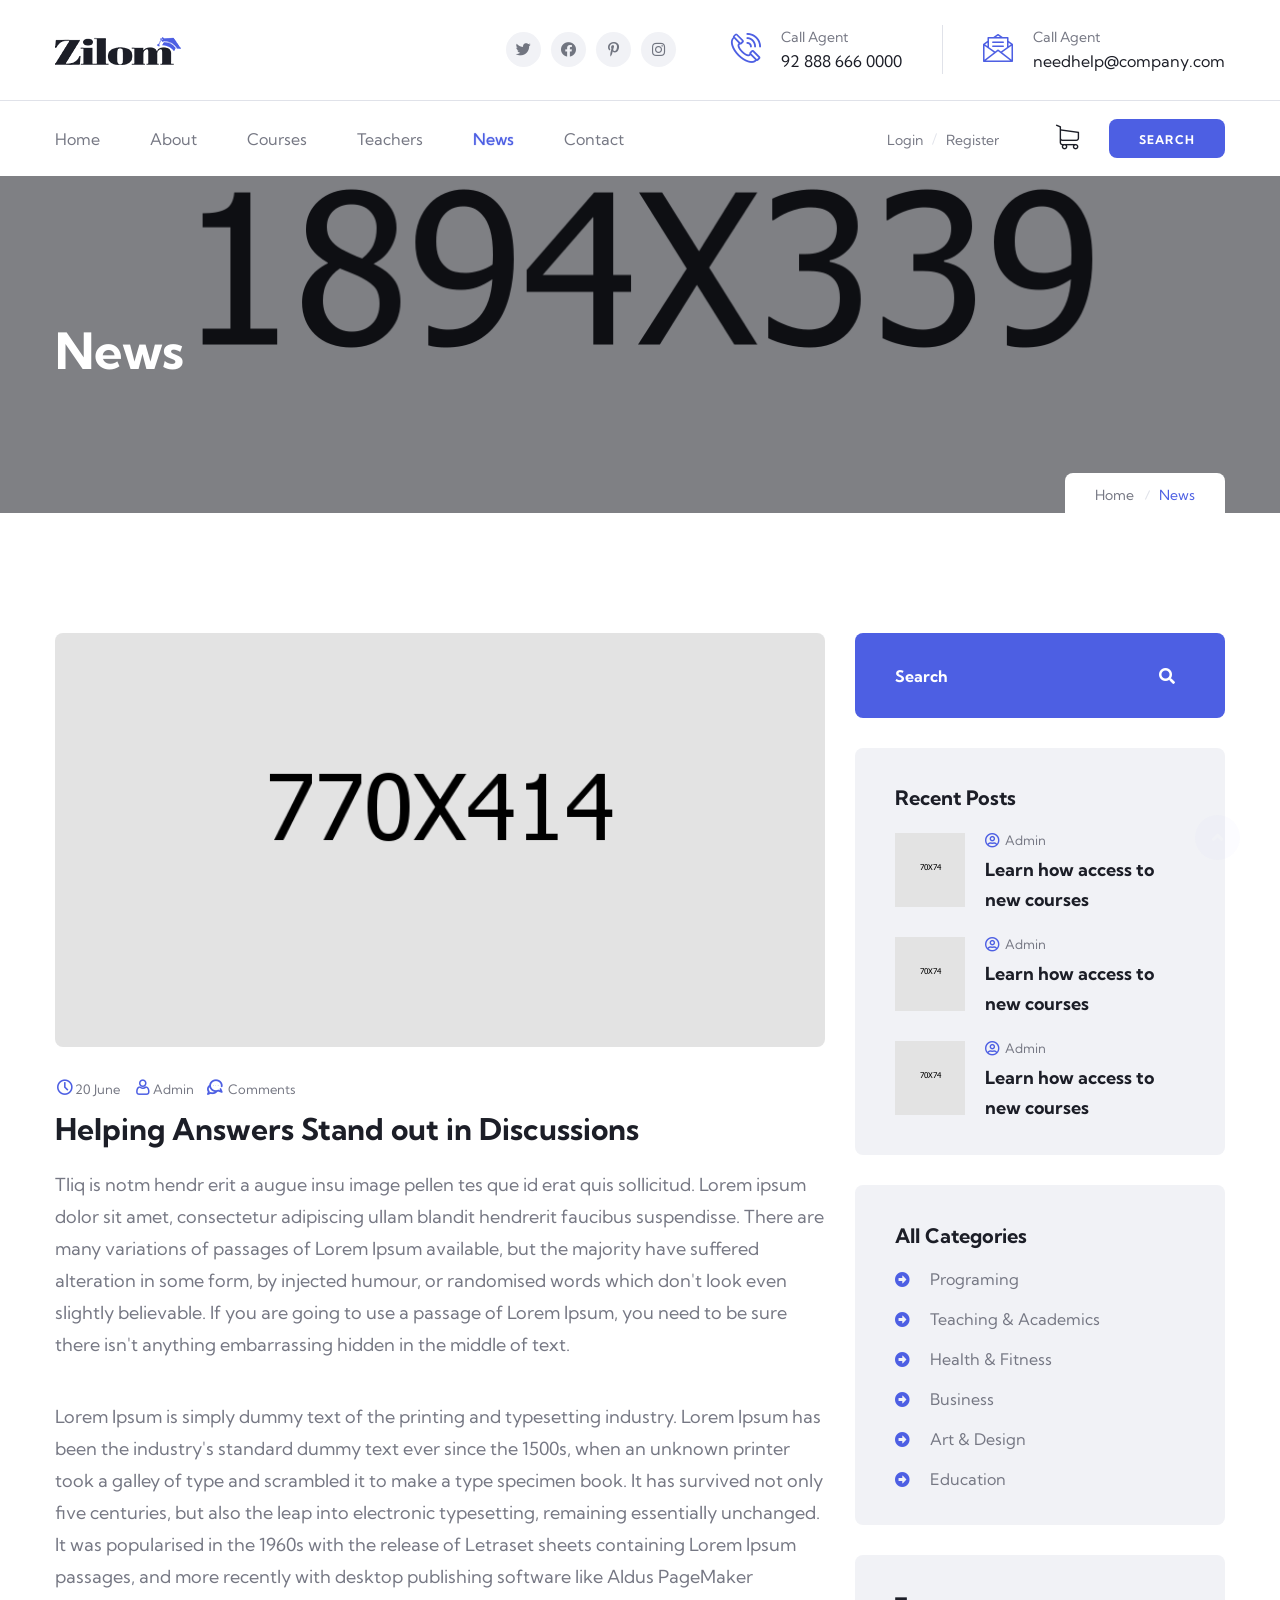
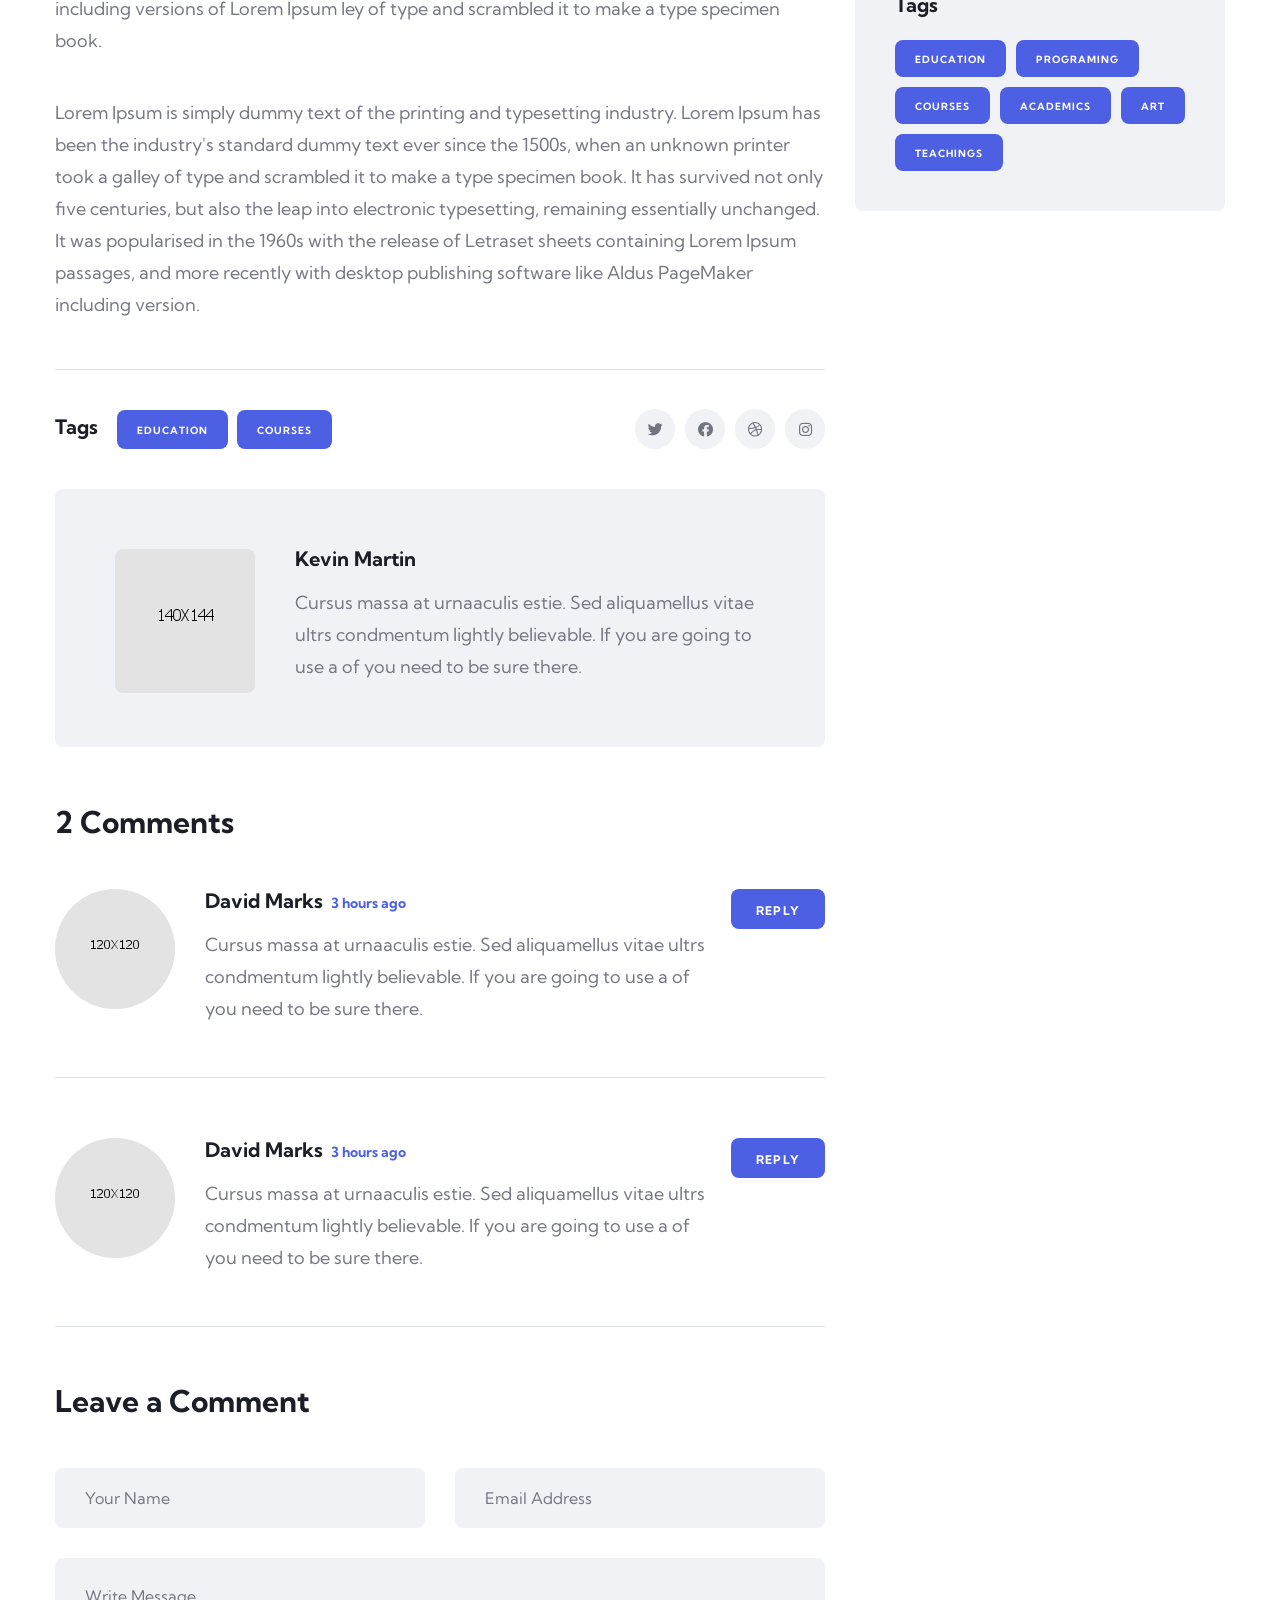
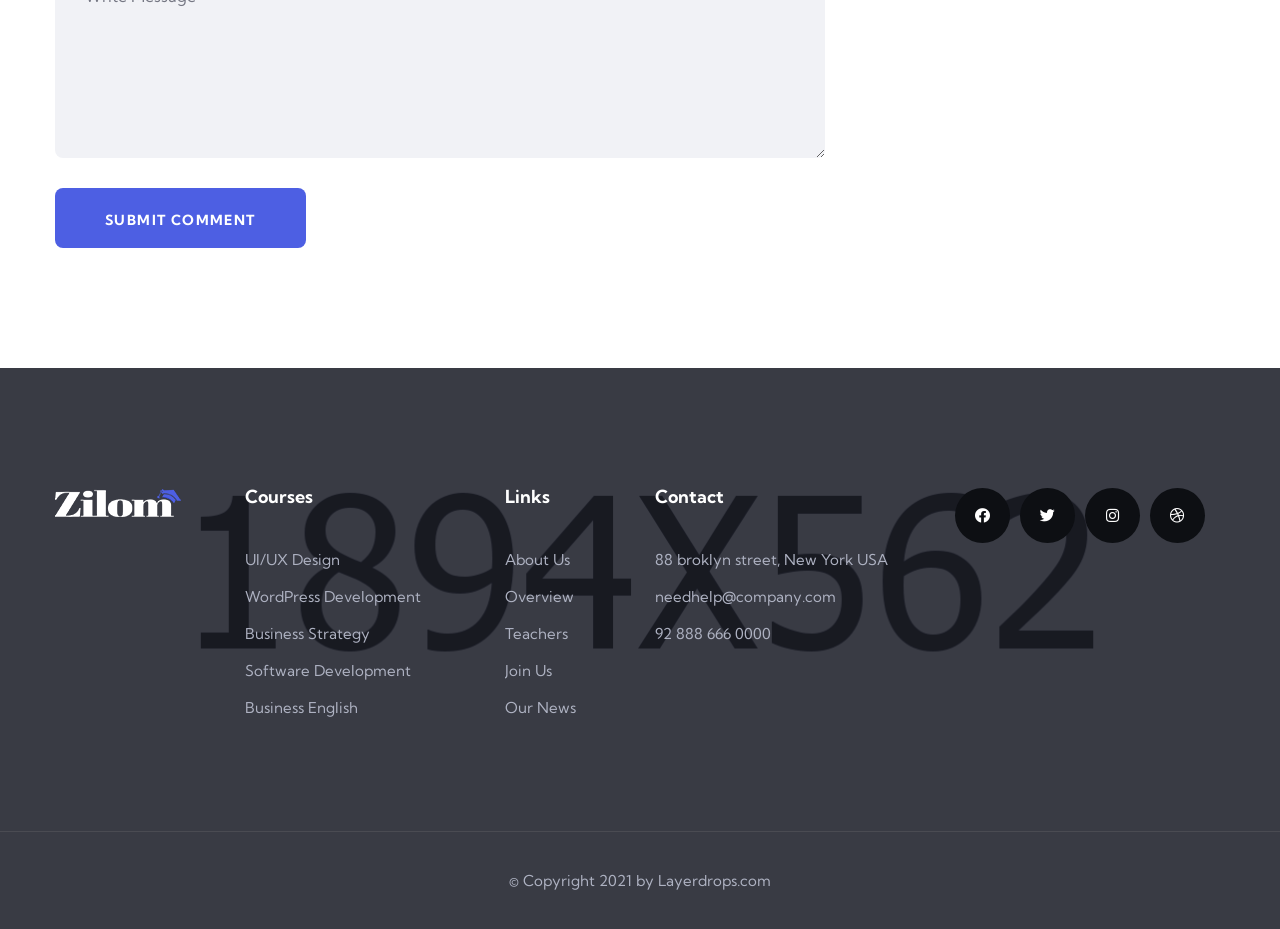
<file: news-details.html>
<!DOCTYPE html>
<html lang="en">

<head>
    <meta charset="UTF-8" />
    <meta name="viewport" content="width=device-width, initial-scale=1.0" />
    <title>News Details || Zilom || Responsive HTML5 Template.</title>
    <!-- favicons Icons -->
    <link rel="apple-touch-icon" sizes="180x180" href="assets/images/favicons/apple-touch-icon.png" />
    <link rel="icon" type="image/png" sizes="32x32" href="assets/images/favicons/favicon-32x32.png" />
    <link rel="icon" type="image/png" sizes="16x16" href="assets/images/favicons/favicon-16x16.png" />
    <link rel="manifest" href="assets/images/favicons/site.webmanifest" />
    <meta name="description" content="Crsine HTML Template For Car Services" />

    <!-- fonts -->
    <link rel="preconnect" href="https://fonts.gstatic.com">
    <link href="https://fonts.googleapis.com/css2?family=Kumbh+Sans:wght@300;400;700&display=swap" rel="stylesheet">

    <link rel="stylesheet" href="assets/vendors/bootstrap/css/bootstrap.min.css" />
    <link rel="stylesheet" href="assets/vendors/animate/animate.min.css"/>
    <link rel="stylesheet" href="assets/vendors/animate/custom-animate.css" />
    <link rel="stylesheet" href="assets/vendors/fontawesome/css/all.min.css" />
    <link rel="stylesheet" href="assets/vendors/jarallax/jarallax.css" />
    <link rel="stylesheet" href="assets/vendors/jquery-magnific-popup/jquery.magnific-popup.css" />
    <link rel="stylesheet" href="assets/vendors/nouislider/nouislider.min.css" />
    <link rel="stylesheet" href="assets/vendors/nouislider/nouislider.pips.css" />
    <link rel="stylesheet" href="assets/vendors/odometer/odometer.min.css" />
    <link rel="stylesheet" href="assets/vendors/swiper/swiper.min.css" />
    <link rel="stylesheet" href="assets/vendors/icomoon-icons/style.css">
    <link rel="stylesheet" href="assets/vendors/tiny-slider/tiny-slider.min.css" />
    <link rel="stylesheet" href="assets/vendors/reey-font/stylesheet.css" />
    <link rel="stylesheet" href="assets/vendors/owl-carousel/owl.carousel.min.css" />
    <link rel="stylesheet" href="assets/vendors/owl-carousel/owl.theme.default.min.css" />
    <link rel="stylesheet" href="assets/vendors/twentytwenty/twentytwenty.css" />

    <!-- template styles -->
    <link rel="stylesheet" href="assets/css/zilom.css" />
    <link rel="stylesheet" href="assets/css/zilom-responsive.css" />
</head>

<body>

    <div class="preloader">
        <img class="preloader__image" width="60" src="assets/images/loader.png" alt="" />
    </div>

    <!-- /.preloader -->
    <div class="page-wrapper">

        <header class="main-header main-header--one  clearfix">
            <div class="main-header--one__top clearfix">
                <div class="container">
                    <div class="main-header--one__top-inner clearfix">
                        <div class="main-header--one__top-left">
                            <div class="main-header--one__top-logo">
                                <a href="index.html"><img src="assets/images/resources/logo-1.png" alt=""/></a>
                            </div>
                        </div>

                        <div class="main-header--one__top-right clearfix">
                            <ul class="main-header--one__top-social-link list-unstyled clearfix">
                                <li><a href="#"><i class="fab fa-twitter"></i></a></li>
                                <li><a href="#"><i class="fab fa-facebook"></i></a></li>
                                <li><a href="#"><i class="fab fa-pinterest-p"></i></a></li>
                                <li><a href="#"><i class="fab fa-instagram"></i></a></li>
                            </ul>

                            <div class="main-header--one__top-contact-info clearfix">
                                <ul class="main-header--one__top-contact-info-list list-unstyled">
                                    <li class="main-header--one__top-contact-info-list-item">
                                        <div class="icon">
                                            <span class="icon-phone-call-1"></span>
                                        </div>
                                        <div class="text">
                                            <h6>Call Agent</h6>
                                            <p><a href="tel:123456789">92 888 666 0000</a></p>
                                        </div>
                                    </li>
                                    <li class="main-header--one__top-contact-info-list-item">
                                        <div class="icon">
                                            <span class="icon-message"></span>
                                        </div>
                                        <div class="text">
                                            <h6>Call Agent</h6>
                                            <p><a href="mailto:info@templatepath.com">needhelp@company.com</a></p>
                                        </div>
                                    </li>
                                </ul>
                            </div>

                        </div>
                    </div>
                </div>
            </div>


            <div class="main-header-one__bottom clearfix">
                <div class="container">
                    <div class="main-header-one__bottom-inner clearfix">
                        <nav class="main-menu main-menu--1">
                            <div class="main-menu__inner">
                                <a href="#" class="mobile-nav__toggler"><i class="fa fa-bars"></i></a>

                                <div class="left">
                                    <ul class="main-menu__list">
                                        <li class="dropdown">
                                            <a href="index.html">Home</a>
                                            <ul>
                                                <li><a href="index.html">Home One</a></li>
                                                <li><a href="index-2.html">Home Two</a></li>
                                                <li class="dropdown">
                                                    <a href="#">Header Styles</a>
                                                    <ul>
                                                        <li><a href="index.html">Header One</a></li>
                                                        <li><a href="index-2.html">Header Two</a></li>
                                                    </ul>
                                                </li>
                                            </ul>
                                        </li>
                                        <li><a href="about.html">About</a></li>
                                        <li class="dropdown">
                                            <a href="#">Courses</a>
                                            <ul>
                                                <li><a href="courses.html">Courses</a></li>
                                                <li><a href="course-details.html">Course Details</a></li>
                                            </ul>
                                        </li>
                                        <li class="dropdown">
                                            <a href="#"> Teachers</a>
                                            <ul>
                                                <li><a href="teachers-1.html"> Teachers</a></li>
                                                <li><a href="teachers-2.html">Become Teacher</a></li>
                                            </ul>
                                        </li>
                                        <li class="dropdown">
                                            <a href="#">News</a>
                                            <ul>
                                                <li><a href="news.html">News</a></li>
                                                <li class="current"><a href="news-details.html">News Details</a></li>
                                            </ul>
                                        </li>
                                        <li><a href="contact.html">Contact</a></li>
                                    </ul>
                                </div>

                                <div class="right">
                                    <div class="main-menu__right">
                                        <div class="main-menu__right-login-register">
                                            <ul class="list-unstyled">
                                                <li><a href="#">Login</a></li>
                                                <li><a href="#">Register</a></li>
                                            </ul>
                                        </div>
                                        <div class="main-menu__right-cart-search">
                                            <div class="main-menu__right-cart-box">
                                                <a href="#"><span class="icon-shopping-cart"></span></a>
                                            </div>
                                            <div class="main-menu__right-search-box">
                                                <a href="#" class="thm-btn search-toggler">Search</a>
                                            </div>
                                        </div>
                                    </div>
                                </div>

                            </div>
                        </nav>

                    </div>
                </div>
            </div>

        </header>


        <div class="stricky-header stricked-menu main-menu">
            <div class="sticky-header__content">

            </div><!-- /.sticky-header__content -->
        </div><!-- /.stricky-header -->



    <!--Page Header Start-->
    <section class="page-header clearfix" style="background-image: url(assets/images/backgrounds/page-header-bg.jpg);">
        <div class="container">
            <div class="row">
                <div class="col-xl-12">
                    <div class="page-header__wrapper clearfix">
                        <div class="page-header__title">
                            <h2>News</h2>
                        </div>
                        <div class="page-header__menu">
                            <ul class="page-header__menu-list list-unstyled clearfix">
                                <li><a href="index.html">Home</a></li>
                                <li class="active">News</li>
                            </ul>
                        </div>
                    </div>
                </div>

            </div>
        </div>
    </section>
    <!--Page Header End-->




    <!--News Details Start-->
    <section class="news-details">
        <div class="container">
            <div class="row">
                <div class="col-xl-8 col-lg-7">
                    <div class="news-details__left">
                        <div class="blog-one__single style2">
                            <div class="blog-one__single-img">
                                <img src="assets/images/blog/news-details-img1.jpg" alt=""/>
                            </div>
                            <div class="blog-one__single-content">
                                <div class="blog-one__single-content-overlay-mata-info">
                                    <ul class="list-unstyled">
                                        <li><a href="#"><span class="icon-clock"></span>20 June</a></li>
                                        <li><a href="#"><span class="icon-user"></span>Admin </a></li>
                                        <li><a href="#"><span class="icon-chat"></span> Comments</a></li>
                                    </ul>
                                </div>
                                <h2 class="blog-one__single-content-title">Helping Answers Stand out in Discussions</h2>
                            </div>
                        </div>

                        <div class="news-details__text1">
                            <p>Tliq is notm hendr erit a augue insu image pellen tes que id erat quis sollicitud. Lorem ipsum dolor sit amet, consectetur adipiscing ullam blandit hendrerit faucibus suspendisse. There are many variations of passages of Lorem Ipsum available, but the majority have suffered alteration in some form, by injected humour, or randomised words which don't look even slightly believable. If you are going to use a passage of Lorem Ipsum, you need to be sure there isn't anything embarrassing hidden in the middle of text. </p>
                        </div>
                        <div class="news-details__text2">
                            <p>Lorem Ipsum is simply dummy text of the printing and typesetting industry. Lorem Ipsum has been the industry's standard dummy text ever since the 1500s, when an unknown printer took a galley of type and scrambled it to make a type specimen book. It has survived not only five centuries, but also the leap into electronic typesetting, remaining essentially unchanged. It was popularised in the 1960s with the release of Letraset sheets containing Lorem Ipsum passages, and more recently with desktop publishing software like Aldus PageMaker including versions of Lorem Ipsum ley of type and scrambled it to make a type specimen book.</p>
                        </div>

                        <div class="news-details__text3">
                            <p>Lorem Ipsum is simply dummy text of the printing and typesetting industry. Lorem Ipsum has been the industry's standard dummy text ever since the 1500s, when an unknown printer took a galley of type and scrambled it to make a type specimen book. It has survived not only five centuries, but also the leap into electronic typesetting, remaining essentially unchanged. It was popularised in the 1960s with the release of Letraset sheets containing Lorem Ipsum passages, and more recently with desktop publishing software like Aldus PageMaker including version.</p>
                        </div>

                        <!--Start News Details Bottom -->
                        <div class="news-details__bottom">
                            <p class="news-details__tags">
                                <span>Tags</span>
                                <a href="#">Education</a>
                                <a href="#">Courses</a>
                            </p>
                            <div class="news-details__social-list">
                                <a href="#"><i class="fab fa-twitter"></i></a>
                                <a href="#" class="clr-fb"><i class="fab fa-facebook"></i></a>
                                <a href="#" class="clr-dri"><i class="fab fa-dribbble"></i></a>
                                <a href="#" class="clr-ins"><i class="fab fa-instagram"></i></a>
                            </div>
                        </div>
                        <!--End News Details Bottom -->

                        <!--Start Author One -->
                        <div class="author-one">
                            <div class="author-one__image">
                                <img src="assets/images/blog/news-details-author.jpg" alt="">
                            </div>
                            <div class="author-one__content">
                                <h3>Kevin Martin</h3>
                                <p>Cursus massa at urnaaculis estie. Sed aliquamellus vitae ultrs condmentum lightly believable. If you are going to use a of you need to be sure there.</p>
                            </div>
                        </div>
                        <!--End Author One -->

                        <!--Start Comment One -->
                        <div class="comment-one">
                            <h3 class="comment-one__title">2 Comments</h3>
                            <div class="comment-one__single">
                                <div class="comment-one__image">
                                    <img src="assets/images/blog/comment-img1.png" alt="">
                                </div>
                                <div class="comment-one__content">
                                    <div class="comment-one__content-top">
                                        <div class="comment-one__content-text">
                                            <h3>David Marks<span>3 hours ago</span></h3>
                                        </div>
                                        <div class="comment-one__content-btn">
                                            <a href="#" class="thm-btn">Reply</a>
                                        </div>
                                    </div>
                                    <p>Cursus massa at urnaaculis estie. Sed aliquamellus vitae ultrs <br>condmentum lightly believable. If you are going to use a of <br> you need to be sure there.</p>
                                </div>
                            </div>
                            <div class="comment-one__single">
                                <div class="comment-one__image">
                                    <img src="assets/images/blog/comment-img2.png" alt="">
                                </div>
                                <div class="comment-one__content">
                                    <div class="comment-one__content-top">
                                        <div class="comment-one__content-text">
                                            <h3>David Marks<span>3 hours ago</span></h3>
                                        </div>
                                        <div class="comment-one__content-btn">
                                            <a href="#" class="thm-btn">Reply</a>
                                        </div>
                                    </div>
                                    <p>Cursus massa at urnaaculis estie. Sed aliquamellus vitae ultrs <br>condmentum lightly believable. If you are going to use a of <br>you need to be sure there.</p>
                                </div>
                            </div>
                        </div>
                        <!--End Comment One -->

                        <!--Start Comment Form -->
                        <div class="comment-form">
                            <h3 class="comment-form__title">Leave a Comment</h3>
                            <form action="assets/inc/sendemail.php" class="comment-one__form contact-form-validated"
                                novalidate="novalidate">
                                <div class="row">
                                    <div class="col-xl-6">
                                        <div class="comment-form__input-box">
                                            <input type="text" placeholder="Your name" name="name">
                                        </div>
                                    </div>
                                    <div class="col-xl-6">
                                        <div class="comment-form__input-box">
                                            <input type="email" placeholder="Email address" name="email">
                                        </div>
                                    </div>
                                </div>
                                <div class="row">
                                    <div class="col-xl-12">
                                        <div class="comment-form__input-box">
                                            <textarea name="message" placeholder="Write message"></textarea>
                                        </div>
                                        <button type="submit" class="thm-btn comment-form__btn">Submit Comment</button>
                                    </div>
                                </div>
                            </form>
                        </div>
                        <!--End Comment Form -->
                    </div>
                </div>

                <!--Start Sidebar-->
                <div class="col-xl-4 col-lg-5">
                    <div class="sidebar">
                        <div class="sidebar__single sidebar__search wow fadeInUp animated animated animated" data-wow-delay="0.1s" data-wow-duration="1200m">
                            <form action="#" class="sidebar__search-form">
                                <input type="search" placeholder="Search">
                                <button type="submit"><i class="fa fa-search" aria-hidden="true"></i></button>
                            </form>
                        </div>
                        <div class="sidebar__single sidebar__post wow fadeInUp animated" data-wow-delay="0.1s">
                            <h3 class="sidebar__title">Recent Posts</h3>
                            <ul class="sidebar__post-list list-unstyled">
                                <li>
                                    <div class="sidebar__post-image">
                                        <img src="assets/images/blog/recent-posts-img1.png" alt="">
                                    </div>
                                    <div class="sidebar__post-content">
                                        <ul class="list-unstyled">
                                            <li>
                                                <p><a href="#"><i class="far fa-user-circle"></i>Admin</a></p>
                                                <h3><a href="news-details.html">Learn how access to new courses</a></h3>
                                            </li>
                                        </ul>
                                    </div>
                                </li>

                                <li>
                                    <div class="sidebar__post-image">
                                        <img src="assets/images/blog/recent-posts-img2.png" alt="">
                                    </div>
                                    <div class="sidebar__post-content">
                                        <ul class="list-unstyled">
                                            <li>
                                                <p><a href="#"><i class="far fa-user-circle"></i>Admin</a></p>
                                                <h3><a href="news-details.html">Learn how access to new courses</a></h3>
                                            </li>
                                        </ul>
                                    </div>
                                </li>

                                <li>
                                    <div class="sidebar__post-image">
                                        <img src="assets/images/blog/recent-posts-img3.png" alt="">
                                    </div>
                                    <div class="sidebar__post-content">
                                        <ul class="list-unstyled">
                                            <li>
                                                <p><a href="#"><i class="far fa-user-circle"></i>Admin</a></p>
                                                <h3><a href="news-details.html">Learn how access to new courses</a></h3>
                                            </li>
                                        </ul>
                                    </div>
                                </li>
                            </ul>
                        </div>

                        <div class="sidebar__single sidebar__category wow fadeInUp animated" data-wow-delay="0.3s">
                            <h3 class="sidebar__title">All Categories</h3>
                            <ul class="sidebar__category-list list-unstyled">
                                <li><a href="#"><i class="far fa-arrow-alt-circle-right"></i>Programing</a></li>
                                <li class="active"><a href="#"><i class="far fa-arrow-alt-circle-right"></i>Teaching & Academics</a></li>
                                <li><a href="#"><i class="far fa-arrow-alt-circle-right"></i>Health & Fitness</a></li>
                                <li><a href="#"><i class="far fa-arrow-alt-circle-right"></i>Business</a></li>
                                <li><a href="#"><i class="far fa-arrow-alt-circle-right"></i>Art & Design</a></li>
                                <li><a href="#"><i class="far fa-arrow-alt-circle-right"></i>Education</a></li>
                            </ul>
                        </div>

                        <div class="sidebar__single sidebar__tags wow fadeInUp animated" data-wow-delay="0.5s">
                            <h3 class="sidebar__title">Tags</h3>
                            <ul class="sidebar__tags-list list-unstyled">
                                <li><a href="#">Education</a></li>
                                <li><a href="#">Programing</a></li>
                                <li><a href="#">Courses</a></li>
                                <li><a href="#">Academics</a></li>
                                <li><a href="#">Art</a></li>
                                <li><a href="#">Teachings</a></li>
                            </ul>
                        </div>
                    </div>
                </div>
                <!--End Sidebar-->
            </div>
        </div>
    </section>
    <!--News Details End-->





    <!--Start Footer One-->
    <footer class="footer-one">
            <div class="footer-one__bg" style="background-image: url(assets/images/backgrounds/footer-v1-bg.jpg);">
            </div><!-- /.footer-one__bg -->
            <div class="footer-one__top">
            <div class="container">
                <div class="row">
                    <!--Start Footer Widget Column-->
                    <div class="col-xl-2 col-lg-4 col-md-4 wow animated fadeInUp" data-wow-delay="0.1s">
                        <div class="footer-widget__column footer-widget__about">
                            <div class="footer-widget__about-logo">
                                <a href="index.html"><img src="assets/images/resources/footer-logo.png" alt=""></a>
                            </div>
                        </div>
                    </div>
                    <!--End Footer Widget Column-->

                    <!--Start Footer Widget Column-->
                    <div class="col-xl-2 col-lg-4 col-md-4 wow animated fadeInUp" data-wow-delay="0.3s">
                        <div class="footer-widget__column footer-widget__courses">
                            <h3 class="footer-widget__title">Courses</h3>
                            <ul class="footer-widget__courses-list list-unstyled">
                                <li><a href="#">UI/UX Design</a></li>
                                <li><a href="#">WordPress Development</a></li>
                                <li><a href="#">Business Strategy</a></li>
                                <li><a href="#">Software Development</a></li>
                                <li><a href="#">Business English</a></li>
                            </ul>
                        </div>
                    </div>
                    <!--End Footer Widget Column-->

                    <!--Start Footer Widget Column-->
                    <div class="col-xl-2 col-lg-4 col-md-4 wow animated fadeInUp" data-wow-delay="0.5s">
                        <div class="footer-widget__column footer-widget__links">
                            <h3 class="footer-widget__title">Links</h3>
                            <ul class="footer-widget__links-list list-unstyled">
                                <li><a href="about.html">About Us</a></li>
                                <li><a href="#">Overview</a></li>
                                <li><a href="teachers-1.html">Teachers</a></li>
                                <li><a href="#">Join Us</a></li>
                                <li><a href="news.html">Our News</a></li>
                            </ul>
                        </div>
                    </div>
                    <!--End Footer Widget Column-->

                    <!--Start Footer Widget Column-->
                    <div class="col-xl-3 col-lg-6 col-md-6 wow animated fadeInUp" data-wow-delay="0.7s">
                        <div class="footer-widget__column footer-widget__contact">
                            <h3 class="footer-widget__title">Contact</h3>
                            <p class="text">88 broklyn street, New York USA</p>
                            <p><a href="mailto:info@templatepath.com">needhelp@company.com</a></p>
                            <p class="phone"><a href="tel:123456789">92 888 666 0000</a></p>
                        </div>
                    </div>
                    <!--End Footer Widget Column-->

                    <!--Start Footer Widget Column-->
                    <div class="col-xl-3 col-lg-6 col-md-6 wow animated fadeInUp" data-wow-delay="0.9s">
                        <div class="footer-widget__column footer-widget__social-links">
                            <ul class="footer-widget__social-links-list list-unstyled clearfix">
                                <li><a href="#"><i class="fab fa-facebook"></i></a></li>
                                <li><a href="#"><i class="fab fa-twitter"></i></a></li>
                                <li><a href="#"><i class="fab fa-instagram"></i></a></li>
                                <li><a href="#"><i class="fab fa-dribbble"></i></a></li>
                            </ul>
                        </div>
                    </div>
                    <!--End Footer Widget Column-->

                </div>
            </div>
        </div>

        <!--Start Footer One Bottom-->
        <div class="footer-one__bottom">
            <div class="container">
                <div class="row">
                    <div class="col-xl-12">
                        <div class="footer-one__bottom-inner">
                            <div class="footer-one__bottom-text text-center">
                                <p>&copy; Copyright 2021 by Layerdrops.com</p>
                            </div>
                        </div>
                    </div>
                </div>
            </div>
        </div>
        <!--End Footer One Bottom-->
    </footer>
    <!--End Footer One-->









    </div><!-- /.page-wrapper -->



    <div class="mobile-nav__wrapper">
        <div class="mobile-nav__overlay mobile-nav__toggler"></div>
        <!-- /.mobile-nav__overlay -->
        <div class="mobile-nav__content">
            <span class="mobile-nav__close mobile-nav__toggler"><i class="fa fa-times"></i></span>

            <div class="logo-box">
                <a href="index.html" aria-label="logo image"><img src="assets/images/resources/mobilemenu_logo.png" width="155" alt="" /></a>
            </div>
            <!-- /.logo-box -->
            <div class="mobile-nav__container"></div>
            <!-- /.mobile-nav__container -->

            <ul class="mobile-nav__contact list-unstyled">
                <li>
                    <i class="icon-phone-call"></i>
                    <a href="mailto:needhelp@packageName__.com">needhelp@zilom.com</a>
                </li>
                <li>
                    <i class="icon-letter"></i>
                    <a href="tel:666-888-0000">666 888 0000</a>
                </li>
            </ul><!-- /.mobile-nav__contact -->
            <div class="mobile-nav__top">
                <div class="mobile-nav__social">
                    <a href="#" class="fab fa-twitter"></a>
                    <a href="#" class="fab fa-facebook-square"></a>
                    <a href="#" class="fab fa-pinterest-p"></a>
                    <a href="#" class="fab fa-instagram"></a>
                </div><!-- /.mobile-nav__social -->
            </div><!-- /.mobile-nav__top -->
        </div>
        <!-- /.mobile-nav__content -->
    </div>
    <!-- /.mobile-nav__wrapper -->



    <div class="search-popup">
        <div class="search-popup__overlay search-toggler"></div>
        <!-- /.search-popup__overlay -->
        <div class="search-popup__content">
            <form action="#">
                <label for="search" class="sr-only">search here</label><!-- /.sr-only -->
                <input type="text" id="search" placeholder="Search Here..." />
                <button type="submit" aria-label="search submit" class="thm-btn2">
                    <i class="fa fa-search" aria-hidden="true"></i>
                </button>
            </form>
        </div>
        <!-- /.search-popup__content -->
    </div>
    <!-- /.search-popup -->



    <a href="#" data-target="html" class="scroll-to-target scroll-to-top"><i class="fa fa-angle-up"></i></a>


    <script src="assets/vendors/jquery/jquery-3.5.1.min.js"></script>
    <script src="assets/vendors/bootstrap/js/bootstrap.bundle.min.js"></script>
    <script src="assets/vendors/jarallax/jarallax.min.js"></script>
    <script src="assets/vendors/jquery-ajaxchimp/jquery.ajaxchimp.min.js"></script>
    <script src="assets/vendors/jquery-appear/jquery.appear.min.js"></script>
    <script src="assets/vendors/jquery-circle-progress/jquery.circle-progress.min.js"></script>
    <script src="assets/vendors/jquery-magnific-popup/jquery.magnific-popup.min.js"></script>
    <script src="assets/vendors/jquery-validate/jquery.validate.min.js"></script>
    <script src="assets/vendors/nouislider/nouislider.min.js"></script>
    <script src="assets/vendors/odometer/odometer.min.js"></script>
    <script src="assets/vendors/swiper/swiper.min.js"></script>
    <script src="assets/vendors/tiny-slider/tiny-slider.min.js"></script>
    <script src="assets/vendors/wnumb/wNumb.min.js"></script>
    <script src="assets/vendors/wow/wow.js"></script>
    <script src="assets/vendors/isotope/isotope.js"></script>
    <script src="assets/vendors/countdown/countdown.min.js"></script>
    <script src="assets/vendors/owl-carousel/owl.carousel.min.js"></script>
    <script src="assets/vendors/twentytwenty/twentytwenty.js"></script>
    <script src="assets/vendors/twentytwenty/jquery.event.move.js"></script>


    <script src="http://maps.google.com/maps/api/js?key=AIzaSyATY4Rxc8jNvDpsK8ZetC7JyN4PFVYGCGM"></script>

    <!-- template js -->
    <script src="assets/js/zilom.js"></script>


</body>

</html>
</file>
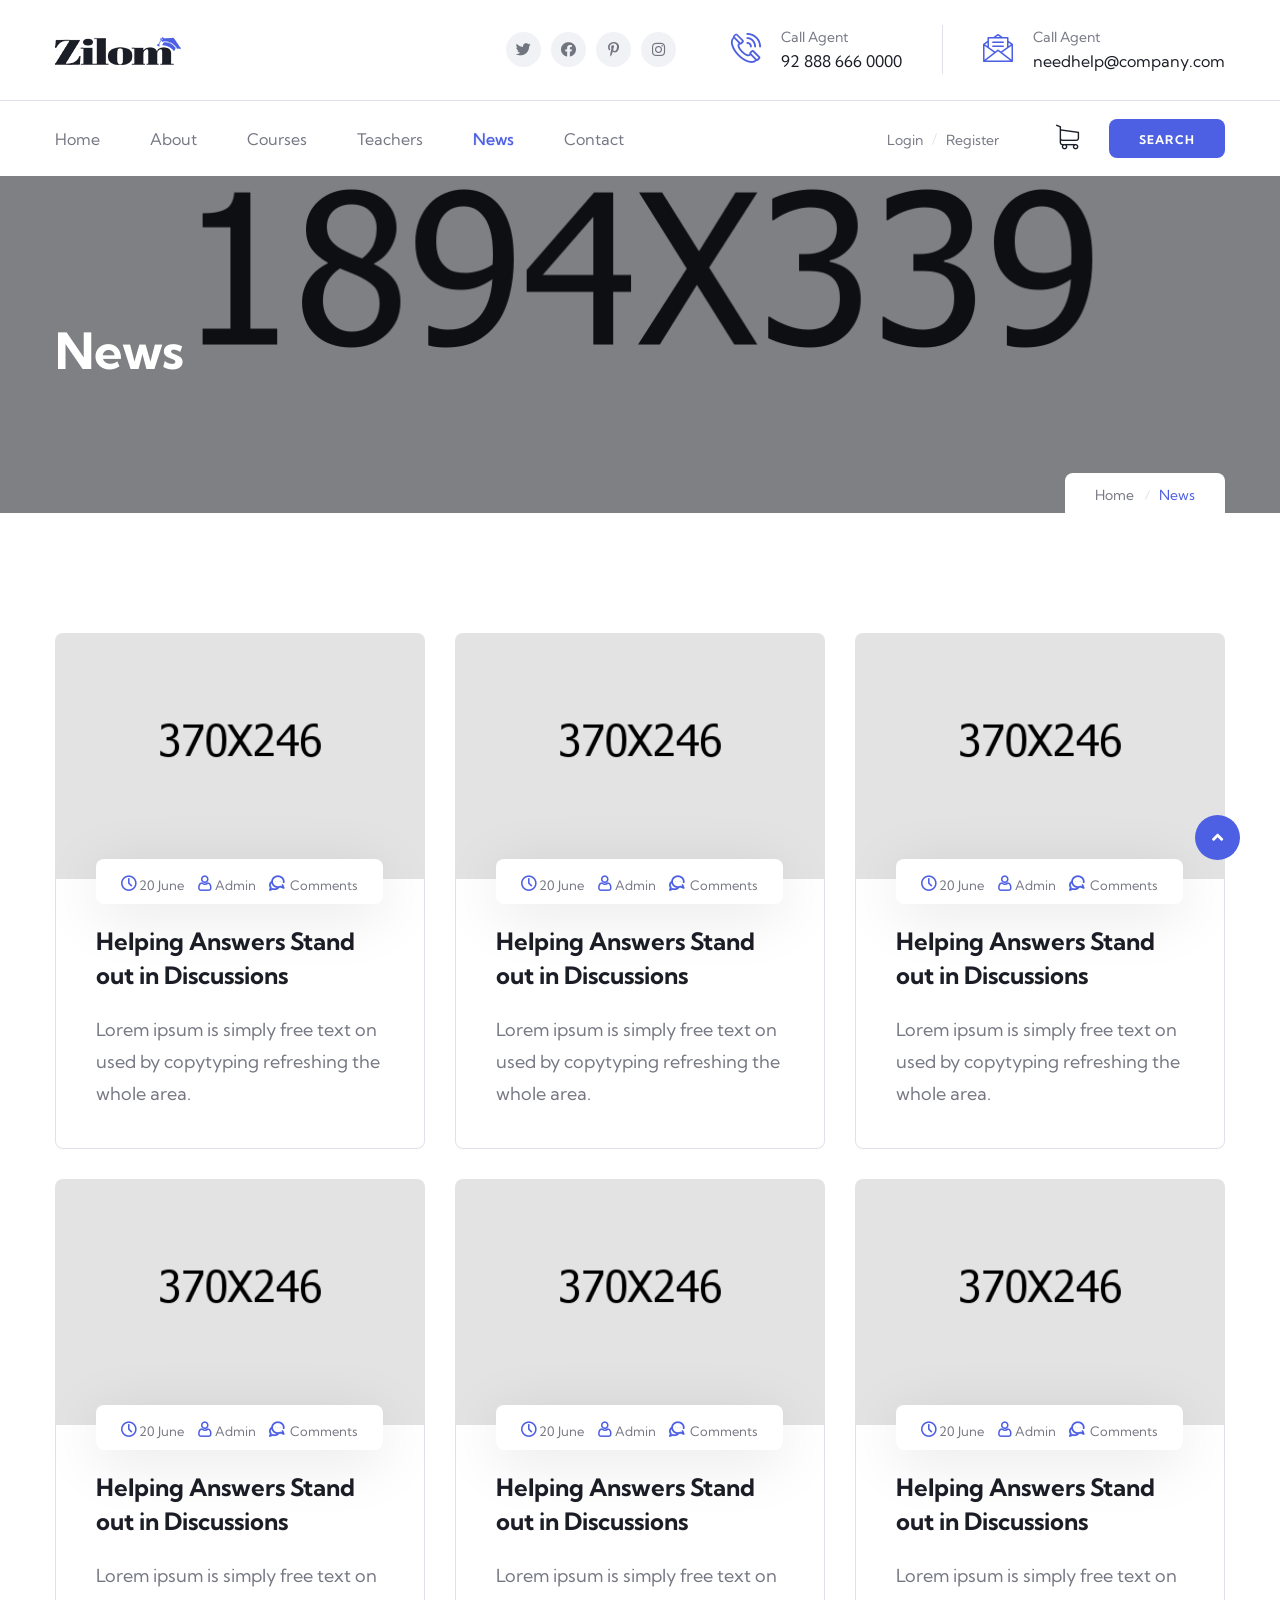
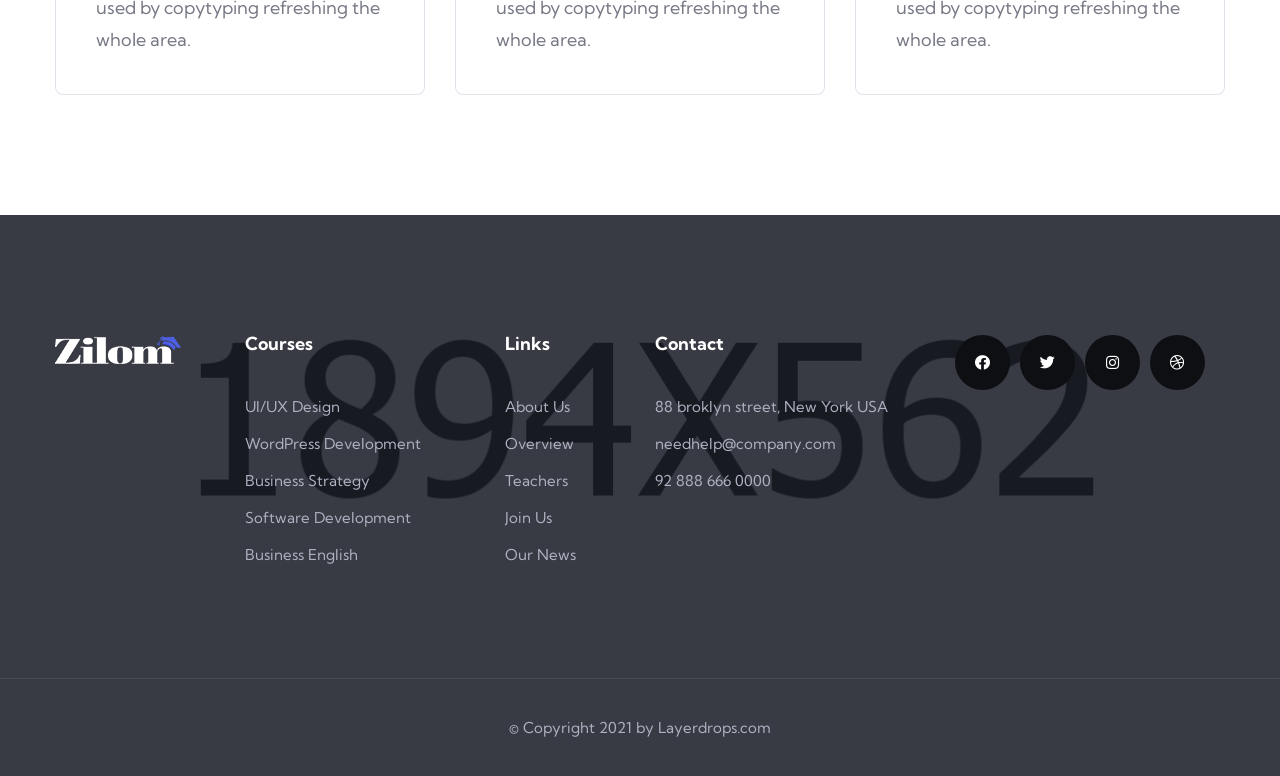
<file: news.html>
<!DOCTYPE html>
<html lang="en">

<head>
    <meta charset="UTF-8" />
    <meta name="viewport" content="width=device-width, initial-scale=1.0" />
    <title>News || Zilom || Responsive HTML5 Template.</title>
    <!-- favicons Icons -->
    <link rel="apple-touch-icon" sizes="180x180" href="assets/images/favicons/apple-touch-icon.png" />
    <link rel="icon" type="image/png" sizes="32x32" href="assets/images/favicons/favicon-32x32.png" />
    <link rel="icon" type="image/png" sizes="16x16" href="assets/images/favicons/favicon-16x16.png" />
    <link rel="manifest" href="assets/images/favicons/site.webmanifest" />
    <meta name="description" content="Crsine HTML Template For Car Services" />

    <!-- fonts -->
    <link rel="preconnect" href="https://fonts.gstatic.com">
    <link href="https://fonts.googleapis.com/css2?family=Kumbh+Sans:wght@300;400;700&display=swap" rel="stylesheet">

    <link rel="stylesheet" href="assets/vendors/bootstrap/css/bootstrap.min.css" />
    <link rel="stylesheet" href="assets/vendors/animate/animate.min.css"/>
    <link rel="stylesheet" href="assets/vendors/animate/custom-animate.css" />
    <link rel="stylesheet" href="assets/vendors/fontawesome/css/all.min.css" />
    <link rel="stylesheet" href="assets/vendors/jarallax/jarallax.css" />
    <link rel="stylesheet" href="assets/vendors/jquery-magnific-popup/jquery.magnific-popup.css" />
    <link rel="stylesheet" href="assets/vendors/nouislider/nouislider.min.css" />
    <link rel="stylesheet" href="assets/vendors/nouislider/nouislider.pips.css" />
    <link rel="stylesheet" href="assets/vendors/odometer/odometer.min.css" />
    <link rel="stylesheet" href="assets/vendors/swiper/swiper.min.css" />
    <link rel="stylesheet" href="assets/vendors/icomoon-icons/style.css">
    <link rel="stylesheet" href="assets/vendors/tiny-slider/tiny-slider.min.css" />
    <link rel="stylesheet" href="assets/vendors/reey-font/stylesheet.css" />
    <link rel="stylesheet" href="assets/vendors/owl-carousel/owl.carousel.min.css" />
    <link rel="stylesheet" href="assets/vendors/owl-carousel/owl.theme.default.min.css" />
    <link rel="stylesheet" href="assets/vendors/twentytwenty/twentytwenty.css" />

    <!-- template styles -->
    <link rel="stylesheet" href="assets/css/zilom.css" />
    <link rel="stylesheet" href="assets/css/zilom-responsive.css" />
</head>

<body>

    <div class="preloader">
        <img class="preloader__image" width="60" src="assets/images/loader.png" alt="" />
    </div>

    <!-- /.preloader -->
    <div class="page-wrapper">

        <header class="main-header main-header--one  clearfix">
            <div class="main-header--one__top clearfix">
                <div class="container">
                    <div class="main-header--one__top-inner clearfix">
                        <div class="main-header--one__top-left">
                            <div class="main-header--one__top-logo">
                                <a href="index.html"><img src="assets/images/resources/logo-1.png" alt=""/></a>
                            </div>
                        </div>

                        <div class="main-header--one__top-right clearfix">
                            <ul class="main-header--one__top-social-link list-unstyled clearfix">
                                <li><a href="#"><i class="fab fa-twitter"></i></a></li>
                                <li><a href="#"><i class="fab fa-facebook"></i></a></li>
                                <li><a href="#"><i class="fab fa-pinterest-p"></i></a></li>
                                <li><a href="#"><i class="fab fa-instagram"></i></a></li>
                            </ul>

                            <div class="main-header--one__top-contact-info clearfix">
                                <ul class="main-header--one__top-contact-info-list list-unstyled">
                                    <li class="main-header--one__top-contact-info-list-item">
                                        <div class="icon">
                                            <span class="icon-phone-call-1"></span>
                                        </div>
                                        <div class="text">
                                            <h6>Call Agent</h6>
                                            <p><a href="tel:123456789">92 888 666 0000</a></p>
                                        </div>
                                    </li>
                                    <li class="main-header--one__top-contact-info-list-item">
                                        <div class="icon">
                                            <span class="icon-message"></span>
                                        </div>
                                        <div class="text">
                                            <h6>Call Agent</h6>
                                            <p><a href="mailto:info@templatepath.com">needhelp@company.com</a></p>
                                        </div>
                                    </li>
                                </ul>
                            </div>

                        </div>
                    </div>
                </div>
            </div>


            <div class="main-header-one__bottom clearfix">
                <div class="container">
                    <div class="main-header-one__bottom-inner clearfix">
                        <nav class="main-menu main-menu--1">
                            <div class="main-menu__inner">
                                <a href="#" class="mobile-nav__toggler"><i class="fa fa-bars"></i></a>

                                <div class="left">
                                    <ul class="main-menu__list">
                                        <li class="dropdown">
                                            <a href="index.html">Home</a>
                                            <ul>
                                                <li><a href="index.html">Home One</a></li>
                                                <li><a href="index-2.html">Home Two</a></li>
                                                <li class="dropdown">
                                                    <a href="#">Header Styles</a>
                                                    <ul>
                                                        <li><a href="index.html">Header One</a></li>
                                                        <li><a href="index-2.html">Header Two</a></li>
                                                    </ul>
                                                </li>
                                            </ul>
                                        </li>
                                        <li><a href="about.html">About</a></li>
                                        <li class="dropdown">
                                            <a href="#">Courses</a>
                                            <ul>
                                                <li><a href="courses.html">Courses</a></li>
                                                <li><a href="course-details.html">Course Details</a></li>
                                            </ul>
                                        </li>
                                        <li class="dropdown">
                                            <a href="#"> Teachers</a>
                                            <ul>
                                                <li><a href="teachers-1.html"> Teachers</a></li>
                                                <li><a href="teachers-2.html">Become Teacher</a></li>
                                            </ul>
                                        </li>
                                        <li class="dropdown">
                                            <a href="#">News</a>
                                            <ul>
                                                <li class="current"><a href="news.html">News</a></li>
                                                <li><a href="news-details.html">News Details</a></li>
                                            </ul>
                                        </li>
                                        <li><a href="contact.html">Contact</a></li>
                                    </ul>
                                </div>

                                <div class="right">
                                    <div class="main-menu__right">
                                        <div class="main-menu__right-login-register">
                                            <ul class="list-unstyled">
                                                <li><a href="#">Login</a></li>
                                                <li><a href="#">Register</a></li>
                                            </ul>
                                        </div>
                                        <div class="main-menu__right-cart-search">
                                            <div class="main-menu__right-cart-box">
                                                <a href="#"><span class="icon-shopping-cart"></span></a>
                                            </div>
                                            <div class="main-menu__right-search-box">
                                                <a href="#" class="thm-btn search-toggler">Search</a>
                                            </div>
                                        </div>
                                    </div>
                                </div>

                            </div>
                        </nav>

                    </div>
                </div>
            </div>

        </header>


        <div class="stricky-header stricked-menu main-menu">
            <div class="sticky-header__content">

            </div><!-- /.sticky-header__content -->
        </div><!-- /.stricky-header -->


        <div class="stricky-header stricked-menu main-menu">
            <div class="sticky-header__content">

            </div><!-- /.sticky-header__content -->
        </div><!-- /.stricky-header -->



    <!--Page Header Start-->
    <section class="page-header clearfix" style="background-image: url(assets/images/backgrounds/page-header-bg.jpg);">
        <div class="container">
            <div class="row">
                <div class="col-xl-12">
                    <div class="page-header__wrapper clearfix">
                        <div class="page-header__title">
                            <h2>News</h2>
                        </div>
                        <div class="page-header__menu">
                            <ul class="page-header__menu-list list-unstyled clearfix">
                                <li><a href="index.html">Home</a></li>
                                <li class="active">News</li>
                            </ul>
                        </div>
                    </div>
                </div>

            </div>
        </div>
    </section>
    <!--Page Header End-->


    <!--Blog One Start-->
    <section class="blog-one blog-one--blog">
        <div class="container">
            <div class="row">
                <!--Start Single Blog One-->
                <div class="col-xl-4 col-lg-4 wow fadeInLeft" data-wow-delay="0ms" data-wow-duration="1500ms">
                    <div class="blog-one__single">
                        <div class="blog-one__single-img">
                            <img src="assets/images/blog/blog-v1-img1.jpg" alt=""/>
                        </div>
                        <div class="blog-one__single-content">
                            <div class="blog-one__single-content-overlay-mata-info">
                                <ul class="list-unstyled">
                                    <li><a href="#"><span class="icon-clock"></span>20 June</a></li>
                                    <li><a href="#"><span class="icon-user"></span>Admin </a></li>
                                    <li><a href="#"><span class="icon-chat"></span> Comments</a></li>
                                </ul>
                            </div>
                            <h2 class="blog-one__single-content-title"><a href="news-details.html">Helping Answers Stand out in Discussions</a></h2>
                            <p class="blog-one__single-content-text">Lorem ipsum is simply free text on used by copytyping refreshing the whole area.</p>
                        </div>
                    </div>
                </div>
                <!--End Single Blog One-->

                <!--Start Single Blog One-->
                <div class="col-xl-4 col-lg-4 wow fadeInLeft" data-wow-delay="300ms" data-wow-duration="1500ms">
                    <div class="blog-one__single">
                        <div class="blog-one__single-img">
                            <img src="assets/images/blog/blog-v1-img2.jpg" alt=""/>
                        </div>
                        <div class="blog-one__single-content">
                            <div class="blog-one__single-content-overlay-mata-info">
                                <ul class="list-unstyled">
                                    <li><a href="#"><span class="icon-clock"></span>20 June</a></li>
                                    <li><a href="#"><span class="icon-user"></span>Admin </a></li>
                                    <li><a href="#"><span class="icon-chat"></span> Comments</a></li>
                                </ul>
                            </div>
                            <h2 class="blog-one__single-content-title"><a href="news-details.html">Helping Answers Stand out in Discussions</a></h2>
                            <p class="blog-one__single-content-text">Lorem ipsum is simply free text on used by copytyping refreshing the whole area.</p>
                        </div>
                    </div>
                </div>
                <!--End Single Blog One-->

                <!--Start Single Blog One-->
                <div class="col-xl-4 col-lg-4 wow fadeInLeft" data-wow-delay="600ms" data-wow-duration="1500ms">
                    <div class="blog-one__single">
                        <div class="blog-one__single-img">
                            <img src="assets/images/blog/blog-v1-img3.jpg" alt=""/>
                        </div>
                        <div class="blog-one__single-content">
                            <div class="blog-one__single-content-overlay-mata-info">
                                <ul class="list-unstyled">
                                    <li><a href="#"><span class="icon-clock"></span>20 June</a></li>
                                    <li><a href="#"><span class="icon-user"></span>Admin </a></li>
                                    <li><a href="#"><span class="icon-chat"></span> Comments</a></li>
                                </ul>
                            </div>
                            <h2 class="blog-one__single-content-title"><a href="news-details.html">Helping Answers Stand out in Discussions</a></h2>
                            <p class="blog-one__single-content-text">Lorem ipsum is simply free text on used by copytyping refreshing the whole area.</p>
                        </div>
                    </div>
                </div>
                <!--End Single Blog One-->

                <!--Start Single Blog One-->
                <div class="col-xl-4 col-lg-4 wow fadeInLeft" data-wow-delay="00ms" data-wow-duration="1500ms">
                    <div class="blog-one__single">
                        <div class="blog-one__single-img">
                            <img src="assets/images/blog/blog-v1-img4.jpg" alt=""/>
                        </div>
                        <div class="blog-one__single-content">
                            <div class="blog-one__single-content-overlay-mata-info">
                                <ul class="list-unstyled">
                                    <li><a href="#"><span class="icon-clock"></span>20 June</a></li>
                                    <li><a href="#"><span class="icon-user"></span>Admin </a></li>
                                    <li><a href="#"><span class="icon-chat"></span> Comments</a></li>
                                </ul>
                            </div>
                            <h2 class="blog-one__single-content-title"><a href="news-details.html">Helping Answers Stand out in Discussions</a></h2>
                            <p class="blog-one__single-content-text">Lorem ipsum is simply free text on used by copytyping refreshing the whole area.</p>
                        </div>
                    </div>
                </div>
                <!--End Single Blog One-->

                <!--Start Single Blog One-->
                <div class="col-xl-4 col-lg-4 wow fadeInLeft" data-wow-delay="400ms" data-wow-duration="1500ms">
                    <div class="blog-one__single">
                        <div class="blog-one__single-img">
                            <img src="assets/images/blog/blog-v1-img5.jpg" alt=""/>
                        </div>
                        <div class="blog-one__single-content">
                            <div class="blog-one__single-content-overlay-mata-info">
                                <ul class="list-unstyled">
                                    <li><a href="#"><span class="icon-clock"></span>20 June</a></li>
                                    <li><a href="#"><span class="icon-user"></span>Admin </a></li>
                                    <li><a href="#"><span class="icon-chat"></span> Comments</a></li>
                                </ul>
                            </div>
                            <h2 class="blog-one__single-content-title"><a href="news-details.html">Helping Answers Stand out in Discussions</a></h2>
                            <p class="blog-one__single-content-text">Lorem ipsum is simply free text on used by copytyping refreshing the whole area.</p>
                        </div>
                    </div>
                </div>
                <!--End Single Blog One-->

                <!--Start Single Blog One-->
                <div class="col-xl-4 col-lg-4 wow fadeInLeft" data-wow-delay="600ms" data-wow-duration="1500ms">
                    <div class="blog-one__single">
                        <div class="blog-one__single-img">
                            <img src="assets/images/blog/blog-v1-img6.jpg" alt=""/>
                        </div>
                        <div class="blog-one__single-content">
                            <div class="blog-one__single-content-overlay-mata-info">
                                <ul class="list-unstyled">
                                    <li><a href="#"><span class="icon-clock"></span>20 June</a></li>
                                    <li><a href="#"><span class="icon-user"></span>Admin </a></li>
                                    <li><a href="#"><span class="icon-chat"></span> Comments</a></li>
                                </ul>
                            </div>
                            <h2 class="blog-one__single-content-title"><a href="news-details.html">Helping Answers Stand out in Discussions</a></h2>
                            <p class="blog-one__single-content-text">Lorem ipsum is simply free text on used by copytyping refreshing the whole area.</p>
                        </div>
                    </div>
                </div>
                <!--End Single Blog One-->
            </div>
        </div>
    </section>
    <!--Blog One End-->




    <!--Start Footer One-->
    <footer class="footer-one">
            <div class="footer-one__bg" style="background-image: url(assets/images/backgrounds/footer-v1-bg.jpg);">
            </div><!-- /.footer-one__bg -->
            <div class="footer-one__top">
            <div class="container">
                <div class="row">
                    <!--Start Footer Widget Column-->
                    <div class="col-xl-2 col-lg-4 col-md-4 wow animated fadeInUp" data-wow-delay="0.1s">
                        <div class="footer-widget__column footer-widget__about">
                            <div class="footer-widget__about-logo">
                                <a href="index.html"><img src="assets/images/resources/footer-logo.png" alt=""></a>
                            </div>
                        </div>
                    </div>
                    <!--End Footer Widget Column-->

                    <!--Start Footer Widget Column-->
                    <div class="col-xl-2 col-lg-4 col-md-4 wow animated fadeInUp" data-wow-delay="0.3s">
                        <div class="footer-widget__column footer-widget__courses">
                            <h3 class="footer-widget__title">Courses</h3>
                            <ul class="footer-widget__courses-list list-unstyled">
                                <li><a href="#">UI/UX Design</a></li>
                                <li><a href="#">WordPress Development</a></li>
                                <li><a href="#">Business Strategy</a></li>
                                <li><a href="#">Software Development</a></li>
                                <li><a href="#">Business English</a></li>
                            </ul>
                        </div>
                    </div>
                    <!--End Footer Widget Column-->

                    <!--Start Footer Widget Column-->
                    <div class="col-xl-2 col-lg-4 col-md-4 wow animated fadeInUp" data-wow-delay="0.5s">
                        <div class="footer-widget__column footer-widget__links">
                            <h3 class="footer-widget__title">Links</h3>
                            <ul class="footer-widget__links-list list-unstyled">
                                <li><a href="about.html">About Us</a></li>
                                <li><a href="#">Overview</a></li>
                                <li><a href="teachers-1.html">Teachers</a></li>
                                <li><a href="#">Join Us</a></li>
                                <li><a href="news.html">Our News</a></li>
                            </ul>
                        </div>
                    </div>
                    <!--End Footer Widget Column-->

                    <!--Start Footer Widget Column-->
                    <div class="col-xl-3 col-lg-6 col-md-6 wow animated fadeInUp" data-wow-delay="0.7s">
                        <div class="footer-widget__column footer-widget__contact">
                            <h3 class="footer-widget__title">Contact</h3>
                            <p class="text">88 broklyn street, New York USA</p>
                            <p><a href="mailto:info@templatepath.com">needhelp@company.com</a></p>
                            <p class="phone"><a href="tel:123456789">92 888 666 0000</a></p>
                        </div>
                    </div>
                    <!--End Footer Widget Column-->

                    <!--Start Footer Widget Column-->
                    <div class="col-xl-3 col-lg-6 col-md-6 wow animated fadeInUp" data-wow-delay="0.9s">
                        <div class="footer-widget__column footer-widget__social-links">
                            <ul class="footer-widget__social-links-list list-unstyled clearfix">
                                <li><a href="#"><i class="fab fa-facebook"></i></a></li>
                                <li><a href="#"><i class="fab fa-twitter"></i></a></li>
                                <li><a href="#"><i class="fab fa-instagram"></i></a></li>
                                <li><a href="#"><i class="fab fa-dribbble"></i></a></li>
                            </ul>
                        </div>
                    </div>
                    <!--End Footer Widget Column-->

                </div>
            </div>
        </div>

        <!--Start Footer One Bottom-->
        <div class="footer-one__bottom">
            <div class="container">
                <div class="row">
                    <div class="col-xl-12">
                        <div class="footer-one__bottom-inner">
                            <div class="footer-one__bottom-text text-center">
                                <p>&copy; Copyright 2021 by Layerdrops.com</p>
                            </div>
                        </div>
                    </div>
                </div>
            </div>
        </div>
        <!--End Footer One Bottom-->
    </footer>
    <!--End Footer One-->









    </div><!-- /.page-wrapper -->



    <div class="mobile-nav__wrapper">
        <div class="mobile-nav__overlay mobile-nav__toggler"></div>
        <!-- /.mobile-nav__overlay -->
        <div class="mobile-nav__content">
            <span class="mobile-nav__close mobile-nav__toggler"><i class="fa fa-times"></i></span>

            <div class="logo-box">
                <a href="index.html" aria-label="logo image"><img src="assets/images/resources/mobilemenu_logo.png" width="155" alt="" /></a>
            </div>
            <!-- /.logo-box -->
            <div class="mobile-nav__container"></div>
            <!-- /.mobile-nav__container -->

            <ul class="mobile-nav__contact list-unstyled">
                <li>
                    <i class="icon-phone-call"></i>
                    <a href="mailto:needhelp@packageName__.com">needhelp@zilom.com</a>
                </li>
                <li>
                    <i class="icon-letter"></i>
                    <a href="tel:666-888-0000">666 888 0000</a>
                </li>
            </ul><!-- /.mobile-nav__contact -->
            <div class="mobile-nav__top">
                <div class="mobile-nav__social">
                    <a href="#" class="fab fa-twitter"></a>
                    <a href="#" class="fab fa-facebook-square"></a>
                    <a href="#" class="fab fa-pinterest-p"></a>
                    <a href="#" class="fab fa-instagram"></a>
                </div><!-- /.mobile-nav__social -->
            </div><!-- /.mobile-nav__top -->
        </div>
        <!-- /.mobile-nav__content -->
    </div>
    <!-- /.mobile-nav__wrapper -->



    <div class="search-popup">
        <div class="search-popup__overlay search-toggler"></div>
        <!-- /.search-popup__overlay -->
        <div class="search-popup__content">
            <form action="#">
                <label for="search" class="sr-only">search here</label><!-- /.sr-only -->
                <input type="text" id="search" placeholder="Search Here..." />
                <button type="submit" aria-label="search submit" class="thm-btn2">
                    <i class="fa fa-search" aria-hidden="true"></i>
                </button>
            </form>
        </div>
        <!-- /.search-popup__content -->
    </div>
    <!-- /.search-popup -->



    <a href="#" data-target="html" class="scroll-to-target scroll-to-top"><i class="fa fa-angle-up"></i></a>


    <script src="assets/vendors/jquery/jquery-3.5.1.min.js"></script>
    <script src="assets/vendors/bootstrap/js/bootstrap.bundle.min.js"></script>
    <script src="assets/vendors/jarallax/jarallax.min.js"></script>
    <script src="assets/vendors/jquery-ajaxchimp/jquery.ajaxchimp.min.js"></script>
    <script src="assets/vendors/jquery-appear/jquery.appear.min.js"></script>
    <script src="assets/vendors/jquery-circle-progress/jquery.circle-progress.min.js"></script>
    <script src="assets/vendors/jquery-magnific-popup/jquery.magnific-popup.min.js"></script>
    <script src="assets/vendors/jquery-validate/jquery.validate.min.js"></script>
    <script src="assets/vendors/nouislider/nouislider.min.js"></script>
    <script src="assets/vendors/odometer/odometer.min.js"></script>
    <script src="assets/vendors/swiper/swiper.min.js"></script>
    <script src="assets/vendors/tiny-slider/tiny-slider.min.js"></script>
    <script src="assets/vendors/wnumb/wNumb.min.js"></script>
    <script src="assets/vendors/wow/wow.js"></script>
    <script src="assets/vendors/isotope/isotope.js"></script>
    <script src="assets/vendors/countdown/countdown.min.js"></script>
    <script src="assets/vendors/owl-carousel/owl.carousel.min.js"></script>
    <script src="assets/vendors/twentytwenty/twentytwenty.js"></script>
    <script src="assets/vendors/twentytwenty/jquery.event.move.js"></script>


    <script src="http://maps.google.com/maps/api/js?key=AIzaSyATY4Rxc8jNvDpsK8ZetC7JyN4PFVYGCGM"></script>

    <!-- template js -->
    <script src="assets/js/zilom.js"></script>


</body>

</html>
</file>
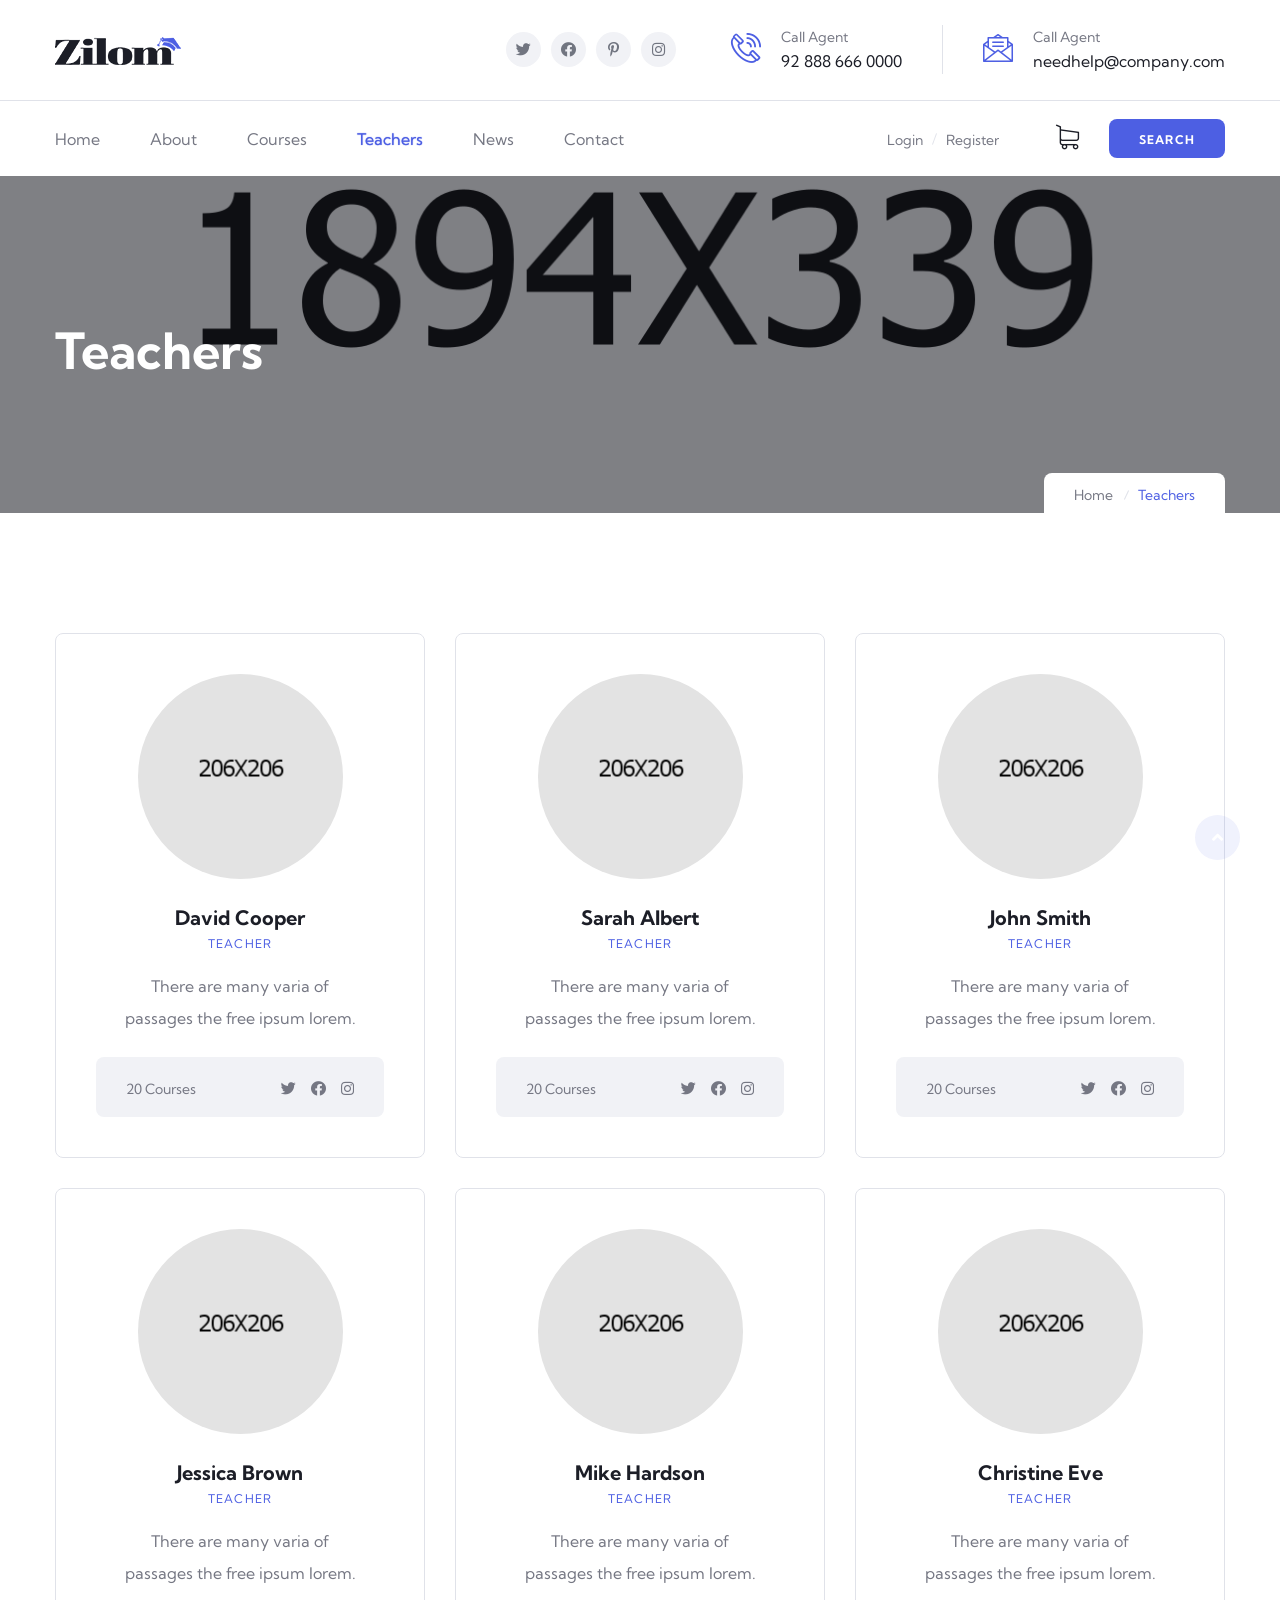
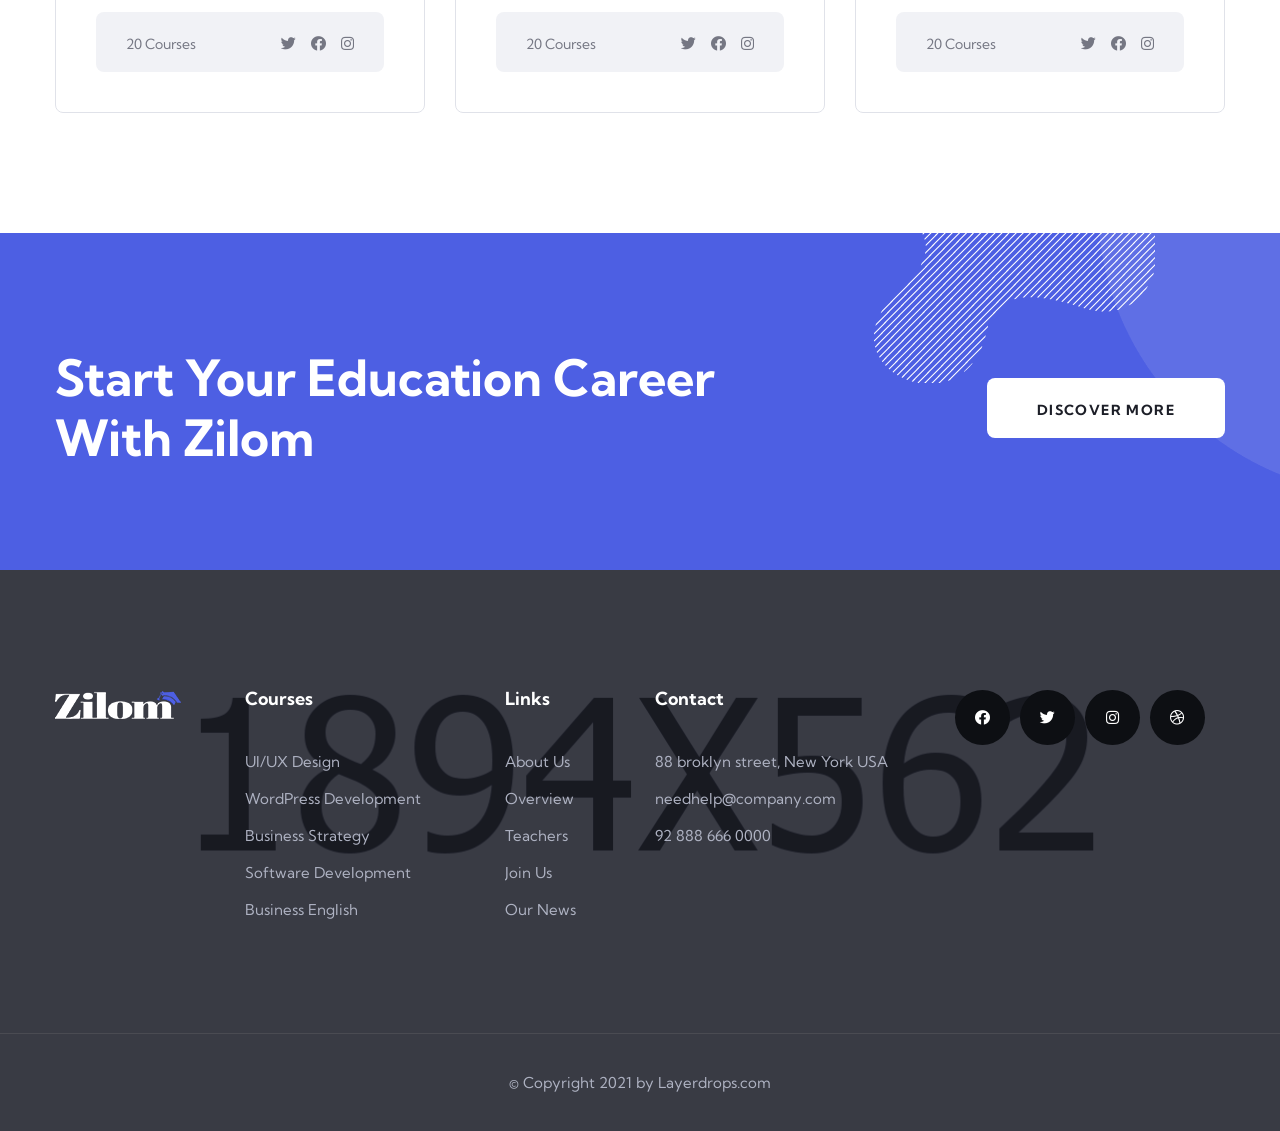
<file: teachers-1.html>
<!DOCTYPE html>
<html lang="en">

<head>
    <meta charset="UTF-8" />
    <meta name="viewport" content="width=device-width, initial-scale=1.0" />
    <title>Teachers || Zilom || Responsive HTML5 Template.</title>
    <!-- favicons Icons -->
    <link rel="apple-touch-icon" sizes="180x180" href="assets/images/favicons/apple-touch-icon.png" />
    <link rel="icon" type="image/png" sizes="32x32" href="assets/images/favicons/favicon-32x32.png" />
    <link rel="icon" type="image/png" sizes="16x16" href="assets/images/favicons/favicon-16x16.png" />
    <link rel="manifest" href="assets/images/favicons/site.webmanifest" />
    <meta name="description" content="Crsine HTML Template For Car Services" />

    <!-- fonts -->
    <link rel="preconnect" href="https://fonts.gstatic.com">
    <link href="https://fonts.googleapis.com/css2?family=Kumbh+Sans:wght@300;400;700&display=swap" rel="stylesheet">

    <link rel="stylesheet" href="assets/vendors/bootstrap/css/bootstrap.min.css" />
    <link rel="stylesheet" href="assets/vendors/animate/animate.min.css"/>
    <link rel="stylesheet" href="assets/vendors/animate/custom-animate.css" />
    <link rel="stylesheet" href="assets/vendors/fontawesome/css/all.min.css" />
    <link rel="stylesheet" href="assets/vendors/jarallax/jarallax.css" />
    <link rel="stylesheet" href="assets/vendors/jquery-magnific-popup/jquery.magnific-popup.css" />
    <link rel="stylesheet" href="assets/vendors/nouislider/nouislider.min.css" />
    <link rel="stylesheet" href="assets/vendors/nouislider/nouislider.pips.css" />
    <link rel="stylesheet" href="assets/vendors/odometer/odometer.min.css" />
    <link rel="stylesheet" href="assets/vendors/swiper/swiper.min.css" />
    <link rel="stylesheet" href="assets/vendors/icomoon-icons/style.css">
    <link rel="stylesheet" href="assets/vendors/tiny-slider/tiny-slider.min.css" />
    <link rel="stylesheet" href="assets/vendors/reey-font/stylesheet.css" />
    <link rel="stylesheet" href="assets/vendors/owl-carousel/owl.carousel.min.css" />
    <link rel="stylesheet" href="assets/vendors/owl-carousel/owl.theme.default.min.css" />
    <link rel="stylesheet" href="assets/vendors/twentytwenty/twentytwenty.css" />

    <!-- template styles -->
    <link rel="stylesheet" href="assets/css/zilom.css" />
    <link rel="stylesheet" href="assets/css/zilom-responsive.css" />
</head>

<body>

    <div class="preloader">
        <img class="preloader__image" width="60" src="assets/images/loader.png" alt="" />
    </div>

    <!-- /.preloader -->
    <div class="page-wrapper">

        <header class="main-header main-header--one  clearfix">
            <div class="main-header--one__top clearfix">
                <div class="container">
                    <div class="main-header--one__top-inner clearfix">
                        <div class="main-header--one__top-left">
                            <div class="main-header--one__top-logo">
                                <a href="index.html"><img src="assets/images/resources/logo-1.png" alt=""/></a>
                            </div>
                        </div>

                        <div class="main-header--one__top-right clearfix">
                            <ul class="main-header--one__top-social-link list-unstyled clearfix">
                                <li><a href="#"><i class="fab fa-twitter"></i></a></li>
                                <li><a href="#"><i class="fab fa-facebook"></i></a></li>
                                <li><a href="#"><i class="fab fa-pinterest-p"></i></a></li>
                                <li><a href="#"><i class="fab fa-instagram"></i></a></li>
                            </ul>

                            <div class="main-header--one__top-contact-info clearfix">
                                <ul class="main-header--one__top-contact-info-list list-unstyled">
                                    <li class="main-header--one__top-contact-info-list-item">
                                        <div class="icon">
                                            <span class="icon-phone-call-1"></span>
                                        </div>
                                        <div class="text">
                                            <h6>Call Agent</h6>
                                            <p><a href="tel:123456789">92 888 666 0000</a></p>
                                        </div>
                                    </li>
                                    <li class="main-header--one__top-contact-info-list-item">
                                        <div class="icon">
                                            <span class="icon-message"></span>
                                        </div>
                                        <div class="text">
                                            <h6>Call Agent</h6>
                                            <p><a href="mailto:info@templatepath.com">needhelp@company.com</a></p>
                                        </div>
                                    </li>
                                </ul>
                            </div>

                        </div>
                    </div>
                </div>
            </div>


            <div class="main-header-one__bottom clearfix">
                <div class="container">
                    <div class="main-header-one__bottom-inner clearfix">
                        <nav class="main-menu main-menu--1">
                            <div class="main-menu__inner">
                                <a href="#" class="mobile-nav__toggler"><i class="fa fa-bars"></i></a>

                                <div class="left">
                                    <ul class="main-menu__list">
                                        <li class="dropdown">
                                            <a href="index.html">Home</a>
                                            <ul>
                                                <li><a href="index.html">Home One</a></li>
                                                <li><a href="index-2.html">Home Two</a></li>
                                                <li class="dropdown">
                                                    <a href="#">Header Styles</a>
                                                    <ul>
                                                        <li><a href="index.html">Header One</a></li>
                                                        <li><a href="index-2.html">Header Two</a></li>
                                                    </ul>
                                                </li>
                                            </ul>
                                        </li>
                                        <li><a href="about.html">About</a></li>
                                        <li class="dropdown">
                                            <a href="#">Courses</a>
                                            <ul>
                                                <li><a href="courses.html">Courses</a></li>
                                                <li><a href="course-details.html">Course Details</a></li>
                                            </ul>
                                        </li>
                                        <li class="dropdown">
                                            <a href="#"> Teachers</a>
                                            <ul>
                                                <li class="current"><a href="teachers-1.html"> Teachers</a></li>
                                                <li><a href="teachers-2.html">Become Teacher</a></li>
                                            </ul>
                                        </li>
                                        <li class="dropdown">
                                            <a href="#">News</a>
                                            <ul>
                                                <li><a href="news.html">News</a></li>
                                                <li><a href="news-details.html">News Details</a></li>
                                            </ul>
                                        </li>
                                        <li><a href="contact.html">Contact</a></li>
                                    </ul>
                                </div>

                                <div class="right">
                                    <div class="main-menu__right">
                                        <div class="main-menu__right-login-register">
                                            <ul class="list-unstyled">
                                                <li><a href="#">Login</a></li>
                                                <li><a href="#">Register</a></li>
                                            </ul>
                                        </div>
                                        <div class="main-menu__right-cart-search">
                                            <div class="main-menu__right-cart-box">
                                                <a href="#"><span class="icon-shopping-cart"></span></a>
                                            </div>
                                            <div class="main-menu__right-search-box">
                                                <a href="#" class="thm-btn search-toggler">Search</a>
                                            </div>
                                        </div>
                                    </div>
                                </div>

                            </div>
                        </nav>

                    </div>
                </div>
            </div>

        </header>


        <div class="stricky-header stricked-menu main-menu">
            <div class="sticky-header__content">

            </div><!-- /.sticky-header__content -->
        </div><!-- /.stricky-header -->



    <!--Page Header Start-->
    <section class="page-header clearfix" style="background-image: url(assets/images/backgrounds/page-header-bg.jpg);">
        <div class="container">
            <div class="row">
                <div class="col-xl-12">
                    <div class="page-header__wrapper clearfix">
                        <div class="page-header__title">
                            <h2>Teachers</h2>
                        </div>
                        <div class="page-header__menu">
                            <ul class="page-header__menu-list list-unstyled clearfix">
                                <li><a href="index.html">Home</a></li>
                                <li class="active">Teachers</li>
                            </ul>
                        </div>
                    </div>
                </div>

            </div>
        </div>
    </section>
    <!--Page Header End-->


    <!--Start Meet Teachers One-->
    <section class="meet-teachers-one">
        <div class="container">
            <div class="row">
                <!--Start Single Meet Teachers One-->
                <div class="col-xl-4 col-lg-4">
                    <div class="meet-teachers-one__single wow fadeInUp" data-wow-delay="0ms" data-wow-duration="1500ms">
                        <div class="meet-teachers-one__single-img">
                            <img src="assets/images/resources/meet-teachers-v1-img1.png" alt=""/>
                        </div>

                        <div class="meet-teachers-one__single-content">
                            <div class="meet-teachers-one__single-middle-content">
                                <div class="title">
                                    <h4><a href="#">David Cooper</a></h4>
                                    <p>teacher</p>
                                </div>
                                <p class="meet-teachers-one__single-content-text">There are many varia of passages the free ipsum lorem.</p>
                            </div>

                            <div class="meet-teachers-one__single-bottom-content">
                                <div class="meet-teachers-one__single-content-courses-box">
                                    <div class="text">
                                        <p>20 Courses</p>
                                    </div>
                                    <div class="social-icon">
                                        <ul class="list-unstyled">
                                            <li><a href="#"><i class="fab fa-twitter"></i></a></li>
                                            <li><a href="#"><i class="fab fa-facebook"></i></a></li>
                                            <li><a href="#"><i class="fab fa-instagram"></i></a></li>
                                        </ul>
                                    </div>
                                </div>
                            </div>
                        </div>
                    </div>
                </div>
                <!--End Single Meet Teachers One-->

                <!--Start Single Meet Teachers One-->
                <div class="col-xl-4 col-lg-4">
                    <div class="meet-teachers-one__single wow fadeInUp" data-wow-delay="100ms" data-wow-duration="1500ms">
                        <div class="meet-teachers-one__single-img">
                            <img src="assets/images/resources/meet-teachers-v1-img2.png" alt=""/>
                        </div>

                        <div class="meet-teachers-one__single-content">
                            <div class="meet-teachers-one__single-middle-content">
                                <div class="title">
                                    <h4><a href="#">Sarah Albert</a></h4>
                                    <p>teacher</p>
                                </div>
                                <p class="meet-teachers-one__single-content-text">There are many varia of passages the free ipsum lorem.</p>
                            </div>

                            <div class="meet-teachers-one__single-bottom-content">
                                <div class="meet-teachers-one__single-content-courses-box">
                                    <div class="text">
                                        <p>20 Courses</p>
                                    </div>
                                    <div class="social-icon">
                                        <ul class="list-unstyled">
                                            <li><a href="#"><i class="fab fa-twitter"></i></a></li>
                                            <li><a href="#"><i class="fab fa-facebook"></i></a></li>
                                            <li><a href="#"><i class="fab fa-instagram"></i></a></li>
                                        </ul>
                                    </div>
                                </div>
                            </div>
                        </div>
                    </div>
                </div>
                <!--End Single Meet Teachers One-->

                <!--Start Single Meet Teachers One-->
                <div class="col-xl-4 col-lg-4">
                    <div class="meet-teachers-one__single wow fadeInUp" data-wow-delay="200ms" data-wow-duration="1500ms">
                        <div class="meet-teachers-one__single-img">
                            <img src="assets/images/resources/meet-teachers-v1-img3.png" alt=""/>
                        </div>

                        <div class="meet-teachers-one__single-content">
                            <div class="meet-teachers-one__single-middle-content">
                                <div class="title">
                                    <h4><a href="#">John Smith</a></h4>
                                    <p>teacher</p>
                                </div>
                                <p class="meet-teachers-one__single-content-text">There are many varia of passages the free ipsum lorem.</p>
                            </div>

                            <div class="meet-teachers-one__single-bottom-content">
                                <div class="meet-teachers-one__single-content-courses-box">
                                    <div class="text">
                                        <p>20 Courses</p>
                                    </div>
                                    <div class="social-icon">
                                        <ul class="list-unstyled">
                                            <li><a href="#"><i class="fab fa-twitter"></i></a></li>
                                            <li><a href="#"><i class="fab fa-facebook"></i></a></li>
                                            <li><a href="#"><i class="fab fa-instagram"></i></a></li>
                                        </ul>
                                    </div>
                                </div>
                            </div>
                        </div>
                    </div>
                </div>
                <!--End Single Meet Teachers One-->

                <!--Start Single Meet Teachers One-->
                <div class="col-xl-4 col-lg-4">
                    <div class="meet-teachers-one__single wow fadeInUp" data-wow-delay="0ms" data-wow-duration="1500ms">
                        <div class="meet-teachers-one__single-img">
                            <img src="assets/images/resources/meet-teachers-v1-img4.png" alt=""/>
                        </div>

                        <div class="meet-teachers-one__single-content">
                            <div class="meet-teachers-one__single-middle-content">
                                <div class="title">
                                    <h4><a href="#">Jessica Brown</a></h4>
                                    <p>teacher</p>
                                </div>
                                <p class="meet-teachers-one__single-content-text">There are many varia of passages the free ipsum lorem.</p>
                            </div>

                            <div class="meet-teachers-one__single-bottom-content">
                                <div class="meet-teachers-one__single-content-courses-box">
                                    <div class="text">
                                        <p>20 Courses</p>
                                    </div>
                                    <div class="social-icon">
                                        <ul class="list-unstyled">
                                            <li><a href="#"><i class="fab fa-twitter"></i></a></li>
                                            <li><a href="#"><i class="fab fa-facebook"></i></a></li>
                                            <li><a href="#"><i class="fab fa-instagram"></i></a></li>
                                        </ul>
                                    </div>
                                </div>
                            </div>
                        </div>
                    </div>
                </div>
                <!--End Single Meet Teachers One-->

                <!--Start Single Meet Teachers One-->
                <div class="col-xl-4 col-lg-4">
                    <div class="meet-teachers-one__single wow fadeInUp" data-wow-delay="100ms" data-wow-duration="1500ms">
                        <div class="meet-teachers-one__single-img">
                            <img src="assets/images/resources/meet-teachers-v1-img5.png" alt=""/>
                        </div>

                        <div class="meet-teachers-one__single-content">
                            <div class="meet-teachers-one__single-middle-content">
                                <div class="title">
                                    <h4><a href="#">Mike Hardson</a></h4>
                                    <p>teacher</p>
                                </div>
                                <p class="meet-teachers-one__single-content-text">There are many varia of passages the free ipsum lorem.</p>
                            </div>

                            <div class="meet-teachers-one__single-bottom-content">
                                <div class="meet-teachers-one__single-content-courses-box">
                                    <div class="text">
                                        <p>20 Courses</p>
                                    </div>
                                    <div class="social-icon">
                                        <ul class="list-unstyled">
                                            <li><a href="#"><i class="fab fa-twitter"></i></a></li>
                                            <li><a href="#"><i class="fab fa-facebook"></i></a></li>
                                            <li><a href="#"><i class="fab fa-instagram"></i></a></li>
                                        </ul>
                                    </div>
                                </div>
                            </div>
                        </div>
                    </div>
                </div>
                <!--End Single Meet Teachers One-->

                <!--Start Single Meet Teachers One-->
                <div class="col-xl-4 col-lg-4">
                    <div class="meet-teachers-one__single wow fadeInUp" data-wow-delay="200ms" data-wow-duration="1500ms">
                        <div class="meet-teachers-one__single-img">
                            <img src="assets/images/resources/meet-teachers-v1-img6.png" alt=""/>
                        </div>

                        <div class="meet-teachers-one__single-content">
                            <div class="meet-teachers-one__single-middle-content">
                                <div class="title">
                                    <h4><a href="#">Christine Eve</a></h4>
                                    <p>teacher</p>
                                </div>
                                <p class="meet-teachers-one__single-content-text">There are many varia of passages the free ipsum lorem.</p>
                            </div>

                            <div class="meet-teachers-one__single-bottom-content">
                                <div class="meet-teachers-one__single-content-courses-box">
                                    <div class="text">
                                        <p>20 Courses</p>
                                    </div>
                                    <div class="social-icon">
                                        <ul class="list-unstyled">
                                            <li><a href="#"><i class="fab fa-twitter"></i></a></li>
                                            <li><a href="#"><i class="fab fa-facebook"></i></a></li>
                                            <li><a href="#"><i class="fab fa-instagram"></i></a></li>
                                        </ul>
                                    </div>
                                </div>
                            </div>
                        </div>
                    </div>
                </div>
                <!--End Single Meet Teachers One-->
            </div>
        </div>
    </section>
    <!--End Meet Teachers One-->

    <!--Start Registration Two-->
    <section class="registration-two">
        <div class="container">
            <div class="row">
                <div class="col-xl-12">
                    <div class="registration-two__wrapper">
                        <div class="shape1 zoom-fade"><img src="assets/images/shapes/thm-shape2.png" alt=""/></div>
                        <div class="shape2 wow slideInRight" data-wow-delay="100ms" data-wow-duration="2500ms"><img src="assets/images/shapes/thm-shape3.png" alt=""/></div>
                        <div class="registration-two__left">
                            <h2 class="registration-two__left-text">Start Your Education Career <br>with Zilom</h2>
                        </div>
                        <div class="registration-two__right">
                            <div class="registration-two__right-btn">
                                <a href="#" class="thm-btn">Discover more</a>
                            </div>
                        </div>
                    </div>
                </div>

            </div>
        </div>
    </section>
    <!--End Registration Two-->


    <!--Start Footer One-->
    <footer class="footer-one">
            <div class="footer-one__bg" style="background-image: url(assets/images/backgrounds/footer-v1-bg.jpg);">
            </div><!-- /.footer-one__bg -->
            <div class="footer-one__top">
            <div class="container">
                <div class="row">
                    <!--Start Footer Widget Column-->
                    <div class="col-xl-2 col-lg-4 col-md-4 wow animated fadeInUp" data-wow-delay="0.1s">
                        <div class="footer-widget__column footer-widget__about">
                            <div class="footer-widget__about-logo">
                                <a href="index.html"><img src="assets/images/resources/footer-logo.png" alt=""></a>
                            </div>
                        </div>
                    </div>
                    <!--End Footer Widget Column-->

                    <!--Start Footer Widget Column-->
                    <div class="col-xl-2 col-lg-4 col-md-4 wow animated fadeInUp" data-wow-delay="0.3s">
                        <div class="footer-widget__column footer-widget__courses">
                            <h3 class="footer-widget__title">Courses</h3>
                            <ul class="footer-widget__courses-list list-unstyled">
                                <li><a href="#">UI/UX Design</a></li>
                                <li><a href="#">WordPress Development</a></li>
                                <li><a href="#">Business Strategy</a></li>
                                <li><a href="#">Software Development</a></li>
                                <li><a href="#">Business English</a></li>
                            </ul>
                        </div>
                    </div>
                    <!--End Footer Widget Column-->

                    <!--Start Footer Widget Column-->
                    <div class="col-xl-2 col-lg-4 col-md-4 wow animated fadeInUp" data-wow-delay="0.5s">
                        <div class="footer-widget__column footer-widget__links">
                            <h3 class="footer-widget__title">Links</h3>
                            <ul class="footer-widget__links-list list-unstyled">
                                <li><a href="about.html">About Us</a></li>
                                <li><a href="#">Overview</a></li>
                                <li><a href="teachers-1.html">Teachers</a></li>
                                <li><a href="#">Join Us</a></li>
                                <li><a href="news.html">Our News</a></li>
                            </ul>
                        </div>
                    </div>
                    <!--End Footer Widget Column-->

                    <!--Start Footer Widget Column-->
                    <div class="col-xl-3 col-lg-6 col-md-6 wow animated fadeInUp" data-wow-delay="0.7s">
                        <div class="footer-widget__column footer-widget__contact">
                            <h3 class="footer-widget__title">Contact</h3>
                            <p class="text">88 broklyn street, New York USA</p>
                            <p><a href="mailto:info@templatepath.com">needhelp@company.com</a></p>
                            <p class="phone"><a href="tel:123456789">92 888 666 0000</a></p>
                        </div>
                    </div>
                    <!--End Footer Widget Column-->

                    <!--Start Footer Widget Column-->
                    <div class="col-xl-3 col-lg-6 col-md-6 wow animated fadeInUp" data-wow-delay="0.9s">
                        <div class="footer-widget__column footer-widget__social-links">
                            <ul class="footer-widget__social-links-list list-unstyled clearfix">
                                <li><a href="#"><i class="fab fa-facebook"></i></a></li>
                                <li><a href="#"><i class="fab fa-twitter"></i></a></li>
                                <li><a href="#"><i class="fab fa-instagram"></i></a></li>
                                <li><a href="#"><i class="fab fa-dribbble"></i></a></li>
                            </ul>
                        </div>
                    </div>
                    <!--End Footer Widget Column-->

                </div>
            </div>
        </div>

        <!--Start Footer One Bottom-->
        <div class="footer-one__bottom">
            <div class="container">
                <div class="row">
                    <div class="col-xl-12">
                        <div class="footer-one__bottom-inner">
                            <div class="footer-one__bottom-text text-center">
                                <p>&copy; Copyright 2021 by Layerdrops.com</p>
                            </div>
                        </div>
                    </div>
                </div>
            </div>
        </div>
        <!--End Footer One Bottom-->
    </footer>
    <!--End Footer One-->









    </div><!-- /.page-wrapper -->



    <div class="mobile-nav__wrapper">
        <div class="mobile-nav__overlay mobile-nav__toggler"></div>
        <!-- /.mobile-nav__overlay -->
        <div class="mobile-nav__content">
            <span class="mobile-nav__close mobile-nav__toggler"><i class="fa fa-times"></i></span>

            <div class="logo-box">
                <a href="index.html" aria-label="logo image"><img src="assets/images/resources/mobilemenu_logo.png" width="155" alt="" /></a>
            </div>
            <!-- /.logo-box -->
            <div class="mobile-nav__container"></div>
            <!-- /.mobile-nav__container -->

            <ul class="mobile-nav__contact list-unstyled">
                <li>
                    <i class="icon-phone-call"></i>
                    <a href="mailto:needhelp@packageName__.com">needhelp@zilom.com</a>
                </li>
                <li>
                    <i class="icon-letter"></i>
                    <a href="tel:666-888-0000">666 888 0000</a>
                </li>
            </ul><!-- /.mobile-nav__contact -->
            <div class="mobile-nav__top">
                <div class="mobile-nav__social">
                    <a href="#" class="fab fa-twitter"></a>
                    <a href="#" class="fab fa-facebook-square"></a>
                    <a href="#" class="fab fa-pinterest-p"></a>
                    <a href="#" class="fab fa-instagram"></a>
                </div><!-- /.mobile-nav__social -->
            </div><!-- /.mobile-nav__top -->
        </div>
        <!-- /.mobile-nav__content -->
    </div>
    <!-- /.mobile-nav__wrapper -->



    <div class="search-popup">
        <div class="search-popup__overlay search-toggler"></div>
        <!-- /.search-popup__overlay -->
        <div class="search-popup__content">
            <form action="#">
                <label for="search" class="sr-only">search here</label><!-- /.sr-only -->
                <input type="text" id="search" placeholder="Search Here..." />
                <button type="submit" aria-label="search submit" class="thm-btn2">
                    <i class="fa fa-search" aria-hidden="true"></i>
                </button>
            </form>
        </div>
        <!-- /.search-popup__content -->
    </div>
    <!-- /.search-popup -->



    <a href="#" data-target="html" class="scroll-to-target scroll-to-top"><i class="fa fa-angle-up"></i></a>


    <script src="assets/vendors/jquery/jquery-3.5.1.min.js"></script>
    <script src="assets/vendors/bootstrap/js/bootstrap.bundle.min.js"></script>
    <script src="assets/vendors/jarallax/jarallax.min.js"></script>
    <script src="assets/vendors/jquery-ajaxchimp/jquery.ajaxchimp.min.js"></script>
    <script src="assets/vendors/jquery-appear/jquery.appear.min.js"></script>
    <script src="assets/vendors/jquery-circle-progress/jquery.circle-progress.min.js"></script>
    <script src="assets/vendors/jquery-magnific-popup/jquery.magnific-popup.min.js"></script>
    <script src="assets/vendors/jquery-validate/jquery.validate.min.js"></script>
    <script src="assets/vendors/nouislider/nouislider.min.js"></script>
    <script src="assets/vendors/odometer/odometer.min.js"></script>
    <script src="assets/vendors/swiper/swiper.min.js"></script>
    <script src="assets/vendors/tiny-slider/tiny-slider.min.js"></script>
    <script src="assets/vendors/wnumb/wNumb.min.js"></script>
    <script src="assets/vendors/wow/wow.js"></script>
    <script src="assets/vendors/isotope/isotope.js"></script>
    <script src="assets/vendors/countdown/countdown.min.js"></script>
    <script src="assets/vendors/owl-carousel/owl.carousel.min.js"></script>
    <script src="assets/vendors/twentytwenty/twentytwenty.js"></script>
    <script src="assets/vendors/twentytwenty/jquery.event.move.js"></script>


    <script src="http://maps.google.com/maps/api/js?key=AIzaSyATY4Rxc8jNvDpsK8ZetC7JyN4PFVYGCGM"></script>

    <!-- template js -->
    <script src="assets/js/zilom.js"></script>


</body>

</html>
</file>
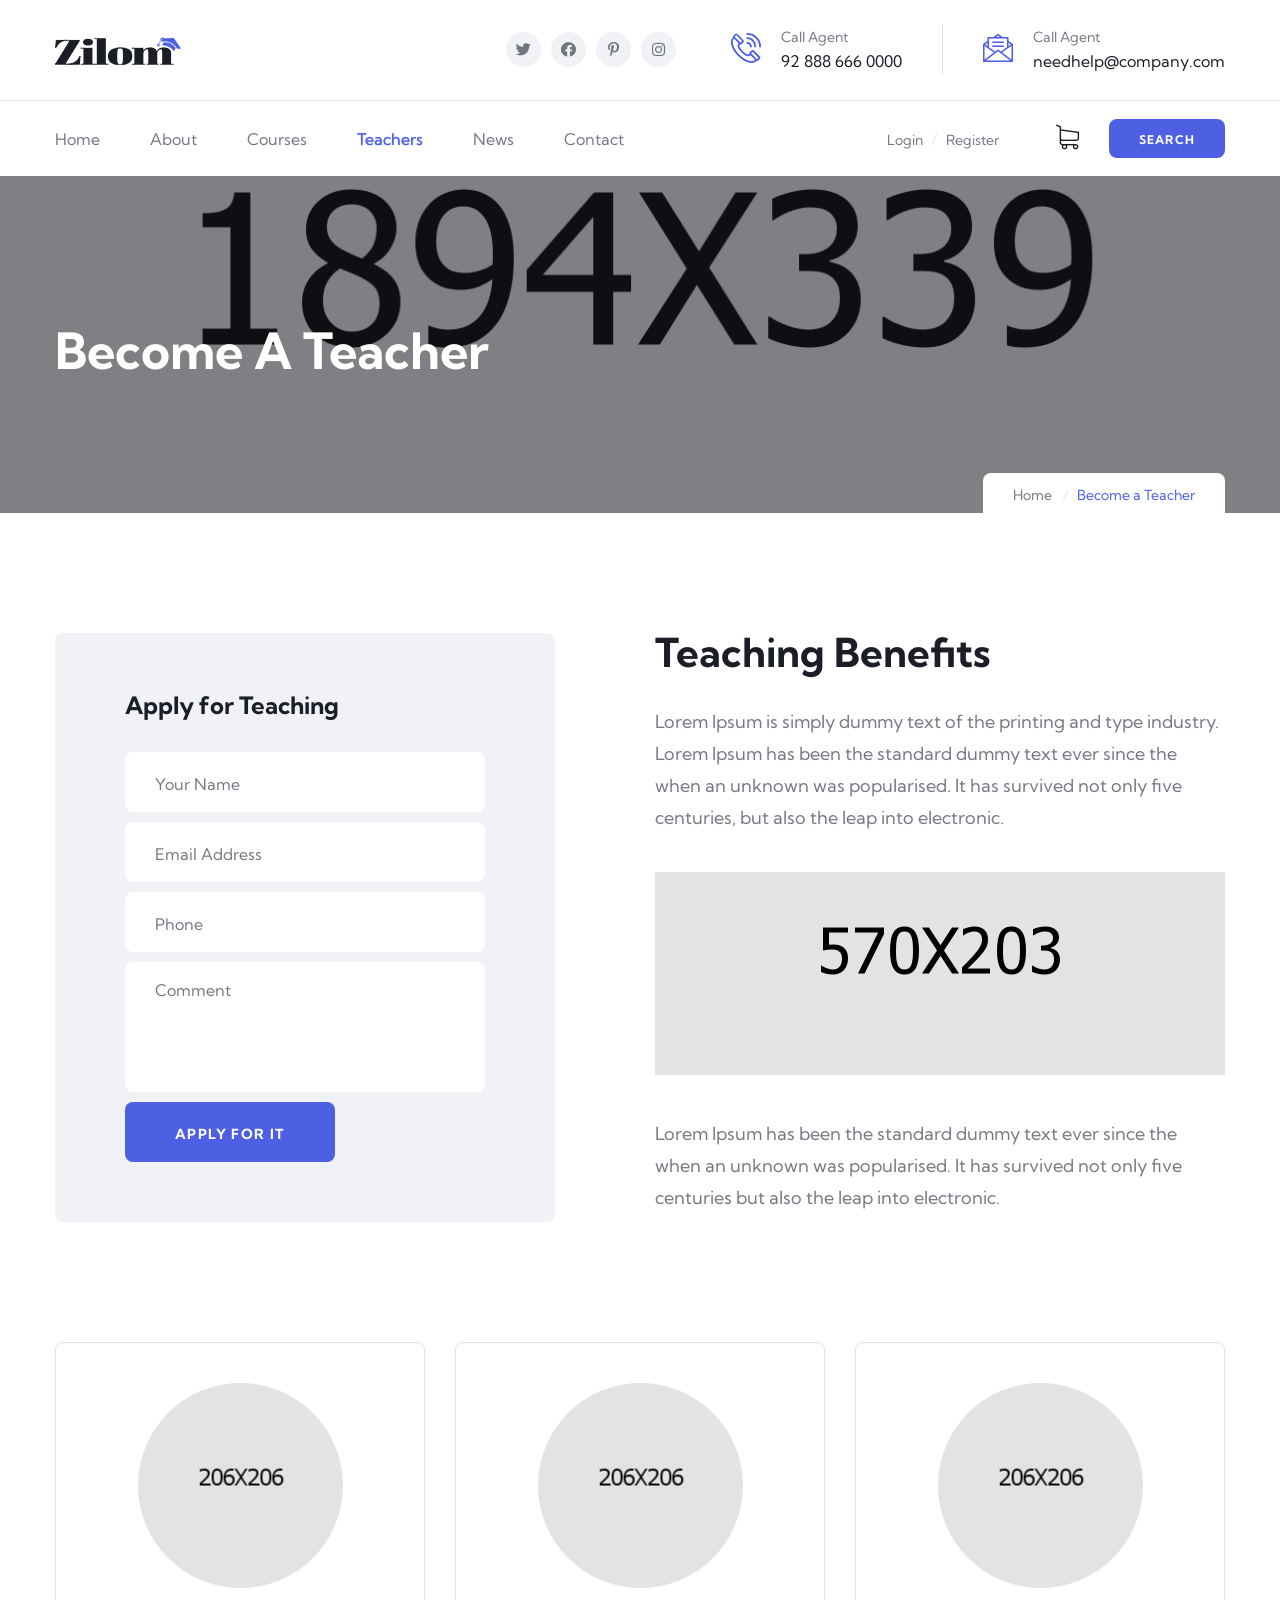
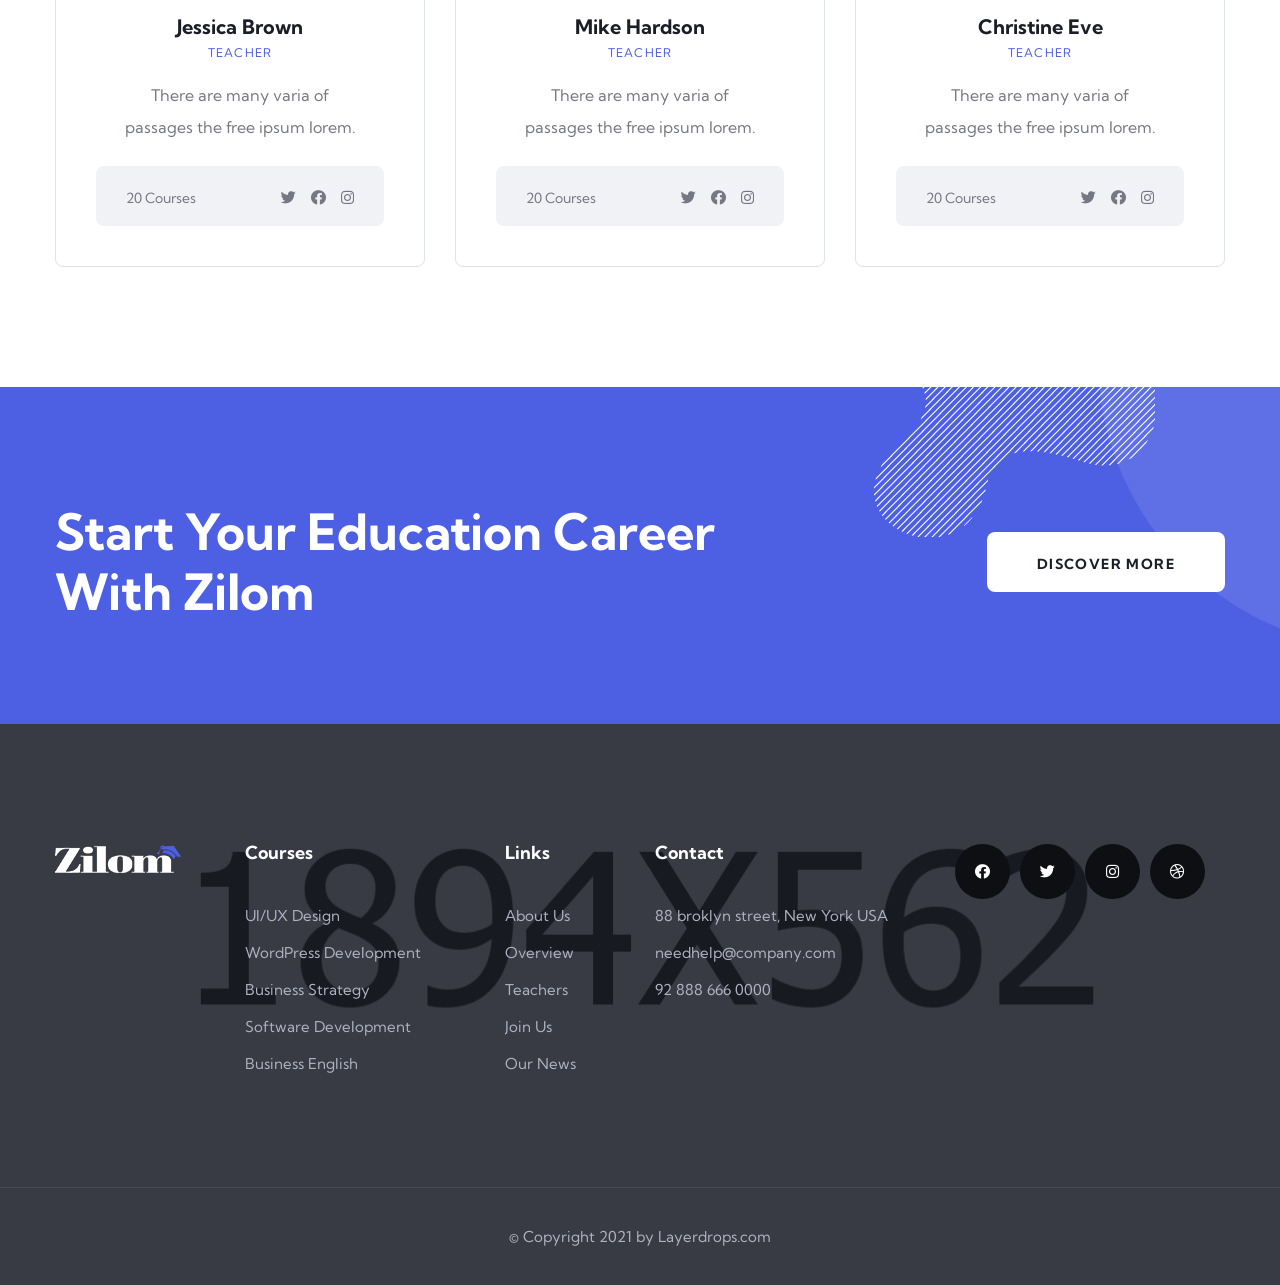
<file: teachers-2.html>
<!DOCTYPE html>
<html lang="en">

<head>
    <meta charset="UTF-8" />
    <meta name="viewport" content="width=device-width, initial-scale=1.0" />
    <title>Become a Teacher || Zilom || Responsive HTML5 Template.</title>
    <!-- favicons Icons -->
    <link rel="apple-touch-icon" sizes="180x180" href="assets/images/favicons/apple-touch-icon.png" />
    <link rel="icon" type="image/png" sizes="32x32" href="assets/images/favicons/favicon-32x32.png" />
    <link rel="icon" type="image/png" sizes="16x16" href="assets/images/favicons/favicon-16x16.png" />
    <link rel="manifest" href="assets/images/favicons/site.webmanifest" />
    <meta name="description" content="Crsine HTML Template For Car Services" />

    <!-- fonts -->
    <link rel="preconnect" href="https://fonts.gstatic.com">
    <link href="https://fonts.googleapis.com/css2?family=Kumbh+Sans:wght@300;400;700&display=swap" rel="stylesheet">

    <link rel="stylesheet" href="assets/vendors/bootstrap/css/bootstrap.min.css" />
    <link rel="stylesheet" href="assets/vendors/animate/animate.min.css"/>
    <link rel="stylesheet" href="assets/vendors/animate/custom-animate.css" />
    <link rel="stylesheet" href="assets/vendors/fontawesome/css/all.min.css" />
    <link rel="stylesheet" href="assets/vendors/jarallax/jarallax.css" />
    <link rel="stylesheet" href="assets/vendors/jquery-magnific-popup/jquery.magnific-popup.css" />
    <link rel="stylesheet" href="assets/vendors/nouislider/nouislider.min.css" />
    <link rel="stylesheet" href="assets/vendors/nouislider/nouislider.pips.css" />
    <link rel="stylesheet" href="assets/vendors/odometer/odometer.min.css" />
    <link rel="stylesheet" href="assets/vendors/swiper/swiper.min.css" />
    <link rel="stylesheet" href="assets/vendors/icomoon-icons/style.css">
    <link rel="stylesheet" href="assets/vendors/tiny-slider/tiny-slider.min.css" />
    <link rel="stylesheet" href="assets/vendors/reey-font/stylesheet.css" />
    <link rel="stylesheet" href="assets/vendors/owl-carousel/owl.carousel.min.css" />
    <link rel="stylesheet" href="assets/vendors/owl-carousel/owl.theme.default.min.css" />
    <link rel="stylesheet" href="assets/vendors/twentytwenty/twentytwenty.css" />

    <!-- template styles -->
    <link rel="stylesheet" href="assets/css/zilom.css" />
    <link rel="stylesheet" href="assets/css/zilom-responsive.css" />
</head>

<body>

    <div class="preloader">
        <img class="preloader__image" width="60" src="assets/images/loader.png" alt="" />
    </div>

    <!-- /.preloader -->
    <div class="page-wrapper">

        <header class="main-header main-header--one  clearfix">
            <div class="main-header--one__top clearfix">
                <div class="container">
                    <div class="main-header--one__top-inner clearfix">
                        <div class="main-header--one__top-left">
                            <div class="main-header--one__top-logo">
                                <a href="index.html"><img src="assets/images/resources/logo-1.png" alt=""/></a>
                            </div>
                        </div>

                        <div class="main-header--one__top-right clearfix">
                            <ul class="main-header--one__top-social-link list-unstyled clearfix">
                                <li><a href="#"><i class="fab fa-twitter"></i></a></li>
                                <li><a href="#"><i class="fab fa-facebook"></i></a></li>
                                <li><a href="#"><i class="fab fa-pinterest-p"></i></a></li>
                                <li><a href="#"><i class="fab fa-instagram"></i></a></li>
                            </ul>

                            <div class="main-header--one__top-contact-info clearfix">
                                <ul class="main-header--one__top-contact-info-list list-unstyled">
                                    <li class="main-header--one__top-contact-info-list-item">
                                        <div class="icon">
                                            <span class="icon-phone-call-1"></span>
                                        </div>
                                        <div class="text">
                                            <h6>Call Agent</h6>
                                            <p><a href="tel:123456789">92 888 666 0000</a></p>
                                        </div>
                                    </li>
                                    <li class="main-header--one__top-contact-info-list-item">
                                        <div class="icon">
                                            <span class="icon-message"></span>
                                        </div>
                                        <div class="text">
                                            <h6>Call Agent</h6>
                                            <p><a href="mailto:info@templatepath.com">needhelp@company.com</a></p>
                                        </div>
                                    </li>
                                </ul>
                            </div>

                        </div>
                    </div>
                </div>
            </div>


            <div class="main-header-one__bottom clearfix">
                <div class="container">
                    <div class="main-header-one__bottom-inner clearfix">
                        <nav class="main-menu main-menu--1">
                            <div class="main-menu__inner">
                                <a href="#" class="mobile-nav__toggler"><i class="fa fa-bars"></i></a>

                                <div class="left">
                                    <ul class="main-menu__list">
                                        <li class="dropdown">
                                            <a href="index.html">Home</a>
                                            <ul>
                                                <li><a href="index.html">Home One</a></li>
                                                <li><a href="index-2.html">Home Two</a></li>
                                                <li class="dropdown">
                                                    <a href="#">Header Styles</a>
                                                    <ul>
                                                        <li><a href="index.html">Header One</a></li>
                                                        <li><a href="index-2.html">Header Two</a></li>
                                                    </ul>
                                                </li>
                                            </ul>
                                        </li>
                                        <li><a href="about.html">About</a></li>
                                        <li class="dropdown">
                                            <a href="#">Courses</a>
                                            <ul>
                                                <li><a href="courses.html">Courses</a></li>
                                                <li><a href="course-details.html">Course Details</a></li>
                                            </ul>
                                        </li>
                                        <li class="dropdown">
                                            <a href="#"> Teachers</a>
                                            <ul>
                                                <li><a href="teachers-1.html"> Teachers</a></li>
                                                <li class="current"><a href="teachers-2.html">Become Teacher</a></li>
                                            </ul>
                                        </li>
                                        <li class="dropdown">
                                            <a href="#">News</a>
                                            <ul>
                                                <li><a href="news.html">News</a></li>
                                                <li><a href="news-details.html">News Details</a></li>
                                            </ul>
                                        </li>
                                        <li><a href="contact.html">Contact</a></li>
                                    </ul>
                                </div>

                                <div class="right">
                                    <div class="main-menu__right">
                                        <div class="main-menu__right-login-register">
                                            <ul class="list-unstyled">
                                                <li><a href="#">Login</a></li>
                                                <li><a href="#">Register</a></li>
                                            </ul>
                                        </div>
                                        <div class="main-menu__right-cart-search">
                                            <div class="main-menu__right-cart-box">
                                                <a href="#"><span class="icon-shopping-cart"></span></a>
                                            </div>
                                            <div class="main-menu__right-search-box">
                                                <a href="#" class="thm-btn search-toggler">Search</a>
                                            </div>
                                        </div>
                                    </div>
                                </div>

                            </div>
                        </nav>

                    </div>
                </div>
            </div>

        </header>


        <div class="stricky-header stricked-menu main-menu">
            <div class="sticky-header__content">

            </div><!-- /.sticky-header__content -->
        </div><!-- /.stricky-header -->



    <!--Page Header Start-->
    <section class="page-header clearfix" style="background-image: url(assets/images/backgrounds/page-header-bg.jpg);">
        <div class="container">
            <div class="row">
                <div class="col-xl-12">
                    <div class="page-header__wrapper clearfix">
                        <div class="page-header__title">
                            <h2>Become a Teacher</h2>
                        </div>
                        <div class="page-header__menu">
                            <ul class="page-header__menu-list list-unstyled clearfix">
                                <li><a href="index.html">Home</a></li>
                                <li class="active">Become a Teacher</li>
                            </ul>
                        </div>
                    </div>
                </div>

            </div>
        </div>
    </section>
    <!--Page Header End-->


    <!--Start Teaching One-->
    <section class="teaching-one">
        <div class="container">
            <div class="row">
                <!--Start Teaching One Apply Form-->
                <div class="col-xl-6 col-lg-5">
                    <div class="teaching-one__apply-form">
                        <div class="title-box">
                            <h4>Apply for Teaching</h4>
                        </div>
                        <div class="form-box">
                            <form method="post" action="index.html">
                                <div class="form-group">
                                    <input type="text" name="username" placeholder="Your Name" required="">
                                </div>
                                <div class="form-group">
                                    <input type="email" name="email" placeholder="Email Address" required="">
                                </div>
                                <div class="form-group">
                                    <input type="text" name="phone" placeholder="Phone" required="">
                                </div>
                                <div class="form-group">
                                    <textarea placeholder="Comment"></textarea>
                                </div>
                                <button class="registration-one__right-form-btn" type="submit" name="submit-form">
                                    <span class="thm-btn">apply for it</span>
                                </button>
                            </form>
                        </div>
                    </div>
                </div>
                <!--End Teaching One Apply Form-->

                <!--Start Teaching One Content-->
                <div class="col-xl-6 col-lg-7">
                    <div class="teaching-one__content">
                        <h2 class="teaching-one__content-title">Teaching Benefits</h2>
                        <p class="teaching-one__content-text1">Lorem Ipsum is simply dummy text of the printing and type industry. Lorem Ipsum has been the standard dummy text ever since the when an unknown was popularised.  It has survived not only five centuries, but also the leap into electronic.</p>
                        <div class="teaching-one__content-img">
                            <img src="assets/images/resources/teaching-one-img1.jpg" alt=""/>
                        </div>
                        <p class="teaching-one__content-text2">Lorem Ipsum has been the standard dummy text ever since the when an unknown was popularised.  It has survived not only five centuries but also the leap into electronic.</p>
                    </div>
                </div>
                <!--End Teaching One Content-->
            </div>
        </div>
    </section>
    <!--End Teaching One-->











    <!--Start Meet Teachers One-->
    <section class="meet-teachers-one meet-teachers-one--teachers">
        <div class="container">
            <div class="row">
                <!--Start Single Meet Teachers One-->
                <div class="col-xl-4 col-lg-4">
                    <div class="meet-teachers-one__single wow fadeInUp" data-wow-delay="0ms" data-wow-duration="1500ms">
                        <div class="meet-teachers-one__single-img">
                            <img src="assets/images/resources/meet-teachers-v1-img4.png" alt=""/>
                        </div>

                        <div class="meet-teachers-one__single-content">
                            <div class="meet-teachers-one__single-middle-content">
                                <div class="title">
                                    <h4><a href="#">Jessica Brown</a></h4>
                                    <p>teacher</p>
                                </div>
                                <p class="meet-teachers-one__single-content-text">There are many varia of passages the free ipsum lorem.</p>
                            </div>

                            <div class="meet-teachers-one__single-bottom-content">
                                <div class="meet-teachers-one__single-content-courses-box">
                                    <div class="text">
                                        <p>20 Courses</p>
                                    </div>
                                    <div class="social-icon">
                                        <ul class="list-unstyled">
                                            <li><a href="#"><i class="fab fa-twitter"></i></a></li>
                                            <li><a href="#"><i class="fab fa-facebook"></i></a></li>
                                            <li><a href="#"><i class="fab fa-instagram"></i></a></li>
                                        </ul>
                                    </div>
                                </div>
                            </div>
                        </div>
                    </div>
                </div>
                <!--End Single Meet Teachers One-->

                <!--Start Single Meet Teachers One-->
                <div class="col-xl-4 col-lg-4">
                    <div class="meet-teachers-one__single wow fadeInUp" data-wow-delay="100ms" data-wow-duration="1500ms">
                        <div class="meet-teachers-one__single-img">
                            <img src="assets/images/resources/meet-teachers-v1-img5.png" alt=""/>
                        </div>

                        <div class="meet-teachers-one__single-content">
                            <div class="meet-teachers-one__single-middle-content">
                                <div class="title">
                                    <h4><a href="#">Mike Hardson</a></h4>
                                    <p>teacher</p>
                                </div>
                                <p class="meet-teachers-one__single-content-text">There are many varia of passages the free ipsum lorem.</p>
                            </div>

                            <div class="meet-teachers-one__single-bottom-content">
                                <div class="meet-teachers-one__single-content-courses-box">
                                    <div class="text">
                                        <p>20 Courses</p>
                                    </div>
                                    <div class="social-icon">
                                        <ul class="list-unstyled">
                                            <li><a href="#"><i class="fab fa-twitter"></i></a></li>
                                            <li><a href="#"><i class="fab fa-facebook"></i></a></li>
                                            <li><a href="#"><i class="fab fa-instagram"></i></a></li>
                                        </ul>
                                    </div>
                                </div>
                            </div>
                        </div>
                    </div>
                </div>
                <!--End Single Meet Teachers One-->

                <!--Start Single Meet Teachers One-->
                <div class="col-xl-4 col-lg-4">
                    <div class="meet-teachers-one__single wow fadeInUp" data-wow-delay="200ms" data-wow-duration="1500ms">
                        <div class="meet-teachers-one__single-img">
                            <img src="assets/images/resources/meet-teachers-v1-img6.png" alt=""/>
                        </div>

                        <div class="meet-teachers-one__single-content">
                            <div class="meet-teachers-one__single-middle-content">
                                <div class="title">
                                    <h4><a href="#">Christine Eve</a></h4>
                                    <p>teacher</p>
                                </div>
                                <p class="meet-teachers-one__single-content-text">There are many varia of passages the free ipsum lorem.</p>
                            </div>

                            <div class="meet-teachers-one__single-bottom-content">
                                <div class="meet-teachers-one__single-content-courses-box">
                                    <div class="text">
                                        <p>20 Courses</p>
                                    </div>
                                    <div class="social-icon">
                                        <ul class="list-unstyled">
                                            <li><a href="#"><i class="fab fa-twitter"></i></a></li>
                                            <li><a href="#"><i class="fab fa-facebook"></i></a></li>
                                            <li><a href="#"><i class="fab fa-instagram"></i></a></li>
                                        </ul>
                                    </div>
                                </div>
                            </div>
                        </div>
                    </div>
                </div>
                <!--End Single Meet Teachers One-->
            </div>
        </div>
    </section>
    <!--End Meet Teachers One-->

    <!--Start Registration Two-->
    <section class="registration-two">
        <div class="container">
            <div class="row">
                <div class="col-xl-12">
                    <div class="registration-two__wrapper">
                        <div class="shape1 zoom-fade"><img src="assets/images/shapes/thm-shape2.png" alt=""/></div>
                        <div class="shape2 wow slideInRight" data-wow-delay="100ms" data-wow-duration="2500ms"><img src="assets/images/shapes/thm-shape3.png" alt=""/></div>
                        <div class="registration-two__left">
                            <h2 class="registration-two__left-text">Start Your Education Career <br>with Zilom</h2>
                        </div>
                        <div class="registration-two__right">
                            <div class="registration-two__right-btn">
                                <a href="#" class="thm-btn">Discover more</a>
                            </div>
                        </div>
                    </div>
                </div>

            </div>
        </div>
    </section>
    <!--End Registration Two-->


    <!--Start Footer One-->
    <footer class="footer-one">
            <div class="footer-one__bg" style="background-image: url(assets/images/backgrounds/footer-v1-bg.jpg);">
            </div><!-- /.footer-one__bg -->
            <div class="footer-one__top">
            <div class="container">
                <div class="row">
                    <!--Start Footer Widget Column-->
                    <div class="col-xl-2 col-lg-4 col-md-4 wow animated fadeInUp" data-wow-delay="0.1s">
                        <div class="footer-widget__column footer-widget__about">
                            <div class="footer-widget__about-logo">
                                <a href="index.html"><img src="assets/images/resources/footer-logo.png" alt=""></a>
                            </div>
                        </div>
                    </div>
                    <!--End Footer Widget Column-->

                    <!--Start Footer Widget Column-->
                    <div class="col-xl-2 col-lg-4 col-md-4 wow animated fadeInUp" data-wow-delay="0.3s">
                        <div class="footer-widget__column footer-widget__courses">
                            <h3 class="footer-widget__title">Courses</h3>
                            <ul class="footer-widget__courses-list list-unstyled">
                                <li><a href="#">UI/UX Design</a></li>
                                <li><a href="#">WordPress Development</a></li>
                                <li><a href="#">Business Strategy</a></li>
                                <li><a href="#">Software Development</a></li>
                                <li><a href="#">Business English</a></li>
                            </ul>
                        </div>
                    </div>
                    <!--End Footer Widget Column-->

                    <!--Start Footer Widget Column-->
                    <div class="col-xl-2 col-lg-4 col-md-4 wow animated fadeInUp" data-wow-delay="0.5s">
                        <div class="footer-widget__column footer-widget__links">
                            <h3 class="footer-widget__title">Links</h3>
                            <ul class="footer-widget__links-list list-unstyled">
                                <li><a href="about.html">About Us</a></li>
                                <li><a href="#">Overview</a></li>
                                <li><a href="teachers-1.html">Teachers</a></li>
                                <li><a href="#">Join Us</a></li>
                                <li><a href="news.html">Our News</a></li>
                            </ul>
                        </div>
                    </div>
                    <!--End Footer Widget Column-->

                    <!--Start Footer Widget Column-->
                    <div class="col-xl-3 col-lg-6 col-md-6 wow animated fadeInUp" data-wow-delay="0.7s">
                        <div class="footer-widget__column footer-widget__contact">
                            <h3 class="footer-widget__title">Contact</h3>
                            <p class="text">88 broklyn street, New York USA</p>
                            <p><a href="mailto:info@templatepath.com">needhelp@company.com</a></p>
                            <p class="phone"><a href="tel:123456789">92 888 666 0000</a></p>
                        </div>
                    </div>
                    <!--End Footer Widget Column-->

                    <!--Start Footer Widget Column-->
                    <div class="col-xl-3 col-lg-6 col-md-6 wow animated fadeInUp" data-wow-delay="0.9s">
                        <div class="footer-widget__column footer-widget__social-links">
                            <ul class="footer-widget__social-links-list list-unstyled clearfix">
                                <li><a href="#"><i class="fab fa-facebook"></i></a></li>
                                <li><a href="#"><i class="fab fa-twitter"></i></a></li>
                                <li><a href="#"><i class="fab fa-instagram"></i></a></li>
                                <li><a href="#"><i class="fab fa-dribbble"></i></a></li>
                            </ul>
                        </div>
                    </div>
                    <!--End Footer Widget Column-->

                </div>
            </div>
        </div>

        <!--Start Footer One Bottom-->
        <div class="footer-one__bottom">
            <div class="container">
                <div class="row">
                    <div class="col-xl-12">
                        <div class="footer-one__bottom-inner">
                            <div class="footer-one__bottom-text text-center">
                                <p>&copy; Copyright 2021 by Layerdrops.com</p>
                            </div>
                        </div>
                    </div>
                </div>
            </div>
        </div>
        <!--End Footer One Bottom-->
    </footer>
    <!--End Footer One-->









    </div><!-- /.page-wrapper -->



    <div class="mobile-nav__wrapper">
        <div class="mobile-nav__overlay mobile-nav__toggler"></div>
        <!-- /.mobile-nav__overlay -->
        <div class="mobile-nav__content">
            <span class="mobile-nav__close mobile-nav__toggler"><i class="fa fa-times"></i></span>

            <div class="logo-box">
                <a href="index.html" aria-label="logo image"><img src="assets/images/resources/mobilemenu_logo.png" width="155" alt="" /></a>
            </div>
            <!-- /.logo-box -->
            <div class="mobile-nav__container"></div>
            <!-- /.mobile-nav__container -->

            <ul class="mobile-nav__contact list-unstyled">
                <li>
                    <i class="icon-phone-call"></i>
                    <a href="mailto:needhelp@packageName__.com">needhelp@zilom.com</a>
                </li>
                <li>
                    <i class="icon-letter"></i>
                    <a href="tel:666-888-0000">666 888 0000</a>
                </li>
            </ul><!-- /.mobile-nav__contact -->
            <div class="mobile-nav__top">
                <div class="mobile-nav__social">
                    <a href="#" class="fab fa-twitter"></a>
                    <a href="#" class="fab fa-facebook-square"></a>
                    <a href="#" class="fab fa-pinterest-p"></a>
                    <a href="#" class="fab fa-instagram"></a>
                </div><!-- /.mobile-nav__social -->
            </div><!-- /.mobile-nav__top -->
        </div>
        <!-- /.mobile-nav__content -->
    </div>
    <!-- /.mobile-nav__wrapper -->



    <div class="search-popup">
        <div class="search-popup__overlay search-toggler"></div>
        <!-- /.search-popup__overlay -->
        <div class="search-popup__content">
            <form action="#">
                <label for="search" class="sr-only">search here</label><!-- /.sr-only -->
                <input type="text" id="search" placeholder="Search Here..." />
                <button type="submit" aria-label="search submit" class="thm-btn2">
                    <i class="fa fa-search" aria-hidden="true"></i>
                </button>
            </form>
        </div>
        <!-- /.search-popup__content -->
    </div>
    <!-- /.search-popup -->



    <a href="#" data-target="html" class="scroll-to-target scroll-to-top"><i class="fa fa-angle-up"></i></a>


    <script src="assets/vendors/jquery/jquery-3.5.1.min.js"></script>
    <script src="assets/vendors/bootstrap/js/bootstrap.bundle.min.js"></script>
    <script src="assets/vendors/jarallax/jarallax.min.js"></script>
    <script src="assets/vendors/jquery-ajaxchimp/jquery.ajaxchimp.min.js"></script>
    <script src="assets/vendors/jquery-appear/jquery.appear.min.js"></script>
    <script src="assets/vendors/jquery-circle-progress/jquery.circle-progress.min.js"></script>
    <script src="assets/vendors/jquery-magnific-popup/jquery.magnific-popup.min.js"></script>
    <script src="assets/vendors/jquery-validate/jquery.validate.min.js"></script>
    <script src="assets/vendors/nouislider/nouislider.min.js"></script>
    <script src="assets/vendors/odometer/odometer.min.js"></script>
    <script src="assets/vendors/swiper/swiper.min.js"></script>
    <script src="assets/vendors/tiny-slider/tiny-slider.min.js"></script>
    <script src="assets/vendors/wnumb/wNumb.min.js"></script>
    <script src="assets/vendors/wow/wow.js"></script>
    <script src="assets/vendors/isotope/isotope.js"></script>
    <script src="assets/vendors/countdown/countdown.min.js"></script>
    <script src="assets/vendors/owl-carousel/owl.carousel.min.js"></script>
    <script src="assets/vendors/twentytwenty/twentytwenty.js"></script>
    <script src="assets/vendors/twentytwenty/jquery.event.move.js"></script>


    <script src="https://www.google.com/maps/embed?pb=!1m18!1m12!1m3!1d3588.71314459504!2d89.42848627440304!3d25.911798902388426!2m3!1f0!2f0!3f0!3m2!1i1024!2i768!4f13.1!3m3!1m2!1s0x39e2d9deadcc3ff1%3A0x7bb8546d0e9b4965!2sSAIBA%20DOT%20COM!5e0!3m2!1sen!2sbd!4v1754384746295!5m2!1sen!2sbd" width="600" height="450" style="border:0;" allowfullscreen="" loading="lazy" referrerpolicy="no-referrer-when-downgrade"></script>

    <!-- template js -->
    <script src="assets/js/zilom.js"></script>


</body>


</html>
</file>
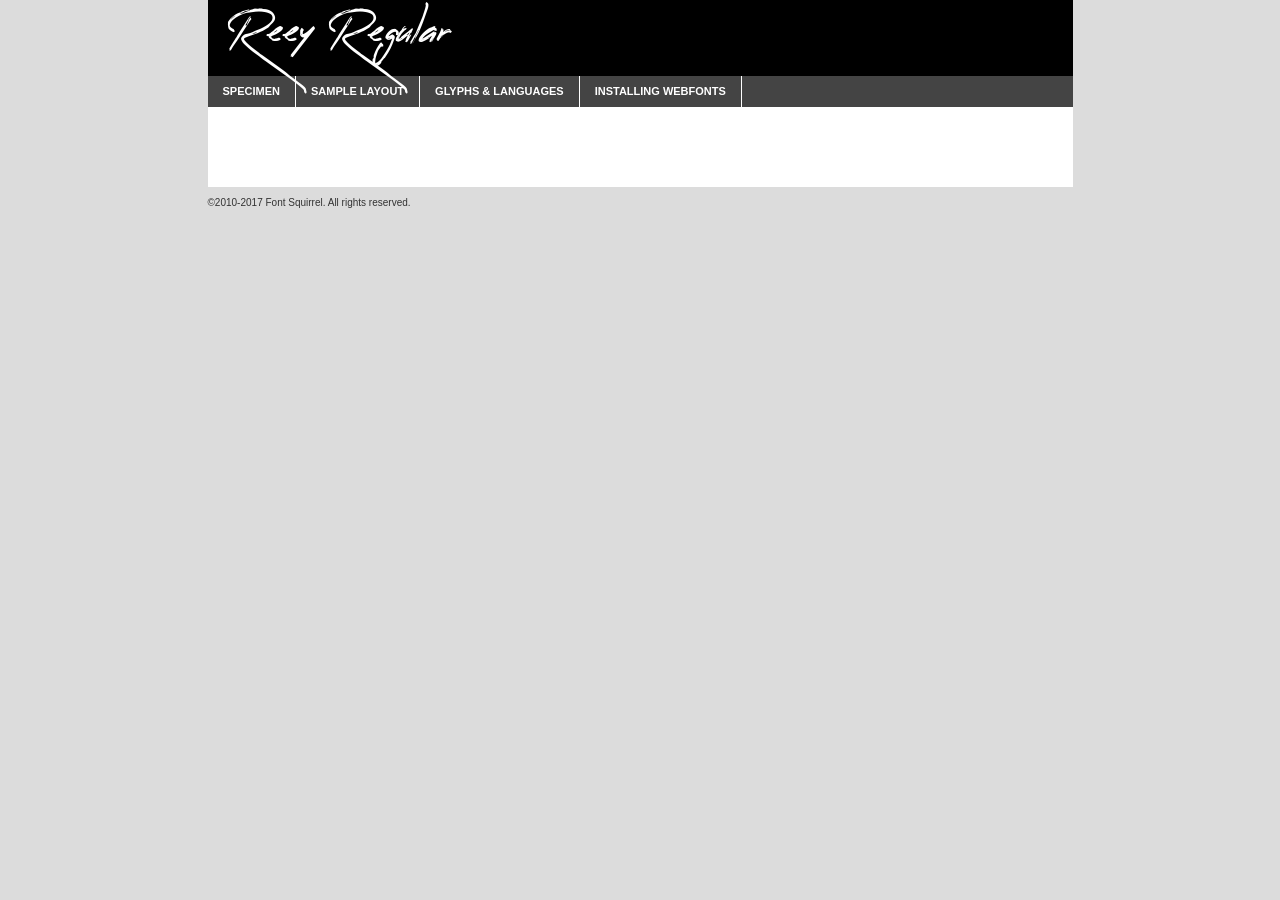
<file: assets/vendors/reey-font/reey-regular-demo.html>
<!DOCTYPE html PUBLIC "-//W3C//DTD XHTML 1.0 Transitional//EN"
	"http://www.w3.org/TR/xhtml1/DTD/xhtml1-transitional.dtd">

<html xmlns="http://www.w3.org/1999/xhtml" xml:lang="en" lang="en">
<head>
	<meta http-equiv="Content-Type" content="text/html; charset=utf-8" />
	<script src="http://ajax.googleapis.com/ajax/libs/jquery/1.7.2/jquery.min.js" type="text/javascript" charset="utf-8"></script>
	<script type="text/javascript">
	(function($){$.fn.easyTabs=function(option){var param=jQuery.extend({fadeSpeed:"fast",defaultContent:1,activeClass:'active'},option);$(this).each(function(){var thisId="#"+this.id;if(param.defaultContent==''){param.defaultContent=1;}
	if(typeof param.defaultContent=="number")
	{var defaultTab=$(thisId+" .tabs li:eq("+(param.defaultContent-1)+") a").attr('href').substr(1);}else{var defaultTab=param.defaultContent;}
	$(thisId+" .tabs li a").each(function(){var tabToHide=$(this).attr('href').substr(1);$("#"+tabToHide).addClass('easytabs-tab-content');});hideAll();changeContent(defaultTab);function hideAll(){$(thisId+" .easytabs-tab-content").hide();}
	function changeContent(tabId){hideAll();$(thisId+" .tabs li").removeClass(param.activeClass);$(thisId+" .tabs li a[href=#"+tabId+"]").closest('li').addClass(param.activeClass);if(param.fadeSpeed!="none")
	{$(thisId+" #"+tabId).fadeIn(param.fadeSpeed);}else{$(thisId+" #"+tabId).show();}}
	$(thisId+" .tabs li").click(function(){var tabId=$(this).find('a').attr('href').substr(1);changeContent(tabId);return false;});});}})(jQuery);
	</script>
	<link rel="stylesheet" href="specimen_files/specimen_stylesheet.css" type="text/css" charset="utf-8" />
	<link rel="stylesheet" href="stylesheet.css" type="text/css" charset="utf-8" />

	<style type="text/css">
					body{
				font-family: 'reeyregular';
							}
		</style>

	<title>Reey Regular Specimen</title>
	
	
	<script type="text/javascript" charset="utf-8">
		$(document).ready(function() {
			$('#container').easyTabs({defaultContent:1});
		});
	</script>
</head>

<body>
<div id="container">
	<div id="header">
		Reey Regular	</div>
	<ul class="tabs">
		<li><a href="#specimen">Specimen</a></li>
		<li><a href="#layout">Sample Layout</a></li>
				<li><a href="#glyphs">Glyphs &amp; Languages</a></li>
		<li><a href="#installing">Installing Webfonts</a></li>
		
	</ul>
	
	<div id="main_content">

		
			<div id="specimen">
		
				<div class="section">
					<div class="grid12 firstcol">
						<div class="huge">AaBb</div>
					</div>
				</div>
		
				<div class="section">
					<div class="glyph_range">A&#x200B;B&#x200b;C&#x200b;D&#x200b;E&#x200b;F&#x200b;G&#x200b;H&#x200b;I&#x200b;J&#x200b;K&#x200b;L&#x200b;M&#x200b;N&#x200b;O&#x200b;P&#x200b;Q&#x200b;R&#x200b;S&#x200b;T&#x200b;U&#x200b;V&#x200b;W&#x200b;X&#x200b;Y&#x200b;Z&#x200b;a&#x200b;b&#x200b;c&#x200b;d&#x200b;e&#x200b;f&#x200b;g&#x200b;h&#x200b;i&#x200b;j&#x200b;k&#x200b;l&#x200b;m&#x200b;n&#x200b;o&#x200b;p&#x200b;q&#x200b;r&#x200b;s&#x200b;t&#x200b;u&#x200b;v&#x200b;w&#x200b;x&#x200b;y&#x200b;z&#x200b;1&#x200b;2&#x200b;3&#x200b;4&#x200b;5&#x200b;6&#x200b;7&#x200b;8&#x200b;9&#x200b;0&#x200b;&amp;&#x200b;.&#x200b;,&#x200b;?&#x200b;!&#x200b;&#64;&#x200b;(&#x200b;)&#x200b;#&#x200b;$&#x200b;%&#x200b;*&#x200b;+&#x200b;-&#x200b;=&#x200b;:&#x200b;;</div>
				</div>
				<div class="section">
					<div class="grid12 firstcol">
						<table class="sample_table">
							<tr><td>10</td><td class="size10">abcdefghijklmnopqrstuvwxyzABCDEFGHIJKLMNOPQRSTUVWXYZ0123456789abcdefghijklmnopqrstuvwxyzABCDEFGHIJKLMNOPQRSTUVWXYZ0123456789abcdefghijklmnopqrstuvwxyzABCDEFGHIJKLMNOPQRSTUVWXYZ</td></tr>
							<tr><td>11</td><td class="size11">abcdefghijklmnopqrstuvwxyzABCDEFGHIJKLMNOPQRSTUVWXYZ0123456789abcdefghijklmnopqrstuvwxyzABCDEFGHIJKLMNOPQRSTUVWXYZ0123456789abcdefghijklmnopqrstuvwxyzABCDEFGHIJKLMNOPQRSTUVWXYZ</td></tr>
							<tr><td>12</td><td class="size12">abcdefghijklmnopqrstuvwxyzABCDEFGHIJKLMNOPQRSTUVWXYZ0123456789abcdefghijklmnopqrstuvwxyzABCDEFGHIJKLMNOPQRSTUVWXYZ0123456789abcdefghijklmnopqrstuvwxyzABCDEFGHIJKLMNOPQRSTUVWXYZ</td></tr>
							<tr><td>13</td><td class="size13">abcdefghijklmnopqrstuvwxyzABCDEFGHIJKLMNOPQRSTUVWXYZ0123456789abcdefghijklmnopqrstuvwxyzABCDEFGHIJKLMNOPQRSTUVWXYZ0123456789abcdefghijklmnopqrstuvwxyzABCDEFGHIJKLMNOPQRSTUVWXYZ</td></tr>
							<tr><td>14</td><td class="size14">abcdefghijklmnopqrstuvwxyzABCDEFGHIJKLMNOPQRSTUVWXYZ0123456789abcdefghijklmnopqrstuvwxyzABCDEFGHIJKLMNOPQRSTUVWXYZ0123456789abcdefghijklmnopqrstuvwxyzABCDEFGHIJKLMNOPQRSTUVWXYZ</td></tr>
							<tr><td>16</td><td class="size16">abcdefghijklmnopqrstuvwxyzABCDEFGHIJKLMNOPQRSTUVWXYZ0123456789abcdefghijklmnopqrstuvwxyzABCDEFGHIJKLMNOPQRSTUVWXYZ</td></tr>
							<tr><td>18</td><td class="size18">abcdefghijklmnopqrstuvwxyzABCDEFGHIJKLMNOPQRSTUVWXYZ0123456789abcdefghijklmnopqrstuvwxyzABCDEFGHIJKLMNOPQRSTUVWXYZ</td></tr>
							<tr><td>20</td><td class="size20">abcdefghijklmnopqrstuvwxyzABCDEFGHIJKLMNOPQRSTUVWXYZ0123456789abcdefghijklmnopqrstuvwxyzABCDEFGHIJKLMNOPQRSTUVWXYZ</td></tr>
							<tr><td>24</td><td class="size24">abcdefghijklmnopqrstuvwxyzABCDEFGHIJKLMNOPQRSTUVWXYZ0123456789abcdefghijklmnopqrstuvwxyzABCDEFGHIJKLMNOPQRSTUVWXYZ</td></tr>
							<tr><td>30</td><td class="size30">abcdefghijklmnopqrstuvwxyzABCDEFGHIJKLMNOPQRSTUVWXYZ0123456789abcdefghijklmnopqrstuvwxyzABCDEFGHIJKLMNOPQRSTUVWXYZ</td></tr>
							<tr><td>36</td><td class="size36">abcdefghijklmnopqrstuvwxyzABCDEFGHIJKLMNOPQRSTUVWXYZ0123456789abcdefghijklmnopqrstuvwxyzABCDEFGHIJKLMNOPQRSTUVWXYZ</td></tr>
							<tr><td>48</td><td class="size48">abcdefghijklmnopqrstuvwxyzABCDEFGHIJKLMNOPQRSTUVWXYZ0123456789abcdefghijklmnopqrstuvwxyzABCDEFGHIJKLMNOPQRSTUVWXYZ</td></tr>
							<tr><td>60</td><td class="size60">abcdefghijklmnopqrstuvwxyzABCDEFGHIJKLMNOPQRSTUVWXYZ0123456789abcdefghijklmnopqrstuvwxyzABCDEFGHIJKLMNOPQRSTUVWXYZ</td></tr>
							<tr><td>72</td><td class="size72">abcdefghijklmnopqrstuvwxyzABCDEFGHIJKLMNOPQRSTUVWXYZ0123456789abcdefghijklmnopqrstuvwxyzABCDEFGHIJKLMNOPQRSTUVWXYZ</td></tr>
							<tr><td>90</td><td class="size90">abcdefghijklmnopqrstuvwxyzABCDEFGHIJKLMNOPQRSTUVWXYZ0123456789abcdefghijklmnopqrstuvwxyzABCDEFGHIJKLMNOPQRSTUVWXYZ</td></tr>
						</table>
				
					</div>
			
				</div>
		
		
		
								<div class="section" id="bodycomparison">


										<div id="xheight">
				<div class="fontbody">&#x25FC;&#x25FC;&#x25FC;&#x25FC;&#x25FC;&#x25FC;&#x25FC;&#x25FC;&#x25FC;&#x25FC;&#x25FC;&#x25FC;&#x25FC;&#x25FC;&#x25FC;&#x25FC;&#x25FC;&#x25FC;&#x25FC;&#x25FC;&#x25FC;&#x25FC;&#x25FC;&#x25FC;&#x25FC;&#x25FC;&#x25FC;&#x25FC;&#x25FC;&#x25FC;&#x25FC;&#x25FC;&#x25FC;&#x25FC;&#x25FC;&#x25FC;&#x25FC;&#x25FC;&#x25FC;&#x25FC;&#x25FC;&#x25FC;&#x25FC;&#x25FC;&#x25FC;&#x25FC;&#x25FC;&#x25FC;&#x25FC;&#x25FC;&#x25FC;&#x25FC;&#x25FC;&#x25FC;&#x25FC;&#x25FC;&#x25FC;&#x25FC;&#x25FC;&#x25FC;&#x25FC;&#x25FC;&#x25FC;&#x25FC;&#x25FC;&#x25FC;&#x25FC;&#x25FC;&#x25FC;&#x25FC;&#x25FC;&#x25FC;&#x25FC;&#x25FC;&#x25FC;&#x25FC;&#x25FC;&#x25FC;&#x25FC;&#x25FC;&#x25FC;&#x25FC;&#x25FC;&#x25FC;&#x25FC;&#x25FC;&#x25FC;&#x25FC;&#x25FC;&#x25FC;&#x25FC;&#x25FC;&#x25FC;&#x25FC;&#x25FC;&#x25FC;&#x25FC;&#x25FC;&#x25FC;body</div><div class="arialbody">body</div><div class="verdanabody">body</div><div class="georgiabody">body</div></div>
										<div class="fontbody" style="z-index:1">
											body<span>Reey Regular</span>
										</div>
										<div class="arialbody" style="z-index:1">
											body<span>Arial</span>
										</div>
										<div class="verdanabody" style="z-index:1">
											body<span>Verdana</span>
										</div>
										<div class="georgiabody" style="z-index:1">
											body<span>Georgia</span>
										</div>



								</div>
		
		
				<div class="section psample psample_row1" id="">
					
					<div class="grid2 firstcol">
						<p class="size10"><span>10.</span>Aenean lacinia bibendum nulla sed consectetur. Fusce dapibus, tellus ac cursus commodo, tortor mauris condimentum nibh, ut fermentum massa justo sit amet risus. Nullam id dolor id nibh ultricies vehicula ut id elit. Cum sociis natoque penatibus et magnis dis parturient montes, nascetur ridiculus mus. Nulla vitae elit libero, a pharetra augue.</p>
			
					</div>
					<div class="grid3">
						<p class="size11"><span>11.</span>Aenean lacinia bibendum nulla sed consectetur. Fusce dapibus, tellus ac cursus commodo, tortor mauris condimentum nibh, ut fermentum massa justo sit amet risus. Nullam id dolor id nibh ultricies vehicula ut id elit. Cum sociis natoque penatibus et magnis dis parturient montes, nascetur ridiculus mus. Nulla vitae elit libero, a pharetra augue.</p>
			
					</div>
					<div class="grid3">
						<p class="size12"><span>12.</span>Aenean lacinia bibendum nulla sed consectetur. Fusce dapibus, tellus ac cursus commodo, tortor mauris condimentum nibh, ut fermentum massa justo sit amet risus. Nullam id dolor id nibh ultricies vehicula ut id elit. Cum sociis natoque penatibus et magnis dis parturient montes, nascetur ridiculus mus. Nulla vitae elit libero, a pharetra augue.</p>
			
					</div>
					<div class="grid4">
						<p class="size13"><span>13.</span>Aenean lacinia bibendum nulla sed consectetur. Fusce dapibus, tellus ac cursus commodo, tortor mauris condimentum nibh, ut fermentum massa justo sit amet risus. Nullam id dolor id nibh ultricies vehicula ut id elit. Cum sociis natoque penatibus et magnis dis parturient montes, nascetur ridiculus mus. Nulla vitae elit libero, a pharetra augue.</p>
			
					</div>
					<div class="white_blend"></div>
					
				</div>
				<div class="section psample psample_row2" id="">
					<div class="grid3 firstcol">
						<p class="size14"><span>14.</span>Aenean lacinia bibendum nulla sed consectetur. Fusce dapibus, tellus ac cursus commodo, tortor mauris condimentum nibh, ut fermentum massa justo sit amet risus. Nullam id dolor id nibh ultricies vehicula ut id elit. Cum sociis natoque penatibus et magnis dis parturient montes, nascetur ridiculus mus. Nulla vitae elit libero, a pharetra augue.</p>
			
					</div>
					<div class="grid4">
						<p class="size16"><span>16.</span>Aenean lacinia bibendum nulla sed consectetur. Fusce dapibus, tellus ac cursus commodo, tortor mauris condimentum nibh, ut fermentum massa justo sit amet risus. Nullam id dolor id nibh ultricies vehicula ut id elit. Cum sociis natoque penatibus et magnis dis parturient montes, nascetur ridiculus mus. Nulla vitae elit libero, a pharetra augue.</p>
			
					</div>
					<div class="grid5">
						<p class="size18"><span>18.</span>Aenean lacinia bibendum nulla sed consectetur. Fusce dapibus, tellus ac cursus commodo, tortor mauris condimentum nibh, ut fermentum massa justo sit amet risus. Nullam id dolor id nibh ultricies vehicula ut id elit. Cum sociis natoque penatibus et magnis dis parturient montes, nascetur ridiculus mus. Nulla vitae elit libero, a pharetra augue.</p>
			
					</div>

					<div class="white_blend"></div>

				</div>
				
				<div class="section psample psample_row3" id="">
					<div class="grid5 firstcol">
						<p class="size20"><span>20.</span>Aenean lacinia bibendum nulla sed consectetur. Fusce dapibus, tellus ac cursus commodo, tortor mauris condimentum nibh, ut fermentum massa justo sit amet risus. Nullam id dolor id nibh ultricies vehicula ut id elit. Cum sociis natoque penatibus et magnis dis parturient montes, nascetur ridiculus mus. Nulla vitae elit libero, a pharetra augue.</p>
					</div>
					<div class="grid7">
						<p class="size24"><span>24.</span>Aenean lacinia bibendum nulla sed consectetur. Fusce dapibus, tellus ac cursus commodo, tortor mauris condimentum nibh, ut fermentum massa justo sit amet risus. Nullam id dolor id nibh ultricies vehicula ut id elit. Cum sociis natoque penatibus et magnis dis parturient montes, nascetur ridiculus mus. Nulla vitae elit libero, a pharetra augue.</p>
					</div>
					
					<div class="white_blend"></div>
					
				</div>
				
				<div class="section psample psample_row4" id="">
					<div class="grid12 firstcol">
						<p class="size30"><span>30.</span>Aenean lacinia bibendum nulla sed consectetur. Fusce dapibus, tellus ac cursus commodo, tortor mauris condimentum nibh, ut fermentum massa justo sit amet risus. Nullam id dolor id nibh ultricies vehicula ut id elit. Cum sociis natoque penatibus et magnis dis parturient montes, nascetur ridiculus mus. Nulla vitae elit libero, a pharetra augue.</p>
					</div>
					<div class="white_blend"></div>
					
				</div>
				
				
				
				<div class="section psample psample_row1 fullreverse">
					<div class="grid2 firstcol">
						<p class="size10"><span>10.</span>Aenean lacinia bibendum nulla sed consectetur. Fusce dapibus, tellus ac cursus commodo, tortor mauris condimentum nibh, ut fermentum massa justo sit amet risus. Nullam id dolor id nibh ultricies vehicula ut id elit. Cum sociis natoque penatibus et magnis dis parturient montes, nascetur ridiculus mus. Nulla vitae elit libero, a pharetra augue.</p>
			
					</div>
					<div class="grid3">
						<p class="size11"><span>11.</span>Aenean lacinia bibendum nulla sed consectetur. Fusce dapibus, tellus ac cursus commodo, tortor mauris condimentum nibh, ut fermentum massa justo sit amet risus. Nullam id dolor id nibh ultricies vehicula ut id elit. Cum sociis natoque penatibus et magnis dis parturient montes, nascetur ridiculus mus. Nulla vitae elit libero, a pharetra augue.</p>
			
					</div>
					<div class="grid3">
						<p class="size12"><span>12.</span>Aenean lacinia bibendum nulla sed consectetur. Fusce dapibus, tellus ac cursus commodo, tortor mauris condimentum nibh, ut fermentum massa justo sit amet risus. Nullam id dolor id nibh ultricies vehicula ut id elit. Cum sociis natoque penatibus et magnis dis parturient montes, nascetur ridiculus mus. Nulla vitae elit libero, a pharetra augue.</p>
			
					</div>
					<div class="grid4">
						<p class="size13"><span>13.</span>Aenean lacinia bibendum nulla sed consectetur. Fusce dapibus, tellus ac cursus commodo, tortor mauris condimentum nibh, ut fermentum massa justo sit amet risus. Nullam id dolor id nibh ultricies vehicula ut id elit. Cum sociis natoque penatibus et magnis dis parturient montes, nascetur ridiculus mus. Nulla vitae elit libero, a pharetra augue.</p>
			
					</div>
					<div class="black_blend"></div>
					
				</div>
				
				<div class="section psample psample_row2 fullreverse">
					<div class="grid3 firstcol">
						<p class="size14"><span>14.</span>Aenean lacinia bibendum nulla sed consectetur. Fusce dapibus, tellus ac cursus commodo, tortor mauris condimentum nibh, ut fermentum massa justo sit amet risus. Nullam id dolor id nibh ultricies vehicula ut id elit. Cum sociis natoque penatibus et magnis dis parturient montes, nascetur ridiculus mus. Nulla vitae elit libero, a pharetra augue.</p>
			
					</div>
					<div class="grid4">
						<p class="size16"><span>16.</span>Aenean lacinia bibendum nulla sed consectetur. Fusce dapibus, tellus ac cursus commodo, tortor mauris condimentum nibh, ut fermentum massa justo sit amet risus. Nullam id dolor id nibh ultricies vehicula ut id elit. Cum sociis natoque penatibus et magnis dis parturient montes, nascetur ridiculus mus. Nulla vitae elit libero, a pharetra augue.</p>
			
					</div>
					<div class="grid5">
						<p class="size18"><span>18.</span>Aenean lacinia bibendum nulla sed consectetur. Fusce dapibus, tellus ac cursus commodo, tortor mauris condimentum nibh, ut fermentum massa justo sit amet risus. Nullam id dolor id nibh ultricies vehicula ut id elit. Cum sociis natoque penatibus et magnis dis parturient montes, nascetur ridiculus mus. Nulla vitae elit libero, a pharetra augue.</p>
			
					</div>
					<div class="black_blend"></div>

				</div>
				
				<div class="section psample fullreverse psample_row3" id="">
					<div class="grid5 firstcol">
						<p class="size20"><span>20.</span>Aenean lacinia bibendum nulla sed consectetur. Fusce dapibus, tellus ac cursus commodo, tortor mauris condimentum nibh, ut fermentum massa justo sit amet risus. Nullam id dolor id nibh ultricies vehicula ut id elit. Cum sociis natoque penatibus et magnis dis parturient montes, nascetur ridiculus mus. Nulla vitae elit libero, a pharetra augue.</p>
					</div>
					<div class="grid7">
						<p class="size24"><span>24.</span>Aenean lacinia bibendum nulla sed consectetur. Fusce dapibus, tellus ac cursus commodo, tortor mauris condimentum nibh, ut fermentum massa justo sit amet risus. Nullam id dolor id nibh ultricies vehicula ut id elit. Cum sociis natoque penatibus et magnis dis parturient montes, nascetur ridiculus mus. Nulla vitae elit libero, a pharetra augue.</p>
					</div>
					
					<div class="black_blend"></div>
					
				</div>
				
				<div class="section psample fullreverse psample_row4" id="" style="border-bottom: 20px #000 solid;">
					<div class="grid12 firstcol">
						<p class="size30"><span>30.</span>Aenean lacinia bibendum nulla sed consectetur. Fusce dapibus, tellus ac cursus commodo, tortor mauris condimentum nibh, ut fermentum massa justo sit amet risus. Nullam id dolor id nibh ultricies vehicula ut id elit. Cum sociis natoque penatibus et magnis dis parturient montes, nascetur ridiculus mus. Nulla vitae elit libero, a pharetra augue.</p>
					</div>
					<div class="black_blend"></div>
					
				</div>
				
				
				
				
			</div>
			
			<div id="layout">
				
				<div class="section">
					
					<div class="grid12 firstcol">
						<h1>Lorem Ipsum Dolor</h1>
						<h2>Etiam porta sem malesuada magna mollis euismod</h2>
						
						<p class="byline">By <a href="#link">Aenean Lacinia</a></p>
					</div>
				</div>
				<div class="section">
					<div class="grid8 firstcol">
						<p class="large">Donec sed odio dui. Morbi leo risus, porta ac consectetur ac, vestibulum at eros. Fusce dapibus, tellus ac cursus commodo, tortor mauris condimentum nibh, ut fermentum massa justo sit amet risus. </p>

						
						<h3>Pellentesque ornare sem</h3>

						<p>Maecenas sed diam eget risus varius blandit sit amet non magna. Maecenas faucibus mollis interdum. Donec ullamcorper nulla non metus auctor fringilla. Nullam id dolor id nibh ultricies vehicula ut id elit. Nullam id dolor id nibh ultricies vehicula ut id elit. </p>

						<p>Aenean eu leo quam. Pellentesque ornare sem lacinia quam venenatis vestibulum. Lorem ipsum dolor sit amet, consectetur adipiscing elit. Cum sociis natoque penatibus et magnis dis parturient montes, nascetur ridiculus mus. </p>

						<p>Nulla vitae elit libero, a pharetra augue. Praesent commodo cursus magna, vel scelerisque nisl consectetur et. Aenean lacinia bibendum nulla sed consectetur. </p>

						<p>Nullam quis risus eget urna mollis ornare vel eu leo. Nullam quis risus eget urna mollis ornare vel eu leo. Maecenas sed diam eget risus varius blandit sit amet non magna. Donec ullamcorper nulla non metus auctor fringilla. </p>

						<h3>Cras mattis consectetur</h3>

						<p>Aenean eu leo quam. Pellentesque ornare sem lacinia quam venenatis vestibulum. Aenean lacinia bibendum nulla sed consectetur. Integer posuere erat a ante venenatis dapibus posuere velit aliquet. Cras mattis consectetur purus sit amet fermentum. </p>

						<p>Nullam id dolor id nibh ultricies vehicula ut id elit. Nullam quis risus eget urna mollis ornare vel eu leo. Cras mattis consectetur purus sit amet fermentum.</p>
					</div>
					
					<div class="grid4 sidebar">
						
						<div class="box reverse">
							<p class="last">Nullam quis risus eget urna mollis ornare vel eu leo. Donec ullamcorper nulla non metus auctor fringilla. Cras mattis consectetur purus sit amet fermentum. Sed posuere consectetur est at lobortis. Lorem ipsum dolor sit amet, consectetur adipiscing elit. </p>
						</div>
						
						<p class="caption">Maecenas sed diam eget risus varius.</p>

						<p>Vestibulum id ligula porta felis euismod semper. Integer posuere erat a ante venenatis dapibus posuere velit aliquet. Vestibulum id ligula porta felis euismod semper. Sed posuere consectetur est at lobortis. Maecenas sed diam eget risus varius blandit sit amet non magna. Fusce dapibus, tellus ac cursus commodo, tortor mauris condimentum nibh, ut fermentum massa justo sit amet risus. </p>

					

						<p>Duis mollis, est non commodo luctus, nisi erat porttitor ligula, eget lacinia odio sem nec elit. Aenean lacinia bibendum nulla sed consectetur. Vivamus sagittis lacus vel augue laoreet rutrum faucibus dolor auctor. Aenean lacinia bibendum nulla sed consectetur. Nullam quis risus eget urna mollis ornare vel eu leo. </p>

						<p>Praesent commodo cursus magna, vel scelerisque nisl consectetur et. Donec ullamcorper nulla non metus auctor fringilla. Maecenas faucibus mollis interdum. Fusce dapibus, tellus ac cursus commodo, tortor mauris condimentum nibh, ut fermentum massa justo sit amet risus. </p>

					</div>
				</div>
				
			</div>


			



		<div id="glyphs">
			<div class="section">
				<div class="grid12 firstcol">
			
				<h1>Language Support</h1>
				<p>The subset of Reey Regular in this kit supports the following languages:<br />
			
					English, Arrernte, Bislama, Cebuano, Fijian, Gilbertese, Hmong, Ibanag, Iloko_ilokano, Interglossa_glosa, Interlingua, Lojban, Norfolk_pitcairnese, Oromo, Rotokas, Seychelles_creole, Shona, Somali, Southern_ndebele, Swahili, Swati_swazi, Tok_pisin, Warlpiri, Xhosa, Zulu, Latinbasic, Ubasic, Demo				</p>
				<h1>Glyph Chart</h1>
				<p>The subset of Reey Regular in this kit includes all the glyphs listed below. Unicode entities are included above each glyph to help you insert individual characters into your layout.</p>
				<div id="glyph_chart">
			
																				 <div><p>&amp;#32;</p>&#32;</div>
																				 <div><p>&amp;#33;</p>&#33;</div>
																				 <div><p>&amp;#34;</p>&#34;</div>
																				 <div><p>&amp;#35;</p>&#35;</div>
																				 <div><p>&amp;#36;</p>&#36;</div>
																				 <div><p>&amp;#37;</p>&#37;</div>
																				 <div><p>&amp;#38;</p>&#38;</div>
																				 <div><p>&amp;#39;</p>&#39;</div>
																				 <div><p>&amp;#40;</p>&#40;</div>
																				 <div><p>&amp;#41;</p>&#41;</div>
																				 <div><p>&amp;#42;</p>&#42;</div>
																				 <div><p>&amp;#43;</p>&#43;</div>
																				 <div><p>&amp;#44;</p>&#44;</div>
																				 <div><p>&amp;#45;</p>&#45;</div>
																				 <div><p>&amp;#46;</p>&#46;</div>
																				 <div><p>&amp;#47;</p>&#47;</div>
																				 <div><p>&amp;#48;</p>&#48;</div>
																				 <div><p>&amp;#49;</p>&#49;</div>
																				 <div><p>&amp;#50;</p>&#50;</div>
																				 <div><p>&amp;#51;</p>&#51;</div>
																				 <div><p>&amp;#52;</p>&#52;</div>
																				 <div><p>&amp;#53;</p>&#53;</div>
																				 <div><p>&amp;#54;</p>&#54;</div>
																				 <div><p>&amp;#55;</p>&#55;</div>
																				 <div><p>&amp;#56;</p>&#56;</div>
																				 <div><p>&amp;#57;</p>&#57;</div>
																				 <div><p>&amp;#58;</p>&#58;</div>
																				 <div><p>&amp;#59;</p>&#59;</div>
																				 <div><p>&amp;#60;</p>&#60;</div>
																				 <div><p>&amp;#61;</p>&#61;</div>
																				 <div><p>&amp;#62;</p>&#62;</div>
																				 <div><p>&amp;#63;</p>&#63;</div>
																				 <div><p>&amp;#64;</p>&#64;</div>
																				 <div><p>&amp;#65;</p>&#65;</div>
																				 <div><p>&amp;#66;</p>&#66;</div>
																				 <div><p>&amp;#67;</p>&#67;</div>
																				 <div><p>&amp;#68;</p>&#68;</div>
																				 <div><p>&amp;#69;</p>&#69;</div>
																				 <div><p>&amp;#70;</p>&#70;</div>
																				 <div><p>&amp;#71;</p>&#71;</div>
																				 <div><p>&amp;#72;</p>&#72;</div>
																				 <div><p>&amp;#73;</p>&#73;</div>
																				 <div><p>&amp;#74;</p>&#74;</div>
																				 <div><p>&amp;#75;</p>&#75;</div>
																				 <div><p>&amp;#76;</p>&#76;</div>
																				 <div><p>&amp;#77;</p>&#77;</div>
																				 <div><p>&amp;#78;</p>&#78;</div>
																				 <div><p>&amp;#79;</p>&#79;</div>
																				 <div><p>&amp;#80;</p>&#80;</div>
																				 <div><p>&amp;#81;</p>&#81;</div>
																				 <div><p>&amp;#82;</p>&#82;</div>
																				 <div><p>&amp;#83;</p>&#83;</div>
																				 <div><p>&amp;#84;</p>&#84;</div>
																				 <div><p>&amp;#85;</p>&#85;</div>
																				 <div><p>&amp;#86;</p>&#86;</div>
																				 <div><p>&amp;#87;</p>&#87;</div>
																				 <div><p>&amp;#88;</p>&#88;</div>
																				 <div><p>&amp;#89;</p>&#89;</div>
																				 <div><p>&amp;#90;</p>&#90;</div>
																				 <div><p>&amp;#91;</p>&#91;</div>
																				 <div><p>&amp;#92;</p>&#92;</div>
																				 <div><p>&amp;#93;</p>&#93;</div>
																				 <div><p>&amp;#94;</p>&#94;</div>
																				 <div><p>&amp;#95;</p>&#95;</div>
																				 <div><p>&amp;#96;</p>&#96;</div>
																				 <div><p>&amp;#97;</p>&#97;</div>
																				 <div><p>&amp;#98;</p>&#98;</div>
																				 <div><p>&amp;#99;</p>&#99;</div>
																				 <div><p>&amp;#100;</p>&#100;</div>
																				 <div><p>&amp;#101;</p>&#101;</div>
																				 <div><p>&amp;#102;</p>&#102;</div>
																				 <div><p>&amp;#103;</p>&#103;</div>
																				 <div><p>&amp;#104;</p>&#104;</div>
																				 <div><p>&amp;#105;</p>&#105;</div>
																				 <div><p>&amp;#106;</p>&#106;</div>
																				 <div><p>&amp;#107;</p>&#107;</div>
																				 <div><p>&amp;#108;</p>&#108;</div>
																				 <div><p>&amp;#109;</p>&#109;</div>
																				 <div><p>&amp;#110;</p>&#110;</div>
																				 <div><p>&amp;#111;</p>&#111;</div>
																				 <div><p>&amp;#112;</p>&#112;</div>
																				 <div><p>&amp;#113;</p>&#113;</div>
																				 <div><p>&amp;#114;</p>&#114;</div>
																				 <div><p>&amp;#115;</p>&#115;</div>
																				 <div><p>&amp;#116;</p>&#116;</div>
																				 <div><p>&amp;#117;</p>&#117;</div>
																				 <div><p>&amp;#118;</p>&#118;</div>
																				 <div><p>&amp;#119;</p>&#119;</div>
																				 <div><p>&amp;#120;</p>&#120;</div>
																				 <div><p>&amp;#121;</p>&#121;</div>
																				 <div><p>&amp;#122;</p>&#122;</div>
																				 <div><p>&amp;#123;</p>&#123;</div>
																				 <div><p>&amp;#124;</p>&#124;</div>
																				 <div><p>&amp;#125;</p>&#125;</div>
																				 <div><p>&amp;#126;</p>&#126;</div>
																				 <div><p>&amp;#160;</p>&#160;</div>
																				 <div><p>&amp;#161;</p>&#161;</div>
																				 <div><p>&amp;#162;</p>&#162;</div>
																				 <div><p>&amp;#163;</p>&#163;</div>
																				 <div><p>&amp;#164;</p>&#164;</div>
																				 <div><p>&amp;#165;</p>&#165;</div>
																				 <div><p>&amp;#166;</p>&#166;</div>
																				 <div><p>&amp;#167;</p>&#167;</div>
																				 <div><p>&amp;#168;</p>&#168;</div>
																				 <div><p>&amp;#169;</p>&#169;</div>
																				 <div><p>&amp;#171;</p>&#171;</div>
																				 <div><p>&amp;#173;</p>&#173;</div>
																				 <div><p>&amp;#174;</p>&#174;</div>
																				 <div><p>&amp;#176;</p>&#176;</div>
																				 <div><p>&amp;#177;</p>&#177;</div>
																				 <div><p>&amp;#180;</p>&#180;</div>
																				 <div><p>&amp;#183;</p>&#183;</div>
																				 <div><p>&amp;#184;</p>&#184;</div>
																				 <div><p>&amp;#187;</p>&#187;</div>
																				 <div><p>&amp;#191;</p>&#191;</div>
																				 <div><p>&amp;#215;</p>&#215;</div>
																				 <div><p>&amp;#224;</p>&#224;</div>
																				 <div><p>&amp;#225;</p>&#225;</div>
																				 <div><p>&amp;#226;</p>&#226;</div>
																				 <div><p>&amp;#227;</p>&#227;</div>
																				 <div><p>&amp;#228;</p>&#228;</div>
																				 <div><p>&amp;#229;</p>&#229;</div>
																				 <div><p>&amp;#231;</p>&#231;</div>
																				 <div><p>&amp;#232;</p>&#232;</div>
																				 <div><p>&amp;#233;</p>&#233;</div>
																				 <div><p>&amp;#234;</p>&#234;</div>
																				 <div><p>&amp;#235;</p>&#235;</div>
																				 <div><p>&amp;#236;</p>&#236;</div>
																				 <div><p>&amp;#237;</p>&#237;</div>
																				 <div><p>&amp;#238;</p>&#238;</div>
																				 <div><p>&amp;#239;</p>&#239;</div>
																				 <div><p>&amp;#241;</p>&#241;</div>
																				 <div><p>&amp;#242;</p>&#242;</div>
																				 <div><p>&amp;#243;</p>&#243;</div>
																				 <div><p>&amp;#244;</p>&#244;</div>
																				 <div><p>&amp;#245;</p>&#245;</div>
																				 <div><p>&amp;#246;</p>&#246;</div>
																				 <div><p>&amp;#247;</p>&#247;</div>
																				 <div><p>&amp;#249;</p>&#249;</div>
																				 <div><p>&amp;#250;</p>&#250;</div>
																				 <div><p>&amp;#251;</p>&#251;</div>
																				 <div><p>&amp;#252;</p>&#252;</div>
																				 <div><p>&amp;#253;</p>&#253;</div>
																				 <div><p>&amp;#255;</p>&#255;</div>
																				 <div><p>&amp;#710;</p>&#710;</div>
																				 <div><p>&amp;#732;</p>&#732;</div>
																				 <div><p>&amp;#8192;</p>&#8192;</div>
																				 <div><p>&amp;#8193;</p>&#8193;</div>
																				 <div><p>&amp;#8194;</p>&#8194;</div>
																				 <div><p>&amp;#8195;</p>&#8195;</div>
																				 <div><p>&amp;#8196;</p>&#8196;</div>
																				 <div><p>&amp;#8197;</p>&#8197;</div>
																				 <div><p>&amp;#8198;</p>&#8198;</div>
																				 <div><p>&amp;#8199;</p>&#8199;</div>
																				 <div><p>&amp;#8200;</p>&#8200;</div>
																				 <div><p>&amp;#8201;</p>&#8201;</div>
																				 <div><p>&amp;#8202;</p>&#8202;</div>
																				 <div><p>&amp;#8208;</p>&#8208;</div>
																				 <div><p>&amp;#8209;</p>&#8209;</div>
																				 <div><p>&amp;#8210;</p>&#8210;</div>
																				 <div><p>&amp;#8211;</p>&#8211;</div>
																				 <div><p>&amp;#8212;</p>&#8212;</div>
																				 <div><p>&amp;#8216;</p>&#8216;</div>
																				 <div><p>&amp;#8217;</p>&#8217;</div>
																				 <div><p>&amp;#8218;</p>&#8218;</div>
																				 <div><p>&amp;#8220;</p>&#8220;</div>
																				 <div><p>&amp;#8221;</p>&#8221;</div>
																				 <div><p>&amp;#8222;</p>&#8222;</div>
																				 <div><p>&amp;#8226;</p>&#8226;</div>
																				 <div><p>&amp;#8230;</p>&#8230;</div>
																				 <div><p>&amp;#8239;</p>&#8239;</div>
																				 <div><p>&amp;#8249;</p>&#8249;</div>
																				 <div><p>&amp;#8250;</p>&#8250;</div>
																				 <div><p>&amp;#8287;</p>&#8287;</div>
																				 <div><p>&amp;#8364;</p>&#8364;</div>
																				 <div><p>&amp;#8482;</p>&#8482;</div>
																				 <div><p>&amp;#9724;</p>&#9724;</div>
																																																</div>	
				</div>
		
		
			</div>
		</div>
		
		
		<div id="specs">
			
		</div>
	
		<div id="installing">
			<div class="section">
				<div class="grid7 firstcol">
					<h1>Installing Webfonts</h1>
					
					<p>Webfonts are supported by all major browser platforms but not all in the same way. There are currently four different font formats that must be included in order to target all browsers. This includes TTF, WOFF, EOT and SVG.</p>
					
					<h2>1. Upload your webfonts</h2>
					<p>You must upload your webfont kit to your website. They should be in or near the same directory as your CSS files.</p>
					
					<h2>2. Include the webfont stylesheet</h2>
					<p>A special CSS @font-face declaration helps the various browsers select the appropriate font it needs without causing you a bunch of headaches. Learn more about this syntax by reading the <a href="https://www.fontspring.com/blog/further-hardening-of-the-bulletproof-syntax">Fontspring blog post</a> about it. The code for it is as follows:</p>


<code>
@font-face{ 
	font-family: 'MyWebFont';
	src: url('WebFont.eot');
	src: url('WebFont.eot?#iefix') format('embedded-opentype'),
	     url('WebFont.woff') format('woff'),
	     url('WebFont.ttf') format('truetype'),
	     url('WebFont.svg#webfont') format('svg');
}
</code>

	<p>We've already gone ahead and generated the code for you. All you have to do is link to the stylesheet in your HTML, like this:</p>
	<code>&lt;link rel=&quot;stylesheet&quot; href=&quot;stylesheet.css&quot; type=&quot;text/css&quot; charset=&quot;utf-8&quot; /&gt;</code>

					<h2>3. Modify your own stylesheet</h2>
					<p>To take advantage of your new fonts, you must tell your stylesheet to use them. Look at the original @font-face declaration above and find the property called "font-family." The name linked there will be what you use to reference the font. Prepend that webfont name to the font stack in the "font-family" property, inside the selector you want to change. For example:</p>
<code>p { font-family: 'WebFont', Arial, sans-serif; }</code>

<h2>4. Test</h2>
<p>Getting webfonts to work cross-browser <em>can</em> be tricky. Use the information in the sidebar to help you if you find that fonts aren't loading in a particular browser.</p>
				</div>
				
				<div class="grid5 sidebar">
					<div class="box">
						<h2>Troubleshooting<br />Font-Face Problems</h2>
						<p>Having trouble getting your webfonts to load in your new website? Here are some tips to sort out what might be the problem.</p>

						<h3>Fonts not showing in any browser</h3>

						<p>This sounds like you need to work on the plumbing. You either did not upload the fonts to the correct directory, or you did not link the fonts properly in the CSS. If you've confirmed that all this is correct and you still have a problem, take a look at your .htaccess file and see if requests are getting intercepted.</p>

						<h3>Fonts not loading in iPhone or iPad</h3>

						<p>The most common problem here is that you are serving the fonts from an IIS server. IIS refuses to serve files that have unknown MIME types. If that is the case, you must set the MIME type for SVG to "image/svg+xml" in the server settings. Follow these instructions from Microsoft if you need help.</p>

						<h3>Fonts not loading in Firefox</h3>

						<p>The primary reason for this failure? You are still using a version Firefox older than 3.5. So upgrade already! If that isn't it, then you are very likely serving fonts from a different domain. Firefox requires that all font assets be served from the same domain. Lastly it is possible that you need to add WOFF to your list of MIME types (if you are serving via IIS.)</p>

						<h3>Fonts not loading in IE</h3>

						<p>Are you looking at Internet Explorer on an actual Windows machine or are you cheating by using a service like Adobe BrowserLab? Many of these screenshot services do not render @font-face for IE. Best to test it on a real machine.</p>

						<h3>Fonts not loading in IE9</h3>

						<p>IE9, like Firefox, requires that fonts be served from the same domain as the website. Make sure that is the case.</p>
					</div>
				</div>
			</div>
			
		</div>
	
	</div>
	<div id="footer">
		<p>&copy;2010-2017 Font Squirrel. All rights reserved.</p>
	</div>
</div>
</body>
</html>
</file>
<file: assets/vendors/jarallax/jarallax.css>
.jarallax {
    position: relative;
    z-index: 0;
}
.jarallax > .jarallax-img {
    position: absolute;
    object-fit: cover;
    /* support for plugin https://github.com/bfred-it/object-fit-images */
    font-family: 'object-fit: cover;';
    top: 0;
    left: 0;
    width: 100%;
    height: 100%;
    z-index: -1;
}
</file>
<file: assets/vendors/nouislider/nouislider.pips.css>
/* Base;
 *
 */
.noUi-pips,
.noUi-pips * {
-moz-box-sizing: border-box;
	box-sizing: border-box;
}
.noUi-pips {
	position: absolute;
	font: 400 12px Arial;
	color: #999;
}

/* Values;
 *
 */
.noUi-value {
	width: 40px;
	position: absolute;
	text-align: center;
}
.noUi-value-sub {
	color: #ccc;
	font-size: 10px;
}

/* Markings;
 *
 */
.noUi-marker {
	position: absolute;
	background: #CCC;
}
.noUi-marker-sub {
	background: #AAA;
}
.noUi-marker-large {
	background: #AAA;
}

/* Horizontal layout;
 *
 */
.noUi-pips-horizontal {
	padding: 10px 0;
	height: 50px;
	top: 100%;
	left: 0;
	width: 100%;
}
.noUi-value-horizontal {
	margin-left: -20px;
	padding-top: 20px;
}
.noUi-value-horizontal.noUi-value-sub {
	padding-top: 15px;
}

.noUi-marker-horizontal.noUi-marker {
	margin-left: -1px;
	width: 2px;
	height: 5px;
}
.noUi-marker-horizontal.noUi-marker-sub {
	height: 10px;
}
.noUi-marker-horizontal.noUi-marker-large {
	height: 15px;
}

/* Vertical layout;
 *
 */
.noUi-pips-vertical {
	padding: 0 10px;
	height: 100%;
	top: 0;
	left: 100%;
}
.noUi-value-vertical {
	width: 15px;
	margin-left: 20px;
	margin-top: -5px;
}

.noUi-marker-vertical.noUi-marker {
	width: 5px;
	height: 2px;
	margin-top: -1px;
}
.noUi-marker-vertical.noUi-marker-sub {
	width: 10px;
}
.noUi-marker-vertical.noUi-marker-large {
	width: 15px;
}
</file>
<file: assets/vendors/icomoon-icons/style.css>
@font-face {
  font-family: 'icomoon';
  src:  url('fonts/icomoon.eot?orkqwr');
  src:  url('fonts/icomoon.eot?orkqwr#iefix') format('embedded-opentype'),
    url('fonts/icomoon.ttf?orkqwr') format('truetype'),
    url('fonts/icomoon.woff?orkqwr') format('woff'),
    url('fonts/icomoon.svg?orkqwr#icomoon') format('svg');
  font-weight: normal;
  font-style: normal;
  font-display: block;
}

[class^="icon-"], [class*=" icon-"] {
  /* use !important to prevent issues with browser extensions that change fonts */
  font-family: 'icomoon' !important;
  speak: never;
  font-style: normal;
  font-weight: normal;
  font-variant: normal;
  text-transform: none;
  line-height: 1;

  /* Better Font Rendering =========== */
  -webkit-font-smoothing: antialiased;
  -moz-osx-font-smoothing: grayscale;
}















.icon-right-quotation-mark:before {
  content: "\e900";
}
.icon-down-arrow:before {
  content: "\e901";
}
.icon-checked:before {
  content: "\e902";
}
.icon-pin:before {
  content: "\e903";
}
.icon-letter:before {
  content: "\e904";
}
.icon-plus:before {
  content: "\e905";
}
.icon-phone-call:before {
  content: "\e906";
}
.icon-envelope:before {
  content: "\e907";
}
.icon-clock:before {
  content: "\e908";
}
.icon-right-arrow .path1:before {
  content: "\e909";
  color: rgb(0, 150, 136);
}
.icon-right-arrow .path2:before {
  content: "\e90a";
  margin-left: -1em;
  color: rgb(0, 150, 136);
}
.icon-right-arrow .path3:before {
  content: "\e90b";
  margin-left: -1em;
  color: rgb(0, 0, 0);
}
.icon-right-arrow .path4:before {
  content: "\e90c";
  margin-left: -1em;
  color: rgb(0, 0, 0);
}
.icon-left:before {
  content: "\e90d";
}
.icon-right-arrow-angle:before {
  content: "\e90e";
}
.icon-user:before {
  content: "\e90f";
}
.icon-right:before {
  content: "\e910";
}
.icon-left-arrow:before {
  content: "\e911";
}
.icon-left-arrow-1 .path1:before {
  content: "\e912";
  color: rgb(0, 150, 136);
}
.icon-left-arrow-1 .path2:before {
  content: "\e913";
  margin-left: -1em;
  color: rgb(0, 150, 136);
}
.icon-left-arrow-1 .path3:before {
  content: "\e914";
  margin-left: -1em;
  color: rgb(0, 0, 0);
}
.icon-left-arrow-1 .path4:before {
  content: "\e915";
  margin-left: -1em;
  color: rgb(0, 0, 0);
}
.icon-phone-call-1:before {
  content: "\e916";
}
.icon-message:before {
  content: "\e917";
}
.icon-shopping-cart:before {
  content: "\e918";
}
.icon-lamp:before {
  content: "\e919";
}
.icon-human-resources:before {
  content: "\e91a";
}
.icon-empowerment:before {
  content: "\e91b";
}
.icon-human-resources-1:before {
  content: "\e91c";
}
.icon-recruitment:before {
  content: "\e91d";
}
.icon-relationship:before {
  content: "\e91e";
}
.icon-confirmation:before {
  content: "\e91f";
}
.icon-online-course:before {
  content: "\e920";
}
.icon-paper-plane:before {
  content: "\e921";
}
.icon-chat:before {
  content: "\e922";
}
.icon-message-1:before {
  content: "\e923";
}
.icon-creativity:before {
  content: "\e924";
}
.icon-needs:before {
  content: "\e925";
}
.icon-photo-camera:before {
  content: "\e926";
}
.icon-target:before {
  content: "\e927";
}
.icon-desk:before {
  content: "\e928";
}
.icon-professor:before {
  content: "\e929";
}
.icon-knowledge:before {
  content: "\e92a";
}
.icon-teacher:before {
  content: "\e92b";
}
.icon-student:before {
  content: "\e92c";
}
.icon-address:before {
  content: "\e92d";
}
.icon-play:before {
  content: "\e92e";
}
</file>
<file: assets/vendors/reey-font/stylesheet.css>
/*! Generated by Font Squirrel (https://www.fontsquirrel.com) on January 28, 2021 */



@font-face {
    font-family: 'reeyregular';
    src: url('reey-regular-webfont.woff2') format('woff2'),
         url('reey-regular-webfont.woff') format('woff');
    font-weight: normal;
    font-style: normal;

}
</file>
<file: assets/vendors/twentytwenty/twentytwenty.css>
.twentytwenty-horizontal .twentytwenty-handle:before, .twentytwenty-horizontal .twentytwenty-handle:after, .twentytwenty-vertical .twentytwenty-handle:before, .twentytwenty-vertical .twentytwenty-handle:after {
  content: " ";
  display: block;
  background: white;
  position: absolute;
  z-index: 30;
  -webkit-box-shadow: 0px 0px 12px rgba(51, 51, 51, 0.5);
  -moz-box-shadow: 0px 0px 12px rgba(51, 51, 51, 0.5);
  box-shadow: 0px 0px 12px rgba(51, 51, 51, 0.5); }

.twentytwenty-horizontal .twentytwenty-handle:before, .twentytwenty-horizontal .twentytwenty-handle:after {
  width: 3px;
  height: 9999px;
  left: 50%;
  margin-left: -1.5px; }

.twentytwenty-vertical .twentytwenty-handle:before, .twentytwenty-vertical .twentytwenty-handle:after {
  width: 9999px;
  height: 3px;
  top: 50%;
  margin-top: -1.5px; }

.twentytwenty-before-label, .twentytwenty-after-label, .twentytwenty-overlay {
  position: absolute;
  top: 0;
  width: 100%;
  height: 100%; }

.twentytwenty-before-label, .twentytwenty-after-label, .twentytwenty-overlay {
  -webkit-transition-duration: 0.5s;
  -moz-transition-duration: 0.5s;
  transition-duration: 0.5s; }

.twentytwenty-before-label, .twentytwenty-after-label {
  -webkit-transition-property: opacity;
  -moz-transition-property: opacity;
  transition-property: opacity; }

.twentytwenty-before-label:before, .twentytwenty-after-label:before {
  color: white;
  font-size: 13px;
  letter-spacing: 0.1em; }

.twentytwenty-before-label:before, .twentytwenty-after-label:before {
  position: absolute;
  background: rgba(255, 255, 255, 0.2);
  line-height: 38px;
  padding: 0 20px;
  -webkit-border-radius: 2px;
  -moz-border-radius: 2px;
  border-radius: 2px; }

.twentytwenty-horizontal .twentytwenty-before-label:before, .twentytwenty-horizontal .twentytwenty-after-label:before {
  bottom: 0px;
  margin-top: -19px; }

.twentytwenty-vertical .twentytwenty-before-label:before, .twentytwenty-vertical .twentytwenty-after-label:before {
  left: 50%;
  margin-left: -45px;
  text-align: center;
  width: 90px; }

.twentytwenty-left-arrow, .twentytwenty-right-arrow, .twentytwenty-up-arrow, .twentytwenty-down-arrow {
  width: 0;
  height: 0;
  border: 6px inset transparent;
  position: absolute; }

.twentytwenty-left-arrow, .twentytwenty-right-arrow {
  top: 50%;
  margin-top: -6px; }

.twentytwenty-up-arrow, .twentytwenty-down-arrow {
  left: 50%;
  margin-left: -6px; }

.twentytwenty-container {
  -webkit-box-sizing: content-box;
  -moz-box-sizing: content-box;
  box-sizing: content-box;
  z-index: 0;
  overflow: hidden;
  position: relative;
  -webkit-user-select: none;
  -moz-user-select: none; }
  .twentytwenty-container img {
    max-width: 100%;
    position: absolute;
    top: 0;
    display: block; }
  .twentytwenty-container.active .twentytwenty-overlay, .twentytwenty-container.active :hover.twentytwenty-overlay {
    background: rgba(0, 0, 0, 0); }
    .twentytwenty-container.active .twentytwenty-overlay .twentytwenty-before-label,
    .twentytwenty-container.active .twentytwenty-overlay .twentytwenty-after-label, .twentytwenty-container.active :hover.twentytwenty-overlay .twentytwenty-before-label,
    .twentytwenty-container.active :hover.twentytwenty-overlay .twentytwenty-after-label {
      opacity: 0; }
  .twentytwenty-container * {
    -webkit-box-sizing: content-box;
    -moz-box-sizing: content-box;
    box-sizing: content-box; }

.twentytwenty-before-label {
  opacity: 0; }
  .twentytwenty-before-label:before {
    content: attr(data-content); }

.twentytwenty-after-label {
  opacity: 0; }
  .twentytwenty-after-label:before {
    content: attr(data-content); }

.twentytwenty-horizontal .twentytwenty-before-label:before {
  left: 10px; }

.twentytwenty-horizontal .twentytwenty-after-label:before {
  right: 10px; }

.twentytwenty-vertical .twentytwenty-before-label:before {
  top: 10px; }

.twentytwenty-vertical .twentytwenty-after-label:before {
  bottom: 10px; }

.twentytwenty-overlay {
  -webkit-transition-property: background;
  -moz-transition-property: background;
  transition-property: background;
  background: rgba(0, 0, 0, 0);
  z-index: 25; }
  .twentytwenty-overlay:hover {
    background: rgba(0, 0, 0, 0.5); }
    .twentytwenty-overlay:hover .twentytwenty-after-label {
      opacity: 1; }
    .twentytwenty-overlay:hover .twentytwenty-before-label {
      opacity: 1; }

.twentytwenty-before {
  z-index: 20; }

.twentytwenty-after {
  z-index: 10; }

.twentytwenty-handle {
  height: 38px;
  width: 38px;
  position: absolute;
  left: 50%;
  top: 50%;
  margin-left: -22px;
  margin-top: -22px;
  border: 3px solid white;
  -webkit-border-radius: 1000px;
  -moz-border-radius: 1000px;
  border-radius: 1000px;
  -webkit-box-shadow: 0px 0px 12px rgba(51, 51, 51, 0.5);
  -moz-box-shadow: 0px 0px 12px rgba(51, 51, 51, 0.5);
  box-shadow: 0px 0px 12px rgba(51, 51, 51, 0.5);
  z-index: 40;
  cursor: pointer; }

.twentytwenty-horizontal .twentytwenty-handle:before {
  bottom: 50%;
  margin-bottom: 22px;
  -webkit-box-shadow: 0 3px 0 white, 0px 0px 12px rgba(51, 51, 51, 0.5);
  -moz-box-shadow: 0 3px 0 white, 0px 0px 12px rgba(51, 51, 51, 0.5);
  box-shadow: 0 3px 0 white, 0px 0px 12px rgba(51, 51, 51, 0.5); }
.twentytwenty-horizontal .twentytwenty-handle:after {
  top: 50%;
  margin-top: 22px;
  -webkit-box-shadow: 0 -3px 0 white, 0px 0px 12px rgba(51, 51, 51, 0.5);
  -moz-box-shadow: 0 -3px 0 white, 0px 0px 12px rgba(51, 51, 51, 0.5);
  box-shadow: 0 -3px 0 white, 0px 0px 12px rgba(51, 51, 51, 0.5); }

.twentytwenty-vertical .twentytwenty-handle:before {
  left: 50%;
  margin-left: 22px;
  -webkit-box-shadow: 3px 0 0 white, 0px 0px 12px rgba(51, 51, 51, 0.5);
  -moz-box-shadow: 3px 0 0 white, 0px 0px 12px rgba(51, 51, 51, 0.5);
  box-shadow: 3px 0 0 white, 0px 0px 12px rgba(51, 51, 51, 0.5); }
.twentytwenty-vertical .twentytwenty-handle:after {
  right: 50%;
  margin-right: 22px;
  -webkit-box-shadow: -3px 0 0 white, 0px 0px 12px rgba(51, 51, 51, 0.5);
  -moz-box-shadow: -3px 0 0 white, 0px 0px 12px rgba(51, 51, 51, 0.5);
  box-shadow: -3px 0 0 white, 0px 0px 12px rgba(51, 51, 51, 0.5); }

.twentytwenty-left-arrow {
  border-right: 6px solid white;
  left: 50%;
  margin-left: -17px; }

.twentytwenty-right-arrow {
  border-left: 6px solid white;
  right: 50%;
  margin-right: -17px; }

.twentytwenty-up-arrow {
  border-bottom: 6px solid white;
  top: 50%;
  margin-top: -17px; }

.twentytwenty-down-arrow {
  border-top: 6px solid white;
  bottom: 50%;
  margin-bottom: -17px; }
</file>
<file: assets/css/zilom.css>
/*--------------------------------------------------------------
>>> TABLE OF CONTENTS:
----------------------------------------------------------------
# Utility
# Cards
# Common
# Form
# Navigations
# Animations
# Mobile Nav
# Search Popup
# Page Header
# Google Map
# Client Carousel
--------------------------------------------------------------*/


/*--------------------------------------------------------------
# Common
--------------------------------------------------------------*/
:root {
    --thm-font: 'Kumbh Sans', sans-serif;
    --thm-reey-font: 'reeyregular';
    --thm-base: #4d5fe3;
    --thm-base-rgb: 77, 95, 227;
    --thm-primary: #ffd45f;
    --thm-primary-rgb: 255, 212, 95;
    --thm-gray: #757783;
    --thm-gray-rgb: 117, 119, 131;
    --thm-black: #1c1e27;
    --thm-black-rgb: 28, 30, 39;
}



.row {
    --bs-gutter-x: 30px;
}

.gutter-y-30 {
    --bs-gutter-y: 30px;
}

body {
    font-family: var(--thm-font);
    color: var(--thm-gray);
    font-size: 18px;
    line-height: 32px;
    font-weight: 400;
}

body.locked {
    overflow: hidden;
}

a {
    color: var(--thm-black);
}

a,
a:hover,
a:focus,
a:visited {
    text-decoration: none;
}

::-webkit-input-placeholder {
    color: inherit;
    opacity: 1;
}

::-moz-placeholder {
    color: inherit;
    opacity: 1;
}

:-ms-input-placeholder {
    color: inherit;
    opacity: 1;
}

::-ms-input-placeholder {
    color: inherit;
    opacity: 1;
}

::placeholder {
    color: inherit;
    opacity: 1;
}

h1,
h2,
h3,
h4,
h5,
h6 {
    color: var(--thm-black);
    font-weight: 700;
    margin: 0;
}


.noSelect {
    -ms-user-select: none;
    user-select: none;
    -o-user-select: none;
    -moz-user-select: none;
    -khtml-user-select: none;
    -webkit-user-select: none;
}


dl,
ol,
ul {
    margin-top: 0;
    margin-bottom: 0;
}

::-webkit-input-placeholder {
    color: inherit;
    opacity: 1;
}

::-moz-placeholder {
    color: inherit;
    opacity: 1;
}

:-ms-input-placeholder {
    color: inherit;
    opacity: 1;
}

::-ms-input-placeholder {
    color: inherit;
    opacity: 1;
}

::placeholder {
    color: inherit;
    opacity: 1;
}


.auto-container {
    position: static;
    max-width: 1200px;
    padding: 0px 15px;
    margin: 0 auto;
}


.page-wrapper {
    position: relative;
    margin: 0 auto;
    width: 100%;
    min-width: 300px;
    overflow: hidden;
}

.container {
    padding-left: 15px;
    padding-right: 15px;
}

@media (min-width: 1200px) {
    .container {
        max-width: 1200px;
    }
}




.bootstrap-select .btn-light:not(:disabled):not(.disabled).active,
.bootstrap-select .btn-light:not(:disabled):not(.disabled):active,
.bootstrap-select .show>.btn-light.dropdown-toggle {
    box-shadow: none !important;
    outline: none !important;
}

.bootstrap-select>.dropdown-toggle {
    box-shadow: none !important;
}

.bootstrap-select .dropdown-toggle:focus,
.bootstrap-select>select.mobile-device:focus+.dropdown-toggle {
    outline: none !important;
}

.bootstrap-select .dropdown-menu {
    border: 0;
    padding-top: 0;
    padding-bottom: 0;
    margin-top: 0;
    z-index: 991;
    border-radius: 0;
}

.bootstrap-select .dropdown-menu>li+li>a {
    border-top: 1px solid rgba(255, 255, 255, 0.2);
}

.bootstrap-select .dropdown-menu>li.selected>a {
    background: var(--thm-primary);
    color: #fff;
}

.bootstrap-select .dropdown-menu>li>a {
    font-size: 16px;
    font-weight: 500;
    padding: 4px 20px;
    color: #ffffff;
    background: var(--thm-black);
    transition: all 0.4s ease;
}

.bootstrap-select .dropdown-menu>li>a:hover {
    background: var(--thm-primary);
    color: #fff;
    cursor: pointer;
}





::-webkit-input-placeholder {
    color: inherit;
    opacity: 1;
}





::-moz-placeholder {
    color: inherit;
    opacity: 1;
}





:-ms-input-placeholder {
    color: inherit;
    opacity: 1;
}





::-ms-input-placeholder {
    color: inherit;
    opacity: 1;
}





::placeholder {
    color: inherit;
    opacity: 1;
}

.section-separator {
    border-color: var(--thm-border);
    border-width: 1px;
    margin-top: 0;
    margin-bottom: 0;
}

.thm-btn {
    position: relative;
    display: inline-block;
    vertical-align: middle;
    -webkit-appearance: none;
    border: none;
    outline: none !important;
    background-color: var(--thm-base);
    color: #ffffff;
    font-size: 14px;
    font-weight: 700;
    text-transform: uppercase;
    padding: 16px 50px 12px;
    border-radius: 8px;
    transition: all 0.3s linear;
    overflow: hidden;
    letter-spacing: 0.1em;
    z-index: 1;
}

.thm-btn:after {
    position: absolute;
    content: "";
    top: 0;
    left: 0;
    right: 0;
    height: 100%;
    background: var(--thm-black);
    transition-delay: .1s;
    transition-timing-function: ease-in-out;
    transition-duration: .5s;
    transition-property: all;
    opacity: 1;
    transform-origin: top;
    transform-style: preserve-3d;
    transform: scaleY(0);
    z-index: -1;
}

.thm-btn:hover:after {
    opacity: 1;
    transform: scaleY(1.0);
}

.thm-btn:hover {
    color: #ffffff;
}



.section-title {
    position: relative;
    display: block;
    margin-top: -7px;
    margin-bottom: 35px;
}

.section-title__tagline {
    position: relative;
    display: inline-block;
    color: var(--thm-base);
    font-size: 18px;
    line-height: 28px;
    font-weight: 400;
    margin-bottom: 10px;
}

.section-title__title {
    font-size: 50px;
    line-height: 1.2em;
    font-weight: 700;
    text-transform: capitalize;
}





.bootstrap-select .dropdown-menu {
    padding-top: 0;
    padding-bottom: 0;
    border-radius: 0;
}

.bootstrap-select .dropdown-item.active,
.bootstrap-select .dropdown-item:active {
    background-color: var(--thm-base);
}

.preloader {
    position: fixed;
    background-color: #fff;
    background-position: center center;
    background-repeat: no-repeat;
    top: 0;
    left: 0;
    right: 0;
    bottom: 0;
    z-index: 999999999999999;
    display: flex;
    justify-content: center;
    align-items: center;
    text-align: center;
}

.preloader__image {
    -webkit-animation-fill-mode: both;
    animation-fill-mode: both;
    -webkit-animation-name: flipInY;
    animation-name: flipInY;
    -webkit-animation-duration: 2s;
    animation-duration: 2s;
    -webkit-animation-iteration-count: infinite;
    animation-iteration-count: infinite;
}

/***
=============================================
    Dot Style
=============================================
***/
.owl-carousel.owl-dot-type1 .owl-stage-outer {
    position: relative;
    display: block;
    padding-top: 0px;
    padding-bottom: 0px;
}

.owl-carousel.owl-dot-type1 .owl-dots {
    position: relative;
    display: block;
    text-align: center;
    line-height: 12px;
    margin: 0 !important;
}

.owl-carousel.owl-dot-type1.style2 .owl-dots {
    position: absolute;
    right: auto;
    top: auto;
    left: -165px;
    bottom: 25px;
    margin: 0 !important;
    z-index: 99999999;
}

.owl-carousel.owl-dot-type1 .owl-dots .owl-dot {
    position: relative;
    display: inline-block;
    width: 15px;
    height: 15px;
    background: #f1f2f6;
    margin: 0px 5px;
    margin-top: 60px;
    padding: 0px;
    border-radius: 50%;
    transition: all 100ms linear;
    transition-delay: 0.1s;
}

.owl-carousel.owl-dot-type1.style2 .owl-dots .owl-dot {
    background: #bec0c5;
}

.owl-carousel.owl-dot-type1 .owl-dots .owl-dot span {
    display: none;
}

.owl-carousel.owl-dot-type1 .owl-dots .owl-dot.active {
    background: var(--thm-base);
    outline: none;
}

/***
=============================================
    Scroll To Top
=============================================
***/
.scroll-to-top {
    display: inline-block;
    width: 45px;
    height: 45px;
    background: var(--thm-base);
    position: fixed;
    bottom: 40px;
    right: 40px;
    z-index: 99;
    text-align: center;
    transition: all 0.4s ease;
    display: none;
    border-radius: 50%;
    transition: all 0.4s ease;
}

.scroll-to-top i {
    color: #ffffff;
    font-size: 18px;
    line-height: 45px;
}

.scroll-to-top:hover {
    background-color: var(--thm-black);
}

.scroll-to-top:hover i {
    color: #fff;
}


/***
=============================================
    Main Header One
=============================================
***/

.main-header {
    position: relative;
    display: block;
}

.main-header--one {
    position: relative;
    left: 0px;
    top: 0px;
    width: 100%;
    z-index: 999;
    transition: all 500ms ease;
    -moz-transition: all 500ms ease;
    -webkit-transition: all 500ms ease;
    -ms-transition: all 500ms ease;
    -o-transition: all 500ms ease;
}


.main-header-one__bottom {
    position: relative;
    display: block;
    background: transparent;
}

.main-header-one__bottom-inner {
    position: relative;
    display: block;
    z-index: 10;
}

.main-header-one__bottom-inner .main-menu {
    position: relative;
    display: block;
}


.main-menu {
    position: relative;
    z-index: 91;
}

.main-menu__inner {
    position: relative;
    display: flex;
    align-items: center;
    justify-content: space-between;
    -ms-flex-wrap: wrap;
    flex-direction: row;
    flex-wrap: wrap;
}

.main-menu__inner .left {
    display: flex;
    align-items: center;
}

.main-menu .main-menu__list,
.main-menu .main-menu__list ul,
.stricky-header .main-menu__list,
.stricky-header .main-menu__list ul {
    margin: 0;
    padding: 0;
    list-style-type: none;
    align-items: center;
    display: none;
}

.main-menu .main-menu__list>li,
.stricky-header .main-menu__list>li {
    position: relative;
    padding-top: 22px;
    padding-bottom: 21px;
}

.main-menu .main-menu__list>li+li,
.stricky-header .main-menu__list>li+li {
    margin-left: 50px;
}

.main-menu .main-menu__list>li>a,
.stricky-header .main-menu__list>li>a {
    position: relative;
    color: var(--thm-gray);
    font-size: 16px;
    font-weight: 400;
    text-transform: none;
    transition: all 500ms ease;
    font-family: var(--thm-manrope-font);
}

.main-menu .main-menu__list>li.current>a,
.main-menu .main-menu__list>li:hover>a,
.stricky-header .main-menu__list>li.current>a,
.stricky-header .main-menu__list>li:hover>a {
    color: var(--thm-base);
    text-shadow: 0 0 1px currentColor;
}

.main-menu .main-menu__list>li.dropdown a,
.stricky-header .main-menu__list>li.dropdown a {
    padding-right: 0px;
}


.main-menu .main-menu__list>li.current>a::before,
.main-menu .main-menu__list>li:hover>a::before,
.stricky-header .main-menu__list>li.current>a::before,
.stricky-header .main-menu__list>li:hover>a::before {
    transform: scale(1, 1);
    transform-origin: right center;
}

.main-menu .main-menu__list li ul,
.stricky-header .main-menu__list li ul {
    position: absolute;
    top: 100%;
    left: 0;
    min-width: 220px;
    background-color: #fff;
    flex-direction: column;
    justify-content: flex-start;
    align-items: flex-start;
    opacity: 0;
    visibility: hidden;
    transition: 500ms ease;
    z-index: 99;
    box-shadow: 0px 0px 65px 0px rgba(0, 0, 0, 0.1);
    border-bottom-left-radius: 8px;
    border-bottom-right-radius: 8px;
}

.main-header-two__bottom .main-menu .main-menu__list li ul {
    margin-top: 13px;
}

.stricky-header .main-menu__list li ul {
    margin-top: 0px;
}



.main-menu .main-menu__list li:hover>ul,
.stricky-header .main-menu__list li:hover>ul {
    opacity: 1;
    visibility: visible;
}

.main-menu .main-menu__list li ul li,
.stricky-header .main-menu__list li ul li {
    flex: 1 1 100%;
    width: 100%;
    position: relative;
}

.main-menu .main-menu__list li ul li+li,
.stricky-header .main-menu__list li ul li+li {
    border-top: 1px solid #f7f7f7;
}

.main-menu .main-menu__list li ul li a,
.stricky-header .main-menu__list li ul li a {
    position: relative;
    display: block;
    color: var(--thm-gray);
    font-size: 15px;
    line-height: 28px;
    font-weight: 500;
    padding-left: 20px;
    padding-right: 20px;
    padding-top: 10px;
    padding-bottom: 10px;
    transition: 500ms;
    font-family: var(--thm-manrope-font);
}

.main-menu .main-menu__list li ul>li:last-child>a,
.stricky-header .main-menu__list li ul li ul>li:last-child>a {
    border-bottom-left-radius: 8px;
    border-bottom-right-radius: 8px;
}

.main-menu .main-menu__list li ul li:hover>a,
.stricky-header .main-menu__list li ul li:hover>a {
    background-color: var(--thm-base);
    color: #fff;
}


.main-menu .main-menu__list li ul li>ul,
.stricky-header .main-menu__list li ul li>ul {
    top: 0;
    left: 100%;
}

.main-menu .main-menu__list li ul li>ul.right-align,
.stricky-header .main-menu__list li ul li>ul.right-align {
    top: 0;
    left: auto;
    right: 100%;
}

.main-menu .main-menu__list li ul li>ul ul,
.stricky-header .main-menu__list li ul li>ul ul {
    display: none;
}





.main-header-one__bottom .right {
    position: relative;
    display: block;
}

.main-menu__right {
    position: relative;
    display: flex;
    align-items: center;
}

.main-menu__right-login-register {
    position: relative;
    display: block;
    margin-right: 26px;
}

.main-menu__right-login-register ul {
    position: relative;
    display: block;
    overflow: hidden;
}

.main-menu__right-login-register ul li {
    position: relative;
    float: left;
    margin-left: 11px;
    padding-right: 12px;
}

.main-menu__right-login-register ul li::before {
    position: absolute;
    top: 10px;
    bottom: 10px;
    right: 0;
    background: #e2e4eb;
    width: 1px;
    transform: rotate(20deg);
    content: "";
}

.main-menu__right-login-register ul li:first-child {
    margin-left: 0;
}

.main-menu__right-login-register ul li:last-child {
    padding-right: 0;
}

.main-menu__right-login-register ul li:last-child:before {
    display: none;
}

.main-menu__right-login-register ul li a {
    color: var(--thm-gray);
    font-size: 14px;
    line-height: 24px;
    font-weight: 400;
    transition: all 200ms linear;
    transition-delay: 0.1s;
}

.main-menu__right-login-register ul li a:hover {
    color: var(--thm-base);
}


.main-menu__right-cart-search {
    position: relative;
    display: flex;
    align-items: center;
    padding-left: 30px;
}

.main-menu__right-cart-search::before {
    position: absolute;
    top: 0;
    left: 0;
    bottom: 0;
    background: rgba(255, 255, 255, 0.1);
    width: 1px;
    content: "";
}

.main-menu__right-cart-box {
    position: relative;
    display: block;
}

.main-menu__right-cart-box a {
    color: var(--thm-black);
    transition: all 200ms linear;
    transition-delay: 0.1s;
}

.main-menu__right-cart-box a:hover {
    color: var(--thm-base);
}

.main-menu__right-cart-box a span::before {
    font-size: 25px;
    line-height: 35px;
}

.main-menu__right-search-box {
    position: relative;
    display: block;
    margin-left: 29px;
}

.main-menu__right-search-box .thm-btn {
    font-size: 12px;
    padding: 5px 30px 2px;
}



.stricky-header {
    position: fixed;
    z-index: 991;
    top: 0;
    left: 0;
    background-color: #fff;
    width: 100%;
    visibility: hidden;
    transform: translateY(-120%);
    transition: transform 500ms ease, visibility 500ms ease;
    box-shadow: 0px 10px 60px 0px rgba(0, 0, 0, 0.05);
}

.stricky-header.main-menu {
    padding: 0 0px;
}

.stricky-header.stricky-fixed {
    transform: translateY(0);
    visibility: visible;
}

.stricky-header .main-menu__inner {
    box-shadow: none;
    padding-right: 0;
    max-width: 1200px;
    width: 100%;
    margin: 0 auto;
    padding: 0 15px
}

.mobile-nav__buttons {
    display: flex;
    margin-left: auto;
    margin-right: 10px;
}




@media (min-width: 1200px) {

    .main-menu .main-menu__list,
    .main-menu .main-menu__list ul,
    .stricky-header .main-menu__list,
    .stricky-header .main-menu__list ul {
        display: flex;
    }

}


@media (max-width: 1199px) {

    .stricky-header {
        display: none !important
    }

}


@media (min-width: 1200px) {

    .mobile-nav__buttons {
        display: none;
    }

}


@media (min-width: 1200px) {

    .main-menu .mobile-nav__toggler {
        display: none;
    }

}





.mobile-nav__buttons a {
    font-size: 20px;
    color: var(--thm-black);
    cursor: pointer;
}

.mobile-nav__buttons a+a {
    margin-left: 10px;
}

.mobile-nav__buttons a:hover {
    color: var(--thm-base);
}

.main-menu .mobile-nav__toggler {
    font-size: 20px;
    color: var(--thm-base);
    cursor: pointer;
    transition: 500ms;
    margin-right: 0px;
}

.main-menu .mobile-nav__toggler:hover {
    color: var(--thm-black);
}







/*----------------------------------------
# Main Header Two
-----------------------------------------*/

.stricky-header--style2 .main-menu__inner .left {
    position: relative;
    width: 100%;
    display: flex;
    flex-direction: row;
    justify-content: space-between;
    align-items: center;
    flex-wrap: wrap;
}



.stricky-header--style2 .search-box {
    display: none;
}




/*----------------------------------------
# Main Header Three
-----------------------------------------*/
.main-header--three {
    position: relative;
    left: 0px;
    top: 0px;
    width: 100%;
    z-index: 999;
    transition: all 500ms ease;
    -moz-transition: all 500ms ease;
    -webkit-transition: all 500ms ease;
    -ms-transition: all 500ms ease;
    -o-transition: all 500ms ease;
}

.stricky-header--style3 .main-menu__inner .left {
    position: relative;
    width: 100%;
    display: flex;
    flex-direction: row;
    justify-content: space-between;
    align-items: center;
    flex-wrap: wrap;
}

.stricky-header--style3 .main-header-three__bottom_right {
    display: none;
}


.main-header-three__top {
    position: relative;
    display: block;
    background: #ffffff;
    border-bottom: 1px solid #ececec;
}

.main-header-three__top-inner {
    position: relative;
    display: flex;
    align-items: center;
    justify-content: space-between;
    -ms-flex-wrap: wrap;
    flex-direction: row;
    flex-wrap: wrap;
}


.main-header-three__top-left {
    position: relative;
    display: block;
    width: 100%;
}

.main-header-three__top-left ul {
    position: relative;
    display: flex;
}

.main-header-three__top-left ul li {
    position: relative;
    display: flex;
    align-items: center;
    justify-content: center;
    width: 33.3333333333%;
    padding-left: 60px;
    border-left: 1px solid #ececec;
    padding: 20px 0px 15px;
}

.main-header-three__top-left ul li:last-child {
    border-right: 1px solid #ececec;
}


.main-header-three__top-left ul li .icon {
    position: relative;
    display: inline-block;
    padding-right: 10px;
}

.main-header-three__top-left ul li .icon span::before {
    color: var(--thm-base);
    font-size: 20px;
    font-weight: 700;
}

.main-header-three__top-left ul li .text {
    position: relative;
    display: block;
}

.main-header-three__top-left ul li .text p {
    color: #1b1d21;
    font-size: 18px;
    line-height: 28px;
    font-weight: 700;
    margin: 0;
    font-family: var(--thm-manrope-font);
}

.main-header-three__top-left ul li .text p a {
    color: #60626d;
    font-weight: 400;
    transition: all 500ms ease;
}

.main-header-three__top-left ul li .text p a:hover {
    color: var(--thm-base);
}

.main-header-three__top-left ul li .text p span {
    color: #60626d;
    font-weight: 400;
}



.main-header-three__top-right {
    position: absolute;
    top: 0;
    right: -305px;
}

.main-header-three__top-right .search-box-two {
    position: relative;
    display: block;
    width: 275px;
}

.main-header-three__top-right .search-box-two form {
    position: relative;
    display: block;
}



.main-header-three__top-right .search-box-two form .form-group input[type="search"] {
    color: #1b1d21;
    font-size: 18px;
    height: 67px;
    width: 100%;
    font-weight: 700;
    padding-left: 0px;
    padding-right: 30px;
    background: #ffffff;
    border-radius: 0px;
    outline: none;
    border: none;
    font-family: var(--thm-manrope-font);
}

.main-header-three__top-right .search-box-two form .form-group button {
    position: absolute;
    top: 50%;
    right: 0;
    transform: translateY(-50%);
    padding: 0;
    outline: none;
    border: none;
    background: transparent;
}

.main-header-three__top-right .search-box-two form .form-group button i::before {
    font-size: 15px;
    color: #1b1d21;
    font-weight: 700;
}



.main-header-three__bottom {
    position: relative;
    display: block;
    background: #ffffff;
}

.main-header-three__bottom-inner {
    position: relative;
    display: block;
    border-right: 1px solid #ececec;
    z-index: 10;
}

.main-header-three__bottom-inner .main-menu {
    position: relative;
    display: block;
}

.main-header-three__bottom-inner .main-menu .left {
    position: relative;
    display: flex;
    align-items: center;
}

.main-header-three__bottom-inner .main-menu .left .main-menu__list {
    margin-left: 100px;
}



.logo-box3 {
    position: relative;
    display: block;
    float: left;
    width: 360px;
    text-align: center;
    padding-top: 33px;
    padding-bottom: 2px;
    z-index: 1;
}

.logo-box3:before {
    content: "";
    position: absolute;
    top: 0;
    left: 0;
    bottom: -30px;
    right: 0;
    background: var(--thm-base);
    z-index: -1;
}

.logo-box3 a {
    position: relative;
    display: inline-block;
}

.logo-box3 img {
    image-rendering: -moz-crisp-edges;
    image-rendering: -o-crisp-edges;
    image-rendering: -webkit-optimize-contrast;
    image-rendering: crisp-edges;
    -ms-interpolation-mode: nearest-neighbor;
    -webkit-backface-visibility: hidden;
    backface-visibility: hidden;
    -ms-transform: translateZ(0);
    -webkit-transform: translateZ(0);
    transform: translateZ(0);
}

.main-header-three__bottom_right {
    position: absolute;
    top: 0;
    right: -305px;
    padding: 19px 0 20px;
}

.main-menu__right .btn-box {
    position: relative;
    display: inline-block;
}

.main-menu__right .btn-box .thm-btn {
    background: #f7f7f7;
    color: #1b1d21;
    width: 275px;
    text-align: center;
}

.main-menu__right .btn-box .thm-btn::after {
    background: var(--thm-base);
}

.main-menu__right .btn-box .thm-btn:hover {
    color: #ffffff;
}







/*----------------------------------------
# Main Header Four
-----------------------------------------*/

.stricky-header--style4 .main-menu__inner .left {
    position: relative;
    width: 100%;
    display: flex;
    flex-direction: row;
    justify-content: space-between;
    align-items: center;
    flex-wrap: wrap;
}

.stricky-header--style4 .main-header-four__bottom_right {
    display: none;
}


.main-header-four__top {
    position: relative;
    display: block;
}

.main-header-four__top .auto-container {
    max-width: 1410px;
}

.main-header-four__top-inner {
    border-right: 1px solid #ececec;
}

.main-header-four__top-left {
    width: 90%;
}

.main-header-four__top-left ul li {
    justify-content: left;
    padding-left: 60px;
}

.main-header-four__top-right {
    position: relative;
    display: flex;
    align-items: center;
    justify-content: center;
    flex-direction: row;
    flex-wrap: wrap;
    top: 0;
    right: 0;
    width: 10%;
    float: right;
}

.main-header-four__top-right .search-box-two {
    width: auto;
}

.main-header-four__top-right .search-box-two span {
    position: relative;
    float: left;
    color: #2e2e36;
    font-size: 18px;
    font-weight: 700;
    padding-right: 10px;
}

.main-header-four__top-right .search-box-two .main-menu__search {
    position: relative;
    float: left;
    color: var(--thm-base);
    font-size: 15px;
    line-height: 32px;
}


.main-header-four__bottom {
    position: relative;
    display: block;
}

.main-header-four__bottom .auto-container {
    max-width: 1410px;
}

.main-header-four__bottom-inner {
    border-right: 0px solid;
}

.logo-box3--style2 {
    width: 320px;
}

.main-header-four__bottom_right {
    position: relative;
    top: 0;
    right: 0;
}

.main-header-four__bottom_right .main-menu__right .btn-box .thm-btn {
    padding: 14px 0px 15px;
    width: 240px;
    text-align: center;
}




/*--------------------------------------------------------------
# Mobile Nav
--------------------------------------------------------------*/
.mobile-nav__wrapper {
    position: fixed;
    top: 0;
    left: 0;
    width: 100vw;
    height: 100vh;
    opacity: 0;
    transform: translateX(-50%);
    transform-origin: right center;
    transition: transform 500ms ease-in, opacity 500ms linear, visibility 500ms ease-in;
    z-index: 999;
    visibility: hidden;
}

.mobile-nav__wrapper .container {
    padding-left: 0;
    padding-right: 0;
}

.mobile-nav__wrapper.expanded {
    opacity: 1;
    transform: translateX(0%);
    visibility: visible;
}

.mobile-nav__overlay {
    position: absolute;
    top: 0;
    left: 0;
    right: 0;
    bottom: 0;
    background-color: #000000;
    opacity: 0.5;
    cursor: pointer;
}





.mobile-nav__content {
    width: 300px;
    background-color: #1c1e27;
    z-index: 10;
    position: relative;
    height: 100%;
    overflow-y: auto;
    padding-top: 30px;
    padding-bottom: 30px;
    padding-left: 15px;
    padding-right: 15px;
}

.mobile-nav__content .thm-btn {
    padding: 8px 0;
    width: 100%;
    text-align: center;
}

.mobile-nav__content .logo-box {
    margin-bottom: 40px;
    display: flex;
}

.mobile-nav__close {
    position: absolute;
    top: 20px;
    right: 15px;
    font-size: 18px;
    color: #fff;
    cursor: pointer;
}

.mobile-nav__content .main-menu__list,
.mobile-nav__content .main-menu__list ul {
    margin: 0;
    padding: 0;
    list-style-type: none;
}

.mobile-nav__content .main-menu__list ul {
    display: none;
    border-top: 1px solid rgba(255, 255, 255, 0.1);
}

.mobile-nav__content .main-menu__list li:not(:last-child) {
    border-bottom: 1px solid rgba(255, 255, 255, 0.1);
}

.mobile-nav__content .main-menu__list li ul {
    padding-left: 10px;
}

.mobile-nav__content .main-menu__list li a {
    display: flex;
    justify-content: space-between;
    line-height: 30px;
    color: #ffffff;
    font-size: 16px;
    font-family: var(--thm-font);
    font-weight: 400;
    height: 46px;
    align-items: center;
    transition: 500ms;
}

.mobile-nav__content .main-menu__list li a.expanded {
    color: var(--thm-base);
}

.mobile-nav__content .main-menu__list li a:hover {
    color: var(--thm-base);
}



.mobile-nav__content .main-menu__list li a button {
    width: 28px;
    height: 28px;
    background-color: var(--thm-base);
    border: none;
    outline: none;
    color: #fff;
    display: flex;
    align-items: center;
    justify-content: center;
    text-align: center;
    transform: rotate(-90deg);
    border-radius: 0px;
    transition: transform 500ms ease;
}

.mobile-nav__content .main-menu__list li a button.expanded {
    transform: rotate(0deg);
    background-color: #fff;
    color: var(--thm-black);
}

.mobile-nav__content .main-menu__list li.cart-btn span {
    position: relative;
    top: auto;
    right: auto;
    transform: translate(0, 0);
}

.mobile-nav__content .main-menu__list li.cart-btn i {
    font-size: 16px;
}

.mobile-nav__top {
    display: flex;
    align-items: center;
    justify-content: space-between;
    margin-top: 20px;
    margin-bottom: 30px;
}

.mobile-nav__top .main-menu__login a {
    color: var(--thm-text-dark);
}

.mobile-nav__container {
    border-top: 1px solid rgba(255, 255, 255, 0.1);
    border-bottom: 1px solid rgba(255, 255, 255, 0.1);
}

.mobile-nav__social {
    display: flex;
    align-items: center;
}

.mobile-nav__social a {
    font-size: 16px;
    color: var(--thm-base);
    transition: 500ms;
}

.mobile-nav__social a+a {
    margin-left: 30px;
}

.mobile-nav__social a:hover {
    color: #ffffff;
}

.mobile-nav__contact {
    margin-bottom: 0;
    margin-top: 20px;
    margin-bottom: 20px;
}

.mobile-nav__contact li {
    color: var(--thm-text-dark);
    font-size: 14px;
    font-weight: 400;
    position: relative;
    display: flex;
    align-items: center;
    letter-spacing: 0.07em;
}

.mobile-nav__contact li+li {
    margin-top: 15px;
}

.mobile-nav__contact li a {
    color: #ffffff;
    transition: 500ms;
}

.mobile-nav__contact li a:hover {
    color: var(--thm-base);
}

.mobile-nav__contact li>i {
    width: 40px;
    height: 40px;
    border-radius: 50%;
    background-color: var(--thm-base);
    display: flex;
    justify-content: center;
    align-items: center;
    text-align: center;
    font-size: 16px;
    margin-right: 10px;
    color: #fff;
}

.mobile-nav__container .main-logo,
.mobile-nav__container .topbar__buttons,
.mobile-nav__container .main-menu__language,
.mobile-nav__container .main-menu__login {
    display: none;
}

/*--------------------------------------------------------------
# Search Popup
--------------------------------------------------------------*/
.search-popup {
    position: fixed;
    top: 0;
    left: 0;
    width: 100vw;
    height: 100vh;
    z-index: 999;
    padding-left: 20px;
    padding-right: 20px;
    display: flex;
    justify-content: center;
    align-items: center;
    transform: translateY(-110%);
    transition: transform 500ms ease, opacity 500ms ease;
}

.search-popup.active {
    transform: translateY(0%);
}

.search-popup__overlay {
    position: absolute;
    top: 0;
    left: 0;
    right: 0;
    bottom: 0;
    background-color: var(--thm-black);
    opacity: 0.75;
    cursor: pointer;
}

.search-popup__content {
    width: 100%;
    max-width: 560px;
}

.search-popup__content form {
    display: flex;
    flex-wrap: wrap;
    position: relative;
    background-color: #fff;
    border-radius: 0px;
    overflow: hidden;
}

.search-popup__content form input[type="search"],
.search-popup__content form input[type="text"] {
    width: 100%;
    background-color: #fff;
    font-size: 16px;
    border: none;
    outline: none;
    height: 66px;
    padding-left: 30px;
    padding-right: 90px;
}

.search-popup__content .thm-btn2 {
    padding: 0;
    width: 68px;
    height: 68px;
    display: flex;
    justify-content: center;
    align-items: center;
    text-align: center;
    position: absolute;
    top: 0;
    right: -1px;
    border-radius: 0;
    background-color: var(--thm-base);
    border: none;
    transition: all 200ms linear;
    transition-delay: 0.1s;
}

.search-popup__content .thm-btn2::before {
    display: none;
}

.search-popup__content .thm-btn2:hover {
    background-color: var(--thm-black);
    color: #ffffff;
}

.search-popup__content .thm-btn2 i::before {
    margin: 0;
    color: #ffffff;
}



















/***
=============================================
    Main Header One
=============================================
***/
.main-header--one {
    position: relative;
    display: block;
}

.main-header--one__top {
    position: relative;
    display: block;
    background: #ffffff;
    border-bottom: 1px solid #e0e2e9;
    padding: 25px 0px 26px;
}

.main-header--one__top-inner {
    position: relative;
    display: block;
}

.main-header--one__top-left {
    position: relative;
    display: block;
    float: left;
}

.main-header--one__top-logo {
    position: relative;
    display: inline-block;
    padding-top: 8px;
}



.main-header--one__top-right {
    position: relative;
    display: flex;
    float: right;
    align-items: center;
}

.main-header--one__top-social-link {
    position: relative;
    display: block;
    padding-right: 15px;
}

.main-header--one__top-social-link li {
    position: relative;
    float: left;
    margin-right: 10px;
}

.main-header--one__top-social-link li:last-child {
    margin-right: 0;
}

.main-header--one__top-social-link li a {
    position: relative;
    display: inline-block;
    width: 35px;
    height: 35px;
    background: #f1f2f6;
    color: #717580;
    text-align: center;
    border-radius: 50%;
    z-index: 1;
    transition: all 200ms linear;
    transition-delay: 0.1s;
}

.main-header--one__top-social-link li a:hover {
    color: #ffffff;
}

.main-header--one__top-social-link li a::before {
    position: absolute;
    top: 0;
    left: 0;
    bottom: 0;
    right: 0;
    content: "";
    border-radius: 50%;
    z-index: -1;
    transform: scale(0.0);
    transform-origin: center;
    transform-style: preserve-3d;
    transition: all 0.4s cubic-bezier(0.62, 0.21, 0.45, 1.52);
    background: var(--thm-base);
}

.main-header--one__top-social-link li a:hover:before {
    transform: scaleX(1.0);
}

.main-header--one__top-social-link li a i::before {
    font-size: 15px;
    line-height: 35px;
}

.main-header--one__top-contact-info {
    position: relative;
    display: block;
}

.main-header--one__top-contact-info-list {
    position: relative;
    display: block;
    overflow: hidden;
}

.main-header--one__top-contact-info-list-item {
    position: relative;
    display: flex;
    align-items: center;
    float: left;
    border-right: 1px solid #e0e2e9;
    margin-left: 40px;
    padding-right: 40px;
}

.main-header--one__top-contact-info-list-item:last-child {
    border-right: 0;
    padding-right: 0;
}

.main-header--one__top-contact-info-list-item .icon {
    position: relative;
    display: block;
    color: var(--thm-base);
}

.main-header--one__top-contact-info-list-item .icon span::before {
    font-size: 30px;
    line-height: 40px;
}

.main-header--one__top-contact-info-list-item .text {
    position: relative;
    display: block;
    padding-left: 20px;
}

.main-header--one__top-contact-info-list-item .text h6 {
    color: var(--thm-gray);
    font-size: 14px;
    line-height: 24px;
    font-weight: 400;
}

.main-header--one__top-contact-info-list-item .text p {
    font-size: 16px;
    line-height: 25px;
    margin: 0;
}

.main-header--one__top-contact-info-list-item .text p a {
    color: var(--thm-black);
    transition: all 200ms linear;
    transition-delay: 0.1s;
}

.main-header--one__top-contact-info-list-item .text p a:hover {
    color: var(--thm-base);
}



/***
=============================================
    Main Header Two
=============================================
***/
.main-header--two {
    position: absolute;
    left: 0px;
    top: 0px;
    width: 100%;
    z-index: 999;
    transition: all 500ms ease;
    -moz-transition: all 500ms ease;
    -webkit-transition: all 500ms ease;
    -ms-transition: all 500ms ease;
    -o-transition: all 500ms ease;
}

.main-header--two__top {
    position: relative;
    display: block;
    padding: 6px 0px 2px;
    background: #1c1e27;
}

.main-header--two__top-left {
    position: relative;
    display: block;
    float: left;
}

.main-header--two__top-contact-info {
    position: relative;
    display: flex;
    align-items: center;
}

.main-header--two__top-contact-info-single {
    position: relative;
    display: flex;
    align-items: center;
    padding-left: 30px;
}

.main-header--two__top-contact-info-single:first-child {
    padding-left: 0;
}

.main-header--two__top-contact-info .icon {
    position: relative;
    display: block;
    color: #ffffff;
}

.main-header--two__top-contact-info .icon span::before {
    font-size: 18px;
    line-height: 35px;
}

.main-header--two__top-contact-info .text {
    position: relative;
    display: block;
    padding-left: 10px;
}

.main-header--two__top-contact-info .text p {
    font-size: 14px;
    line-height: 24px;
    margin: 0;
}

.main-header--two__top-contact-info .text p a {
    color: #ffffff;
    transition: all 200ms linear;
    transition-delay: 0.1s;
}

.main-header--two__top-contact-info .text p a:hover {
    color: var(--thm-base);
}

.main-header--two__top-right {
    position: relative;
    display: flex;
    align-items: center;
    float: right;
}

.main-header--two__top-right-login-register {
    position: relative;
    display: block;
    margin-right: 40px;
}

.main-header--two__top-right-login-register ul {
    position: relative;
    display: block;
    overflow: hidden;
}

.main-header--two__top-right-login-register ul li {
    position: relative;
    float: left;
    padding-left: 12px;
    margin-left: 11px;
}

.main-header--two__top-right-login-register ul li::before {
    position: absolute;
    top: 10px;
    left: 0;
    bottom: 11px;
    background: #ffffff;
    width: 1px;
    transform: rotate(25deg);
    content: "";
}

.main-header--two__top-right-login-register ul li:first-child:before {
    display: none;
}

.main-header--two__top-right-login-register ul li a {
    color: #ffffff;
    font-size: 14px;
    line-height: 24px;
    font-weight: 400;
    transition: all 200ms linear;
    transition-delay: 0.1s;
}

.main-header--two__top-right-login-register ul li a:hover {
    color: var(--thm-base);
}

.main-header--two__top-right-social-link {
    position: relative;
    display: block;
    padding-left: 40px;
}

.main-header--two__top-right-social-link::before {
    position: absolute;
    top: 3px;
    left: 0;
    bottom: 5px;
    background: #33353d;
    width: 1px;
    content: "";
}

.main-header--two__top-right-social-link ul {
    position: relative;
    display: block;
    overflow: hidden;
}

.main-header--two__top-right-social-link ul li {
    position: relative;
    float: left;
    margin-right: 20px;
}

.main-header--two__top-right-social-link ul li:last-child {
    margin-right: 0;
}

.main-header--two__top-right-social-link ul li a {
    position: relative;
    display: inline-block;
    color: #ffffff;
    transition: all 200ms linear;
    transition-delay: 0.1s;
}

.main-header--two__top-right-social-link ul li a:hover {
    color: var(--thm-base);
}

.main-header--two__top-right-social-link ul li a i::before {
    font-size: 12px;
}



.main-header-two__bottom {
    position: relative;
    display: block;
    background: transparent;
    padding: 12px 0px 13px;
}

.main-header-two__bottom::before {
    position: absolute;
    left: 0;
    bottom: 0;
    right: 0;
    height: 1px;
    background: #ffffff;
    opacity: 0.10;
    content: "";
}

.main-header-two__bottom::after {
    position: absolute;
    top: 0;
    left: 0;
    right: 0;
    height: 1px;
    background: #ffffff;
    opacity: 0.10;
    content: "";
}

.main-header-two__bottom-inner {
    position: relative;
    display: block;
    z-index: 10;
}

.main-header-two__bottom-inner .main-menu {
    position: relative;
    display: block;
}

.main-header-two__bottom-inner .main-menu .left {
    position: relative;
    display: block;
}

.main-header--two .main-menu .main-menu__list>li>a {
    color: #ffffff;
}

.main-header--two .main-menu .main-menu__list>li.current>a,
.main-header--two .main-menu .main-menu__list>li:hover>a,
.stricky-header--two .main-menu__list>li.current>a,
.stricky-header-two .main-menu__list>li:hover>a {
    color: #fff;
    text-shadow: 0 0 1px currentColor;
}

.main-header--two .main-menu__right-cart-box a {
    color: #ffffff;
    transition: all 200ms linear;
    transition-delay: 0.1s;
}

.main-header--two .main-menu__right-cart-box a:hover {
    color: var(--thm-base);
}

.stricky-header--two {
    background: #1c1e27;
}

.stricky-header--two .main-menu__list>li>a {
    color: #ffffff;
}

.stricky-header--two .main-menu__right-cart-box a {
    color: #ffffff;
    transition: all 200ms linear;
    transition-delay: 0.1s;
}

.stricky-header--two .main-menu__right-cart-box a:hover {
    color: var(--thm-base);
}


/***
=============================================
    Slider
=============================================
***/
.main-slider {
    position: relative;
    display: block;
    overflow: hidden;
}

.main-slider-one {
    position: relative;
    display: block;
    z-index: 1;
}

.main-slider.main-slider-one .swiper-slide .shape1 {
    position: absolute;
    top: -100px;
    left: -230px;
    z-index: 2;
    opacity: 0;
    transform: translateX(-100%);
}

.main-slider.main-slider-one .swiper-slide-active .shape1 {
    opacity: 1;
    transform: translateX(0);
    transition: all 1000ms ease;
    transition-delay: 200ms;
}

.main-slider-one .swiper-slide .shape2 {
    position: absolute;
    top: -35px;
    left: -325px;
    z-index: 3;
    opacity: 1;
    transform: translateX(-100%);
}

.main-slider.main-slider-one .swiper-slide-active .shape2 {
    opacity: 1;
    transform: translateX(0);
    transition: all 1000ms ease;
    transition-delay: 400ms;
}

.main-slider .swiper-slide {
    position: relative;
}

.main-slider .swiper-slide .container {
    position: relative;
    z-index: 30;
}

.main-slider .image-layer {
    position: absolute;
    top: 0;
    left: 0;
    right: 0;
    bottom: 0;
    background-repeat: no-repeat;
    background-size: cover;
    background-position: center top;
    transform: scale(1);
    transition: transform 5000ms ease;
    z-index: 1;
}

.main-slider .swiper-slide-active .image-layer {
    transform: scale(1);
}

.main-slider .container {
    position: relative;
    padding-top: 185px;
    padding-bottom: 170px;
    z-index: 2;
}

.main-slider .main-slider__content {
    position: relative;
    display: block;
    z-index: 1;
}

.main-slider__content-icon-one {
    position: absolute;
    top: 220px;
    right: 340px;
    display: inline-block;
    width: 85px;
    height: 85px;
    border-radius: 50%;
    background: #ffffff;
    text-align: center;
    box-shadow: 0px 0px 60px 0px rgba(0, 0, 0, 0.05);
    z-index: 1;
    opacity: 0;
    transform: translateY(100%);

}

.main-slider.main-slider-one .swiper-slide-active .main-slider__content-icon-one {
    opacity: 1;
    transform: translateY(0);
    transition: all 2000ms ease;
    transition-delay: 200ms;
}

.main-slider__content-icon-one::before {
    position: absolute;
    top: -19px;
    left: -19px;
    bottom: -19px;
    right: -19px;
    border: 20px solid #e4e7ec;
    border-radius: 50%;
    content: "";
    z-index: -1;
}

.main-slider__content-icon-one span::before {
    font-size: 45px;
    line-height: 85px;
    color: var(--thm-base);
    transition: all 200ms linear;
    transition-delay: 0.1s;
}

.main-slider__content-icon-one:hover span:before {
    color: #ffffff;
}

.main-slider__content-icon-one::after {
    position: absolute;
    top: 0;
    left: 0;
    bottom: 0;
    right: 0;
    content: "";
    border-radius: 50%;
    z-index: -1;
    transform: scale(0.0);
    transform-origin: center;
    transform-style: preserve-3d;
    transition: all 0.4s cubic-bezier(0.62, 0.21, 0.45, 1.52);
    background: var(--thm-base);
}

.main-slider__content-icon-one:hover:after {
    transform: scaleX(1.0);
}

.main-slider__content-icon-two {
    position: absolute;
    bottom: -70px;
    right: -40px;
    display: inline-block;
    width: 100px;
    height: 100px;
    border-radius: 50%;
    background: #ffffff;
    text-align: center;
    box-shadow: 0px 0px 60px 0px rgba(0, 0, 0, 0.05);
    opacity: 0;
    transform: translateX(100%);
    z-index: 1;
}

.main-slider.main-slider-one .swiper-slide-active .main-slider__content-icon-two {
    opacity: 1;
    transform: translateX(0);
    transition: all 2000ms ease;
    transition-delay: 200ms;
}

.main-slider__content-icon-two::before {
    position: absolute;
    top: -20px;
    left: -20px;
    bottom: -20px;
    right: -20px;
    border-radius: 50%;
    border: 20px solid var(--thm-black);
    opacity: 0.07;
    content: "";
    z-index: -1;
}

.main-slider__content-icon-two span::before {
    color: var(--thm-base);
    font-size: 55px;
    line-height: 100px;
    transition: all 200ms linear;
    transition-delay: 0.1s;
}

.main-slider__content-icon-two:hover span::before {
    color: #ffffff;
}

.main-slider__content-icon-two::after {
    position: absolute;
    top: 0;
    left: 0;
    bottom: 0;
    right: 0;
    content: "";
    border-radius: 50%;
    z-index: -1;
    transform: scale(0.0);
    transform-origin: center;
    transform-style: preserve-3d;
    transition: all 0.4s cubic-bezier(0.62, 0.21, 0.45, 1.52);
    background: var(--thm-base);
}

.main-slider__content-icon-two:hover:after {
    transform: scaleX(1.0);
}

.main-slider-one__round-box {
    position: absolute;
    top: -130px;
    right: -130px;
    opacity: 0;
    transform: translateY(-100%);
}

.main-slider-one__round-box-inner {
    position: relative;
    display: block;
}

.main-slider.main-slider-one .swiper-slide-active .main-slider-one__round-box {
    opacity: 1;
    transform: translateY(0);
    transition: all 1000ms ease;
    transition-delay: 1000ms;
}

.main-slider-one__round-box p {
    position: relative;
    display: flex;
    align-items: center;
    justify-content: center;
    width: 145px;
    height: 145px;
    color: #ffffff;
    line-height: 25px;
    text-align: center;
    padding-top: 15px;
    border-radius: 50%;
    margin: 0;
    background: var(--thm-base);
    font-family: var(--thm-reey-font);
}

.main-slider-one__round-box .icon {
    position: absolute;
    left: 20px;
    bottom: 2px;
    font-size: 40px;
    color: var(--thm-base);
    transform: rotate(-135deg);
}

.main-slider__content-tagline {
    position: relative;
    display: block;
    opacity: 0;
    transition: all 1000ms ease;
    transform: translateY(80px);
    width: 530px;
}

.main-slider__content-tagline h2 {
    color: var(--thm-base);
    font-size: 40px;
    line-height: 40px;
    font-weight: 400;
    font-family: var(--thm-reey-font);
    text-align: right;
}

.main-slider-one .swiper-slide-active .main-slider__content-tagline {
    opacity: 1;
    transform: translateX(0);
    transition-delay: 1000ms;
}

.main-slider__content-title {
    color: var(--thm-black);
    font-size: 130px;
    line-height: 0.9em;
    font-weight: 700;
    letter-spacing: -0.04em;
    margin-bottom: 27px;
    opacity: 0;
    transition: all 1000ms ease;
    transform: translateY(80px);

}

.main-slider-one .swiper-slide-active .main-slider__content-title {
    opacity: 1;
    transform: translateX(0);
    transition-delay: 1500ms;
}

.main-slider__content-text {
    position: relative;
    font-size: 24px;
    line-height: 40px;
    margin: 0;
    opacity: 0;
    transition: all 1000ms ease;
    transform: translateY(80px);
    z-index: 2;
}

.main-slider-one .swiper-slide-active .main-slider__content-text {
    opacity: 1;
    transform: translateX(0);
    transition-delay: 2000ms;
}

.main-slider__content-btn {
    position: relative;
    display: block;
    margin-top: 46px;
    opacity: 0;
    transition: all 1000ms ease;
    transform: translateY(80px);
}

.main-slider-one .swiper-slide-active .main-slider__content-btn {
    opacity: 1;
    transform: translateX(0);
    transition-delay: 2500ms;
}

.main-slider-one__img {
    position: absolute;
    top: -230px;
    right: -310px;
    bottom: 0;
    z-index: -1;
    opacity: 0;
    transform: translateX(20%);
    visibility: hidden;
    transition: transform 1500ms ease, opacity 1500ms ease, visibility 1500ms ease;
}



.main-slider.main-slider-one .swiper-slide-active .main-slider-one__img {
    opacity: 1;
    visibility: visible;
    transform: translateX(0%);
    transition-delay: 0ms;
}


.main-slider__nav {
    position: absolute;
    top: 50%;
    left: 0%;
    right: 0;
    max-width: 100%;
    padding-left: 30px;
    padding-right: 30px;
    transform: translateY(-50%);
    z-index: 100;
}

.main-slider__nav .swiper-button-next,
.main-slider__nav .swiper-button-prev {
    position: relative;
    display: block;
    height: 60px;
    width: 60px;
    background: var(--thm-base);
    border-radius: 50%;
    color: #ffffff;
    font-size: 20px;
    text-align: center;
    opacity: 1;
    margin: 0;
    transition: all 500ms ease;
    z-index: 100;
}

.main-slider__nav .swiper-button-prev {
    float: left;
    left: 0;
}

.main-slider__nav .swiper-button-next {
    float: right;
    right: 0;
}

.main-slider__nav .swiper-button-next:hover,
.main-slider__nav .swiper-button-prev:hover {
    color: var(--thm-base);
    background: #ffffff;
}

.main-slider__nav .swiper-button-next::after,
.main-slider__nav .swiper-button-prev::after {
    display: none;
}

.main-slider__nav .swiper-button-prev {
    margin-bottom: 0px;
    background-color: var(--thm-black);
}

.main-slider__nav .swiper-button-prev:hover {
    background-color: #fff;
    color: var(--thm-black);
}

.main-slider__nav .swiper-button-prev span::before {
    position: relative;
    display: inline-block;
    font-size: 20px;
    font-weight: 700;
    line-height: 60px;
}

.main-slider__nav .swiper-button-next span::before {
    position: relative;
    display: inline-block;
    font-size: 20px;
    font-weight: 700;
    line-height: 60px;
}



.main-slider-one #main-slider-pagination {
    display: none;
}



#main-slider-pagination {
    z-index: 10;
    width: 100%;
    margin: 0 auto;
    bottom: 48px;
}

#main-slider-pagination .swiper-pagination-bullet {
    width: 15px;
    height: 15px;
    border-radius: 50%;
    opacity: 0.3;
    background-color: #fff;
}

#main-slider-pagination .swiper-pagination-bullet.swiper-pagination-bullet-active {
    opacity: 1;
}

#main-slider-pagination .swiper-pagination-bullet+.swiper-pagination-bullet {
    margin-left: 10px;
}

.swiper-container-horizontal .swiper-pagination-bullets .swiper-pagination-bullet {
    margin: 0 0px;
}


#main-slider-pagination .swiper-pagination-bullet.swiper-pagination-bullet-active:focus,
#main-slider-pagination .swiper-pagination-bullet.swiper-pagination-bullet-active:hover {
    outline: none;
    border: none;
}



/***
=============================================
    Main Slider Two
=============================================
***/
.main-slider-two {
    position: relative;
    display: block;
    z-index: 2;
    margin-top: 45px;
}

.main-slider-two .swiper-slide .container {
    padding-top: 320px;
    padding-bottom: 260px;
}


.main-slider-two .image-layer-overlay {
    position: absolute;
    top: 0;
    left: 0;
    bottom: 0;
    right: 0;
    background: rgba(13, 15, 19, 0.5);
    z-index: 1;
}

.main-slider-two__content {
    position: relative;
    display: block;
}

.main-slider-two__tagline {
    color: var(--thm-base);
    font-size: 30px;
    line-height: 40px;
    font-weight: 400;
    font-family: var(--thm-reey-font);
    opacity: 0;
    transition: all 1000ms ease;
    transform: translateY(80px);
}

.main-slider-two .swiper-slide-active .main-slider-two__tagline {
    opacity: 1;
    transform: translateX(0);
    transition-delay: 1000ms;
}


.main-slider__title {
    color: #ffffff;
    font-size: 80px;
    line-height: 1.2em;
    font-weight: 700;
    letter-spacing: -0.04em;
    margin-top: 22px;
    opacity: 0;
    transition: all 1000ms ease;
    transform: translateY(80px);
}

.main-slider-two .swiper-slide-active .main-slider__title {
    opacity: 1;
    transform: translateX(0);
    transition-delay: 1500ms;
}

.main-slider-two__button-box {
    position: relative;
    display: block;
    margin-top: 22px;
    opacity: 0;
    transition: all 1000ms ease;
    transform: translateY(80px);
}

.main-slider-two .swiper-slide-active .main-slider-two__button-box {
    opacity: 1;
    transform: translateX(0);
    transition-delay: 2000ms;
}













/***
=============================================
    Page Header
=============================================
***/
.page-header {
    position: relative;
    display: block;
    background-repeat: no-repeat;
    background-size: cover;
    background-position: center center;
    background-attachment: scroll;
    z-index: 1;
}

.page-header:before {
    position: absolute;
    top: 0;
    left: 0;
    height: 100%;
    width: 100%;
    content: "";
    background: rgba(var(--thm-black-rgb), 0.5);
    z-index: -1;
}

.page-header__wrapper {
    position: relative;
    display: block;
    padding-top: 150px;
    z-index: 3;
}

.page-header__title {
    position: relative;
    display: block;
    padding-bottom: 97px;
}

.page-header__title h2 {
    font-size: 50px;
    color: #ffffff;
    line-height: 1em;
    font-weight: 700;
    text-transform: capitalize;
}

.page-header__menu {
    position: relative;
    display: block;
    float: right;
}

.page-header__menu-list {
    position: relative;
    display: block;
    background: #ffffff;
    padding: 10px 30px 6px;
    border-top-left-radius: 8px;
    border-top-right-radius: 8px;
}

.page-header__menu-list li {
    position: relative;
    float: left;
    color: var(--thm-gray);
    font-size: 14px;
    line-height: 24px;
    font-weight: 400;
    margin-right: 25px;
}

.page-header__menu-list li::before {
    position: absolute;
    top: 7px;
    left: -12px;
    bottom: 7px;
    content: "";
    width: 1px;
    background: #e0e2e9;
    transform: rotate(25deg);
}

.page-header__menu-list li:first-child::before {
    display: none;
}

.page-header__menu-list li:last-child {
    margin-right: 0;
}

.page-header__menu-list li.active {
    color: var(--thm-base);
}

.page-header__menu-list li a {
    color: var(--thm-gray);
    transition: all 200ms linear;
    transition-delay: 0.1s;
}

.page-header__menu-list li a:hover {
    color: var(--thm-base);
}



/***
=============================================
    Features One
=============================================
***/
.features-one {
    position: relative;
    display: block;
    background: #ffffff;
    padding: 120px 0px 90px;
}

.features-one__single {
    position: relative;
    display: flex;
    align-items: center;
    background: #ffffff;
    border-radius: 8px;
    box-shadow: 0px 10px 60px 0px rgba(0, 0, 0, 0.07);
    padding: 35px 40px 26px;
    transition: all 200ms linear;
    transition-delay: 0.1s;
    border: 1px solid #ffffff;
    margin-bottom: 30px;
}

.features-one__single:hover {
    border: 1px solid var(--thm-base);
}

.features-one__single::before {
    position: absolute;
    left: -1px;
    bottom: -1px;
    right: -1px;
    height: 10px;
    border-bottom-left-radius: 8px;
    border-bottom-right-radius: 8px;
    background: var(--thm-base);
    content: "";
    transform: scaleY(0);
    transform-origin: center;
    transform-style: preserve-3d;
    transition: all 0.4s cubic-bezier(0.62, 0.21, 0.45, 1.22);
    z-index: 1;
}

.features-one__single:hover:before {
    transform: scaleY(1.0);
}

.features-one__single-icon {
    position: relative;
    display: block;
    color: var(--thm-black);
    transition: all 500ms ease;
}

.features-one__single:hover .features-one__single-icon {
    transform: rotateY(180deg);
    color: var(--thm-base);
}

.features-one__single-icon span::before {
    font-size: 60px;
}

.features-one__single-text {
    position: relative;
    display: block;
    padding-left: 20px;
}

.features-one__single-text h4 {
    font-size: 18px;
    line-height: 28px;
    font-weight: 700;
}

.features-one__single-text h4 a {
    color: var(--thm-black);
    transition: all 200ms linear;
    transition-delay: 0.1s;
}

.features-one__single-text h4 a:hover {
    color: var(--thm-base);
}

.features-one__single-text p {
    margin: 0;
    line-height: 28px;
}






/***
=============================================
    About One
=============================================
***/
.about-one {
    position: relative;
    display: block;
    background: #ffffff;
    padding: 0px 0 120px;
}

.about-one__left {
    position: relative;
    display: block;
    margin-left: -130px;
    margin-right: 30px;
}

.about-one__left-img-box {
    position: relative;
    display: block;
    margin-left: -5px;
    margin-right: -5px;
    z-index: 1;
}

.about-one__left::before {
    position: absolute;
    top: 30px;
    left: -20px;
    bottom: 30px;
    background: var(--thm-base);
    width: 40px;
    border-radius: 8px;
    content: "";
    z-index: 1;
}

.about-one__left-single {
    position: relative;
    float: left;
    padding: 0px 5px 0px;
}

.about-one__left-img1 {
    position: relative;
    display: block;
    overflow: hidden;
    border-radius: 8px;
}

.about-one__left-img1::before {
    position: absolute;
    top: 50%;
    left: 50%;
    display: block;
    content: '';
    width: 0;
    height: 0;
    background: rgba(255, 255, 255, .2);
    border-radius: 50%;
    -webkit-transform: translate(-50%, -50%);
    transform: translate(-50%, -50%);
    opacity: 0;
    z-index: 1;
}

.about-one__left-img1:hover:before {
    -webkit-animation: circle .75s;
    animation: circle .75s;
}

.about-one__left-img1 img {
    border-radius: 8px;
    width: 100%;
    transform: scale(1);
    transition: all 0.7s ease 0s;
}

.about-one__left-img1:hover img {
    transform: scale(1.1);
}

.about-one__left-img2 {
    position: relative;
    display: block;
    overflow: hidden;
    border-radius: 8px;
}

.about-one__left-img2::before {
    position: absolute;
    top: 50%;
    left: 50%;
    display: block;
    content: '';
    width: 0;
    height: 0;
    background: rgba(255, 255, 255, .2);
    border-radius: 50%;
    -webkit-transform: translate(-50%, -50%);
    transform: translate(-50%, -50%);
    opacity: 0;
    z-index: 1;
}

.about-one__left-img2:hover:before {
    -webkit-animation: circle .75s;
    animation: circle .75s;
}

.about-one__left-img2 img {
    border-radius: 8px;
    width: 100%;
    transform: scale(1);
    transition: all 0.7s ease 0s;
}

.about-one__left-img2:hover img {
    transform: scale(1.1);
}

.about-one__left-overlay {
    position: absolute;
    bottom: 20px;
    right: 0px;
    display: flex;
    align-items: center;
    background: #ffffff;
    box-shadow: 0px 0px 60px 0px rgb(0, 0, 0, 0.2);
    border-radius: 8px;
    padding: 29px 50px 21px 30px;
    z-index: 10;
}

.about-one__left-overlay .icon {
    position: relative;
    display: block;
}

.about-one__left-overlay .icon span::before {
    font-size: 60px;
    color: var(--thm-base);
}

.about-one__left-overlay .title {
    position: relative;
    display: block;
    padding-left: 19px;
}

.about-one__left-overlay .title h6 {
    font-size: 16px;
    line-height: 26px;
    font-weight: 700;
}

.about-one__left-overlay .title h6 span {
    position: relative;
    display: inline-block;
    line-height: 28px;
}

.about-one__right {
    position: relative;
    display: block;
}

.about-one__right-inner {
    position: relative;
    display: block;
}

.about-one__right-text {
    margin: 0;
}

.about-one__right-list {
    position: relative;
    display: block;
    overflow: hidden;
    margin-top: 40px;
}

.about-one__right-list-item {
    position: relative;
    display: block;
    margin-bottom: 8px;
}

.about-one__right-list-item:last-child {
    margin-bottom: 0;
}

.about-one__right-list-item .icon {
    position: absolute;
    top: 3px;
    left: 0;
    color: var(--thm-base);
    font-size: 20px;
    transform: scale(1);
    transition: color 500ms ease, transform 500ms ease;
}

.about-one__right-list-item:hover .icon {
    color: var(--thm-black);
    transform: scale(.8);
}

.about-one__right-list-item .text {
    position: relative;
    display: block;
    padding-left: 35px;
}

.about-one__right-list-item .text p {
    margin: 0;
}

.about-one__btn {
    position: relative;
    display: block;
    margin-top: 54px;
}



/***
=============================================
    Courses One
=============================================
***/
.courses-one {
    position: relative;
    display: block;
    padding: 0px 0px 90px;
    background: #ffffff;
}

.courses-one .section-title {
    margin-bottom: 42px;
}

.courses-one__single {
    position: relative;
    display: block;
    margin-bottom: 30px;
}

.courses-one__single-img {
    position: relative;
    display: block;
    border-top-left-radius: 8px;
    border-top-right-radius: 8px;
    overflow: hidden;
    z-index: 1;
}

.courses-one__single-img::before {
    position: absolute;
    top: 0;
    left: 0;
    right: 0;
    bottom: 0;
    content: "";
    background-color: rgba(var(--thm-black-rgb), .3);
    border-top-left-radius: 5px;
    border-top-right-radius: 5px;
    transform: scaleX(0);
    transition: all 500ms ease;
    z-index: 1;
}

.courses-one__single:hover .courses-one__single-img:before {
    transform: scaleX(1);
}

.courses-one__single-img img {
    width: 100%;
    border-top-left-radius: 8px;
    border-top-right-radius: 8px;
    transition: all 500ms ease;
    transform: scale(1);
}

.courses-one__single:hover .courses-one__single-img img {
    transform: scale(1.05);
}

.courses-one__single-img .overlay-text {
    position: absolute;
    top: 7px;
    right: 10px;
    z-index: 2;
}

.courses-one__single-img .overlay-text p {
    position: relative;
    display: inline-block;
    color: #ffffff;
    font-size: 10px;
    line-height: 20px;
    font-weight: 700;
    text-transform: uppercase;
    background: var(--thm-base);
    margin: 0;
    border-radius: 8px;
    padding: 5px 10px 2px;
    letter-spacing: 0.1em;
}

.courses-one__single-content {
    position: relative;
    display: block;
    box-shadow: 0px 10px 60px 0px rgb(0, 0, 0, 0.1);
    padding: 30px 30px 17px;
    border-bottom-left-radius: 8px;
    border-bottom-right-radius: 8px;
}

.courses-one__single-content-overlay-img {
    position: absolute;
    top: -15px;
    z-index: 5;
}

.courses-one__single-content-overlay-img img {
    width: 100%;
}

.courses-one__single-content-name {
    color: var(--thm-base);
    font-size: 12px;
    line-height: 22px;
    font-weight: 400;
    margin-bottom: 2px;

}

.courses-one__single-content-title {
    font-size: 16px;
    line-height: 26px;
    font-weight: 700;
}

.courses-one__single-content-title a {
    color: var(--thm-black);
    transition: all 200ms linear;
    transition-delay: 0.1s;
}

.courses-one__single-content-title a:hover {
    color: var(--thm-base);
}

.courses-one__single-content-review-box {
    position: relative;
    display: flex;
    align-items: center;
}

.courses-one__single-content-review-box ul {
    position: relative;
    display: block;
    overflow: hidden;
}

.courses-one__single-content-review-box ul li {
    position: relative;
    float: left;
}

.courses-one__single-content-review-box ul li i::before {
    color: var(--thm-primary);
    font-size: 15px;
}

.courses-one__single-content-review-box .rateing-box {
    position: relative;
    display: block;
}

.courses-one__single-content-review-box .rateing-box span {
    position: relative;
    display: inline-block;
    color: var(--thm-gray);
    font-size: 12px;
    line-height: 22px;
    font-weight: 400;
    padding-left: 5px;
}

.courses-one__single-content-price {
    color: var(--thm-black);
    font-size: 14px;
    line-height: 24px;
    font-weight: 700;
    margin: 0;
    margin-bottom: 11px;
}

.courses-one__single-content-courses-info {
    position: relative;
    display: block;
    overflow: hidden;
    border-top: 1px solid #e0e2e9;
    padding-top: 15px;
}

.courses-one__single-content-courses-info li {
    position: relative;
    float: left;
    color: var(--thm-gray);
    font-size: 12px;
    line-height: 22px;
    font-weight: 400;
    margin-left: 10px;
    padding-left: 10px;
}

.courses-one__single-content-courses-info li:first-child {
    margin-left: 0;
    padding-left: 0;
}

.courses-one__single-content-courses-info li::before {
    position: absolute;
    top: 5px;
    left: 0;
    bottom: 8px;
    width: 1px;
    background: #e0e2e9;
    content: "";
    transform: rotate(25deg);
}

.courses-one__single-content-courses-info li:first-child:before {
    display: none;
}


.courses-one--courses {
    position: relative;
    display: block;
    padding: 120px 0px 90px;
}

.courses-one--courses__top {
    position: relative;
    display: block;
    margin-bottom: 30px;
}

.courses-one--courses__menu-box {
    position: relative;
    display: block;
    overflow: hidden;
}

.courses-one--courses__menu-box ul {
    position: relative;
    display: block;
    overflow: hidden;
}

.courses-one--courses__menu-box ul .active {
    color: #ffffff;
    background-color: var(--thm-base);
}

.courses-one--courses__menu-box ul li {
    position: relative;
    float: left;
    color: var(--thm-gray);
    font-size: 16px;
    line-height: 26px;
    font-weight: 400;
    padding: 10px 15px 6px;
    cursor: pointer;
    transition: all 0.4s linear;
    border-radius: 8px;
    margin-right: 2px;
}

.courses-one--courses__menu-box ul li:last-child {
    margin-right: 0;
}

.courses-one--courses__menu-box ul li:hover {
    color: #ffffff;
    background: var(--thm-base);
}

.courses-one--courses__menu-box li .count {
    display: none;
}



/***
=============================================
    Registration One
=============================================
***/
.registration-one {
    position: relative;
    display: block;
    padding: 120px 0px 120px;
    z-index: 1;
}

.registration-one .section-title__tagline {
    color: #ffffff;
}

.registration-one .section-title__title {
    color: #ffffff;
}

.registration-one .section-title__title span {
    color: var(--thm-primary);
}

.registration-one__bg {
    position: absolute;
    top: 0;
    left: 0;
    bottom: 345px;
    right: 0;
    background-position: center center;
    background-attachment: fixed;
    background-size: cover;
    background-repeat: no-repeat;
}

.registration-one__bg::before {
    position: absolute;
    top: 0;
    left: 0;
    bottom: 0;
    right: 0;
    background-color: rgba(var(--thm-black-rgb), .7);
    content: "";
    z-index: 1;
}

.registration-one__left {
    position: relative;
    display: block;
    max-width: 625px;
    width: 100%;
    z-index: 2;
}

.registration-one__left-text {
    color: rgba(255, 255, 255, .7);
    margin: 0;
}

.registration-one__left-transform-box {
    position: relative;
    display: flex;
    align-items: center;
    margin-top: 175px;
    padding-bottom: 60px;
    border-bottom: 1px solid #e0e2e9;
}

.registration-one__left-transform-box-icon {
    position: relative;
    display: block;
    width: 105px;
    height: 105px;
    border-radius: 50%;
    background: var(--thm-base);
    color: #ffffff;
    text-align: center;
}

.registration-one__left-transform-box-icon span::before {
    font-size: 50px;
    line-height: 105px;
}

.registration-one__left-transform-box-text {
    position: relative;
    display: block;
    padding-left: 30px;
}

.registration-one__left-transform-box-text h3 {
    font-size: 22px;
    line-height: 32px;
    font-weight: 700;
}

.registration-one__left-transform-box-text h3 a {
    color: var(--thm-black);
    transition: all 200ms linear;
    transition-delay: 0.1s;
}

.registration-one__left-transform-box-text h3 a:hover {
    color: var(--thm-base);
}

.registration-one__left-transform-box-text p {
    margin: 0;
}





.registration-one__right {
    position: relative;
    display: block;
    z-index: 2;
    margin-top: 64px;
}

.registration-one__right-form {
    position: relative;
    background-color: #ffffff;
    padding: 55px 60px 60px;
    max-width: 470px;
    box-shadow: 0px 10px 60px 0px rgba(0, 0, 0, 0.07);
    z-index: 2;
    border-radius: 8px;
}


.registration-one__right-form .title-box {
    position: relative;
    display: block;
}

.registration-one__right-form .title-box h4 {
    position: relative;
    color: var(--thm-black);
    font-size: 24px;
    line-height: 34px;
    font-weight: 700;
}

.registration-one__right-form .form-box {
    position: relative;
    margin-top: 30px;
}

.registration-one__right-form .form-group {
    position: relative;
    margin-bottom: 10px;
}


.registration-one__right-form .form-group input[type="text"],
.registration-one__right-form .form-group input[type="email"],
.registration-one__right-form .form-group input[type="tel"],
.registration-one__right-form .form-group input[type="url"],
.registration-one__right-form .form-group textarea,
.registration-one__right-form .form-group select {
    position: relative;
    display: block;
    font-size: 16px;
    line-height: 25px;
    color: var(--thm-gray);
    font-weight: 400;
    padding: 16px 30px 13px;
    width: 100%;
    height: 60px;
    border-radius: 8px;
    background-color: #f1f2f6;
    outline: none;
    border: none;
    -webkit-transition: all 300ms ease;
    -moz-transition: all 300ms ease;
    -ms-transition: all 300ms ease;
    -o-transition: all 300ms ease;
    transition: all 300ms ease;
}

.registration-one__right-form .form-group textarea {
    height: 130px;
    resize: none;
}

.registration-one__right-form button {
    border: none;
    outline: none;
    padding: 0;
}


/***
=============================================
    Categories One
=============================================
***/
.categories-one {
    position: relative;
    display: block;
    padding: 0px 0px 120px;
}

.categories-one .section-title {
    margin-bottom: 42px;
}

.categories-one__wrapper {
    position: relative;
    display: block;
}

.categories-one__single {
    position: relative;
    display: block;
    margin-bottom: 30px;
}

.categories-one__single-img {
    position: relative;
    display: block;
    overflow: hidden;
    border-radius: 8px;
}

.categories-one__single-img::before {
    position: absolute;
    top: 0;
    left: 0;
    height: 100%;
    width: 100%;
    content: "";
    background-color: rgba(var(--thm-black-rgb), .30);
    -webkit-transition: all 500ms ease;
    transition: all 500ms ease;
    transform: scaleY(0);
    opacity: 0;
    z-index: 1;
}

.categories-one__single:hover .categories-one__single-img::before {
    opacity: 1;
    transform: scaleY(1);
}

.categories-one__single-img img {
    width: 100%;
}

.categories-one__single-overlay {
    position: absolute;
    left: 20px;
    bottom: 20px;
    -webkit-transition: all 500ms ease;
    transition: all 500ms ease;
    transform: scaleY(0);
    z-index: 1;
}

.categories-one__single:hover .categories-one__single-overlay {
    transform: scaleY(1);
}

.categories-one__single-overlay-text1 {
    position: relative;
    display: block;
}

.categories-one__single-overlay-text1 p {
    position: relative;
    display: inline-block;
    color: #aeb2c2;
    font-size: 14px;
    line-height: 24px;
    font-weight: 400;
    background: var(--thm-black);
    padding: 10px 20px 6px;
    border-top-left-radius: 8px;
    border-top-right-radius: 8px;
    margin: 0;
}

.categories-one__single-overlay-text2 {
    position: relative;
    display: block;
}

.categories-one__single-overlay-text2 h4 {
    position: relative;
    display: inline-block;
    color: #ffffff;
    font-size: 16px;
    line-height: 26px;
    font-weight: 700;
    padding: 15px 75px 10px 20px;
    background: var(--thm-base);
    border-top-right-radius: 8px;
    border-bottom-left-radius: 8px;
    border-bottom-right-radius: 8px;
}

.categories-one__btn {
    position: relative;
    display: block;
    margin-top: 10px;
}

.categories-one__btn .thm-btn {
    background: #f1f2f6;
    color: var(--thm-gray);
}

.categories-one__btn .thm-btn:hover {
    color: #ffffff;
}



/***
=============================================
    Testimonials One
=============================================
***/
.testimonials-one {
    position: relative;
    display: block;
    padding: 120px 0px 108px;
    background: var(--thm-base);
    overflow: hidden;
}

.testimonials-one::before {
    position: absolute;
    left: 0;
    bottom: 0;
    right: 0;
    background: #ffffff;
    height: 425px;
    content: "";
}

.testimonials-one .section-title {
    margin-bottom: 42px;
}

.testimonials-one .section-title__tagline {
    color: #ffffff;
}

.testimonials-one .section-title__title {
    color: #ffffff;
}

.testimonials-one .auto-container {
    max-width: 1500px;
    width: 100%;
}

.testimonials-one__wrapper {
    position: relative;
    display: block;
    z-index: 1;
}

.testimonials-one__wrapper .shape1 {
    position: absolute;
    top: -475px;
    right: -325px;
    z-index: -1;
}

.testimonials-one__pattern {
    position: absolute;
    left: -325px;
    top: -680px;
    z-index: -1;
    opacity: 0.15;
}

.testimonials-one__single {
    position: relative;
    display: block;
}

.testimonials-one__single-inner {
    position: relative;
    display: block;
    background: #ffffff;
    border-radius: 8px;
    padding: 45px 51px 50px;
    box-shadow: 0px 10px 60px 0px rgba(0, 0, 0, 0.07);
    -webkit-box-shadow: 0px 10px 60px 0px rgba(0, 0, 0, 0.07);
}

.testimonials-one__single-title {
    color: var(--thm-base);
    font-size: 18px;
    line-height: 28px;
    font-weight: 700;
    margin-bottom: 23px;
}

.testimonials-one__single-text {
    margin: 0;
    font-weight: 300;
}

.testimonials-one__single-client-info {
    position: relative;
    display: flex;
    align-items: center;
    margin-top: 18px;
}

.testimonials-one__single-client-info-img {
    position: relative;
    display: block;
}

.testimonials-one__single-client-info-img img {
    width: 100%;
}

.testimonials-one__single-client-info-text {
    position: relative;
    display: block;
    padding-left: 20px;
}

.testimonials-one__single-client-info-text h5 {
    font-size: 16px;
    line-height: 26px;
    font-weight: 700;
}

.testimonials-one__single-client-info-text p {
    font-size: 14px;
    line-height: 24px;
    margin: 0;
}



.testimonials-one__carousel.owl-theme .owl-stage-outer {
    overflow: visible;
}

.testimonials-one__carousel .owl-stage-outer .owl-item {
    opacity: 0;
    transition: all 500ms linear;
    transition-delay: 0.1s;
}

.testimonials-one__carousel .owl-stage-outer .owl-item.active {
    opacity: 1;
}


/***
=============================================
    Company Logos One
=============================================
***/
.company-logos-one {
    position: relative;
    display: block;
    background-color: #ffffff;
    padding: 0px 0px 120px;
}

.company-logos-one__title {
    position: relative;
    display: block;
    padding-bottom: 106px;
    z-index: 1;
}

.company-logos-one__title::before {
    position: absolute;
    width: 100%;
    content: "";
    height: 1px;
    background: #e0e2e9;
    top: 14px;
    left: 0;
    z-index: -1;
}

.company-logos-one__title h6 {
    position: relative;
    display: inline-block;
    color: var(--thm-gray);
    background: #ffffff;
    font-size: 14px;
    line-height: 24px;
    font-weight: 400;
    text-transform: uppercase;
    padding-left: 20px;
    padding-right: 20px;
}

.company-logos-one .swiper-slide {
    display: -webkit-box;
    display: -ms-flexbox;
    display: flex;
    -webkit-box-align: center;
    -ms-flex-align: center;
    align-items: center;
    -webkit-box-pack: center;
    -ms-flex-pack: center;
    justify-content: center;
}

.company-logos-one .swiper-slide img {
    -webkit-transition: 500ms;
    transition: 500ms;
    opacity: 0.2;
    max-width: 100%;
    cursor: pointer;
}

.company-logos-one .swiper-slide img:hover {
    opacity: 0.6;
}

.company-logos-one--two {
    position: relative;
    display: block;
    padding: 0px 0px 120px;
}

/***
=============================================
    Why Choose
=============================================
***/
.why-choose-one {
    position: relative;
    display: block;
    background: #ffffff;
    padding: 120px 0px 120px;
}

.why-choose-one::before {
    position: absolute;
    top: 0;
    bottom: 0;
    right: 0;
    background: #f1f2f6;
    width: 43%;
    border-top-left-radius: 8px;
    border-bottom-left-radius: 8px;
    content: "";
}

.why-choose-one__left {
    position: relative;
    display: block;
    max-width: 490px;
    width: 100%;
}

.why-choose-one__left-text {
    margin: 0;
}

.why-choose-one__left-learning-box {
    position: relative;
    display: flex;
    align-items: center;
    margin-top: 38px;
    margin-bottom: 38px;
}

.why-choose-one__left-learning-box .icon {
    position: relative;
    display: block;
    color: var(--thm-base);
    transition: all 500ms ease;
}

.why-choose-one__left-learning-box:hover .icon {
    color: var(--thm-black);
    transform: rotateY(180deg);
}

.why-choose-one__left-learning-box .icon span::before {
    font-size: 65px;
}

.why-choose-one__left-learning-box .text {
    position: relative;
    display: block;
    padding-left: 20px;
}

.why-choose-one__left-learning-box .text h4 {
    font-size: 20px;
    line-height: 30px;
    font-weight: 700;
}

.why-choose-one__left-list {
    position: relative;
    display: block;
}

.why-choose-one__left-list ul {
    position: relative;
    display: block;
    overflow: hidden;
}

.why-choose-one__left-list-single {
    position: relative;
    display: block;
    margin-bottom: 8px;

}

.why-choose-one__left-list-single:last-child {
    margin-bottom: 0;
}

.why-choose-one__left-list-single .icon {
    position: absolute;
    top: 3px;
    left: 0;
}

.why-choose-one__left-list-single .icon span::before {
    color: var(--thm-base);
    font-size: 20px;
    display: block;
    transition: color 500ms ease, transform 500ms ease;
    transform: scale(1);
}

.why-choose-one__left-list-single:hover .icon span::before {
    color: var(--thm-black);
    transform: scale(.8);
}

.why-choose-one__left-list-single .text {
    position: relative;
    display: block;
    padding-left: 35px;
}

.why-choose-one__left-list-single .text p {
    margin: 0;
}

.why-choose-one__right {
    position: relative;
    display: block;
}

.why-choose-one__right-img {
    position: relative;
    display: block;
}

.why-choose-one__right-img img {
    max-width: none;
    float: left;

}

.why-choose-one__right-img-overlay {
    position: absolute;
    top: 245px;
    left: -185px;
    background: var(--thm-base);
    padding: 20px 95px 16px;
    transform: rotate(90deg);
    border-top-right-radius: 8px;
    border-top-left-radius: 8px;
}

.why-choose-one__right-img-overlay p {
    color: #ffffff;
    font-size: 14px;
    line-height: 24px;
    font-weight: 700;
    text-transform: uppercase;
    margin: 0;
    letter-spacing: 0.1em;
}




/***
=============================================
    Blog One
=============================================
***/
.blog-one {
    position: relative;
    display: block;
    background: #ffffff;
    padding: 113px 0px 90px;
}

.blog-one .section-title {
    margin-bottom: 42px;
    margin-top: 0px;
}

.blog-one__single {
    position: relative;
    display: block;
    margin-bottom: 30px;
}

.blog-one__single-img {
    position: relative;
    display: block;
    border-top-left-radius: 8px;
    border-top-right-radius: 8px;
    overflow: hidden;
}

.blog-one__single-img::before {
    position: absolute;
    content: '';
    background-color: rgba(var(--thm-black-rgb), .30);
    width: 0%;
    height: 100%;
    left: 0px;
    top: 0px;
    z-index: 1;
    transition: all 500ms ease;
}

.blog-one__single:hover .blog-one__single-img::before,
.blog-one__single:hover .blog-one__single-img::after {
    width: 50%;
}

.blog-one__single-img::after {
    position: absolute;
    content: '';
    background-color: rgba(var(--thm-black-rgb), .30);
    width: 0%;
    height: 100%;
    right: 0px;
    top: 0px;
    transition: all 500ms ease;
}

.blog-one__single-img img {
    width: 100%;
    transform: scale(1.05);
    transition: all 500ms ease;
}

.blog-one__single:hover .blog-one__single-img img {
    transform: scale(1);
}

.blog-one__single-content {
    position: relative;
    display: block;
    background: #ffffff;
    padding: 45px 40px 38px;
    border: 1px solid #e0e2e9;
    border-top: none;
    border-bottom-left-radius: 8px;
    border-bottom-right-radius: 8px;
    transition: all 200ms linear;
    transition-delay: 0.1s;
}

.blog-one__single:hover .blog-one__single-content {
    box-shadow: 0px 10px 60px 0px rgb(0, 0, 0, 0.1);
}

.blog-one__single-content-overlay-mata-info {
    position: absolute;
    top: -20px;
    background: #ffffff;
    border-radius: 8px;
    box-shadow: 0px 10px 60px 0px rgb(0, 0, 0, 0.1);
    padding: 9px 25px 4px;
    overflow: hidden;
    z-index: 10;
}

.blog-one__single-content-overlay-mata-info ul {
    position: relative;
    display: block;
}

.blog-one__single-content-overlay-mata-info ul li {
    position: relative;
    float: left;
    margin-right: 13px;
}

.blog-one__single-content-overlay-mata-info ul li:last-child {
    margin-right: 0;
}

.blog-one__single-content-overlay-mata-info ul li a {
    color: var(--thm-gray);
    font-size: 13px;
    line-height: 23px;
    font-weight: 400;
    transition: all 200ms linear;
    transition-delay: 0.1s;
}

.blog-one__single-content-overlay-mata-info ul li a:hover {
    color: var(--thm-base);
}

.blog-one__single-content-overlay-mata-info ul li a span::before {
    position: relative;
    display: inline-block;
    color: var(--thm-base);
    font-size: 15px;
    margin-right: 3px;
    font-weight: 700;
}

.blog-one__single-content-title {
    font-size: 24px;
    line-height: 34px;
    font-weight: 700;
}

.blog-one__single-content-title a {
    color: var(--thm-black);
    transition: all 200ms linear;
    transition-delay: 0.1s;
}

.blog-one__single-content-title a:hover {
    color: var(--thm-base);
}

.blog-one__single-content-text {
    margin: 0;
    margin-top: 22px;
}

.blog-one--blog-two {
    position: relative;
    display: block;
    padding: 120px 0px 80px;
    overflow: hidden;
    z-index: 1;
}

.blog-one--blog-two__bg {
    position: absolute;
    top: 0;
    left: 0;
    right: 0;
    height: 440px;
    background: #f1f2f6;
    content: "";
    z-index: -1;
}


.blog-one--blog {
    position: relative;
    display: block;
    padding: 120px 0px 90px;
}

/***
=============================================
    Newsletter One
=============================================
***/
.newsletter-one {
    position: relative;
    display: block;
    padding: 122px 0px 102px;
    background: var(--thm-base);
    overflow: hidden;
    z-index: 1;
}

.newsletter-one .section-title {
    margin-bottom: 0;
}

.newsletter-one .section-title__title {
    color: #ffffff;
}

.newsletter-one__left {
    position: relative;
    display: block;
}


.newsletter-one__right {
    position: relative;
    display: block;
    max-width: 500px;
    margin-left: 70px;
}

.newsletter-one__right .shape1 {
    position: absolute;
    top: -265px;
    right: 70px;
    z-index: -1;
}

.newsletter-one__right .shape2 {
    position: absolute;
    top: -450px;
    right: -470px;
    z-index: -1;
}

.newsletter-one__right .newsletter-form {
    display: block;
    overflow: hidden;
}

.newsletter-one__right .newsletter-form form {
    position: relative;
    display: block;
}

.newsletter-one__right .newsletter-form form input[type=text] {
    position: relative;
    display: block;
    background: transparent;
    color: #ffffff;
    font-size: 16px;
    font-weight: 400;
    font-style: normal;
    height: 70px;
    padding-left: 0px;
    padding-right: 40px;
    transition: all 500ms ease 0s;
    border: 1px solid transparent;
    border-bottom: 2px solid #5f6fe6;
    max-width: 100%;
    width: 100%;
    outline: none;
}

.newsletter-one__right .newsletter-form form button {
    position: absolute;
    top: 0;
    right: 0px;
    color: var(--thm-primary);
    font-size: 20px;
    line-height: 70px;
    text-align: center;
    transition: all 500ms ease 0s;
    width: 50px;
    padding: 0;
    border: none;
    background: none;
}

.newsletter-one__right-checkbox {
    position: relative;
    display: block;
    margin-top: 23px;
}

.newsletter-one__right-checkbox label {
    position: relative;
    display: inline-block;
    padding-left: 25px;
    margin-right: 0px;
    margin-bottom: 0;
    color: #ffffff;
    font-size: 16px;
    line-height: 26px;
    font-weight: 400;
    cursor: pointer;
}

.newsletter-one__right-checkbox input[type="checkbox"] {
    display: none;
}

.newsletter-one__right-checkbox input[type="checkbox"]+label span {
    position: absolute;
    display: block;
    top: 4px;
    left: 0;
    width: 15px;
    height: 15px;
    background-color: transparent;
    border: 2px solid #ffffff;
    cursor: pointer;
    border-radius: 50%;
    -webkit-transition: all 300ms ease;
    -moz-transition: all 300ms ease;
    -ms-transition: all 300ms ease;
    -o-transition: all 300ms ease;
    transition: all 300ms ease;
}

.newsletter-one__right-checkbox label span:before {
    position: absolute;
    top: 0px;
    left: 0px;
    width: 100%;
    height: 100%;
    content: "";
    background: #ffffff;
    border-radius: 50%;
    transform: scale(0);
    -webkit-transition: all 300ms ease;
    -moz-transition: all 300ms ease;
    -ms-transition: all 300ms ease;
    -o-transition: all 300ms ease;
    transition: all 300ms ease;
}

.newsletter-one__right-checkbox input[type="checkbox"]:checked+label span {
    border-color: #ffffff;
}

.newsletter-one__right-checkbox input[type="checkbox"]:checked+label span:before {
    transform: scale(1.0);
}

/***
=============================================
    Footer One
=============================================
***/
.footer-one__bg {
    position: relative;
    display: block;
    background-position: center center;
    background-attachment: scroll;
    background-size: cover;
    background-repeat: no-repeat;
    z-index: 1;
    background-color: var(--thm-black);
    mix-blend-mode: luminosity;
    opacity: 0.15;
    position: absolute;
    top: 0;
    left: 0;
    right: 0;
    bottom: 0;
}

.footer-one {
    position: relative;
    background-color: var(--thm-black);
}


.footer-one .container {
    position: relative;
    z-index: 10;
}


.footer-one__top {
    position: relative;
    display: block;
    padding: 114px 0px 108px;
    border-bottom: 1px solid #303138;
}

.footer-widget__column {
    position: relative;
    display: block;
}

.footer-widget__title {
    color: #ffffff;
    font-size: 18px;
    line-height: 30px;
    font-weight: 700;
    margin-bottom: 31px;
}

.footer-widget__about {
    position: relative;
    display: block;
    margin-top: 3px;
}

.footer-widget__about-logo {
    position: relative;
    display: block;
}



.footer-widget__courses {
    position: relative;
    display: block;
    margin-left: -10px;
}

.footer-widget__courses-list {
    position: relative;
    display: block;
    overflow: hidden;
}

.footer-widget__courses-list li {
    position: relative;
    display: block;
    margin-bottom: 5px;
}

.footer-widget__courses-list li:last-child {
    margin-bottom: 0;
}

.footer-widget__courses-list li a {
    color: #aeb2c2;
    font-size: 15px;
    line-height: 25px;
    font-weight: 400;
    transition: all 200ms linear;
    transition-delay: 0.1s;
}

.footer-widget__courses-list li a:hover {
    color: var(--thm-primary);
}

.footer-widget__links {
    position: relative;
    display: block;
    margin-left: 50px;
}

.footer-widget__links-list {
    position: relative;
    display: block;
    overflow: hidden;
}

.footer-widget__links li {
    position: relative;
    display: block;
    margin-bottom: 5px;
}

.footer-widget__links li:last-child {
    margin-bottom: 0;
}

.footer-widget__links li a {
    color: #aeb2c2;
    font-size: 15px;
    line-height: 25px;
    font-weight: 400;
    transition: all 200ms linear;
    transition-delay: 0.1s;
}

.footer-widget__links li a:hover {
    color: var(--thm-primary);
}

.footer-widget__contact {
    position: relative;
    display: block;
}


.footer-widget__contact {
    position: relative;
    display: block;
}

.footer-widget__contact .text {
    color: #aeb2c2;
    font-size: 15px;
    line-height: 25px;
    font-weight: 400;
    margin: 0;
    padding-top: 4px;
    margin-bottom: 12px;
}

.footer-widget__contact p {
    font-size: 15px;
    line-height: 25px;
    font-weight: 400;
    margin: 0;
}

.footer-widget__contact p a {
    color: #aeb2c2;
    transition: all 200ms linear;
    transition-delay: 0.1s;
}

.footer-widget__contact p a:hover {
    color: var(--thm-primary);
}

.footer-widget__contact .phone {
    font-size: 15px;
    line-height: 25px;
    font-weight: 400;
    margin: 0;
    margin-top: 12px;
}

.footer-widget__contact .phone a {
    color: #aeb2c2;
    transition: all 200ms linear;
    transition-delay: 0.1s;
}

.footer-widget__contact .phone a:hover {
    color: var(--thm-primary);
}


.footer-widget__social-links {
    position: relative;
    display: block;
    margin-top: 6px;
}

.footer-widget__social-links-list {
    position: relative;
    display: block;
}

.footer-widget__social-links-list li {
    position: relative;
    float: left;
    margin-right: 10px;
}

.footer-widget__social-links-list li:last-child {
    margin-right: 0;
}

.footer-widget__social-links-list li a {
    position: relative;
    display: inline-block;
    width: 55px;
    height: 55px;
    background: #0d0f13;
    border-radius: 50%;
    text-align: center;
    color: #ffffff;
    z-index: 1;
}

.footer-widget__social-links-list li a::before {
    position: absolute;
    top: 0;
    left: 0;
    bottom: 0;
    right: 0;
    content: "";
    border-radius: 50%;
    z-index: -1;
    transform: scale(0.0);
    transform-origin: center;
    transform-style: preserve-3d;
    transition: all 0.4s cubic-bezier(0.62, 0.21, 0.45, 1.52);
    background: var(--thm-base);
}

.footer-widget__social-links-list li a:hover:before {
    transform: scaleX(1.0);
}

.footer-widget__social-links-list li a i::before {
    font-size: 15px;
    line-height: 55px;
}

.footer-one__bottom {
    position: relative;
    display: block;
}

.footer-one__bottom-inner {
    position: relative;
    display: block;
}

.footer-one__bottom-text {
    position: relative;
    display: block;
    padding: 36px 0px 36px;
}

.footer-one__bottom-text p {
    color: #aeb2c2;
    font-size: 15px;
    line-height: 25px;
    font-weight: 400;
    margin: 0;
}

/***
=============================================
    Categories Two
=============================================
***/
.categories-two {
    position: relative;
    display: block;
    background: #ffffff;
    padding: 120px 0px 90px;
    z-index: 1;
}

.categories-two__inner {
    position: relative;
    display: block;
}

.categories-two__inner .shape1 {
    position: absolute;
    top: -255px;
    left: -650px;
    z-index: -1;
}

.categories-two__wrapper {
    position: relative;
    display: block;
}

.categories-two__single {
    position: relative;
    float: left;
    width: 210px;
    background: #ffffff;
    border: 1px solid #e0e2e9;
    text-align: center;
    border-radius: 8px;
    margin-right: 30px;
    margin-bottom: 30px;
    padding: 30px 0px 18px;
}

.categories-two__single:last-child {
    margin-right: 0;
}

.categories-two__single-icon {
    position: relative;
    display: block;
    width: 115px;
    height: 115px;
    border-radius: 50%;
    color: var(--thm-base);
    text-align: center;
    background: #f1f2f6;
    margin: 0 auto;
    margin-bottom: 25px;
    z-index: 1;
    transition: all 200ms linear;
    transition-delay: 0.1s;
}

.categories-two__single:hover .categories-two__single-icon {
    color: #ffffff;
}

.categories-two__single-icon span::before {
    font-size: 65px;
    line-height: 115px;
}

.categories-two__single-icon .count {
    position: absolute;
    bottom: 0;
    right: 0;
    width: 35px;
    height: 35px;
    background: #ffffff;
    border-radius: 50%;
    text-align: center;
    box-shadow: 0px 10px 20px 0px rgb(0, 0, 0, 0.2);
    z-index: 1;
}

.categories-two__single-icon .count::before {
    position: absolute;
    top: 0;
    left: 0;
    bottom: 0;
    right: 0;
    content: "";
    border-radius: 50%;
    z-index: -1;
    transform: scale(0.0);
    transform-origin: center;
    transform-style: preserve-3d;
    transition: all 0.4s cubic-bezier(0.62, 0.21, 0.45, 1.52);
    background: #1a3546;
}

.categories-two__single:hover .categories-two__single-icon .count::before {
    transform: scaleX(1.0);
}

.categories-two__single-icon .count h5 {
    display: block;
    color: #1a3546;
    font-size: 14px;
    font-weight: 400;
    padding: 12px 0px;
    transition: all 200ms linear;
    transition-delay: 0.1s;
}

.categories-two__single:hover .categories-two__single-icon .count h5 {
    color: #ffffff;
}

.categories-two__single-icon .overly-bg {
    position: absolute;
    top: 0;
    left: 0;
    bottom: 0;
    right: 0;
    border-radius: 50%;
    z-index: -1;
    -webkit-transition: .5s;
    -o-transition: .5s;
    transition: .5s;
    opacity: 0;
    -webkit-transform: perspective(400px) scale(0.5);
    -ms-transform: perspective(400px) scale(0.5);
    transform: perspective(400px) scale(0.5);
    -webkit-transform-origin: center;
    -ms-transform-origin: center;
    transform-origin: center;
}

.categories-two__single:hover .categories-two__single-icon .overly-bg {
    opacity: 1.0;
    -webkit-transform: perspective(400px) scale(1);
    -ms-transform: perspective(400px) scale(1);
    transform: perspective(400px) scale(1);
}

.categories-two__single-icon .overly-bg::before {
    position: absolute;
    top: 0;
    left: 0;
    bottom: 0;
    right: 0;
    background-color: rgba(var(--thm-base-rgb), .7);
    content: "";
    border-radius: 50%;
}

.categories-two__single-text {
    position: relative;
    display: block;
}

.categories-two__single-text h5 {
    font-size: 16px;
    line-height: 26px;
    font-weight: 700;
}

.categories-two__single-text h5 a {
    color: #1d1d1d;
    transition: all 200ms linear;
    transition-delay: 0.1s;
}

.categories-two__single-text h5 a:hover {
    color: var(--thm-base);
}

.categories-two__single-text p {
    font-size: 14px;
    line-height: 24px;
    margin: 0;
}



/***
=============================================
    Welcome One
=============================================
***/
.welcome-one {
    position: relative;
    display: block;
    background: #ffffff;
    padding: 0px 0px 120px;
}

.welcome-one__left {
    position: relative;
    display: block;
}

.welcome-one__left-text {
    margin: 0;
}

.welcome-one__left-features-box {
    position: relative;
    display: block;
    overflow: hidden;
    margin-top: 48px;
}

.welcome-one__left-features-box-single {
    position: relative;
    display: flex;
    align-items: center;
    float: left;
    margin-right: 55px;
}

.welcome-one__left-features-box-single:last-child {
    margin-right: 0;
}

.welcome-one__left-features-box-single-icon {
    position: relative;
    display: block;
    color: var(--thm-base);
    transition: all 500ms ease;
}

.welcome-one__left-features-box-single:hover .welcome-one__left-features-box-single-icon {
    color: var(--thm-black);
    transform: rotateY(180deg);
}

.welcome-one__left-features-box-single-icon span::before {
    font-size: 65px;
}

.welcome-one__left-features-box-single-title {
    position: relative;
    display: block;
    padding-left: 15px;
}

.welcome-one__left-features-box-single-title h4 {
    font-size: 18px;
    line-height: 28px;
    font-weight: 700;
}

.welcome-one__left-btn {
    position: relative;
    display: block;
    margin-top: 52px;
}

.welcome-one__right {
    position: relative;
    display: block;
    max-width: 570px;
    float: right;
    z-index: 1;
}

.welcome-one__right .shape1 {
    position: absolute;
    bottom: -90px;
    right: -191px;
    z-index: -1;
}

.welcome-one__right-img1 {
    position: relative;
    display: block;
    z-index: 2;
}

.welcome-one__right-img1::after {
    position: absolute;
    top: 40px;
    left: -20px;
    bottom: 300px;
    width: 45px;
    background: var(--thm-base);
    border-radius: 8px;
    content: "";
    z-index: -1;
}

.welcome-one__right-img1 img {
    width: 100%;
}

.welcome-one__right-img1-inner {
    position: relative;
    display: block;
    overflow: hidden;
}

.welcome-one__right-img1-inner::before {
    position: absolute;
    top: 0;
    left: -100%;
    display: block;
    content: '';
    width: 50%;
    height: 100%;
    background: linear-gradient(to right, rgba(255, 255, 255, 0) 0%, rgba(255, 255, 255, .3) 100%);
    transform: skewX(-25deg);
    z-index: 1;
}

.welcome-one__right:hover .welcome-one__right-img1-inner::before {
    -webkit-animation: shine 1.5s;
    animation: shine 1.5s;
}

.welcome-one__right-img2 {
    position: absolute;
    left: -100px;
    bottom: 0;
    border-radius: 8px;
    overflow: hidden;
    z-index: 10;
}

.welcome-one__right-img2 img {
    width: 100%;
}

/***
=============================================
    Video One
=============================================
***/
.video-one {
    position: relative;
    display: block;
    padding: 0px 0px 0px;
    z-index: 2;
}

.video-one__box {
    position: relative;
    display: flex;
    min-height: 520px;
    align-items: center;
    justify-content: center;
    flex-wrap: wrap;
    border-radius: 8px;
}

.video-one__box-title {
    position: absolute;
    top: 0;
    left: 0;
    bottom: 0;
    right: 0;
    display: flex;
    align-items: center;
    justify-content: center;
}

.video-one__box-title h2 {
    color: rgba(255, 255, 255, .5);
    font-size: 70px;
    line-height: 1em;
    font-weight: 400;
    font-family: var(--thm-reey-font);
}

.video-one__box .icon {
    position: relative;
    display: inline-block;
}

.video-one__box .icon a {
    position: relative;
    display: inline-block;
    width: 110px;
    height: 110px;
    text-align: center;
    color: var(--thm-black);
    background: var(--thm-primary);
    border-radius: 50%;
    z-index: 1;
    transition: all 500ms ease;
}

.video-one__box .icon a span::before {
    font-size: 35px;
    line-height: 110px;
}

.video-one__box .icon .border-animation {
    position: absolute;
    top: 0;
    left: 0;
    width: 100%;
    height: 100%;
    border: 1px solid var(--thm-primary);
    animation: squares 2.9s linear 0s infinite;
    -webkit-animation: squares 2.9s linear 0s infinite;
    -ms-animation: squares 2.9s linear 0s infinite;
    -o-animation: squares 2.9s linear 0s infinite;
    -webkit-animation-play-state: running;
    animation-play-state: running;
    opacity: 0;
    border-radius: 50%;
}

.video-one__box .icon .border-animation.border-2 {
    -webkit-animation-delay: 1s;
    animation-delay: 1s;
}

.video-one__box .icon .border-animation.border-3 {
    -webkit-animation-delay: 2s;
    animation-delay: 2s;
}




/***
=============================================
    Counter One
=============================================
***/
.counter-one {
    position: relative;
    display: block;
    padding: 340px 0px 108px;
    background-position: center center;
    background-attachment: fixed;
    background-size: cover;
    background-repeat: no-repeat;
    z-index: 1;
    margin-top: -220px;
}

.counter-one::before {
    position: absolute;
    top: 0;
    left: 0;
    bottom: 0;
    right: 0;
    background-color: rgba(var(--thm-black-rgb), .95);
    z-index: -1;
    content: "";
}

.counter-one .section-title__title {
    color: #ffffff;
}

.counter-one__left-text {
    color: #aeb2c2;
    margin: 0;
}


.counter-one__right {
    position: relative;
    display: block;
}

.counter-one__right-box {
    position: relative;
    display: block;
    overflow: hidden;
}

.counter-one__right-single {
    position: relative;
    float: left;
    width: 210px;
    text-align: center;
    border-radius: 8px;
    background: #0d0f13;
    margin-right: 20px;
    padding: 40px 0px 31px;
    margin-bottom: 30px;
}

.counter-one__right-single:last-child {
    margin-right: 0;
}

.counter-one__right-single-icon {
    color: var(--thm-base);
    font-size: 60px;
    margin-bottom: 25px;
}



.counter-one__right-text {
    color: #aeb2c2;
    font-size: 16px;
    line-height: 26px;
    margin: 0;
}

.counter-one__right-single h3 {
    color: #ffffff;
    font-size: 24px;
    line-height: 34px;
    font-weight: 700;
}


.counter-one--about {
    position: relative;
    display: block;
    padding: 120px 0px 108px;
    margin-top: 0px;
}

/***
=============================================
    Meet Teachers One
=============================================
***/
.meet-teachers-one {
    position: relative;
    display: block;
    background: #ffffff;
    padding: 120px 0px 90px;
}

.meet-teachers-one .section-title {
    margin-bottom: 42px;
}

.meet-teachers-one__single {
    position: relative;
    display: block;
    border: 1px solid #e0e2e9;
    border-radius: 8px;
    text-align: center;
    padding: 40px 0px 40px;
    margin-bottom: 30px;
    transition: all 200ms linear;
    transition-delay: 0.1s;
}

.meet-teachers-one__single:hover {
    box-shadow: 0px 10px 60px 0px rgb(0, 0, 0, 0.1);
}

.meet-teachers-one__single-img {
    position: relative;
    display: block;
    overflow: hidden;
    width: 205px;
    height: 205px;
    border-radius: 50%;
    margin: 0 auto;
    z-index: 1;
}

.meet-teachers-one__single-img::before {
    position: absolute;
    top: 0;
    right: 0;
    bottom: 0;
    left: 0;
    content: "";
    border-radius: 50%;
    background-color: rgba(var(--thm-black-rgb), .3);
    transform: scale(0);
    transition: all 500ms ease;
    z-index: 1;
}

.meet-teachers-one__single:hover .meet-teachers-one__single-img::before {
    transform: scale(1);
}

.meet-teachers-one__single-img img {
    width: 100%;
    transition: all 500ms ease;
}

.meet-teachers-one__single:hover .meet-teachers-one__single-img img {
    transform: scale(1.2)
}


.meet-teachers-one__single-content {
    position: relative;
    display: block;
}

.meet-teachers-one__single-middle-content {
    position: relative;
    display: block;
    padding: 0px 60px 0px;
}

.meet-teachers-one__single-content .title {
    position: relative;
    display: block;
    margin-top: 24px;
    margin-bottom: 15px;
}

.meet-teachers-one__single-content .title h4 {
    font-size: 20px;
    line-height: 30px;
    font-weight: 700;
}

.meet-teachers-one__single-content .title h4 a {
    color: var(--thm-black);
    transition: all 200ms linear;
    transition-delay: 0.1s;
}

.meet-teachers-one__single-content .title h4 a:hover {
    color: var(--thm-base);
}

.meet-teachers-one__single-content .title p {
    color: var(--thm-base);
    font-size: 12px;
    line-height: 22px;
    font-weight: 400;
    text-transform: uppercase;
    letter-spacing: 0.1em;
    margin: 0;
}

.meet-teachers-one__single-content-text {
    font-size: 16px;
    margin: 0;
}

.meet-teachers-one__single-bottom-content {
    position: relative;
    display: block;
    padding: 0px 40px 0px;
    margin-top: 23px;
}

.meet-teachers-one__single-content-courses-box {
    position: relative;
    display: flex;
    background: #f1f2f6;
    border-radius: 8px;
    align-items: center;
    justify-content: space-between;
    flex-wrap: wrap;
    flex-direction: row;
    padding: 15px 30px 12px;
}

.meet-teachers-one__single-content-courses-box .text {
    position: relative;
    display: block;
}

.meet-teachers-one__single-content-courses-box .text p {
    font-size: 14px;
    margin: 0;
}

.meet-teachers-one__single-content-courses-box .social-icon {
    position: relative;
    display: block;
}

.meet-teachers-one__single-content-courses-box .social-icon ul {
    position: relative;
    display: block;
    overflow: hidden;
}

.meet-teachers-one__single-content-courses-box .social-icon ul li {
    position: relative;
    float: left;
    margin-right: 15px;
}

.meet-teachers-one__single-content-courses-box .social-icon ul li:last-child {
    margin-right: 0px;
}

.meet-teachers-one__single-content-courses-box .social-icon ul li a {
    color: var(--thm-gray);
    font-size: 15px;
    transition: all 200ms linear;
    transition-delay: 0.1s;
}

.meet-teachers-one__single-content-courses-box .social-icon ul li a:hover {
    color: var(--thm-base);
}







/***
=============================================
    Cta One
=============================================
***/
.cta-one {
    position: relative;
    display: block;
    padding: 0px 0px 120px;
}

.cta-one__wrapper {
    position: relative;
    display: flex;
    border-radius: 8px;
    background: var(--thm-black);
    align-items: center;
    justify-content: space-between;
    flex-wrap: wrap;
    flex-direction: row;
    padding: 63px 60px 56px;
}

.cta-one__wrapper .shape1 {
    position: absolute;
    top: -125px;
    left: -140px;
    z-index: -1;
    opacity: 0.3;
}

.cta-one__left {
    position: relative;
    display: block;
}

.cta-one__left-text {
    color: #ffffff;
    font-size: 26px;
    line-height: 36px;
    font-weight: 700;
}

.cta-one__right {
    position: relative;
    display: block;
}

.cta-one__right-btn {
    position: relative;
    display: block;
}

.cta-one__right-btn .thm-btn:hover {
    color: var(--thm-black);
}

.cta-one__right-btn .thm-btn:hover::after {
    background: #ffffff;
}


/***
=============================================
    Registration Two
=============================================
***/
.registration-two {
    position: relative;
    display: block;
    padding: 115px 0px 102px;
    background: var(--thm-base);
    overflow: hidden;
    z-index: 1;
}

.registration-two__wrapper {
    position: relative;
    display: flex;
    align-items: center;
    justify-content: space-between;
    flex-wrap: wrap;
    flex-direction: row;
}

.registration-two__wrapper .shape1 {
    position: absolute;
    top: -255px;
    right: 70px;
    z-index: -1;
}

.registration-two__wrapper .shape2 {
    position: absolute;
    top: -435px;
    right: -455px;
    z-index: -1;
}

.registration-two__left {
    position: relative;
    display: block;
}

.registration-two__left-text {
    color: #ffffff;
    font-size: 50px;
    line-height: 1.2em;
    font-weight: 700;
    text-transform: capitalize;
}

.registration-two__right {
    position: relative;
    display: block;
}

.registration-two__right-btn {
    position: relative;
    display: block;
}

.registration-two__right-btn .thm-btn {
    background: #ffffff;
    color: var(--thm-black);
}

.registration-two__right-btn .thm-btn:hover {
    color: #ffffff;
}


/***
=============================================
    Features Two
=============================================
***/
.features-two {
    position: relative;
    display: block;
    padding: 120px 0px 90px;
    background: #ffffff;
}

.features-two__single {
    position: relative;
    display: block;
    margin-bottom: 30px;
    max-width: 570px;
}

.features-two__single-img {
    position: relative;
    display: block;
}

.features-two__single-img-inner {
    position: relative;
    display: block;
    overflow: hidden;
    width: 500px;
    border-radius: 8px;
}

.features-two__single-img-inner:before {
    position: absolute;
    top: 50%;
    left: 50%;
    z-index: 1;
    display: block;
    content: '';
    width: 0;
    height: 0;
    background: rgba(255, 255, 255, .2);
    border-radius: 0%;
    transform: translate(-50%, -50%);
    opacity: 0;
}

.features-two__single:hover .features-two__single-img-inner:before {
    -webkit-animation: circle .95s;
    animation: circle .95s
}

.features-two__single-img-inner img {
    transition: all 500ms ease;
    width: 100%;
}

.features-two__single:hover .features-two__single-img-inner img {
    transform: scale(1.05);
}

.features-two__single-overlay {
    position: absolute;
    width: 340px;
    border-radius: 8px;
    background: var(--thm-base);
    padding: 35px 50px 31px;
    bottom: 30px;
    right: 0;
    z-index: 1;
    overflow: hidden;
}

.features-two__single-overlay::before {
    position: absolute;
    top: 0;
    left: 0;
    bottom: 0;
    right: 0;
    background: var(--thm-black);
    content: "";
    transform: scaleX(0.7) rotateX(20deg);
    transition: all 0.4s linear;
    border-radius: 8px;
    z-index: -1;
    opacity: 0;
}

.features-two__single:hover .features-two__single-overlay::before {
    transform: scaleX(1.0) rotateX(0deg);
    transition: all 0.4s linear;
    opacity: 1;
}

.features-two__single-overlay-title {
    font-size: 24px;
    line-height: 34px;
    font-weight: 700;
    margin-bottom: 14px;
}

.features-two__single-overlay-title a {
    color: #ffffff;
    transition: all 200ms linear;
    transition-delay: 0.1s;
}

.features-two__single-overlay-title a:hover {
    color: var(--thm-base);
}

.features-two__single-overlay-text {
    color: #d3d8ff;
    font-size: 16px;
    line-height: 26px;
    margin: 0;
}


/***
=============================================
    Testimonials Two
=============================================
***/
.testimonials-two {
    position: relative;
    display: block;
    background: #f1f2f6;
    padding: 120px 0px 120px;
    z-index: 1;
    overflow: hidden;
}

.testimonials-two .container {
    position: relative;
}

@media(min-width: 1845px) {
    .testimonials-two {
        padding-top: 120px;
        padding-bottom: 200px;
    }
}

.testimonials-two__pattern {
    position: absolute;
    left: -220px;
    bottom: -410px;
    z-index: 4;
    opacity: 0.15;
}

.testimonials-two__left {
    position: relative;
    display: block;
    z-index: 11;
}

.testimonials-two .section-title {
    z-index: 4;
}

.testimonials-two__left-text {
    position: relative;
    margin: 0;
    z-index: 4;
}

.testimonials-two__right {
    position: relative;
    display: block;
    z-index: 9;
}

@media(min-width: 1200px) {

    .testimonials-two__right {
        margin-top: 50px;
    }
}

@media(min-width: 1845px) {

    .testimonials-two__right {
        position: absolute;
        top: 0px;
        left: calc(100% - 775px);
        min-width: 1470px;
        margin-top: 0;
    }

    .testimonials-two__carousel.owl-dot-type1.style2 .owl-dots {
        position: absolute;
        top: 213px;
        left: -445px;
    }
}


.testimonials-two__carousel.owl-theme .owl-stage-outer {
    overflow: visible;
}

.testimonials-two__carousel .owl-stage-outer .owl-item {
    opacity: 0;
    transition: all 500ms linear;
    transition-delay: 0.1s;
}

.testimonials-two__carousel .owl-stage-outer .owl-item.active {
    opacity: 1;
    transition: all 200ms linear;
}

.testimonials-two__carousel.owl-dot-type1.style2 .owl-dots {
    position: relative;
    top: auto;
    left: auto;
    right: auto;
    bottom: auto;
    z-index: 9;
}


@media(min-width: 1845px) {


    .testimonials-two__carousel.owl-dot-type1.style2 .owl-dots {
        position: absolute;
        top: 279px;
        left: -430px;
    }
}


/***
=============================================
    About Two
=============================================
***/
.about-two {
    position: relative;
    display: block;
    background: #ffffff;
    padding: 120px 0px 120px;
}

.about-two__single-img {
    position: relative;
    display: block;
    margin-bottom: 30px;
    overflow: hidden;
    border-radius: 8px;
}

.about-two__single-img::before {
    position: absolute;
    top: 50%;
    left: 50%;
    z-index: 1;
    display: block;
    content: '';
    width: 0;
    height: 0;
    background: rgba(255, 255, 255, .2);
    border-radius: 0%;
    transform: translate(-50%, -50%);
    opacity: 0;
    border-radius: 8px;
}

.about-two__single-img:hover:before {
    -webkit-animation: circle .95s;
    animation: circle .95s
}

.about-two__single-img img {
    width: 100%;
    transition: all 500ms ease;
}

.about-two__single-img:hover img {
    transform: scale(1.05);
}

.about-two__bottom-content {
    position: relative;
    display: block;
    margin-top: 20px;
}

.about-two__title-box {
    position: relative;
    display: block;
}

.about-two__text-box {
    position: relative;
    display: block;
}

.about-two__text-box-text {
    margin: 0;
}

.about-two__text-box-btn {
    position: relative;
    display: block;
    margin-top: 38px;
}



/***
=============================================
    News Details
=============================================
***/
.news-details {
    position: relative;
    display: block;
    padding: 120px 0 120px;
}

.news-details__left {
    position: relative;
    display: block;
}

.blog-one__single.style2 {
    margin-bottom: 20px;
}

.blog-one__single.style2 .blog-one__single-img {
    border-radius: 8px;
}

.blog-one__single.style2 .blog-one__single-content {
    border: none;
}

.blog-one__single.style2 .blog-one__single-content {
    padding: 25px 0px 0px;
}

.blog-one__single.style2:hover .blog-one__single-content {
    box-shadow: none;
}

.blog-one__single.style2 .blog-one__single-content-overlay-mata-info {
    position: relative;
    display: block;
    top: 0px;
    background: none;
    border-radius: 0px;
    box-shadow: none;
    padding: 0px 0px 0px;
    overflow: hidden;
    z-index: 10;
}

.blog-one__single.style2 .blog-one__single-content-overlay-mata-info ul li {
    margin-left: 2px;
}

.blog-one__single.style2 .blog-one__single-content-overlay-mata-info ul li:last-child {
    margin-left: 0;
}

.blog-one__single.style2 .blog-one__single-content-title {
    font-size: 30px;
    line-height: 40px;
    font-weight: 700;
    margin-top: 5px;
}

.news-details__text1 {
    position: relative;
    display: block;
    margin-bottom: 40px;
}

.news-details__text1 p {
    margin: 0;
}

.news-details__text2 {
    position: relative;
    display: block;
    margin-bottom: 40px;
}

.news-details__text2 p {
    margin: 0;
}

.news-details__text3 {
    position: relative;
    display: block;
}

.news-details__text3 p {
    margin: 0;
}


.news-details__bottom {
    display: -webkit-box;
    display: flex;
    -webkit-box-align: center;
    align-items: center;
    -webkit-box-pack: justify;
    justify-content: space-between;
    flex-wrap: wrap;
    border-top: 1px solid #e0e2e9;
    padding: 39px 0 40px;
    margin-top: 48px;
}

.news-details__bottom p {
    margin: 0;
}

.news-details__tags span {
    color: var(--thm-black);
    font-weight: 700;
    font-size: 20px;
    margin-right: 15px;
}

.news-details__tags a {
    color: #ffffff;
    font-size: 10px;
    font-weight: 700;
    text-transform: uppercase;
    letter-spacing: 0.1em;
    background: var(--thm-base);
    border-radius: 8px;
    padding: 14px 20px 12px;
    transition: all 200ms linear;
    transition-delay: 0.1s;
}

.news-details__tags a:hover {
    background: var(--thm-black);
}

.news-details__tags a+a {
    margin-left: 5px;
}

.news-details__social-list {
    display: -webkit-box;
    display: flex;
    -webkit-box-align: center;
    align-items: center;
}

.news-details__social-list a {
    display: -webkit-box;
    display: flex;
    -webkit-box-align: center;
    align-items: center;
    -webkit-box-pack: center;
    justify-content: center;
    text-align: center;
    color: #717580;
    background-color: #f1f2f6;
    height: 40px;
    width: 40px;
    border-radius: 50%;
    font-size: 15px;
    -webkit-transition: all 500ms ease;
    transition: all 500ms ease;
}

.news-details__social-list a+a {
    margin-left: 10px;
}

.news-details__social-list a:hover {
    color: #ffffff;
    background: var(--thm-base);
}


/***
=============================================
    Author
=============================================
***/
.author-one {
    background-color: #f1f2f6;
    padding: 60px 60px 54px;
    display: -webkit-box;
    display: flex;
    margin-bottom: 55px;
    border-radius: 8px;
}

.author-one__image {
    position: relative;
    display: block;
}

.author-one__image img {
    border-radius: 8px;
}

.author-one__content {
    margin-left: 40px;
    margin-top: -5px;
}

.author-one__content h3 {
    font-size: 20px;
    line-height: 30px;
    font-weight: 700;
}

.author-one__content p {
    margin: 0;
    margin-top: 13px;
}


/***
=============================================
    Comments
=============================================
***/
.comment-one {
    position: relative;
    display: block;
}

.comment-one__title,
.comment-form__title {
    margin: 0;
    color: var(--thm-black);
    font-size: 30px;
    line-height: 40px;
    font-weight: 700;
    margin-bottom: 47px;
}

.comment-one__single {
    position: relative;
    display: block;
    border-bottom: 1px solid #e0e2e9;
    padding-bottom: 52px;
    margin-bottom: 60px;
}

.comment-one__image {
    position: absolute;
    top: 0;
    left: 0;
}

.comment-one__content {
    position: relative;
    display: block;
    margin-left: 150px;
}

.comment-one__content p {
    margin: 0;
}

.comment-one__content-top {
    position: relative;
    display: flex;
    align-items: center;
    justify-content: space-between;
}

.comment-one__content-text {
    position: relative;
    display: block;
    margin-bottom: 14px;
}

.comment-one__content-text h3 {
    color: var(--thm-black);
    font-size: 20px;
    font-weight: 700;
    margin: 0;
}

.comment-one__content-text h3 span {
    color: var(--thm-base);
    font-size: 14px;
    line-height: 24px;
    padding-left: 8px;
}

.comment-one__content-btn {
    position: relative;
    display: block;
}

.comment-one__content-btn .thm-btn {
    padding: 6px 25px 2px;
    font-size: 12px;
}



.comment-one__image img {
    border-radius: 50%;
}

.comment-form .comment-form__title {
    margin-top: -6px;
}

.comment-form__input-box input[type="text"],
.comment-form__input-box input[type="email"] {
    height: 60px;
    width: 100%;
    border: none;
    background: #f1f2f6;
    padding: 0 30px;
    margin-bottom: 30px;
    border-radius: 8px;
    outline: none;
    font-size: 16px;
    color: var(--thm-gray);
    font-weight: 400;
    text-transform: capitalize;
}

.comment-form__input-box textarea {
    font-size: 16px;
    color: var(--thm-gray);
    height: 200px;
    width: 100%;
    background: #f1f2f6;
    padding: 22px 30px 30px;
    border: none;
    border-radius: 8px;
    outline: none;
    margin-bottom: 20px;
    font-weight: 400;
    text-transform: capitalize;
}


/***
=============================================
    Sidebar
=============================================
***/

@media (max-width: 991px) {
    .sidebar {
        margin-top: 50px;
    }
}

.sidebar__single+.sidebar__single {
    margin-top: 30px;
}

.sidebar__title {
    font-size: 20px;
    line-height: 30px;
    font-weight: 700;
    margin-bottom: 23px;
    margin: 0;
}

.sidebar__search {
    position: relative;
    display: block;
}

.sidebar__search-form {
    position: relative;
}

.sidebar__search-form input[type="search"] {
    display: block;
    border: none;
    outline: none;
    background-color: var(--thm-base);
    color: #ffffff;
    font-size: 16px;
    line-height: 26px;
    font-weight: 700;
    padding-left: 40px;
    height: 85px;
    border-radius: 8px;
    width: 100%;
    padding-right: 100px;
}

.sidebar__search-form ::-webkit-input-placeholder {
    color: #ffffff;
    opacity: 1;
}

.sidebar__search-form ::-moz-placeholder {
    color: #ffffff;
    opacity: 1;
}

.sidebar__search-form :-ms-input-placeholder {
    color: #ffffff;
    opacity: 1;
}

.sidebar__search-form ::-ms-input-placeholder {
    color: #ffffff;
    opacity: 1;
}

.sidebar__search-form ::placeholder {
    color: #ffffff;
    opacity: 1;
}

.sidebar__search-form :-ms-input-placeholder {
    color: #ffffff;
}

.sidebar__search-form ::-ms-input-placeholder {
    color: #ffffff;
}

.sidebar__search-form button[type="submit"] {
    background-color: transparent;
    color: #ffffff;
    font-size: 16px;
    position: absolute;
    top: 0;
    right: 18px;
    bottom: 0;
    width: 80px;
    outline: none;
    border: none;
    padding: 0;
}


.sidebar__post {
    position: relative;
    display: block;
    padding: 35px 40px 32px;
    background-color: #f1f2f6;
    border-radius: 8px;
}

.sidebar__post .sidebar__title {
    margin-bottom: 10px;
}

.sidebar__post-list {
    position: relative;
    display: block;
    overflow: hidden;
    margin: 0;
}

.sidebar__post-list li {
    position: relative;
    display: block;
    margin-bottom: 12px;
}

.sidebar__post-list li:last-child {
    margin-bottom: 0;
}

.sidebar__post-image {
    position: absolute;
    top: 10px;
    left: 0;
}



.sidebar__post-content {
    position: relative;
    display: block;
    padding-left: 90px;
}

.sidebar__post-content ul {
    position: relative;
    display: block;
    overflow: hidden;
}

.sidebar__post-content ul li {
    position: relative;
    display: block;
}

.sidebar__post-content ul li p {
    margin: 0;
}

.sidebar__post-content ul li p a {
    color: var(--thm-gray);
    font-size: 13px;
    line-height: 23px;
    font-weight: 400;
}

.sidebar__post-content ul li p a i::before {
    position: relative;
    display: inline-block;
    color: var(--thm-base);
    font-size: 15px;
    padding-right: 5px;
    top: 1px;
}

.sidebar__post-content ul li h3 {
    font-size: 18px;
    line-height: 30px;
    font-weight: 700;
}

.sidebar__post-content ul li h3 a {
    color: var(--thm-black);
    transition: all 500ms ease
}

.sidebar__post-content ul li h3 a:hover {
    color: var(--thm-base);
}








.sidebar__category {
    position: relative;
    display: block;
    background: #f1f2f6;
    padding: 36px 40px 30px;
    border-radius: 8px;
}

.sidebar__category .sidebar__title {
    margin-bottom: 12px;
}

.sidebar__category-list {
    position: relative;
    display: block;
    overflow: hidden;
    margin: 0;
}

.sidebar__category-list li+li {
    margin-top: 8px;
}

.sidebar__category-list li a {
    position: relative;
    display: block;
    color: var(--thm-gray);
    font-size: 16px;
    background: none;
    font-weight: 400;
    -webkit-transition: all 500ms ease;
    transition: all 500ms ease;
}

.sidebar__category-list li a:hover {
    color: var(--thm-base);
}

.sidebar__category-list li a i::before {
    position: relative;
    display: inline-block;
    padding-right: 20px;
    font-size: 15px;
    color: var(--thm-base);
    font-weight: 700;
}



.sidebar__tags {
    position: relative;
    display: block;
    background: #f1f2f6;
    padding: 35px 40px 30px;
    border-radius: 8px;
}

.sidebar__tags .sidebar__title {
    margin-bottom: 20px;
}

.sidebar__tags-list {
    position: relative;
    display: block;
    overflow: hidden;
    margin-left: -5px;
    margin-right: -5px;
}

.sidebar__tags-list li {
    position: relative;
    float: left;
    margin-bottom: 10px;
    padding: 0px 5px 0px;
}

.sidebar__tags-list li a {
    position: relative;
    display: inline-block;
    color: #ffffff;
    font-size: 10px;
    font-weight: 700;
    text-transform: uppercase;
    letter-spacing: 0.1em;
    background: var(--thm-base);
    border-radius: 8px;
    padding: 4px 20px 1px;
    -webkit-transition: all 0.4s ease;
    transition: all 0.4s ease;
}

.sidebar__tags-list li a:hover {
    background: var(--thm-black);
}



/***
=============================================
   Teaching One
=============================================
***/
.teaching-one {
    position: relative;
    display: block;
    background: #ffffff;
    padding: 120px 0px 0px;
}

.teaching-one__apply-form {
    position: relative;
    background-color: #f1f2f6;
    padding: 55px 70px 60px;
    max-width: 500px;
    z-index: 2;
    border-radius: 8px;
}

.teaching-one__apply-form .title-box {
    position: relative;
    display: block;
}

.teaching-one__apply-form .title-box h4 {
    position: relative;
    color: var(--thm-black);
    font-size: 24px;
    line-height: 34px;
    font-weight: 700;
}

.teaching-one__apply-form .form-box {
    position: relative;
    margin-top: 30px;
}

.teaching-one__apply-form .form-group {
    position: relative;
    margin-bottom: 10px;
}


.teaching-one__apply-form .form-group input[type="text"],
.teaching-one__apply-form .form-group input[type="email"],
.teaching-one__apply-form .form-group input[type="tel"],
.teaching-one__apply-form .form-group input[type="url"],
.teaching-one__apply-form .form-group textarea,
.teaching-one__apply-form .form-group select {
    position: relative;
    display: block;
    font-size: 16px;
    line-height: 25px;
    color: var(--thm-gray);
    font-weight: 400;
    padding: 16px 30px 13px;
    width: 100%;
    height: 60px;
    border-radius: 8px;
    background-color: #ffffff;
    outline: none;
    border: none;
    -webkit-transition: all 300ms ease;
    -moz-transition: all 300ms ease;
    -ms-transition: all 300ms ease;
    -o-transition: all 300ms ease;
    transition: all 300ms ease;
}

.teaching-one__apply-form .form-group textarea {
    height: 130px;
    resize: none;
}

.teaching-one__apply-form button {
    border: none;
    outline: none;
    padding: 0;
}


.teaching-one__content {
    position: relative;
    display: block;
}

.teaching-one__content-title {
    font-size: 40px;
    line-height: 1em;
    font-weight: 700;
    margin-bottom: 33px;
}

.teaching-one__content-text1 {
    margin: 0;
}

.teaching-one__content-img {
    position: relative;
    display: block;
    margin-top: 38px;
    margin-bottom: 43px;
}

.teaching-one__content-img img {
    width: 100%;
}

.teaching-one__content-text2 {
    margin: 0;
}

/***
=============================================
    Contact Details One
=============================================
***/
.contact-details-one {
    position: relative;
    display: block;
    background: #ffffff;
    padding: 120px 0px 90px;
}

.contact-details-one__single {
    position: relative;
    display: flex;
    align-items: center;
    background: #ffffff;
    border-radius: 8px;
    border: 1px solid #ffffff;
    box-shadow: 0px 10px 60px 0px rgb(0, 0, 0, 0.1);
    padding: 24px 30px 24px;
    margin-bottom: 30px;
    transition: all 200ms linear;
    transition-delay: 0.1s;
}

.contact-details-one__single:hover {
    border: 1px solid var(--thm-base);
}

.contact-details-one__single-icon {
    position: relative;
    display: inline-block;
    width: 65px;
    height: 65px;
    background: #f1f2f6;
    text-align: center;
    border-radius: 50%;
    z-index: 1;
}

.contact-details-one__single-icon::before {
    position: absolute;
    top: 0;
    left: 0;
    bottom: 0;
    right: 0;
    content: "";
    border-radius: 50%;
    z-index: -1;
    transform: scale(0.0);
    transform-origin: center;
    transform-style: preserve-3d;
    transition: all 0.4s cubic-bezier(0.62, 0.21, 0.45, 1.52);
    background: var(--thm-base);
}

.contact-details-one__single:hover .contact-details-one__single-icon::before {
    transform: scaleX(1.0);
}

.contact-details-one__single-icon span::before {
    color: var(--thm-base);
    font-size: 30px;
    line-height: 65px;
    transition: all 200ms linear;
    transition-delay: 0.1s;
}

.contact-details-one__single:hover .contact-details-one__single-icon span::before {
    color: #ffffff;
}

.contact-details-one__single-text {
    position: relative;
    display: block;
    padding-left: 20px;
}

.contact-details-one__single-text h4 {
    font-size: 18px;
    line-height: 28px;
    font-weight: 700;
}

.contact-details-one__single-text h4 a {
    color: var(--thm-black);
    transition: all 200ms linear;
    transition-delay: 0.1s;
}

.contact-details-one__single-text h4 a:hover {
    color: var(--thm-base);
}

.contact-details-one__single-text p {
    font-size: 16px;
    line-height: 26px;
    margin: 0;
}


/***
=============================================
    Contact Page
=============================================
***/
.contact-page {
    position: relative;
    display: block;
    background: #ffffff;
    padding: 0px 0px 120px;
}

.contact-page__left {
    position: relative;
    display: block;
}

.contact-page__left .section-title {
    margin: 0;
}

.contact-page__right {
    position: relative;
    display: block;
}

/***
=============================================
    Google Map
=============================================
***/
.contact-page-google-map {
    position: relative;
    display: block;
    z-index: 3;
}

.contact-page-google-map__one {
    position: relative;
    display: block;
    border: none;
    height: 580px;
    width: 100%;
}



/***
=============================================
    Course Details
=============================================
***/
.course-details {
    position: relative;
    display: block;
    background: #ffffff;
    padding: 120px 0px 120px;
}

.course-details__content {
    position: relative;
    display: block;
}

.courses-one__single.style2 {
    position: relative;
    display: block;
}

.courses-one__single.style2 .courses-one__single-content {
    box-shadow: none;
    padding: 40px 50px 50px;
    border: 1px solid #e0e2e9;
    border-top: none;
}

.courses-one__single.style2 .courses-one__single-content-name {
    color: var(--thm-base);
    font-size: 14px;
    line-height: 24px;
    font-weight: 400;
}

.courses-one__single.style2 .courses-one__single-content-name span {
    position: relative;
    display: inline-block;
    color: var(--thm-gray);
    margin-left: 10px;
    padding-left: 10px;
}

.courses-one__single.style2 .courses-one__single-content-name span::before {
    position: absolute;
    top: 4px;
    left: 0;
    bottom: 8px;
    width: 1px;
    background: #e4e6ec;
    content: "";
    transform: rotate(25deg);
}

.courses-one__single.style2 .courses-one__single-content-title {
    font-size: 24px;
    line-height: 34px;
    font-weight: 700;
    margin-top: 4px;
}

.courses-one__single.style2 .courses-one__single-content-overlay-img {
    position: absolute;
    top: -25px;
    z-index: 5;
}

.courses-one__single.style2 .courses-one__single-content-review-box {
    border-bottom: 1px solid #e0e2e9;
    padding-bottom: 40px;
}

.course-details__content-text1 {
    position: relative;
    display: block;
    margin-top: 45px;
}

.course-details__content-text1 p {
    font-size: 16px;
    line-height: 26px;
    margin: 0;
}

.course-details__content-text2 {
    position: relative;
    display: block;
    margin-top: 33px;
    margin-bottom: 36px;
}

.course-details__content-text2 p {
    font-size: 16px;
    margin: 0;
}

.course-details__content-list {
    position: relative;
    display: block;
}

.course-details__content-list ul {
    position: relative;
    display: block;
    overflow: hidden;
}

.course-details__content-list ul li {
    position: relative;
    display: block;
    margin-bottom: 8px;
}

.course-details__content-list ul li:last-child {
    margin-bottom: 0;
}

.course-details__content-list ul li .icon {
    position: absolute;
    top: 2px;
    left: 0;
    font-size: 20px;
    color: var(--thm-base);
    transition: all 200ms linear;
    transition-delay: 0.1s;
}

.course-details__content-list ul li:hover .icon {
    color: var(--thm-black);
}

.course-details__content-list ul li .text {
    position: relative;
    display: block;
    padding-left: 35px;
}

.course-details__content-list ul li .text p {
    color: var(--thm-black);
    font-size: 16px;
    line-height: 26px;
    margin: 0;
}



.course-details__curriculum {
    position: relative;
    display: block;
    border: 1px solid#e0e2e9;
    border-radius: 8px;
    padding: 45px 50px 50px;
}

.course-details__curriculum-title {
    color: var(--thm-black);
    font-size: 24px;
    line-height: 34px;
    font-weight: 700;
    margin-bottom: 44px;
}

.course-details__curriculum-single {
    position: relative;
    display: block;
    margin-bottom: 55px;
}

.course-details__curriculum-single.mar-buttom0 {
    margin-bottom: 0;
}

.course-details__curriculum-single-title {
    color: var(--thm-black);
    font-size: 20px;
    line-height: 30px;
    font-weight: 700;
    margin-bottom: 23px;
}

.course-details__curriculum-single-text {
    margin: 0;
}

.course-details__curriculum-list {
    position: relative;
    display: block;
    overflow: hidden;
    margin-top: 47px;
}

.course-details__curriculum-list.style2 li:last-child {
    border: none;
}

.course-details__curriculum-list li {
    position: relative;
    display: flex;
    align-items: center;
    justify-content: space-between;
    flex-wrap: wrap;
    border-bottom: 1px solid #e0e2e9;
    padding-bottom: 19px;
    margin-bottom: 19px;
}

.course-details__curriculum-list li:last-child {
    margin-bottom: 0;
}

.course-details__curriculum-list-left {
    position: relative;
    display: flex;
    align-items: center;
}

.course-details__curriculum-list-left-icon {
    position: relative;
    display: inline-block;
    width: 30px;
    height: 30px;
    border-radius: 50%;
    background: var(--thm-base);
    text-align: center;
    line-height: 30px;
    margin-right: 20px;
}

.course-details__curriculum-list-left-icon i::before {
    color: #ffffff;
    font-size: 10px;
}

.course-details__curriculum-list-left-icon.style2 {
    background: var(--thm-primary);
}

.course-details__curriculum-list-left-icon.style2 i::before {
    color: var(--thm-black);
}

.course-details__curriculum-list-left-title {
    color: var(--thm-black);
    font-size: 16px;
    line-height: 26px;
    font-weight: 400;
    transition: all 200ms linear;
    transition-delay: 0.1s;
}

.course-details__curriculum-list-left-title:hover {
    color: var(--thm-base);
}

.course-details__curriculum-list-left span {
    position: relative;
    display: inline-block;
    color: var(--thm-gray);
    font-size: 10px;
    line-height: 20px;
    font-weight: 700;
    text-transform: uppercase;
    letter-spacing: 0.1em;
    background: #f1f2f6;
    border-radius: 8px;
    padding: 5px 15px 2px;
    margin-left: 20px;
}

.course-details__curriculum-list-right {
    position: relative;
    display: block;
}

.course-details__curriculum-list-right p {
    font-size: 16px;
    margin: 0;
}




.course-details__reviews {
    position: relative;
    display: block;
    background: #ffffff;
    border: 1px solid #e0e2e9;
    border-radius: 8px;
    padding: 45px 50px 50px;
    margin-top: 30px;
}

.course-details__reviews-title {
    font-size: 24px;
    line-height: 34px;
    font-weight: 700;
    margin-bottom: 41px;
}

.course-details__progress-review {
    position: relative;
    display: block;
    border-bottom: 1px solid #e0e2e9;
    padding-bottom: 43px;
}

.course-details__progress {
    position: relative;
    display: block;
}

.course-details__progress-item {
    position: relative;
    display: flex;
    align-items: center;
    margin-bottom: 10px;
}

.course-details__progress-text {
    color: var(--thm-black);
    font-size: 16px;
    line-height: 26px;
    font-weight: 400;
    min-width: 100px;
    margin: 0;
}

.course-details__progress-bar {
    position: relative;
    display: block;
    width: 210px;
    height: 3px;
    background: #e0e2e9;
    margin-left: 20px;
    margin-right: 20px;
}

.course-details__progress-bar span {
    position: absolute;
    top: 0;
    left: 0;
    height: 100%;
    background-color: var(--thm-base);
}

.course-details__progress-bar span::before {
    content: '';
    width: 15px;
    height: 15px;
    background-color: var(--thm-base);
    border-radius: 50%;
    position: absolute;
    top: 50%;
    right: 0;
    -webkit-transform: translateY(-50%);
    transform: translateY(-50%);
}

.course-details__progress-bar span.no-bubble::before {
    display: none;
}

.course-details__progress-count {
    font-size: 16px;
    margin: 0;
}

.course-details__review-box {
    position: relative;
    display: block;
    width: 250px;
    background: #f1f2f6;
    border-radius: 8px;
    text-align: center;
    padding: 42px 0px 32px;
}

.course-details__review-count {
    color: var(--thm-base);
    font-size: 60px;
    line-height: 0.9em;
    font-weight: 400;
}

.course-details__review-stars {
    position: relative;
    display: block;
    overflow: hidden;
}

.course-details__review-stars i {
    position: relative;
    display: inline-block;
    color: var(--thm-primary);
    font-size: 15px;
}

.course-details__review-text {
    color: var(--thm-black);
    font-size: 12px;
    line-height: 22px;
    font-weight: 600;
    letter-spacing: 0.1em;
    text-transform: uppercase;
    margin: 0;
    margin-top: 5px;
}

.course-details__comment {
    position: relative;
    display: block;
}

.course-details__comment-single {
    position: relative;
    display: flex;
    align-items: center;
    border-bottom: 1px solid #e0e2e9;
    padding-top: 56px;
    padding-bottom: 52px;
}

.course-details__comment-img {
    position: relative;
    display: block;
}

.course-details__comment-text {
    position: relative;
    display: block;
    padding-left: 30px;
}

.course-details__comment-text-top {
    position: relative;
    display: flex;
    align-items: center;
    margin-bottom: 12px;
}

.course-details__comment-text-name {
    font-size: 20px;
    line-height: 30px;
    font-weight: 700;
}

.course-details__comment-text-top p {
    color: var(--thm-base);
    font-size: 14px;
    line-height: 25px;
    margin: 0;
    padding-left: 10px;
    padding-right: 10px;
}

.course-details__comment-review-stars {
    position: relative;
    display: block;
}

.course-details__comment-review-stars i {
    position: relative;
    display: inline-block;
    color: var(--thm-primary);
    font-size: 14px;
}

.course-details__comment-text-bottom {
    margin: 0;
}


.course-details__add-review {
    position: relative;
    display: block;
    margin-top: 55px;
}

.course-details__add-review-title {
    font-size: 24px;
    line-height: 34px;
    font-weight: 700;
    margin-bottom: 13px;
}

.course-details__add-review-text {
    margin: 0;
}

.course-details__add-review-text a {
    font-size: 18px;
    color: #f1f2f6;
    transition: all 200ms linear;
    transition-delay: 0.1s;
}

.course-details__add-review-text a.pd-left {
    padding-left: 14px;
}

.course-details__add-review-text a.active {
    color: var(--thm-primary);
}

.course-details__add-review-text a:hover {
    color: var(--thm-primary);
}

.course-details__add-review-form {
    position: relative;
    display: block;
    margin-top: 38px;
}



.course-details__sidebar {
    position: relative;
    display: block;
}

.course-details__price {
    position: relative;
    display: block;
    background: #f1f2f6;
    text-align: center;
    padding: 45px 0px 50px;
    border-top-left-radius: 8px;
    border-top-right-radius: 8px;
}

.course-details__price-amount {
    font-size: 30px;
    line-height: 40px;
    font-weight: 700;
}

.course-details__price-amount span {
    color: var(--thm-gray);
    font-size: 12px;
    line-height: 22px;
    font-weight: 400;
    padding-left: 10px;
}

.course-details__price-btn {
    position: relative;
    display: block;
    margin-top: 19px;
}

.course-details__sidebar-meta {
    position: relative;
    display: block;
    border: 1px solid #e0e2e9;
    border-bottom-left-radius: 8px;
    border-bottom-right-radius: 8px;
    padding: 50px 50px 50px;
}

.course-details__sidebar-meta-list {
    position: relative;
    display: block;
    overflow: hidden;
}

.course-details__sidebar-meta-list-item {
    position: relative;
    display: flex;
    align-items: center;
    border-bottom: 1px solid #e0e2e9;
    margin-bottom: 20px;
    padding-bottom: 20px;
}

.course-details__sidebar-meta-list-item:last-child {
    border-bottom: none;
    margin-bottom: 0;
    padding-bottom: 0;
}

.course-details__sidebar-meta-list-item .icon {
    position: relative;
    display: block;
}

.course-details__sidebar-meta-list-item .icon a {
    position: relative;
    display: inline-block;
    width: 40px;
    height: 40px;
    text-align: center;
    color: var(--thm-base);
    border-radius: 50%;
    background: #f1f2f6;
}

.course-details__sidebar-meta-list-item .icon a i::before {
    font-size: 15px;
    line-height: 40px;
}

.course-details__sidebar-meta-list-item .text {
    position: relative;
    display: block;
    padding-left: 20px;
}

.course-details__sidebar-meta-list-item .text p {
    font-size: 16px;
    margin: 0;
}

.course-details__sidebar-meta-list-item .text p a {
    color: var(--thm-gray);
    transition: all 200ms linear;
    transition-delay: 0.1s;
}

.course-details__sidebar-meta-list-item .text p a:hover {
    color: var(--thm-base);
}

.course-details__sidebar-meta-list-item .text p a span {
    color: var(--thm-black);
    font-size: 16px;
}



.course-details__new-courses {
    position: relative;
    display: block;
    border: 1px solid #e0e2e9;
    border-radius: 8px;
    padding: 45px 50px 41px;
    margin-top: 30px;
}

.course-details__new-courses-title {
    font-size: 20px;
    line-height: 30px;
    font-weight: 700;
    margin-bottom: 15px;
}

.course-details__new-courses-list {
    position: relative;
    display: block;
    overflow: hidden;
}

.course-details__new-courses-list-item {
    position: relative;
    display: block;
    border-bottom: 1px solid #e0e2e9;
    margin-bottom: 25px;
    padding-bottom: 22px;

}

.course-details__new-courses-list-item:last-child {
    border-bottom: none;
    margin-bottom: 0;
    padding-bottom: 0;
}

.course-details__new-courses-list-item-img {
    position: absolute;
    top: 5px;
    left: 0;
}

.course-details__new-courses-list-item-content {
    position: relative;
    display: block;
    padding-left: 95px;
}

.course-details__new-courses-list-item-content-title {
    font-size: 16px;
    line-height: 26px;
    font-weight: 700;
}

.course-details__new-courses-list-item-content-title a {
    color: var(--thm-black);
    transition: all 200ms linear;
    transition-delay: 0.1s;
}

.course-details__new-courses-list-item-content-title a:hover {
    color: var(--thm-base);
}

.course-details__new-courses-rateing-box {
    position: relative;
    display: flex;
    align-items: center;
}

.course-details__new-courses-rateing-box ul {
    position: relative;
    display: block;
    overflow: hidden;
}

.course-details__new-courses-rateing-box ul li {
    position: relative;
    display: inline-block;
}

.course-details__new-courses-rateing-box ul li i {
    color: var(--thm-primary);
    font-size: 15px;
}

.course-details__new-courses-rateing-count {
    position: relative;
    display: inline-block;
}

.course-details__new-courses-rateing-count span {
    position: relative;
    display: inline-block;
    color: var(--thm-gray);
    font-size: 12px;
    padding-left: 5px;
}

.course-details__new-courses-price {
    color: var(--thm-base);
    font-size: 14px;
    line-height: 24px;
    font-weight: 700;
    margin: 0;
}













/***
=============================================
    Tiny Scrollbar
=============================================
***/
#scrollbar1 {
    width: 270px;
    margin: 0;
}

#scrollbar1 .viewport {
    position: relative;
    width: 270px;
    height: 530px;
    overflow: hidden;
}

#scrollbar1 .overview {
    list-style: none;
    position: absolute;
    left: 15px;
    top: 0;
    padding: 0;
    margin: 0;
    max-width: 500px;
    width: 100%;
    height: 100%;
}

#scrollbar1 .scrollbar {
    position: absolute;
    top: 0;
    right: 0px;
    background: #e7e7e7;
    width: 4px;
}

#scrollbar1 .track {
    background: transparent;
    height: 100%;
    width: 4px;
    position: relative;
    padding: 0;
}

#scrollbar1 .thumb {
    background: #fa401b;
    background-image: none;
    height: 20px;
    width: 4px;
    cursor: pointer;
    overflow: hidden;
    position: absolute;
    top: 0;
    left: 0px;
    opacity: 1;
    z-index: 3;
}

#scrollbar1 .thumb .end {
    background: #353742 no-repeat 50% 0;
    overflow: hidden;
    height: 0px;
    width: 4px;
}

#scrollbar1 .disable {
    display: none;
}
</file>
<file: assets/css/zilom-responsive.css>
@media only screen and (min-width: 1451px) and (max-width: 1800px) {


    .main-header-three__top-left ul li {
        justify-content: flex-start;
        width: 33.3333333333%;
        padding: 20px 0px 15px;
        padding-left: 30px;
    }

    .main-header-three__top-left ul li .text p {
        font-size: 16px;
        line-height: 26px;
    }

    .main-header-three__top-right {
        right: -120px;
    }

    .main-header-three__top-right .search-box-two {
        width: 210px;
    }

    .main-header-three__bottom-inner {
        border-right: 0px solid;
    }

    .main-header-three__bottom_right {
        right: -120px;
    }

    .main-header-three__bottom_right .main-menu__right .btn-box .thm-btn {
        width: 210px;
        padding: 14px 0px 15px;
    }

    .main-header-three__bottom-inner .main-menu .left .main-menu__list {
        margin-left: 30px;
    }

    .main-header-four__top-right {
        right: -20px;
    }



}




@media only screen and (min-width: 1200px) and (max-width: 1499px) {


    /***About Three Css***/
    .about-three .container-fullwidth {
        display: block;
    }

    .about-three__content-box .section-title__title br {
        display: none;
    }

    .about-three__img-box {
        width: 100%;
        float: none;
        max-width: 900px;
        margin: 0 auto;
    }

    .about-three__content-box {
        float: none;
        padding-left: 0px;
        max-width: 900px;
        width: 100%;
        height: 100%;
        margin: 0 auto;
        padding-top: 60px;
        padding-bottom: 120px;
    }


}







@media only screen and (max-width: 1199px) {

    /***Main Header One ***/
    .main-menu--1 .mobile-nav__toggler {
        position: relative;
        top: 2px;
        font-size: 20px;
    }

    .main-menu--1 .search-box {
        padding-left: 0;
        margin-top: 0;
    }

    .main-header-one__bottom {
        padding: 20px 0;
    }


    /***Main Header Two ***/
    .main-header-two__bottom {
        padding: 17px 0px 18px;
    }

    .main-header--two .main-menu .mobile-nav__toggler {
        color: #fff;
    }

}






@media only screen and (min-width: 1200px) and (max-width: 1220px) {

    /***Counter One Css***/
    .counter-one__right-single {
        width: 200px;
    }
}




/** Medium screen**/
@media only screen and (min-width: 992px) and (max-width: 1199px) {

    /***Banner One Css***/
    .banner-one {
        min-height: 885px;
    }

    .banner-one__content {
        max-width: 400px;
    }

    .banner-one__content .section-title h2 {
        font-size: 60px;
    }

    .banner-one__banner-img {
        right: -160px;
    }

    .banner-one__banner-img img {
        width: 90%;
    }

    .banner-one__big-title {
        display: none;
    }

    /***Banner Two Css***/
    .banner-two {
        padding: 200px 0px 0px;
        min-height: 688px;
    }

    .banner-two__banner-img2 {
        display: none;
    }

    .banner-two__banner-img1 {
        top: -200px;
        right: 0px;
    }

    .banner-two__inner-box .shape1 {
        top: -50px;
        left: -40px;
    }

    .banner-two__inner-box .shape2 {
        left: 0px;
        bottom: -90px;
    }

    .banner-two__inner-box .shape3 {
        top: -190px;
        right: -50px;
    }


    /***Features One Css***/
    .features-one__single {
        padding: 35px 18px 26px;
    }

    .features-one__single-text p {
        font-size: 16px;
    }


    /***About One Css***/
    .about-one .section-title__title br {
        display: none;
    }

    .about-one__left {
        margin-left: 0px;
    }

    .about-one__left-overlay {
        bottom: 20px;
        right: 230px;
    }

    .about-one__right {
        margin-top: 50px;
    }

    /***Registration One Css***/
    .registration-one .section-title__title {
        font-size: 43px;
    }

    .registration-one__left-transform-box-text p {
        font-size: 17px;
    }

    .registration-one__left-transform-box {
        margin-top: 202px;
    }

    .registration-one__right-form {
        padding: 55px 25px 60px;
    }

    /***Blog One Css***/
    .blog-one__single-content {
        padding: 45px 20px 38px;
    }

    .blog-one__single-content-overlay-mata-info {
        left: 12px;
        padding: 9px 15px 4px;
    }

    .blog-one__single-content-title {
        font-size: 22px;
    }

    /***Why Choose One Css***/
    .why-choose-one .section-title__title br {
        display: none;
    }

    .why-choose-one .section-title__title {
        font-size: 45px;
    }



    /***Newsletter One Css***/
    .newsletter-one .section-title__title br {
        display: none;
    }

    .newsletter-one__right {
        margin-left: 50px;
    }

    /***Footer One Css***/
    .footer-widget__links {
        margin-left: 25px;
    }

    .footer-widget__contact {
        margin-top: 50px;
    }

    .footer-widget__social-links {
        margin-top: 56px;
    }

    /***Categories Two Css***/
    .categories-two__single {
        width: 160px;
    }

    /***Welcome One Css***/
    .welcome-one .section-title__title br {
        display: none;
    }

    .welcome-one__right {
        float: none;
        margin-left: 100px;
        margin-top: 60px;
    }

    .welcome-one__right-img1 img {
        width: auto;
    }

    .welcome-one__right .shape1 {
        right: -100px;
    }

    /***Counter One Css***/
    .counter-one__right-single {
        width: 160px;
    }

    .counter-one .section-title__title br {
        display: none;
    }

    .counter-one .section-title__title {
        font-size: 42px;

    }

    /***Meet Teachers One Css***/
    .meet-teachers-one__single-middle-content {
        padding: 0px 40px 0px;
    }

    .meet-teachers-one__single-bottom-content {
        padding: 0px 30px 0px;
    }

    /***About Two Css***/
    .about-two .section-title__title {
        font-size: 39px;
    }

    /***Testimonials Two Css***/
    .testimonials-two__pattern {
        display: none;
    }

    /***Contact Details One Css***/
    .contact-details-one__single {
        padding: 24px 20px 24px;
    }

    .contact-details-one__single-text {
        padding-left: 12px;
    }

    .contact-details-one__single-text h4 {
        font-size: 16px;
    }

    /***Contact Page Css**/
    .contact-page .section-title__title {
        font-size: 42px;
    }

    .contact-page .section-title__title br {
        display: none;
    }

    /***Teaching One Css**/
    .teaching-one__apply-form {
        padding: 55px 35px 60px;
    }

    /***Course Details Css**/
    .course-details__review-box {
        width: 225px;
    }

    .course-details__sidebar-meta {
        padding: 50px 35px 50px;
    }

    .course-details__new-courses {
        padding: 45px 25px 41px;
    }

    .course-details__new-courses-list-item-content {
        padding-left: 80px;
    }

    .course-details__new-courses-list-item-content-title {
        font-size: 15px;
    }

    /***Testimonials Two Css**/
    .testimonials-two .section-title__title br {
        display: none;
    }

    .testimonials-two__right {
        width: 100%;
    }

    .testimonials-two__left-bg {
        display: none;
    }

    .testimonials-two__left {
        margin-bottom: 50px;
    }




}


/* Tablet Layout: 768px. */
@media only screen and (min-width: 768px) and (max-width: 991px) {

    /*** Main Header One Css***/
    .main-header--one__top-contact-info {
        display: none;
    }

    .main-header--one__top-social-link {
        padding-right: 0;
    }

    .main-header--one__top-logo {
        padding-top: 0;
    }




    /***Banner One Css***/
    .banner-one {
        min-height: 850px;
        padding: 200px 0px 0px;
    }

    .banner-one__content {
        max-width: 350px;
    }

    .banner-one__content .section-title h2 {
        font-size: 49px;
    }

    .banner-one__banner-img {
        top: 0;
        right: -350px;
    }

    .banner-one__banner-img img {
        width: 61%;
    }

    .banner-one__big-title {
        display: none;
    }

    .banner-one .shape1 {
        display: none;
    }

    /***Banner Two Css***/
    .banner-two {
        padding: 120px 0px 0px;
        min-height: 535px;

    }

    .banner-two__banner-img2 {
        display: none;
    }

    .banner-two__banner-img1 {
        top: -192px;
        right: 0px;
    }

    .banner-two__content {
        max-width: 450px;
    }

    .banner-two__banner-img1 img {
        width: 80%;
    }

    .banner-two__content .section-title h2 {
        font-size: 55px;
    }

    .banner-two__banner-img1 {
        top: -120px;
        right: -115px;
    }

    .banner-two__text br {
        display: none;
    }

    .banner-two__inner-box .shape1 {
        display: none;
    }

    .banner-two__inner-box .shape2 {
        display: none;
    }

    .banner-two__inner-box .shape3 {
        display: none;
    }

    .banner-two__inner-box .shape4 {
        display: none;
    }



    /***Features One Css***/
    .features-one__single {
        max-width: 500px;
        margin: 0 auto 30px;
    }

    /***About One Css***/
    .about-one .section-title__title br {
        display: none;
    }

    .about-one__left {
        margin-left: 0px;
        margin-right: 0;
    }

    .about-one__left-overlay {
        bottom: 20px;
        right: 20px;
    }

    .about-one__right {
        margin-top: 50px;
    }

    /***Blog One Css***/
    .blog-one__single {
        max-width: 500px;
        margin: 0 auto 30px;
    }

    /***Registration One***/
    .registration-one .section-title__title br {
        display: none;
    }

    .registration-one__left {
        max-width: none;
    }

    .registration-one__left-transform-box {
        margin-top: 80px;
    }

    /***Why Choose One Css***/
    .why-choose-one {
        padding: 120px 0px 0px;
    }

    .why-choose-one .section-title__title br {
        display: none;
    }

    .why-choose-one::before {
        display: none;
    }

    .why-choose-one__left {
        max-width: none;
    }

    .why-choose-one__left-learning-box .text h4 br {
        display: none;
    }

    .why-choose-one__right {
        margin-top: 50px;
    }

    /***Testimonials One Css***/
    .testimonials-one .shape1 {
        display: none;
    }

    /***Newsletter One***/
    .newsletter-one__right {
        margin-left: 0px;
        margin-top: 30px;
    }

    .newsletter-one__right .shape1 {
        display: none;
    }

    .newsletter-one .section-title__title br {
        display: none;
    }

    /***Footer One Css***/
    .footer-widget__contact {
        margin-top: 50px;
    }

    .footer-widget__social-links {
        margin-top: 56px;
    }

    /***Categories Two Css***/
    .categories-two__single {
        float: left;
        width: 285px;
        margin-left: 30px;
        margin-right: 30px;
        z-index: 1;
    }

    .categories-two__single:last-child {
        float: none;
        display: block;
        margin: 30px auto 30px;
        overflow: hidden;
    }

    /***Welcome One Css***/
    .welcome-one .section-title__title br {
        display: none;
    }

    .welcome-one__right {
        float: none;
        margin-left: 100px;
        margin-top: 60px;
    }

    .welcome-one__right-img1 img {
        width: auto;
    }

    .welcome-one__right .shape1 {
        right: -100px;
    }

    /***Counter One Css***/
    .counter-one {
        padding: 340px 0px 90px;
    }

    .counter-one .section-title__title br {
        display: none;
    }

    .counter-one__right {
        margin-top: 50px;
    }

    /***Meet Teachers One Css***/
    .meet-teachers-one__single {
        max-width: 500px;
        margin: 0 auto 30px;
    }

    /***Cta One Css***/
    .cta-one__wrapper {
        flex-direction: column;
        padding: 75px 60px 80px;
    }

    .cta-one__right-btn {
        margin-top: 20px;
    }

    /***Registration Two Css***/
    .registration-two__wrapper {
        flex-direction: column;
    }

    .registration-two__left-text {
        text-align: center;
    }

    .registration-two__right-btn {
        margin-top: 20px;
    }

    /***About Two Css***/
    .about-two .section-title__title br {
        display: none;
    }

    /***Testimonials Two Css***/
    .testimonials-two__pattern {
        display: none;
    }

    /***Registration Two Css***/
    .registration-two__wrapper .shape1 {
        display: none;
    }

    /***Counter One About Css***/
    .counter-one--about {
        padding: 120px 0px 90px;
    }

    /***Contact Details One Css***/
    .contact-details-one__single {
        max-width: 500px;
        margin: 0 auto 30px;
    }

    /***Contact Page Css**/
    .contact-page .section-title__title br {
        display: none;
    }

    .contact-page__left {
        margin-bottom: 40px;
    }

    /***Company Logos One Css**/
    .company-logos-one {
        padding: 0px 0px 0px;
    }

    .company-logos-one--two {
        padding: 0px 0px 120px;
    }

    /***Teaching One Css**/
    .meet-teachers-one--teachers {
        position: relative;
        display: block;
        padding: 108px 0px 90px;
    }

    .teaching-one__apply-form {
        max-width: none;
    }

    .teaching-one__content {
        margin-top: 50px;
    }

    /***Course Details Css**/
    .course-details__sidebar {
        margin-top: 40px;
    }

    /***News Details Css**/
    .blog-one__single.style2 {
        max-width: none;
        margin: 0px 0px 30px;
    }

    /***Testimonials Two Css**/
    .testimonials-two .section-title__title br {
        display: none;
    }

    .testimonials-two__right {
        width: 100%;
    }

    .testimonials-two__left-bg {
        display: none;
    }

    .testimonials-two__left {
        margin-bottom: 50px;
    }



}



/** Mobile Layout: 320px. **/
@media only screen and (max-width: 767px) {
    .section-title__title {
        font-size: 40px;
    }

    /*** Main Header One Css***/
    .main-header--one__top-left {
        float: none;
        text-align: center;
    }

    .main-header--one__top-contact-info {
        display: none;
    }

    .main-header--one__top-social-link {
        padding-right: 0;
    }

    .main-header--one__top-logo {
        padding-top: 0;
    }

    .main-header--one__top-right {
        display: none;
    }

    .main-menu__right-login-register {
        display: none;
    }


    /*** Main Header Two Css***/
    .main-header--two__top {
        display: none;
    }

    .main-header-two__bottom-inner .right {
        display: none;
    }

    .main-header-two__bottom-inner .main-menu .mobile-nav__toggler {
        margin-left: auto;
    }



    /***Features One Css***/
    .features-one__single {
        max-width: 500px;
        padding: 35px 15px 26px;
        margin: 0 auto 30px;
    }

    .features-one__single-text p {
        font-size: 16px;
    }

    /***About One Css***/
    .about-one .section-title__title br {
        display: none;
    }

    .about-one__left {
        margin-left: 0px;
        margin-right: 0;
    }

    .about-one__left-img2 {
        margin-top: 20px;
    }

    .about-one__left-overlay {
        position: relative;
        bottom: 0px;
        right: 0px;
        margin-top: 25px;
    }

    .about-one__right {
        margin-top: 50px;
    }

    .about-one__left::before {
        display: none;
    }

    /***Courses One Css***/
    .courses-one__single {
        max-width: 500px;
        margin: 0 auto 30px;
    }

    .courses-one .section-title__title {
        font-size: 38px;
    }

    /***Testimonials One Css***/
    .testimonials-one .shape1 {
        display: none;
    }

    .testimonials-one__pattern {
        display: none;
    }

    /***Categories One Css***/
    .categories-one__single {
        max-width: 500px;
    }

    /***Blog One Css***/
    .blog-one__single {
        max-width: 500px;
        margin: 0 auto 30px;
    }

    .blog-one__single-content {
        padding: 45px 20px 38px;
    }

    .blog-one__single-content-overlay-mata-info {
        left: 20px;
        padding: 9px 15px 4px;
    }

    .blog-one__single-content-title {
        font-size: 22px;
    }

    /***Registration One***/
    .registration-one .section-title {
        text-align: center;
    }

    .registration-one .section-title__title br {
        display: none;
    }

    .registration-one__left-text {
        text-align: center;
    }

    .registration-one__left {
        max-width: none;
    }

    .registration-one__left-transform-box-icon {
        margin: 0 auto 20px;
    }

    .registration-one__left-transform-box {
        display: block;
        margin-top: 50px;
    }

    .registration-one__left-transform-box-text {
        padding-left: 0px;
        text-align: center;
    }

    .registration-one__left-transform-box-text p br {
        display: none;
    }

    .registration-one__right-form {
        padding: 55px 15px 60px;
    }

    /***Why Choose One Css***/
    .why-choose-one {
        padding: 120px 0px 0px;
    }

    .why-choose-one .section-title__title br {
        display: none;
    }

    .why-choose-one::before {
        display: none;
    }

    .why-choose-one__left {
        max-width: none;
    }

    .why-choose-one__left-learning-box .text h4 br {
        display: none;
    }

    .why-choose-one__right {
        margin-top: 50px;
    }

    /***Newsletter One***/
    .newsletter-one__right {
        margin-left: 0px;
        margin-top: 30px;
    }

    .newsletter-one .section-title__title {
        font-size: 39px;
    }

    .newsletter-one .section-title__title br {
        display: none;
    }

    .newsletter-one__right .shape1 {
        display: none;
    }

    .newsletter-one__right .shape2 {
        display: none;
    }

    /***Footer One Css***/
    .footer-widget__courses {
        margin-left: 0px;
        margin-top: 40px;
    }

    .footer-widget__links {
        margin-top: 40px;
        margin-left: 0px;
    }

    .footer-widget__contact {
        margin-top: 40px;
        margin-bottom: 35px;
    }

    /***Categories Two Css***/
    .categories-two__single {
        display: block;
        float: none;
        width: 285px;
        margin: 0 auto 30px;
    }

    .categories-two__single:last-child {
        margin-right: auto;
    }

    .categories-two .shape1 {
        display: none;
    }

    /***Welcome One Css***/
    .welcome-one .section-title__title br {
        display: none;
    }

    .welcome-one__right {
        float: none;
        margin-top: 60px;
    }

    .welcome-one__right .shape1 {
        display: none;
    }

    .welcome-one__right-img2 {
        position: relative;
        left: 0px;
        margin-top: 20px;
    }

    .welcome-one__left-features-box-single-title h4 br {
        display: none;
    }

    .welcome-one__left-features-box-single {
        margin-right: 0;
        margin-bottom: 15px;
    }

    .welcome-one__left-features-box-single:last-child {
        margin-bottom: 0;
    }

    /***Video One Css***/
    .video-one__box-title h2 {
        font-size: 45px;
    }

    /***Counter One Css***/
    .counter-one {
        padding: 340px 0px 90px;
    }

    .counter-one .section-title__title br {
        display: none;
    }

    .counter-one__right {
        margin-top: 50px;
    }

    .counter-one .section-title {
        text-align: center;
    }

    .counter-one__left-text {
        text-align: center;
    }

    .counter-one__right-single {
        display: block;
        float: none;
        margin: 0 auto 30px;
    }

    .counter-one__right-single:last-child {
        margin-right: auto;
    }

    /***Meet Teachers One Css***/
    .meet-teachers-one__single {
        max-width: 500px;
        margin: 0 auto 30px;
    }

    .meet-teachers-one__single-middle-content {
        padding: 0px 40px 0px;
    }

    .meet-teachers-one__single-bottom-content {
        padding: 0px 30px 0px;
    }

    /***Cta One Css***/
    .cta-one__wrapper {
        flex-direction: column;
        padding: 75px 25px 80px;
    }

    .cta-one__right-btn {
        margin-top: 20px;
    }

    .cta-one__left-text {
        font-size: 24px;
        text-align: center;
    }

    /***Features Two Css***/
    .features-two__single {
        max-width: none;
    }

    .features-two__single-img-inner {
        width: 100%;
    }

    .features-two__single-overlay {
        position: relative;
        width: 290px;
        padding: 35px 30px 31px;
        bottom: 0px;
        right: 0;
    }

    /***Registration Two Css***/
    .registration-two__wrapper {
        flex-direction: column;
    }

    .registration-two__left-text {
        text-align: center;
        font-size: 35px;
    }

    .registration-two__left-text br {
        display: none;
    }

    .registration-two__right-btn {
        margin-top: 20px;
    }

    /***About Two Css***/
    .about-two .section-title__title br {
        display: none;
    }

    .about-two .section-title {
        text-align: center;
    }

    .about-two__text-box {
        text-align: center;
    }

    /***Testimonials Two Css***/
    .testimonials-two__pattern {
        display: none;
    }

    /***Registration Two Css***/
    .registration-two__wrapper .shape1 {
        display: none;
    }

    .registration-two__wrapper .shape2 {
        display: none;
    }

    /***Counter One About Css***/
    .counter-one--about {
        padding: 120px 0px 90px;
    }

    .contact-details-one__single {
        max-width: 500px;
        margin: 0 auto 30px;
        padding: 24px 20px 24px;
    }

    .contact-details-one__single-text {
        padding-left: 12px;
    }

    .contact-details-one__single-text h4 {
        font-size: 16px;
    }

    /***Contact Page Css**/
    .contact-page .section-title__title br {
        display: none;
    }

    .contact-page__left {
        margin-bottom: 40px;
    }

    /***Company Logos One Css**/
    .company-logos-one {
        padding: 0px 0px 0px;
    }

    .company-logos-one--two {
        padding: 0px 0px 120px;
    }

    /***Teaching One Css**/
    .meet-teachers-one--teachers {
        position: relative;
        display: block;
        padding: 108px 0px 90px;
    }

    .teaching-one__apply-form {
        max-width: none;
        padding: 55px 20px 60px;
    }

    .teaching-one__content {
        margin-top: 50px;
    }

    .teaching-one__content-title {
        font-size: 34px;
    }

    /***Course Details Css**/
    .course-details__sidebar {
        margin-top: 40px;
    }

    .courses-one__single.style2 .courses-one__single-content-name {
        position: relative;
        display: block;
    }

    .courses-one__single.style2 .courses-one__single-content-name span {
        position: relative;
        display: block;
        margin-left: 0px;
        padding-left: 0px;
    }

    .courses-one__single.style2 .courses-one__single-content {
        padding: 40px 30px 50px;
    }

    .courses-one__single.style2 .courses-one__single-content-title {
        font-size: 18px;
    }

    .course-details__curriculum {
        padding: 45px 30px 50px;
    }

    .course-details__curriculum-list-left {
        display: block;
    }

    .course-details__curriculum-list-left span {
        margin-left: 0px;
        margin-top: 15px;
        margin-bottom: 15px;
    }

    .course-details__curriculum-list-left-icon {
        margin-right: 9px;
    }

    .course-details__progress-text {
        min-width: 85px;
    }

    .course-details__reviews {
        padding: 45px 29px 50px;
    }

    .course-details__review-box {
        width: 230px;
        margin-top: 20px;
    }

    .course-details__comment-single {
        display: block;
        text-align: center;
    }

    .course-details__comment-text {
        padding-left: 0px;
    }

    .course-details__comment-text-top {
        display: block;
    }

    .course-details__comment-text-name {
        margin-top: 15px;
    }

    .course-details__sidebar-meta {
        padding: 50px 30px 50px;
    }

    .course-details__new-courses-list-item-img {
        position: relative;
        top: 0px;
    }

    .course-details__new-courses-list-item-content {
        padding-left: 0px;
    }

    .course-details__new-courses-list-item-content-title {
        margin-top: 10px;
    }

    .course-details__new-courses {
        padding: 45px 30px 41px;
    }

    .course-details__new-courses-list-item-content-title a br {
        display: none;
    }

    /***News Details Css**/
    .blog-one__single.style2 {
        max-width: none;
        margin: 0px 0px 30px;
    }

    .blog-one__single.style2 .blog-one__single-content-overlay-mata-info {
        left: 0px;
    }

    .news-details__social-list {
        margin-top: 20px;
    }

    .author-one {
        display: block;
        padding: 60px 20px 54px;
        text-align: center;
    }

    .author-one__content {
        margin-left: 0px;
        margin-top: 20px;
    }

    .comment-one__image {
        position: relative;
    }

    .comment-one__content {
        margin-top: 25px;
        margin-left: 0px;
    }

    .comment-one__content-top {
        display: block;
    }

    .comment-one {
        text-align: center;
    }

    .comment-one__content p {
        margin-top: 15px;
    }

    .sidebar__post {
        padding: 35px 25px 32px;
    }

    .sidebar__tags {
        padding: 35px 25px 30px;
    }


    /***Testimonials One Css**/
    .testimonials-one .section-title {
        margin-bottom: 47px;
    }

    .testimonials-one .section-title__title {
        font-size: 37px;
    }



    /***Testimonials Two Css**/
    .testimonials-two__right {
        width: 100%;
    }

    .testimonials-two__left-bg {
        display: none;
    }

    .testimonials-two__left {
        margin-bottom: 50px;
    }

    .testimonials-two .section-title__title br {
        display: none;
    }


    .owl-carousel.owl-dot-type1.style2 .owl-dots {
        display: none;
    }


    .about-one__left-single {
        display: block;
        float: none;
        padding: 0px 5px 0px;
    }

    .registration-one__left-text {
        color: #fff;
    }

    .registration-one__left-transform-box-text h3 a {
        color: #fff;
    }

    .registration-one__left-transform-box-text p {
        color: #fff;
    }

}


@media only screen and (max-width: 450px) {

    .case-studies-one .container-fluid {
        padding-left: 15px;
        padding-right: 15px;
    }
}



@media only screen and (max-width: 991px) {
    .order-box-2 {
        -ms-flex-order: 2;
        order: 2;
    }

    .order-box-1 {
        -ms-flex-order: 1;
        order: 1;
    }

}

/*--------------------------------------------------------------
# Slider All Responsice Css
/////////
--------------------------------------------------------------*/

@media only screen and (min-width: 992px) and (max-width: 1199px) {

    .main-slider__content-tagline {
        width: 380px;
    }

    .main-slider__content-tagline h2 {
        font-size: 30px;
    }

    .main-slider__content-title {
        font-size: 80px;
    }

    .main-slider-one .swiper-slide .shape2 img {
        width: 70%;
    }


}


@media only screen and (min-width: 768px) and (max-width: 991px) {


    .main-slider__content-tagline {
        width: 280px;
    }

    .main-slider__content-tagline h2 {
        font-size: 30px;
    }

    .main-slider__content-title {
        font-size: 60px;
    }

    .main-slider-one .swiper-slide .shape2 img {
        width: 70%;
    }

    .main-slider__content-text {
        font-size: 18px;
        line-height: 30px;
    }




    /** Main SLider Two css**/
    .main-slider__title {
        font-size: 60px;
    }




}



@media only screen and (max-width: 767px) {

    /** Main Slider One css**/
    .main-slider__content-tagline {
        width: 280px;
    }

    .main-slider__content-tagline h2 {
        font-size: 30px;
    }

    .main-slider__content-title {
        font-size: 50px;
    }

    .main-slider-one .swiper-slide .shape1 img {
        width: 70%;
    }

    .main-slider-one .swiper-slide .shape2 img {
        width: 0%;
    }

    .main-slider__content-text {
        font-size: 18px;
        line-height: 30px;
        font-weight: 600;
    }

    .main-slider__content-text br {
        display: none;
    }

    .main-slider__nav {
        display: none;
    }

    .main-slider__content-icon-one {
        display: none;
    }

    .main-slider-one__img img {
        display: none;
    }




    /** Main SLider Two css**/
    .main-slider-two {
        margin-top: 0;
    }

    .main-slider__title {
        font-size: 50px;
    }

}


@media (max-width: 575px) {

    .main-slider__content-icon-two,
    .main-slider-one__round-box {
        display: none;
    }

    .main-slider .container {
        padding-top: 100px;
        padding-bottom: 100px;
    }
}
</file>
<file: assets/vendors/reey-font/specimen_files/specimen_stylesheet.css>
@import url('grid_12-825-55-15.css');

/*  
	CSS Reset by Eric Meyer - Released under Public Domain
    http://meyerweb.com/eric/tools/css/reset/
*/
html, body, div, span, applet, object, iframe,
h1, h2, h3, h4, h5, h6, p, blockquote, pre,
a, abbr, acronym, address, big, cite, code,
del, dfn, em, font, img, ins, kbd, q, s, samp,
small, strike, strong, sub, sup, tt, var,
b, u, i, center, dl, dt, dd, ol, ul, li,
fieldset, form, label, legend, table, 
caption, tbody, tfoot, thead, tr, th, td 
                  {margin: 0;padding: 0;border: 0;outline: 0;
                  font-size: 100%;vertical-align: baseline;
                  background: transparent;}
body              {line-height: 1;}
ol, ul            {list-style: none;}
blockquote, q     {quotes: none;}
blockquote:before, blockquote:after,
q:before, q:after {content: '';	content: none;}
:focus            {outline: 0;}
ins               {text-decoration: none;}
del               {text-decoration: line-through;}
table             {border-collapse: collapse;border-spacing: 0;}




body {
	color: #000;
	background-color: #dcdcdc;
}

a {
	text-decoration: none;
	color: #1883ba;
}

h1{
	font-size: 32px;
	font-weight: normal;
	font-style: normal;
	margin-bottom: 18px;
}

h2{
	font-size: 18px;
}

#container {
	width: 865px;
	margin: 0px auto;
}


#header {
	padding: 20px;
	font-size: 36px;
	background-color: #000;
	color: #fff;
}

#header span {
	color: #666;
}
#main_content {
	background-color: #fff;
	padding: 60px 20px 20px;
}


#footer p {
	margin: 0;
	padding-top: 10px;
	padding-bottom: 50px;
	color: #333;
	font: 10px Arial, sans-serif;
}

.tabs {
	width: 100%;
	height: 31px;
	background-color: #444;
}
.tabs li {
	float:  left;
	margin: 0;
	overflow: hidden;
	background-color: #444;
}
.tabs li a {
	display: block;
	color: #fff;
	text-decoration: none;
	font: bold 11px/11px 'Arial';
	text-transform: uppercase;
	padding: 10px 15px;
	border-right: 1px solid #fff;
}

.tabs li a:hover {
		background-color: #00b3ff;

}

.tabs li.active a {
	color:  #000;
	background-color: #fff;
}



div.huge {
	
	font-size: 300px;
	line-height: 1em;
	padding: 0;
	letter-spacing: -.02em;
	overflow: hidden;
}
div.glyph_range {
	font-size: 72px;
	line-height: 1.1em;
}

.size10{ font-size: 10px; }
.size11{ font-size: 11px; }
.size12{ font-size: 12px; }
.size13{ font-size: 13px; }
.size14{ font-size: 14px; }
.size16{ font-size: 16px; }
.size18{ font-size: 18px; }
.size20{ font-size: 20px; }
.size24{ font-size: 24px; }
.size30{ font-size: 30px; }
.size36{ font-size: 36px; }
.size48{ font-size: 48px; }
.size60{ font-size: 60px; }
.size72{ font-size: 72px; }
.size90{ font-size: 90px; }


.psample_row1 {	height: 120px;}
.psample_row1 {	height: 120px;}
.psample_row2 {	height: 160px;}
.psample_row3 {	height: 160px;}
.psample_row4 {	height: 160px;}

.psample {
	overflow: hidden;
	position: relative;
}
.psample p {
	line-height: 1.3em;
	display: block;
	overflow: hidden;
	margin: 0;
}

.psample span {
	margin-right: .5em;
}

.white_blend {
	width: 100%;
	height: 61px;
	background-image: url([data-uri]);
	position: absolute;
	bottom: 0;
}
.black_blend {
	width: 100%;
	height: 61px;
	background-image: url([data-uri]);
	position: absolute;
	bottom: 0;
}
.fullreverse {
	background:  #000 !important;
	color:  #fff !important;
	margin-left: -20px;
	padding-left: 20px;
	margin-right: -20px;
	padding-right: 20px;
	padding: 20px;
	margin-bottom:0;
}


.sample_table td {
	padding-top: 3px;
	padding-bottom:5px;
	padding-left: 5px;
	vertical-align: middle;
	line-height: 1.2em;
}

.sample_table td:first-child {
	background-color: #eee;
	text-align: right;
	padding-right: 5px;
	padding-left: 0;
	padding: 5px;
	font: 11px/12px "Courier New", Courier, mono;
}

code {
	white-space: pre;
	background-color: #eee;
	display: block;
	padding: 10px;
	margin-bottom: 18px;
	overflow: auto;
}


.bottom,.last 	{margin-bottom:0 !important; padding-bottom:0 !important;}

.box  { 
  padding: 18px; 
  margin-bottom: 18px; 
  background: #eee; 
}

.reverse,.reversed { background:  #000 !important;color:  #fff !important; border: none !important;}

#bodycomparison {
	position: relative;
	overflow: hidden;
	font-size: 72px;
	height: 90px;
	white-space: nowrap;
}

#bodycomparison div{
	font-size: 72px;
	line-height: 90px;
	display: inline;
	margin: 0 15px 0 0;
	padding: 0;
}

#bodycomparison div span{
	font: 10px Arial;
	position: absolute;
	left: 0;
}
#xheight {
	float: none;
	position: absolute;
	color: #d9f3ff;
	font-size: 72px;
	line-height: 90px;
}

.fontbody {
 position: relative;
}
.arialbody{
	font-family: Arial;
	position: relative;
}
.verdanabody{
	font-family: Verdana;
	position: relative;
}
.georgiabody{
	font-family: Georgia;
	position: relative;
}

/* @group Layout page
 */

#layout h1 {
	font-size: 36px;
	line-height: 42px;
	font-weight: normal;
	font-style: normal;
}

#layout h2 {
	font-size: 24px;
	line-height: 23px;
	font-weight: normal;
	font-style: normal;
}

#layout h3 {
	font-size: 22px;
	line-height: 1.4em;
	margin-top: 1em;
	font-weight: normal;
	font-style: normal;
}


#layout p.byline {
	font-size: 12px;
	margin-top: 18px;
	line-height: 12px;
	margin-bottom: 0;
}
#layout p {
	font-size: 14px;
	line-height: 21px;
	margin-bottom: .5em;
}

#layout p.large{
	font-size: 18px;
	line-height: 26px;
}

#layout .sidebar p{
	font-size: 12px;
	line-height: 1.4em;
}

#layout p.caption {
	font-size: 10px;
	margin-top: -16px;
	margin-bottom: 18px;
}

/* @end */

/* @group Glyphs */

#glyph_chart div{
	background-color: #d9f3ff;
	color: black;
	float: left;
	font-size: 36px;
	height: 1.2em;
	line-height: 1.2em;
	margin-bottom: 1px;
	margin-right: 1px;
	text-align: center;
	width: 1.2em;
	position: relative;
	padding: .6em .2em .2em;
}

#glyph_chart div p {
	position: absolute;
	left: 0;
	top: 0;
	display: block;
	text-align: center;
	font: bold 9px Arial, sans-serif;
	background-color: #3a768f;
	width: 100%;
	color: #fff;
	padding: 2px 0;
}


#glyphs h1 {
	font-family: Arial, sans-serif;
}
/* @end */

/* @group Installing */

#installing {
	font: 13px Arial, sans-serif;
}

#installing p,
#glyphs p{
	line-height: 1.2em;
	margin-bottom: 18px;
	font: 13px Arial, sans-serif;
}



#installing h3{
	font-size: 15px;
	margin-top: 18px;
}

/* @end */

#rendering h1 {
	font-family: Arial, sans-serif;
}
.render_table td {
	font: 11px "Courier New", Courier, mono;
	vertical-align: middle;
}
</file>
<file: assets/vendors/nouislider/nouislider.min.css>
/*! nouislider - 14.1.1 - 12/15/2019 */
.noUi-target,.noUi-target *{-webkit-touch-callout:none;-webkit-tap-highlight-color:transparent;-webkit-user-select:none;-ms-touch-action:none;touch-action:none;-ms-user-select:none;-moz-user-select:none;user-select:none;-moz-box-sizing:border-box;box-sizing:border-box}.noUi-target{position:relative}.noUi-base,.noUi-connects{width:100%;height:100%;position:relative;z-index:1}.noUi-connects{overflow:hidden;z-index:0}.noUi-connect,.noUi-origin{will-change:transform;position:absolute;z-index:1;top:0;right:0;-ms-transform-origin:0 0;-webkit-transform-origin:0 0;-webkit-transform-style:preserve-3d;transform-origin:0 0;transform-style:flat}.noUi-connect{height:100%;width:100%}.noUi-origin{height:10%;width:10%}.noUi-txt-dir-rtl.noUi-horizontal .noUi-origin{left:0;right:auto}.noUi-vertical .noUi-origin{width:0}.noUi-horizontal .noUi-origin{height:0}.noUi-handle{-webkit-backface-visibility:hidden;backface-visibility:hidden;position:absolute}.noUi-touch-area{height:100%;width:100%}.noUi-state-tap .noUi-connect,.noUi-state-tap .noUi-origin{-webkit-transition:transform .3s;transition:transform .3s}.noUi-state-drag *{cursor:inherit!important}.noUi-horizontal{height:18px}.noUi-horizontal .noUi-handle{width:34px;height:28px;right:-17px;top:-6px}.noUi-vertical{width:18px}.noUi-vertical .noUi-handle{width:28px;height:34px;right:-6px;top:-17px}.noUi-txt-dir-rtl.noUi-horizontal .noUi-handle{left:-17px;right:auto}.noUi-target{background:#FAFAFA;border-radius:4px;border:1px solid #D3D3D3;box-shadow:inset 0 1px 1px #F0F0F0,0 3px 6px -5px #BBB}.noUi-connects{border-radius:3px}.noUi-connect{background:#3FB8AF}.noUi-draggable{cursor:ew-resize}.noUi-vertical .noUi-draggable{cursor:ns-resize}.noUi-handle{border:1px solid #D9D9D9;border-radius:3px;background:#FFF;cursor:default;box-shadow:inset 0 0 1px #FFF,inset 0 1px 7px #EBEBEB,0 3px 6px -3px #BBB}.noUi-active{box-shadow:inset 0 0 1px #FFF,inset 0 1px 7px #DDD,0 3px 6px -3px #BBB}.noUi-handle:after,.noUi-handle:before{content:"";display:block;position:absolute;height:14px;width:1px;background:#E8E7E6;left:14px;top:6px}.noUi-handle:after{left:17px}.noUi-vertical .noUi-handle:after,.noUi-vertical .noUi-handle:before{width:14px;height:1px;left:6px;top:14px}.noUi-vertical .noUi-handle:after{top:17px}[disabled] .noUi-connect{background:#B8B8B8}[disabled] .noUi-handle,[disabled].noUi-handle,[disabled].noUi-target{cursor:not-allowed}.noUi-pips,.noUi-pips *{-moz-box-sizing:border-box;box-sizing:border-box}.noUi-pips{position:absolute;color:#999}.noUi-value{position:absolute;white-space:nowrap;text-align:center}.noUi-value-sub{color:#ccc;font-size:10px}.noUi-marker{position:absolute;background:#CCC}.noUi-marker-sub{background:#AAA}.noUi-marker-large{background:#AAA}.noUi-pips-horizontal{padding:10px 0;height:80px;top:100%;left:0;width:100%}.noUi-value-horizontal{-webkit-transform:translate(-50%,50%);transform:translate(-50%,50%)}.noUi-rtl .noUi-value-horizontal{-webkit-transform:translate(50%,50%);transform:translate(50%,50%)}.noUi-marker-horizontal.noUi-marker{margin-left:-1px;width:2px;height:5px}.noUi-marker-horizontal.noUi-marker-sub{height:10px}.noUi-marker-horizontal.noUi-marker-large{height:15px}.noUi-pips-vertical{padding:0 10px;height:100%;top:0;left:100%}.noUi-value-vertical{-webkit-transform:translate(0,-50%);transform:translate(0,-50%);padding-left:25px}.noUi-rtl .noUi-value-vertical{-webkit-transform:translate(0,50%);transform:translate(0,50%)}.noUi-marker-vertical.noUi-marker{width:5px;height:2px;margin-top:-1px}.noUi-marker-vertical.noUi-marker-sub{width:10px}.noUi-marker-vertical.noUi-marker-large{width:15px}.noUi-tooltip{display:block;position:absolute;border:1px solid #D9D9D9;border-radius:3px;background:#fff;color:#000;padding:5px;text-align:center;white-space:nowrap}.noUi-horizontal .noUi-tooltip{-webkit-transform:translate(-50%,0);transform:translate(-50%,0);left:50%;bottom:120%}.noUi-vertical .noUi-tooltip{-webkit-transform:translate(0,-50%);transform:translate(0,-50%);top:50%;right:120%}
</file>
